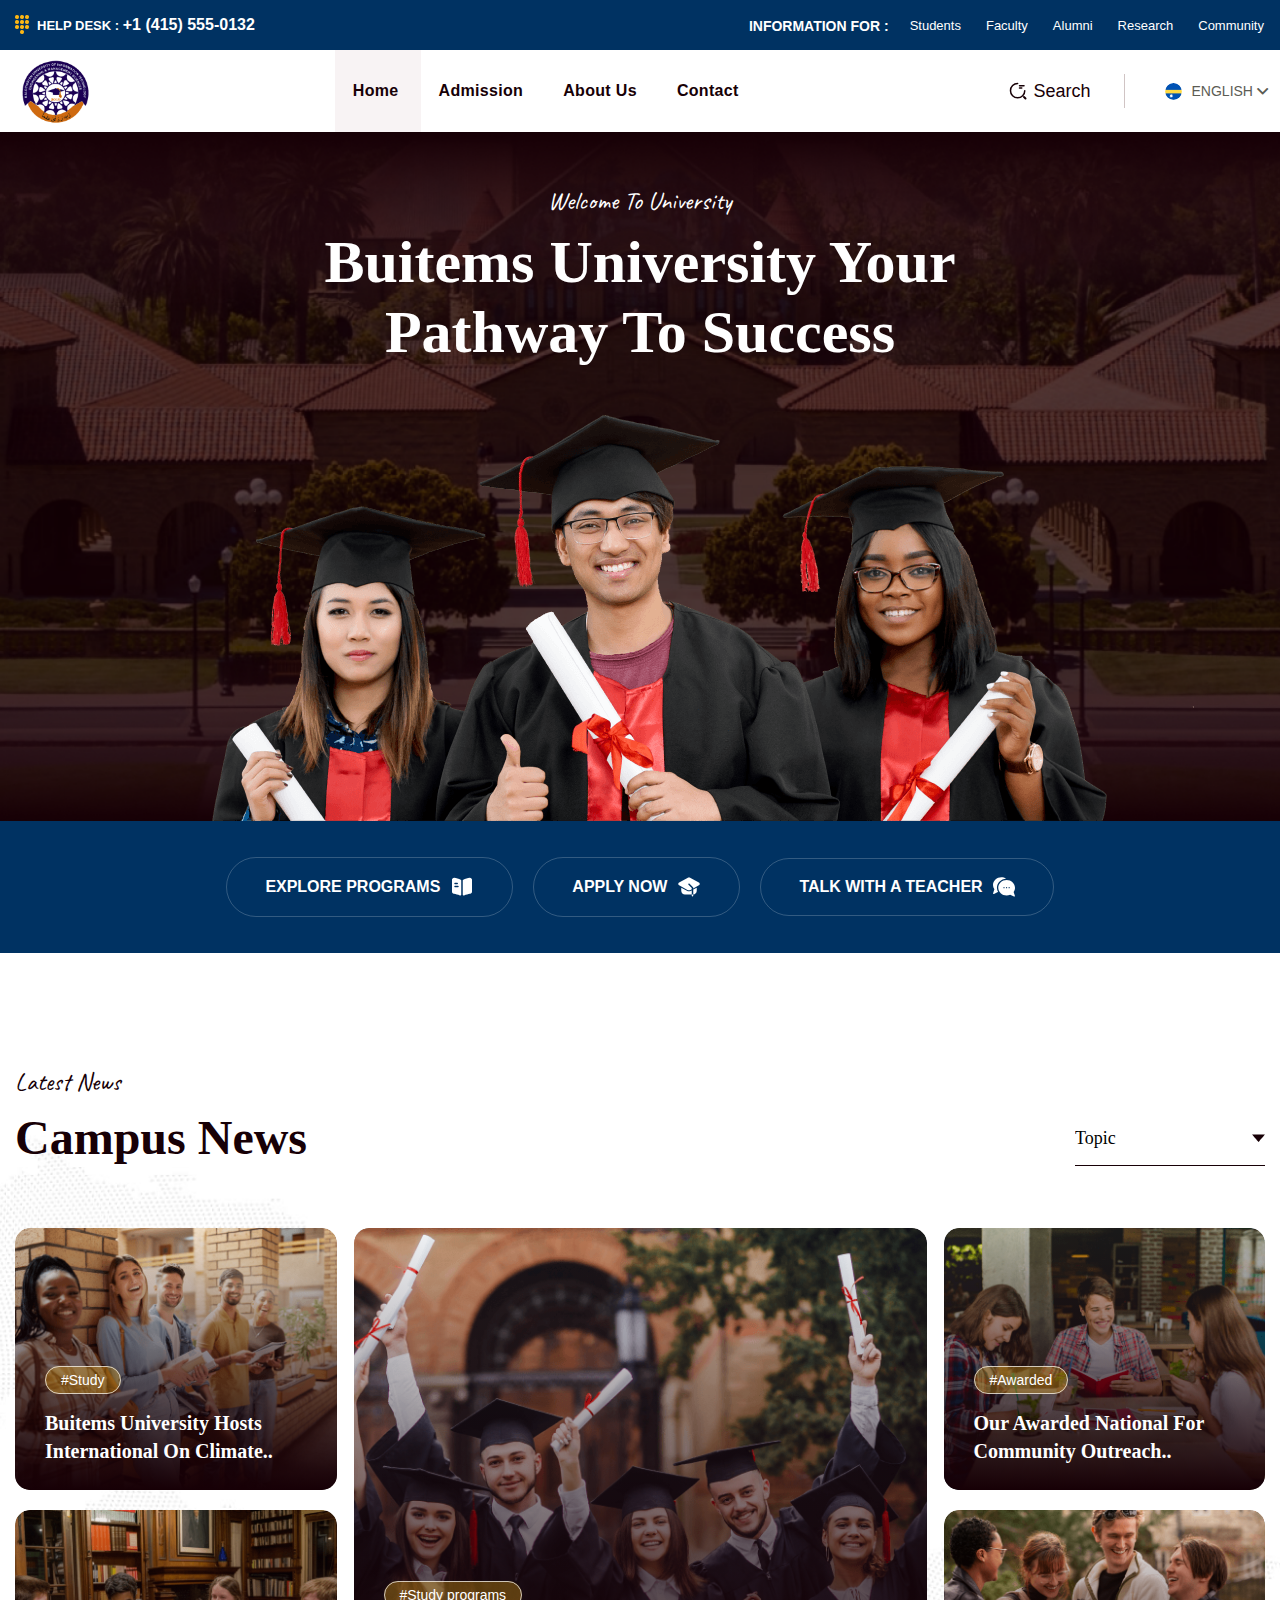
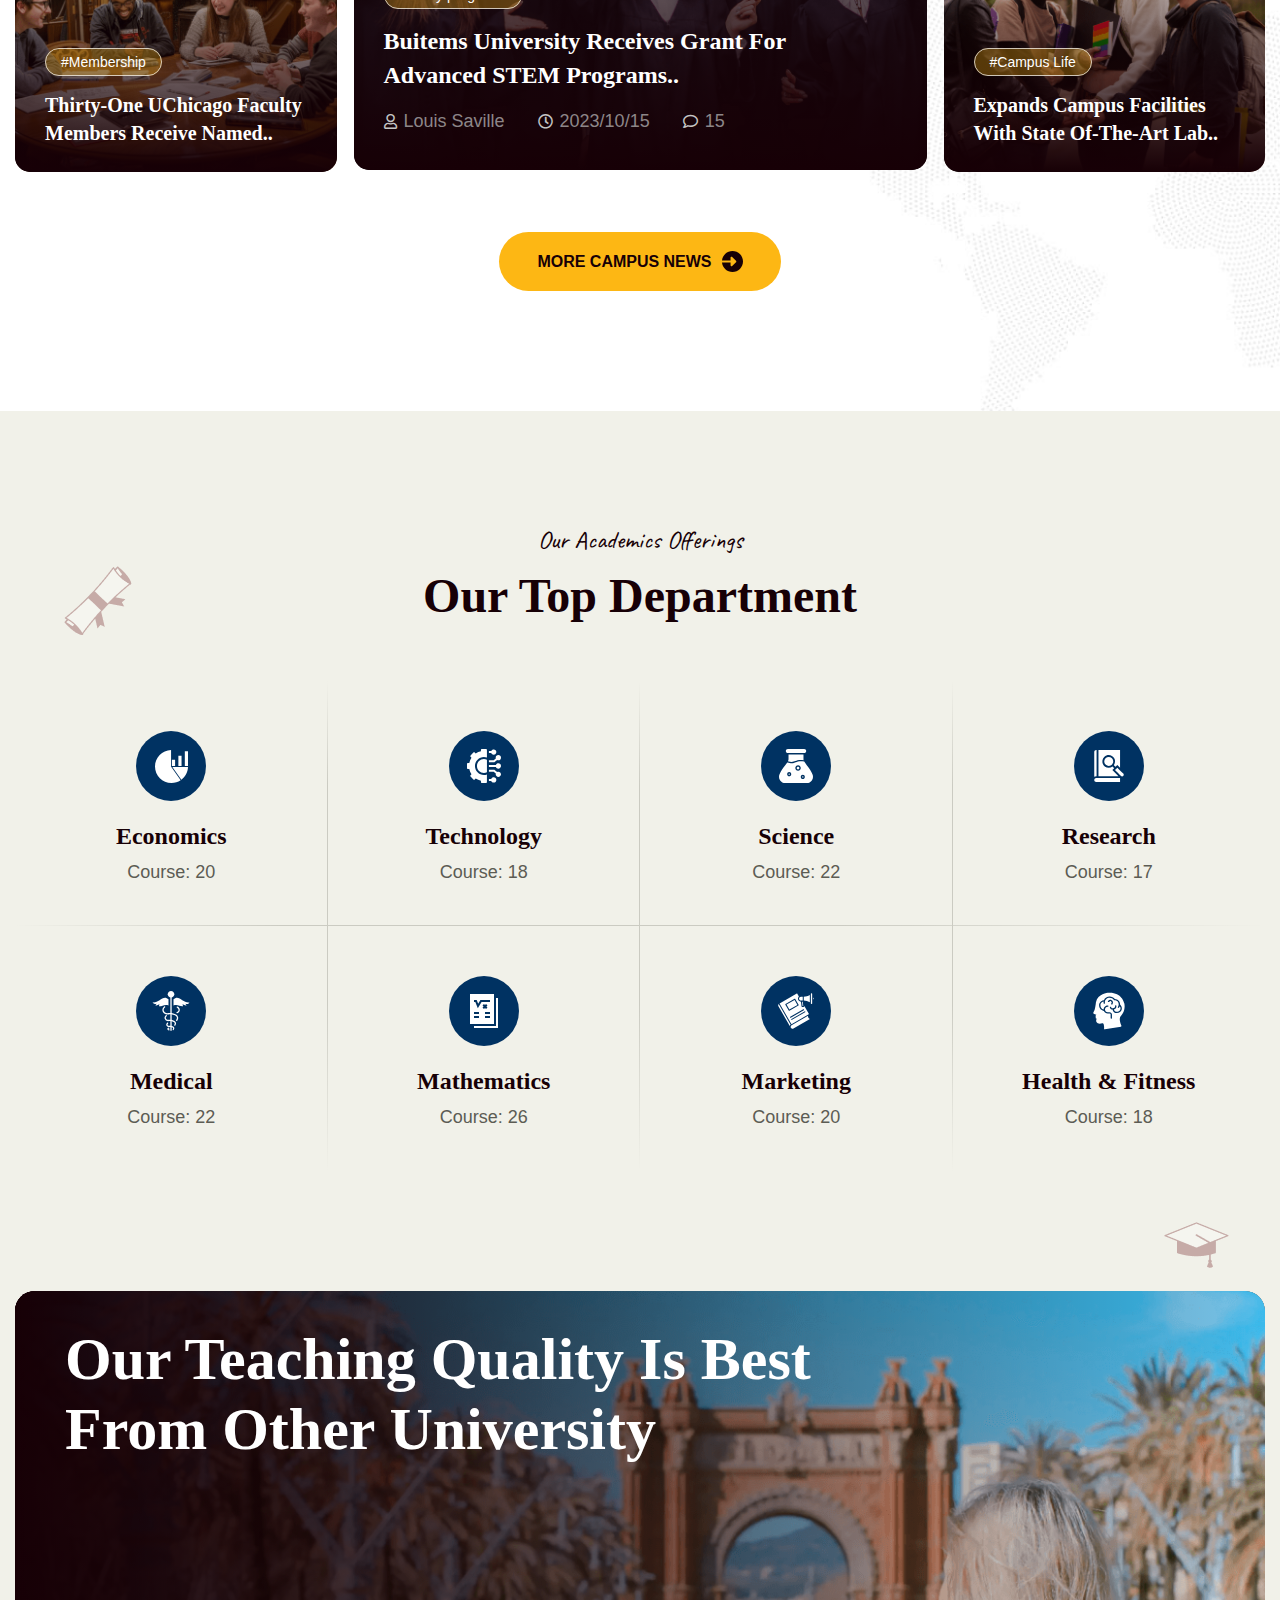
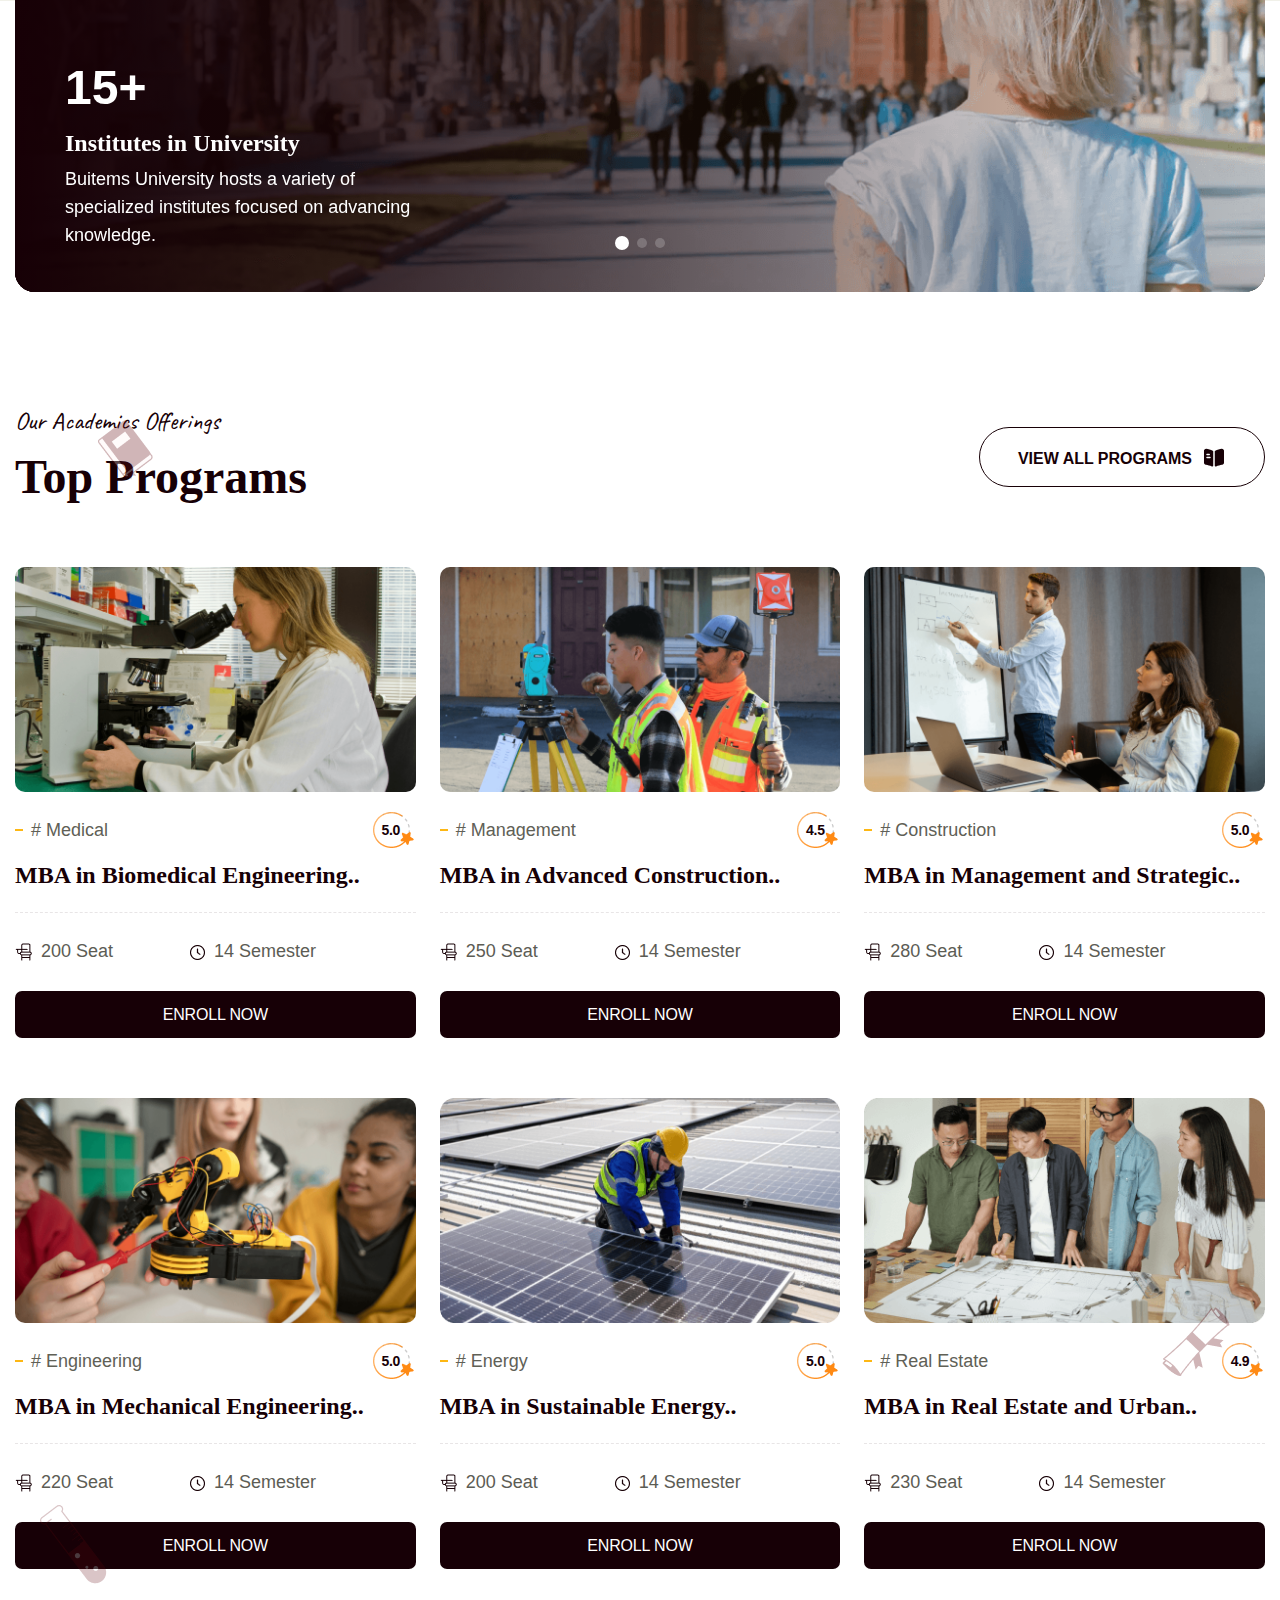
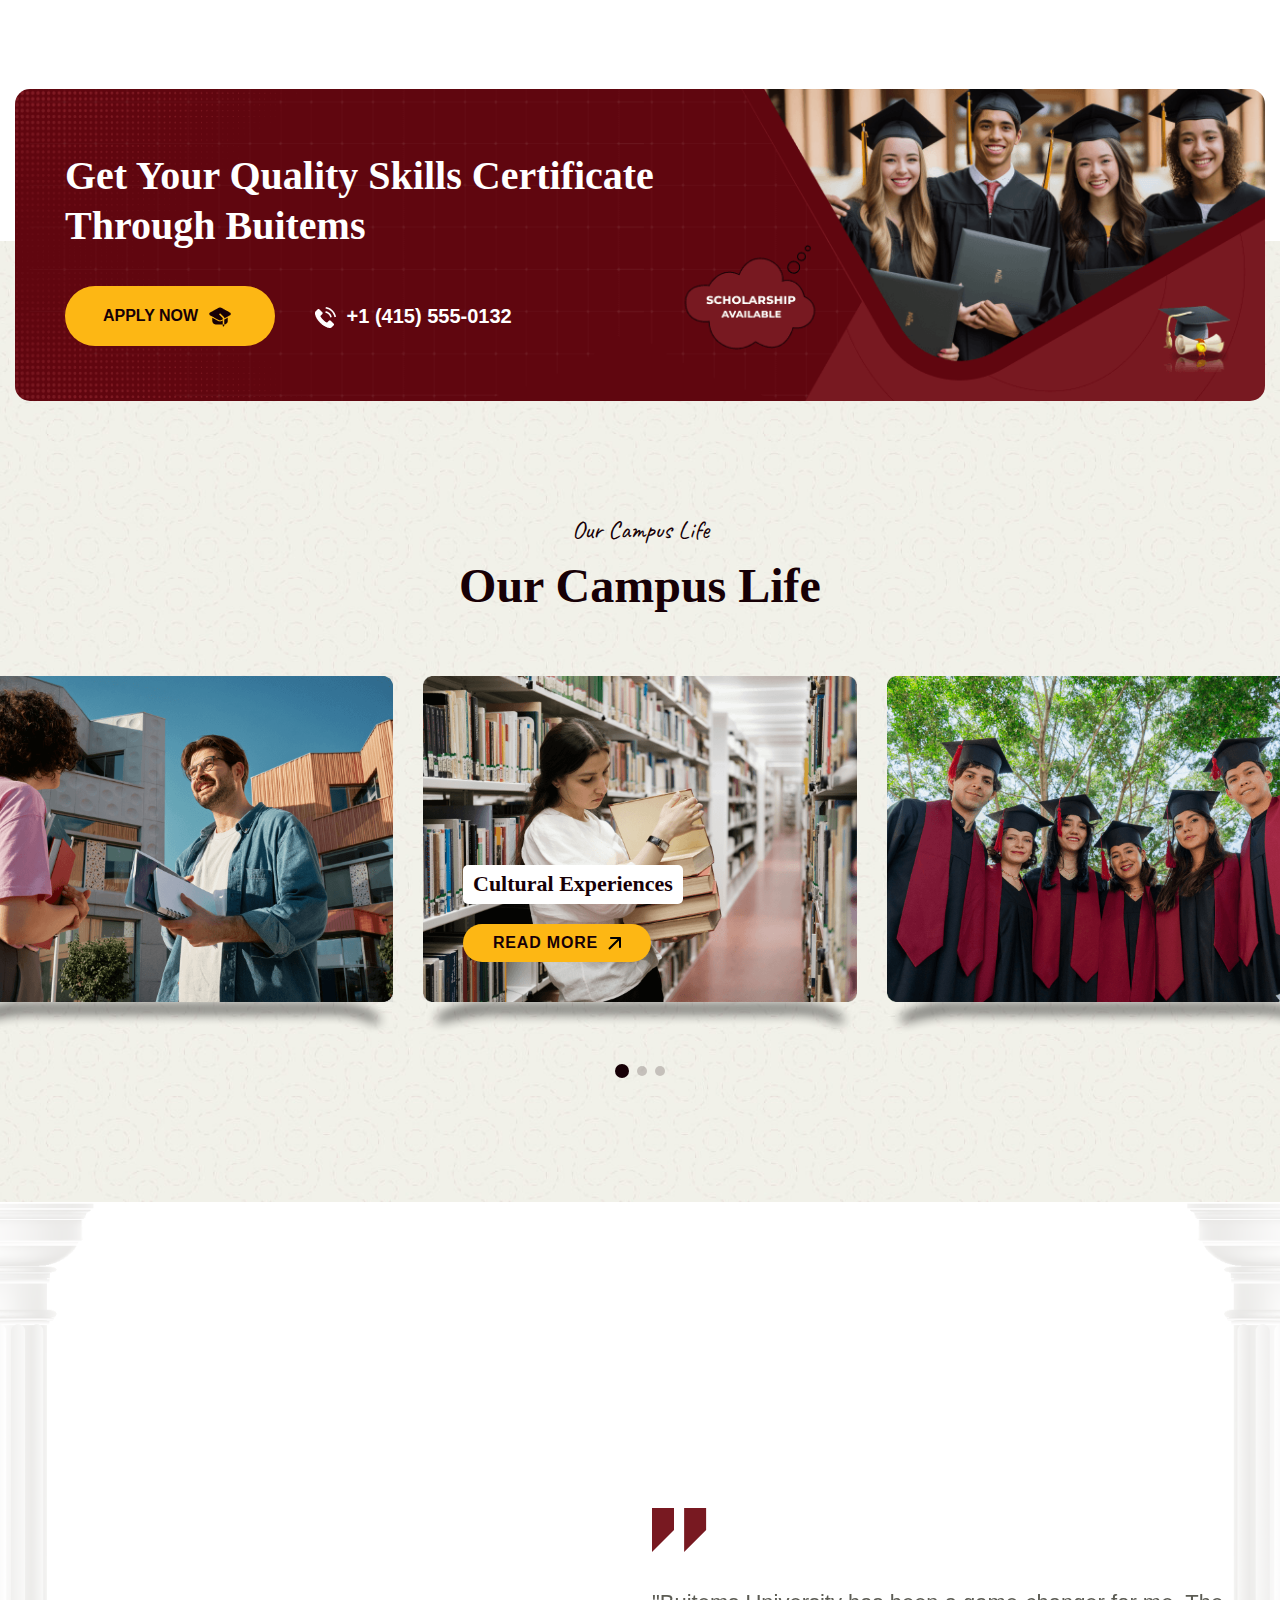
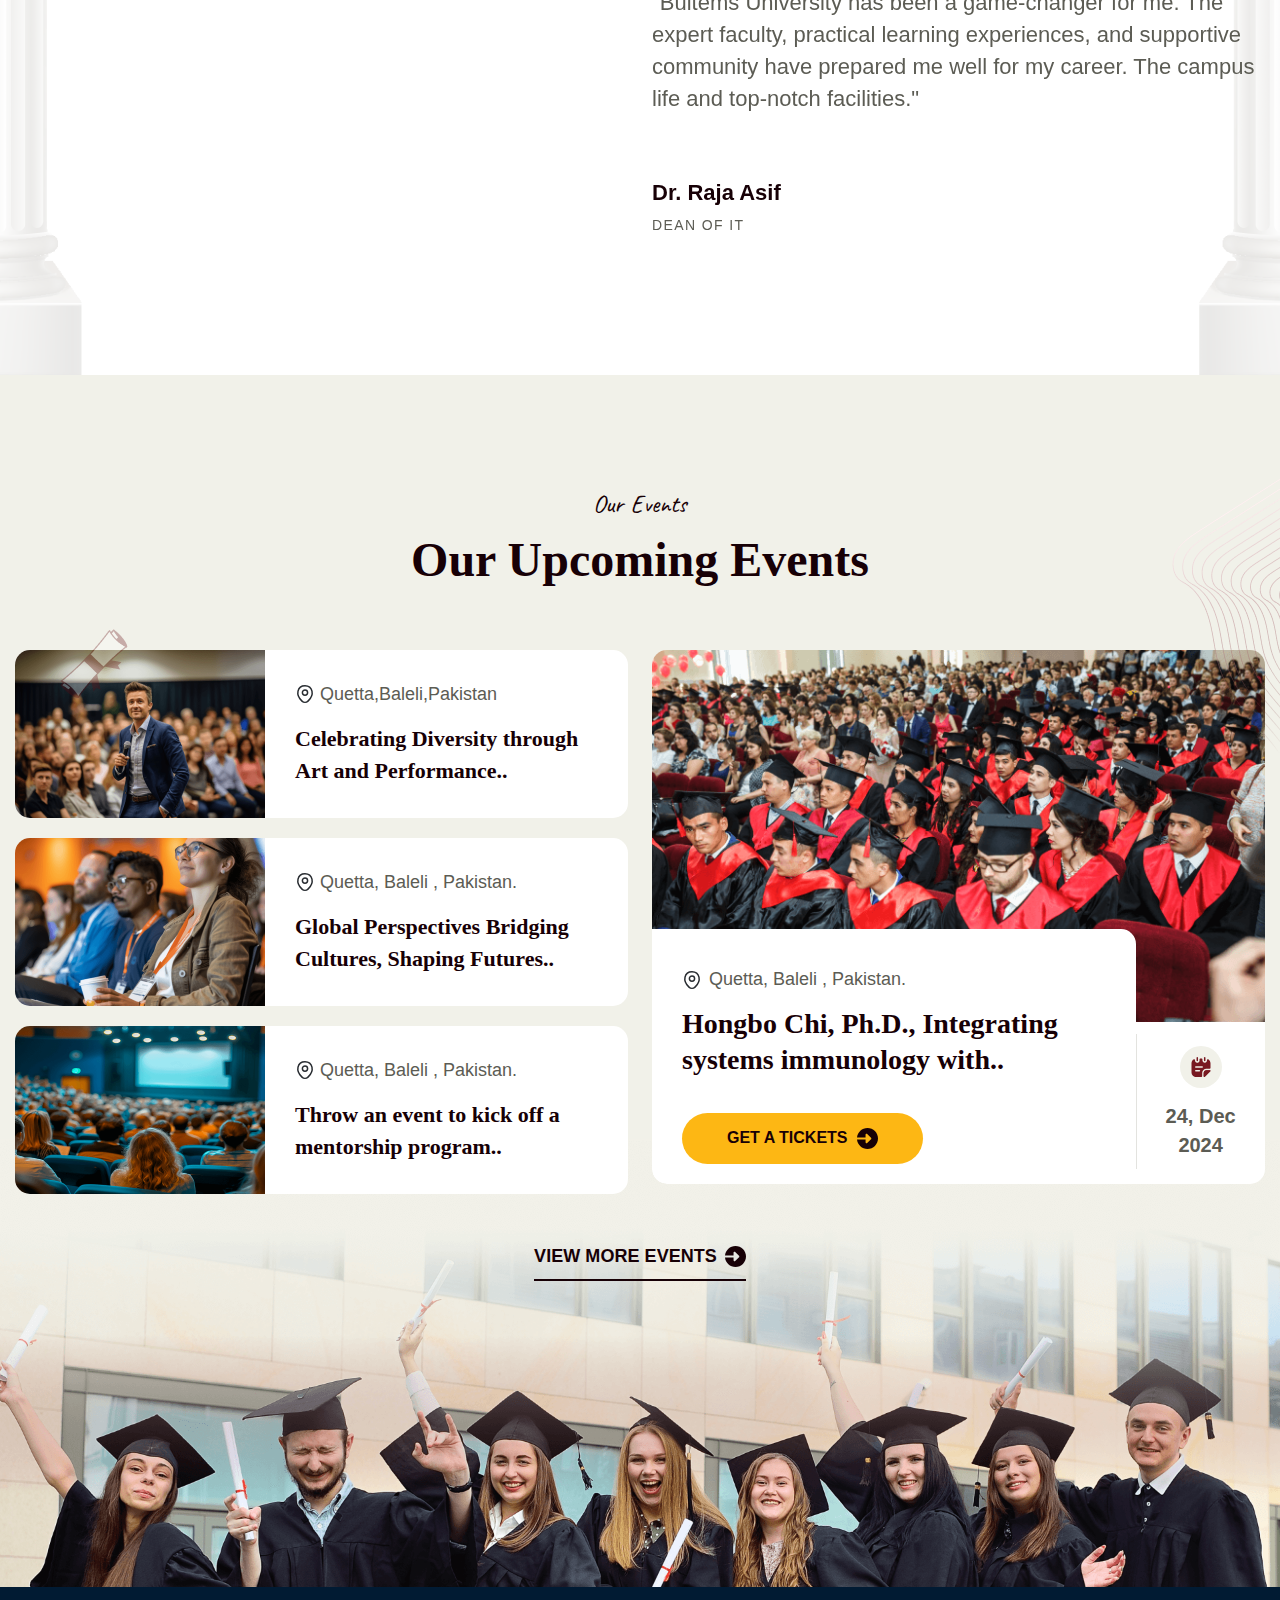
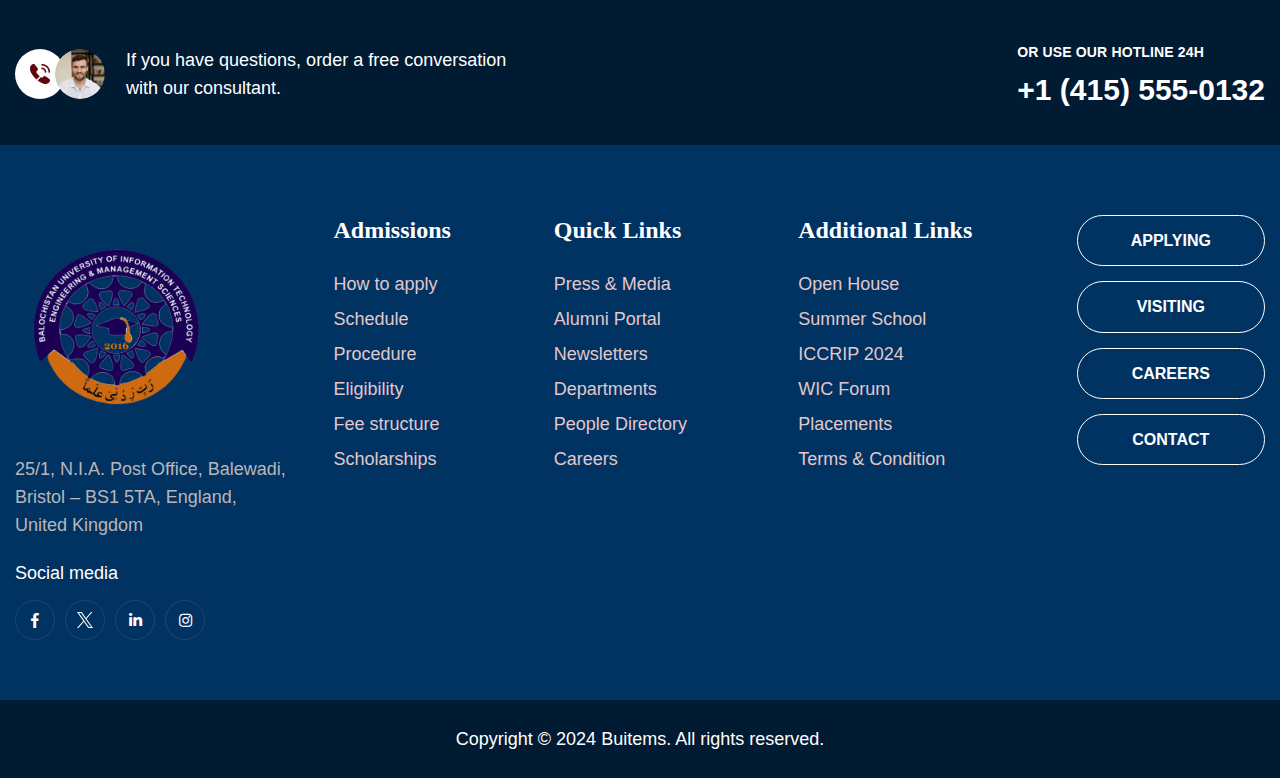
<file: index.html>
<!doctype html>
<html lang="zxx">


<!-- Mirrored from html.xpressbuddy.com/Buitems/ by HTTrack Website Copier/3.x [XR&CO'2014], Tue, 20 May 2025 15:52:21 GMT -->
<head>

    <!--========= Required meta tags =========-->
    <meta charset="utf-8">
    <meta http-equiv="x-ua-compatible" content="ie=edge">
    <meta name="description" content="">
    <meta name="viewport" content="width=device-width, initial-scale=1, shrink-to-fit=no">

    <title>Buitems - Home</title>

    <link rel="shortcut icon" href="assets/img/logo/logo.png" type="images/x-icon"/>

    <!-- css include -->
    <link rel="stylesheet" href="assets/css/bootstrap.min.css">
    <link rel="stylesheet" href="assets/css/fontawesome.css">
    <link rel="stylesheet" href="assets/css/animate.css">
    <link rel="stylesheet" href="assets/css/swiper.min.css">
    <link rel="stylesheet" href="assets/css/odometer.css">
    <link rel="stylesheet" href="assets/css/magnific-popup.css">
    <link rel="stylesheet" href="assets/css/recoleta-font.css">
    <link rel="stylesheet" href="assets/css/nice-select.css">
    <link rel="stylesheet" href="assets/css/main.css">
</head>

<body>

<!-- backtotop - start -->
<div class="xb-backtotop">
    <a href="#" class="scroll">
        <i class="far fa-arrow-up"></i>
    </a>
</div>
<!-- backtotop - end -->

 <!-- Preloader - Start -->
 <div id="preloader">
    <div id="loader" class="loader">
        <div class="loader-container">
            <div class="loader-icon"><img src="assets/img/logo/logo.png" alt="preloader"></div>
        </div>
    </div>              
</div>
<!-- Preloader - End -->

<div class="body_wrap">

    <!-- header start -->
    <header id="xb-header-area" class="header-area is-sticky">
        <div class="header-top_wrap">
            <div class="container">
              <div class="header-top ul_li_between">
                  <div class="xb-help_desk">
                      <img src="assets/img/icon/hero_top-icon.png" alt="">
                      <p>Help Desk : <span>+1 (415) 555‑0132</span></p>
                  </div>
                  <div class="xb-info">
                      <ul class="ul_li align-items-end">
                          <li>Information For :</li>
                          <li><a href="#!">Students</a></li>
                          <li><a href="#!">Faculty</a></li>
                          <li><a href="#!">Alumni</a></li>
                          <li><a href="#!">Research</a></li>
                          <li><a href="#!">Community</a></li>
                      </ul>
                  </div>
              </div>
            </div>  
        </div>
        <div class="xb-header">
            <div class="container">
                <div class="header__wrap ul_li_between">
                    <div class="header-logo">
                        <a href="index.html"><img src="assets/img/logo/logo.png" alt="" width="80px"></a>
                    </div>
                    <div class="main-menu__wrap ul_li navbar navbar-expand-lg">
                        <nav class="main-menu collapse navbar-collapse">
                            <ul>
                                <li class=" active">
                                    <a href="index.html">Home</a>
                                </li>
                                <li>
                                    <a href="admission.html">Admission</a>
                                </li>
                               
                                <li class="">
                                    <a href="about.html">About Us</a>
                                </li>

                                <li class="">
                                    <a href="contact.html">Contact</a>
                                </li>
                            </ul>
                        </nav>  
                        <div class="xb-header-wrap">
                            <div class="xb-header-menu">
                                <div class="xb-header-menu-scroll">
                                    <div class="xb-menu-close xb-hide-xl xb-close"></div>
                                    <div class="xb-logo-mobile xb-hide-xl">
                                    <a href="index.html" rel="home"><img src="assets/img/logo/logo.png" alt=""></a></div>
                                    <div class="xb-header-mobile-search xb-hide-xl">
                                        <form role="search" action="#">
                                            <input type="text" placeholder="Search..." name="s" class="search-field">
                                            <button class="search-submit" type="submit"><i class="far fa-search"></i></button>
                                        </form>
                                    </div>
                                    <nav class="xb-header-nav">
                                        <ul class="xb-menu-primary clearfix">
                                            <li class="menu-item ">
                                                <a href="index.html">Home</a>
                                            </li>
                                            <li class="menu-item">
                                                <a href="admission.html">Admission</a>
                                            </li>
                                            
                                            <li class="menu-item ">
                                                <a href="about.html">About Us</a>
                                            </li>
                                             <li class="menu-item">
                                                <a href="contact.html">Contact</a>
                                            </li>
                                        </ul>
                                    </nav>
                                </div>
                            </div>
                            <div class="xb-header-menu-backdrop"></div>
                        </div>
                    </div>
                    <div class="header-right ul_li">
                        <a class="header-search header-search-btn" href="javascript:void(0);">
                            <svg width="18" height="18" viewBox="0 0 18 18" fill="none" xmlns="http://www.w3.org/2000/svg">
                                <path d="M10.5 3.75H15" stroke="#170006" stroke-width="1.5" stroke-linecap="round" stroke-linejoin="round" />
                                <path d="M10.5 6H12.75" stroke="#170006" stroke-width="1.5" stroke-linecap="round" stroke-linejoin="round" />
                                <path d="M15.75 8.625C15.75 12.5625 12.5625 15.75 8.625 15.75C4.6875 15.75 1.5 12.5625 1.5 8.625C1.5 4.6875 4.6875 1.5 8.625 1.5" stroke="#170006" stroke-width="1.5" stroke-linecap="round" stroke-linejoin="round" />
                                <path d="M16.5 16.5L15 15" stroke="#170006" stroke-width="2" stroke-linecap="round" stroke-linejoin="round" />
                            </svg>
                            Search
                        </a>
                        <div class="language_dropdown dropdown">
                            <button class="dropdown-toggle" type="button" data-toggle="dropdown" aria-haspopup="true" aria-expanded="false">
                              <span class="flag">
                                <img src="assets/img/icon/flag.png" alt="USA">
                              </span>
                              <span class="name">English</span>
                            </button>
                            <div class="dropdown-menu">
                              <ul class="unordered_list_block">
                                <li class="dropdown-item">
                                  <span class="flag">
                                    <img src="assets/img/icon/flag_saudi_arabia.webp" alt="Saudi Arabia">
                                  </span>
                                  <span class="name">Arabic</span>
                                </li>
                                <li class="dropdown-item">
                                  <span class="flag">
                                    <img src="assets/img/icon/flag_bangladesh.webp" alt="Bangladesh">
                                  </span>
                                  <span class="name">Bangali</span>
                                </li>
                                <li class="dropdown-item">
                                  <span class="flag">
                                    <img src="assets/img/icon/flag_usa.webp" alt="USA">
                                  </span>
                                  <span class="name">English</span>
                                </li>
                                <li class="dropdown-item">
                                  <span class="flag">
                                    <img src="assets/img/icon/flag_portugal.webp" alt="Portugal">
                                  </span>
                                  <span class="name">Portuguese</span>
                                </li>
                              </ul>
                            </div>
                          </div>
                    </div>
                    <div class="header-bar-mobile side-menu d-lg-none">
                        <a class="xb-nav-mobile" href="javascript:void(0);"><i class="fal fa-bars"></i></a>
                    </div>
                </div>
            </div>
        </div>
    </header>
    <!-- header end -->

    <!-- header search start -->
    <div class="header-search-form-wrapper">
        <div class="xb-search-close xb-close"></div>
        <div class="header-search-container">
            <form role="search" class="search-form" action="#">
                <input type="search" class="search-field" placeholder="Search …" value="" name="s">
                <button type="submit" class="search-submit"><i class="far fa-search"></i></button>
            </form>
        </div>
    </div>
    <div class="body-overlay"></div>
    <!-- header search end -->

    <!-- main area start  -->
    <main>
        <!-- hero section start  -->
        <section class="hero o-hidden pos-rel">
            <div class="bg_img" data-background="assets/img/bg/hero_bg.jpg">
                <div class="container">
                    <div class="hero__content-wrap text-center pt-55">
                        <div class="section-title clr-white">
                            <span class="sub-title wow fadeInUp" data-wow-delay="0ms" data-wow-duration=".6s">Welcome to University</span>
                            <h1 class="title wow fadeInUp" data-wow-delay="150ms" data-wow-duration=".6s">Buitems University Your <br> Pathway to Success</h1>
                        </div>
                        <div class="xb-hero-img">
                            <img src="assets/img/hero/hero_img01.png" alt="">
                        </div>
                    </div>
                </div>
            </div>
        </section>
        <!-- hero section end  -->

        <!-- hero btn start -->
        <div class="hero-btns">
            <div class="btns ul_li_center">
                <a class="thm-btn thm-btn--stroke-white sec-btn" href="#">explore programs
                    <span><svg width="24" height="24" viewBox="0 0 24 24" fill="none" xmlns="http://www.w3.org/2000/svg">
                        <path d="M22 4.84999V16.74C22 17.71 21.21 18.6 20.24 18.72L19.93 18.76C18.29 18.98 15.98 19.66 14.12 20.44C13.47 20.71 12.75 20.22 12.75 19.51V5.59999C12.75 5.22999 12.96 4.88999 13.29 4.70999C15.12 3.71999 17.89 2.83999 19.77 2.67999H19.83C21.03 2.67999 22 3.64999 22 4.84999Z" fill="white" />
                        <path d="M10.71 4.70999C8.87999 3.71999 6.10999 2.83999 4.22999 2.67999H4.15999C2.95999 2.67999 1.98999 3.64999 1.98999 4.84999V16.74C1.98999 17.71 2.77999 18.6 3.74999 18.72L4.05999 18.76C5.69999 18.98 8.00999 19.66 9.86999 20.44C10.52 20.71 11.24 20.22 11.24 19.51V5.59999C11.24 5.21999 11.04 4.88999 10.71 4.70999ZM4.99999 7.73999H7.24999C7.65999 7.73999 7.99999 8.07999 7.99999 8.48999C7.99999 8.90999 7.65999 9.23999 7.24999 9.23999H4.99999C4.58999 9.23999 4.24999 8.90999 4.24999 8.48999C4.24999 8.07999 4.58999 7.73999 4.99999 7.73999ZM7.99999 12.24H4.99999C4.58999 12.24 4.24999 11.91 4.24999 11.49C4.24999 11.08 4.58999 10.74 4.99999 10.74H7.99999C8.40999 10.74 8.74999 11.08 8.74999 11.49C8.74999 11.91 8.40999 12.24 7.99999 12.24Z" fill="white" />
                      </svg></span>
                </a>
                <a class="thm-btn thm-btn--stroke-white sec-btn" href="contact.html">apply now
                    <span><svg width="24" height="24" viewBox="0 0 24 24" fill="none" xmlns="http://www.w3.org/2000/svg">
                        <path fill-rule="evenodd" clip-rule="evenodd" d="M16.25 19.492V20.75C16.25 21.164 15.914 21.5 15.5 21.5C15.086 21.5 14.75 21.164 14.75 20.75V19.5H16C16.084 19.5 16.167 19.497 16.25 19.492Z" fill="white" />
                        <path fill-rule="evenodd" clip-rule="evenodd" d="M14.75 19.5H8C5.929 19.5 4.25 17.821 4.25 15.75V12.668L9.964 15.825C11.202 16.509 12.798 16.509 14.036 15.825L14.75 15.431V19.5ZM16.25 14.602L19.75 12.668V15.75C19.75 17.737 18.205 19.363 16.25 19.492V14.602Z" fill="white" />
                        <path fill-rule="evenodd" clip-rule="evenodd" d="M14.75 14.288L13.552 14.95C12.608 15.472 11.392 15.472 10.448 14.95L2.134 10.356C1.568 10.043 1.25 9.49499 1.25 8.92199C1.25 8.34799 1.568 7.79999 2.134 7.48799L10.448 2.89299C11.392 2.37199 12.608 2.37199 13.552 2.89299L21.866 7.48799C22.432 7.79999 22.75 8.34799 22.75 8.92199C22.75 9.49499 22.432 10.043 21.866 10.356L16.25 13.459V12.75C16.25 12.551 16.171 12.36 16.03 12.22L12.53 8.71999C12.238 8.42699 11.762 8.42699 11.47 8.71999C11.177 9.01199 11.177 9.48799 11.47 9.77999L14.75 13.061V14.288Z" fill="white" />
                      </svg></span>
                </a>
                <a class="thm-btn thm-btn--stroke-white sec-btn" href="contact.html">talk with a teacher
                    <span><svg width="22" height="22" viewBox="0 0 22 22" fill="none" xmlns="http://www.w3.org/2000/svg">
                        <path d="M13.0364 2.63798C11.6702 1.79536 10.0512 1.33203 8.37891 1.33203C3.82654 1.33203 0 4.72368 0 9.06641C0 10.589 0.473 12.0486 1.37148 13.3092L0.116359 17.2497C-0.0162422 17.6659 0.295539 18.0898 0.730598 18.0898C0.83007 18.0898 0.930188 18.0669 1.02257 18.0198L4.83957 16.0791C4.99413 16.1456 5.15062 16.2076 5.3087 16.265C4.42496 14.8857 3.95312 13.3023 3.95312 11.6445C3.95312 6.70755 8.10726 2.91208 13.0364 2.63798Z" fill="white" />
                        <path d="M20.6285 15.8873C21.527 14.6267 22 13.1671 22 11.6445C22 7.30022 18.1718 3.91016 13.6211 3.91016C9.06873 3.91016 5.24219 7.30181 5.24219 11.6445C5.24219 15.9888 9.07036 19.3789 13.6211 19.3789C14.8421 19.3789 16.0588 19.1301 17.1602 18.6571L20.9774 20.598C21.2091 20.7158 21.4889 20.6829 21.6869 20.5146C21.885 20.3463 21.9626 20.0755 21.8837 19.8278L20.6285 15.8873ZM11 12.2891C10.644 12.2891 10.3555 12.0005 10.3555 11.6445C10.3555 11.2886 10.644 11 11 11C11.356 11 11.6445 11.2886 11.6445 11.6445C11.6445 12.0005 11.356 12.2891 11 12.2891ZM13.5781 12.2891C13.2222 12.2891 12.9336 12.0005 12.9336 11.6445C12.9336 11.2886 13.2222 11 13.5781 11C13.9341 11 14.2227 11.2886 14.2227 11.6445C14.2227 12.0005 13.9341 12.2891 13.5781 12.2891ZM16.1562 12.2891C15.8003 12.2891 15.5117 12.0005 15.5117 11.6445C15.5117 11.2886 15.8003 11 16.1562 11C16.5122 11 16.8008 11.2886 16.8008 11.6445C16.8008 12.0005 16.5122 12.2891 16.1562 12.2891Z" fill="white" />
                      </svg></span>
                </a> 
            </div>
        </div>
        <!-- hero btn end -->

        <!-- blog section start  -->
         <section class="blog pt-115 pb-120 bg_img" data-background="assets/img/bg/news_bg01.jpg">
            <div class="container">
                <div class="blog-sec-top ul_li_between">
                    <div class="section-title mb-40">
                        <span class="sub-title">Latest News</span>
                        <h1 class="title">Campus News</h1>
                    </div>
                    <div class="xb-topic">
                        <select name="Topic" id="seelct">
                            <option value="1">Topic</option>
                            <option value="2">Arts, Humanities, & Social Sciences</option>
                            <option value="3">Campus & Community</option>
                            <option value="4">Education, Business, & Law</option>
                            <option value="5">Health Sciences</option>
                            <option value="5">Science & Technology</option>
                        </select>
                    </div>
                </div>
                <div class="row justify-content-center">
                    <div class="col-lg-3 col-md-8">
                        <div class="xb-blog__left">
                            <div class="xb-blog pos-rel mt-20">
                                <div class="xb-item--img">
                                    <a href="#!"><img src="assets/img/blog/blog-img01.png" alt=""></a>
                                </div>
                                <div class="xb-item--holder">
                                    <a class="xb-item--cta" href="#!">#Study</a>
                                    <h2 class="xb-item--title border-effect-2"> <a href="#">Buitems University Hosts International on Climate..</a></h2>
                                </div>
                            </div>
                            <div class="xb-blog pos-rel mt-20">
                                <div class="xb-item--img">
                                    <a href="#!"><img src="assets/img/blog/blog-img02.png" alt=""></a>
                                </div>
                                <div class="xb-item--holder">
                                    <a class="xb-item--cta" href="#!">#Membership</a>
                                    <h2 class="xb-item--title border-effect-2"> <a href="#">Thirty-one UChicago faculty members receive named..</a></h2>
                                </div>
                            </div>
                        </div>
                    </div>
                    <div class="col-lg-6 col-md-8">
                        <div class="xb-blog chn-margin pos-rel mt-20">
                            <div class="xb-item--img">
                                <a href="#!"><img src="assets/img/blog/blog-img03.png" alt=""></a>
                            </div>
                            <div class="xb-item--holder">
                                <a class="xb-item--cta" href="#!">#Study programs</a>
                                <h2 class="xb-item--title border-effect"> <a href="#">Buitems University Receives Grant for <br> Advanced STEM Programs..</a></h2>
                                <div class="xb-item--meta ul_li">
                                    <span><i class="far fa-user"></i>Louis Saville</span>
                                    <span><i class="far fa-clock"></i>2023/10/15</span>
                                    <span><i class="far fa-comment"></i>15</span>
                                </div>
                            </div>
                        </div>
                    </div>
                    <div class="col-lg-3 col-md-8">
                        <div class="xb-blog__right">
                            <div class="xb-blog mr-left pos-rel mt-20">
                                <div class="xb-item--img">
                                    <a href="#!"><img src="assets/img/blog/blog-img04.png" alt=""></a>
                                </div>
                                <div class="xb-item--holder">
                                    <a class="xb-item--cta" href="#!">#Awarded</a>
                                    <h2 class="xb-item--title border-effect-2"> <a href="#">our Awarded National for Community Outreach..</a></h2>
                                </div>
                            </div>
                            <div class="xb-blog mr-left pos-rel mt-20">
                                <div class="xb-item--img">
                                    <a href="#!"><img src="assets/img/blog/blog-img05.png" alt=""></a>
                                </div>
                                <div class="xb-item--holder">
                                    <a class="xb-item--cta" href="#!">#Campus Life</a>
                                    <h2 class="xb-item--title border-effect-2"> <a href="#">Expands Campus Facilities <br> with State of-the-Art Lab..</a></h2>
                                </div>
                            </div>
                        </div>
                    </div>
                </div>
                <div class="xb-btn text-center pt-60">
                    <a class="thm-btn" href="#">More Campus News
                        <span class="icon"><svg width="21" height="21" viewBox="0 0 21 21" fill="none" xmlns="http://www.w3.org/2000/svg">
                            <path d="M10.4795 21C9.10959 21 7.81507 20.7539 6.59589 20.2617C5.37671 19.7695 4.30137 19.0962 3.36986 18.2417C2.43836 17.3872 1.67808 16.3857 1.08904 15.2373C0.486301 14.0752 0.123288 12.8311 0 11.5049V11.4639H8.56849V14.3145C8.56849 14.5742 8.66096 14.7998 8.84589 14.9912C9.03082 15.1826 9.25342 15.2783 9.5137 15.2783C9.65068 15.2783 9.7774 15.251 9.89384 15.1963C10.0103 15.1416 10.1096 15.0732 10.1918 14.9912L14.0137 11.1768C14.0959 11.0947 14.1644 10.9956 14.2192 10.8794C14.274 10.7632 14.3014 10.6367 14.3014 10.5C14.3014 10.3633 14.274 10.2368 14.2192 10.1206C14.1644 10.0044 14.0959 9.90527 14.0137 9.82324L10.1918 6.00879C10.1096 5.92676 10.0103 5.8584 9.89384 5.80371C9.7774 5.74902 9.65068 5.72168 9.5137 5.72168C9.25342 5.72168 9.0274 5.81738 8.83562 6.00879C8.64384 6.2002 8.54794 6.42578 8.54794 6.68555V9.53613H0C0.123288 8.19629 0.486301 6.94531 1.08904 5.7832C1.67808 4.62109 2.44178 3.61279 3.38014 2.7583C4.31849 1.90381 5.39041 1.23047 6.59589 0.738281C7.81507 0.246094 9.10959 0 10.4795 0C11.9315 0 13.2945 0.273439 14.5685 0.820312C15.8425 1.38086 16.9555 2.13623 17.9075 3.08643C18.8596 4.03662 19.6096 5.14746 20.1575 6.41895C20.7192 7.69043 21 9.05078 21 10.5C21 11.9492 20.7192 13.3096 20.1575 14.5811C19.6096 15.8662 18.8596 16.9839 17.9075 17.9341C16.9555 18.8843 15.8425 19.6328 14.5685 20.1797C13.2945 20.7266 11.9315 21 10.4795 21Z" fill="#170006" />
                          </svg></span>
                    </a> 
                </div>
            </div>
         </section>
        <!-- blog section end  -->

        <!-- department section start  -->
         <section class="department pt-115 pb-200 pos-rel">
            <div class="container">
                <div class="section-title text-center mb-25">
                    <span class="sub-title">Our academics offerings</span>
                    <h1 class="title">Our Top Department</h1>
                </div>
                <div class="dep-inner pb-200 pos-rel">
                    <div class="row g-0">
                        <div class="col-lg-3 col-md-6 mt-30 mb-30 dp-col">
                            <div class="xb-dep-wrapper">
                                <div class="xb-department text-center pos-rel">
                                    <div class="xb-item--icon">
                                        <svg width="33" height="33" viewBox="0 0 33 33" fill="none" xmlns="http://www.w3.org/2000/svg">
                                            <path fill-rule="evenodd" clip-rule="evenodd" d="M26.3771 29.7074C30.2873 26.775 32.8581 22.1506 32.9935 16.9295H17.3361L26.3771 29.7074ZM16.0673 16.4971C16.0673 16.5901 16.0969 16.6758 16.1473 16.7465L16.1466 16.7472L25.6724 30.2075C23.0476 31.9702 19.8918 33 16.4996 33C7.40178 33 0 25.5968 0 16.4971C0 7.5416 7.16834 0.229887 16.0673 0V16.4971ZM20.1087 16.0647V9.81886H16.9319V16.0647H20.1087ZM26.5536 16.0647V5.73709H23.3776V16.0647H26.5536ZM29.8226 16.0647H33V1.3541H29.8226V16.0647Z" fill="white" />
                                        </svg>
                                    </div>
                                    <h3 class="xb-item--title">Economics</h3>
                                    <span>Course: 20</span>
                                    <a class="div-link" href="#"></a>
                                </div>
                                <div class="xb-department text-center pos-rel">
                                    <div class="xb-item--icon">
                                        <svg width="38" height="40" viewBox="0 0 38 40" fill="none" xmlns="http://www.w3.org/2000/svg">
                                            <path d="M30.2165 15.3261C27.9481 15.2536 25.0945 13.0745 21.509 14.5271V8.35357C26.7774 3.05131 30.9481 12.3484 37.3871 11.4042C36.9481 12.2758 36.2897 13.4771 33.2897 12.751L34.6068 14.3884C33.2897 14.8242 32.0458 14.092 30.7287 13.3655C30.2897 14.092 31.0945 14.7455 31.0945 15.2539C30.8748 15.2536 30.509 15.3261 30.2165 15.3261Z" fill="white" />
                                            <path d="M6.9055 15.181C6.9055 14.6726 7.71034 14.0187 7.2713 13.2926C5.95421 14.0917 4.71033 14.8239 3.39324 14.3155L4.71033 12.6781C1.71033 13.4046 1.05195 12.2029 0.612915 11.3313C6.97872 12.2755 11.1494 2.97875 16.491 8.28068V14.4546C12.4665 12.7842 9.32034 15.98 6.9055 15.181Z" fill="white" />
                                            <path d="M19.02 6.59742C20.8335 6.59742 22.3035 5.12054 22.3035 3.29871C22.3035 1.47688 20.8335 0 19.02 0C17.2065 0 15.7365 1.47688 15.7365 3.29871C15.7365 5.12054 17.2065 6.59742 19.02 6.59742Z" fill="white" />
                                            <path d="M19.02 40C18.6639 40 18.3749 39.711 18.3749 39.3549V6.38002C18.3749 6.0239 18.6639 5.73486 19.02 5.73486C19.3762 5.73486 19.6652 6.0239 19.6652 6.38002V39.3549C19.6652 39.711 19.3765 40 19.02 40Z" fill="white" />
                                            <path d="M24.7045 29.9349C24.1984 29.9349 23.8891 29.3523 24.1678 28.9326C24.6252 28.2439 25.1129 27.2229 24.8374 26.2681C24.4242 24.8365 22.3703 24.1926 21.1432 23.8078L20.8542 23.7165C19.3345 23.2297 18.0452 23.3094 16.7978 23.3855C15.2268 23.482 13.7436 23.5729 12.2745 22.4394C11.5723 21.8978 10.39 20.7307 10.3581 19.0016C10.322 17.069 11.7658 15.7874 12.2091 15.4403C12.4897 15.2207 12.8952 15.2707 13.1149 15.551C13.3345 15.8316 13.2849 16.2371 13.0042 16.4568C12.7732 16.6374 11.6226 17.6078 11.6481 18.9778C11.67 20.1681 12.5439 21.0174 13.0629 21.4178C14.1484 22.2555 15.2826 22.1855 16.7191 22.0974C18.022 22.0174 19.4981 21.9268 21.2484 22.4874L21.53 22.5761C23.0045 23.0384 25.4723 23.8123 26.0778 25.9097C26.4045 27.041 26.1158 28.3332 25.2429 29.6461C25.1184 29.8339 24.9136 29.9349 24.7045 29.9349Z" fill="white" />
                                            <path d="M22.8136 34.7355C22.3071 34.7355 21.9978 34.153 22.2768 33.7333C22.5774 33.281 22.8994 32.6152 22.7252 32.0113C22.462 31.0991 21.0736 30.6639 20.2442 30.4039L20.0394 30.3394C19.001 30.0065 18.1087 30.0613 17.2465 30.1146C16.1523 30.1823 15.0207 30.2513 13.9271 29.4078C13.4049 29.0049 12.5249 28.1349 12.501 26.8352C12.4739 25.3852 13.5494 24.4284 13.8794 24.1697C14.16 23.9501 14.5652 23.9997 14.7852 24.2797C15.0049 24.5604 14.9558 24.9655 14.6752 25.1855C14.5245 25.3036 13.7745 25.9362 13.791 26.8117C13.8052 27.5723 14.3762 28.1249 14.7155 28.3865C15.4249 28.9339 16.1558 28.8891 17.1674 28.8268C18.1032 28.7694 19.1639 28.7046 20.4329 29.1107L20.63 29.173C21.7071 29.5107 23.5094 30.0755 23.9649 31.6539C24.2113 32.5075 23.9994 33.4739 23.3516 34.4481C23.2271 34.6346 23.0223 34.7355 22.8136 34.7355Z" fill="white" />
                                            <path d="M21.2971 39.1291C20.7909 39.1291 20.4816 38.5465 20.7603 38.1268C20.9032 37.9116 21.1287 37.4997 21.0309 37.1603C20.888 36.6649 20.0338 36.3971 19.5232 36.2371L19.3855 36.1936C18.7335 35.9845 18.1603 36.02 17.6064 36.0539C16.8384 36.1013 16.0445 36.1497 15.2529 35.5391C14.5996 35.0342 14.2329 34.3671 14.22 33.6603C14.2003 32.5958 14.98 31.9007 15.2196 31.7129C15.5003 31.4932 15.9055 31.5423 16.1255 31.8226C16.3451 32.1029 16.2961 32.5084 16.0158 32.7284C15.9296 32.7958 15.5013 33.1565 15.51 33.6362C15.5177 34.0516 15.8461 34.3665 16.0409 34.5171C16.4306 34.8178 16.819 34.8097 17.5274 34.7655C18.1374 34.7284 18.8961 34.6816 19.779 34.9642L19.9093 35.0055C20.6174 35.2274 21.9355 35.641 22.2703 36.802C22.4522 37.4326 22.3019 38.1374 21.8345 38.8403C21.7106 39.0281 21.5058 39.1291 21.2971 39.1291Z" fill="white" />
                                            <path d="M25.0565 22.361C24.3542 22.361 24.1765 21.3487 24.8362 21.1093C25.85 20.7413 26.5155 19.8861 26.532 18.9313C26.5474 18.0252 25.9574 17.1719 25.0291 16.7577C24.7036 16.6126 24.5578 16.231 24.7026 15.9055C24.8481 15.5803 25.2297 15.4339 25.5549 15.579C26.9565 16.2045 27.8465 17.5287 27.822 18.9529C27.7962 20.4474 26.7971 21.7697 25.2765 22.3219C25.2042 22.3484 25.1297 22.361 25.0565 22.361Z" fill="white" />
                                            <path d="M16.9209 39.4952C16.5471 39.4952 16.1803 39.3645 15.89 39.1235C15.5551 38.8458 15.35 38.4448 15.3268 38.0235C15.2822 37.2023 15.929 36.4677 16.7684 36.3861C17.1248 36.3532 17.4384 36.6113 17.4729 36.9658C17.5071 37.3206 17.2477 37.6358 16.8932 37.6703C16.499 37.7087 16.5771 38.2539 16.9613 38.2019C17.3435 38.15 17.6929 38.4597 17.6909 38.8448C17.689 39.2797 17.3129 39.4952 16.9209 39.4952Z" fill="white" />
                                        </svg>
                                    </div>
                                    <h3 class="xb-item--title">Medical</h3>
                                    <span>Course: 22</span>
                                    <a class="div-link" href="#"></a>
                                </div>
                            </div>
                        </div>
                        <div class="col-lg-3 col-md-6 mt-30 mb-30 dp-col">
                            <div class="xb-dep-wrapper">
                                <div class="xb-department text-center pos-rel">
                                    <div class="xb-item--icon">
                                        <svg width="34" height="34" viewBox="0 0 34 34" fill="none" xmlns="http://www.w3.org/2000/svg">
                                            <path d="M26.6953 28.2891C25.5828 28.2891 24.6285 28.9768 24.2336 29.9492H21.9141V31.9414H24.2336C24.6285 32.9139 25.5828 33.6016 26.6953 33.6016C28.16 33.6016 29.3516 32.41 29.3516 30.9453C29.3516 29.4807 28.16 28.2891 26.6953 28.2891Z" fill="white" />
                                            <path d="M31.3438 22.6445C30.9071 22.6445 30.4952 22.751 30.1314 22.9385L27.665 20.8832C27.486 20.734 27.2604 20.6523 27.0273 20.6523H21.9141V22.6445H26.6667L28.8292 24.4467C28.7378 24.7149 28.6875 25.002 28.6875 25.3008C28.6875 26.7654 29.8791 27.957 31.3438 27.957C32.8084 27.957 34 26.7654 34 25.3008C34 23.8361 32.8084 22.6445 31.3438 22.6445Z" fill="white" />
                                            <path d="M31.3438 14.3438C30.2312 14.3438 29.2769 15.0315 28.882 16.0039H21.9141V17.9961H28.882C29.2769 18.9685 30.2312 19.6562 31.3438 19.6562C32.8084 19.6562 34 18.4647 34 17C34 15.5353 32.8084 14.3438 31.3438 14.3438Z" fill="white" />
                                            <path d="M27.665 13.1168L30.1314 11.0614C30.4952 11.249 30.9071 11.3555 31.3438 11.3555C32.8084 11.3555 34 10.1639 34 8.69922C34 7.23456 32.8084 6.04297 31.3438 6.04297C29.8791 6.04297 28.6875 7.23456 28.6875 8.69922C28.6875 8.99805 28.7378 9.28512 28.8292 9.55334L26.6667 11.3555H21.9141V13.3477H27.0273C27.2604 13.3477 27.486 13.266 27.665 13.1168Z" fill="white" />
                                            <path d="M26.6953 5.71094C28.16 5.71094 29.3516 4.51934 29.3516 3.05469C29.3516 1.59003 28.16 0.398438 26.6953 0.398438C25.5828 0.398438 24.6285 1.08614 24.2336 2.05859H21.9141V4.05078H24.2336C24.6285 5.02323 25.5828 5.71094 26.6953 5.71094Z" fill="white" />
                                            <path d="M9.96094 17C9.96094 20.8447 13.0889 23.9727 16.9336 23.9727C18.0024 23.9727 19.0156 23.7306 19.9219 23.299V10.701C19.0156 10.2694 18.0024 10.0273 16.9336 10.0273C13.0889 10.0273 9.96094 13.1553 9.96094 17Z" fill="white" />
                                            <path d="M18.9258 0.0664062H14.9414C14.3913 0.0664062 13.9453 0.512391 13.9453 1.0625V2.35908C12.0762 2.73986 10.2875 3.48088 8.69417 4.53448L7.7771 3.61748C7.38809 3.22847 6.75743 3.22847 6.36843 3.61748L3.55107 6.43483C3.16207 6.82377 3.16207 7.4545 3.55107 7.84351L4.46808 8.76058C3.41448 10.3539 2.67345 12.1426 2.29268 14.0117H0.996094C0.445984 14.0117 0 14.4577 0 15.0078V18.9922C0 19.5423 0.445984 19.9883 0.996094 19.9883H2.29268C2.67345 21.8574 3.41448 23.6461 4.46808 25.2395L3.55101 26.1566C3.36421 26.3434 3.25929 26.5967 3.25929 26.8609C3.25929 27.125 3.36421 27.3783 3.55101 27.5651L6.36843 30.3825C6.75743 30.7715 7.38809 30.7715 7.7771 30.3825L8.69417 29.4655C10.2875 30.5191 12.0762 31.2601 13.9453 31.6409V32.9375C13.9453 33.4876 14.3913 33.9336 14.9414 33.9336H18.9258C19.4759 33.9336 19.9219 33.4876 19.9219 32.9375V25.4521C18.9867 25.7837 17.981 25.9648 16.9336 25.9648C11.9904 25.9648 7.96875 21.9432 7.96875 17C7.96875 12.0568 11.9904 8.03516 16.9336 8.03516C17.981 8.03516 18.9867 8.21631 19.9219 8.54795V1.0625C19.9219 0.512391 19.4759 0.0664062 18.9258 0.0664062Z" fill="white" />
                                        </svg>
                                    </div>
                                    <h3 class="xb-item--title">Technology</h3>
                                    <span>Course: 18</span>
                                    <a class="div-link" href="#"></a>
                                </div>
                                <div class="xb-department text-center pos-rel">
                                    <div class="xb-item--icon">
                                        <svg width="28" height="34" viewBox="0 0 28 34" fill="none" xmlns="http://www.w3.org/2000/svg">
                                            <path d="M24 0H0V30H24V0ZM9 24H4V22H9V24ZM9 20H4V18H9V20ZM12.5251 13.5607L13.5858 12.5L12.5251 11.4393L13.9393 10.0251L15 11.0858L16.0607 10.0251L17.4749 11.4393L16.4142 12.5L17.4749 13.5607L16.0607 14.9749L15 13.9142L13.9393 14.9749L12.5251 13.5607ZM20 24H15V22H20V24ZM20 20H15V18H20V20ZM20 8H11.5662L7.82027 14.2432L5.323 8H4V6H6.677L8.17973 9.7568L10.4338 6H20V8Z" fill="white" />
                                            <path d="M26 4V32H4V34H28V4H26Z" fill="white" />
                                        </svg>
                                    </div>
                                    <h3 class="xb-item--title">Mathematics</h3>
                                    <span>Course: 26</span>
                                    <a class="div-link" href="#"></a>
                                </div>
                            </div>
                        </div>
                        <div class="col-lg-3 col-md-6 mt-30 mb-30 dp-col">
                            <div class="xb-dep-wrapper">
                                <div class="xb-department text-center pos-rel">
                                    <div class="xb-item--icon">
                                        <svg width="34" height="34" viewBox="0 0 34 34" fill="none" xmlns="http://www.w3.org/2000/svg">
                                            <path d="M10.204 24.48C9.83005 24.48 9.52405 24.786 9.52405 25.16C9.52405 25.534 9.83005 25.84 10.204 25.84C10.578 25.84 10.884 25.534 10.884 25.16C10.884 24.786 10.578 24.48 10.204 24.48Z" fill="white" />
                                            <path d="M8.84408 4.08H25.1641C26.2901 4.08 27.2041 3.16605 27.2041 2.04C27.2041 0.913949 26.2901 0 25.1641 0H8.84408C7.71803 0 6.80408 0.913949 6.80408 2.04C6.80408 3.16605 7.71803 4.08 8.84408 4.08Z" fill="white" />
                                            <path d="M9.52408 5.43994V10.1999C9.52408 10.8881 9.2997 11.6034 8.92297 12.3528C12.8397 13.4925 14.4881 12.8397 16.32 12.0985C18.2023 11.3383 20.2749 10.5141 24.6255 11.1411C24.5426 10.8228 24.4841 10.5087 24.4841 10.1999V5.43994H9.52408Z" fill="white" />
                                            <path d="M33.6505 25.8223C32.3286 21.9939 30.0139 19.0631 27.9725 16.4764C26.8737 15.0851 25.8713 13.8067 25.224 12.6126C20.6517 11.8143 18.6484 12.6221 16.826 13.3592C15.602 13.8543 14.4079 14.3384 12.648 14.3384C11.4771 14.3384 10.0559 14.1235 8.20626 13.5592C7.59971 14.4785 6.84354 15.4441 6.02893 16.4764C3.98621 19.0631 1.67282 21.9939 0.349539 25.8223C-0.314125 27.744 -0.0231326 29.7922 1.15193 31.4391C2.31071 33.0657 4.12221 34 6.12409 34H27.8759C29.8779 34 31.6907 33.0657 32.8481 31.4391C34.0232 29.7922 34.3142 27.744 33.6505 25.8223ZM10.2014 27.2C9.07665 27.2 8.16137 26.2847 8.16137 25.16C8.16137 24.0353 9.07665 23.12 10.2014 23.12C11.3261 23.12 12.2414 24.0353 12.2414 25.16C12.2414 26.2847 11.3261 27.2 10.2014 27.2ZM19.04 21.76C17.54 21.76 16.32 20.54 16.32 19.04C16.32 17.5399 17.54 16.32 19.04 16.32C20.5401 16.32 21.76 17.5399 21.76 19.04C21.76 20.54 20.5401 21.76 19.04 21.76ZM23.7987 29.92C22.674 29.92 21.7587 29.0047 21.7587 27.88C21.7587 26.7553 22.674 25.84 23.7987 25.84C24.9234 25.84 25.8387 26.7553 25.8387 27.88C25.8387 29.0047 24.9234 29.92 23.7987 29.92Z" fill="white" />
                                            <path d="M19.0441 17.6801C18.2934 17.6801 17.6841 18.2893 17.6841 19.0401C17.6841 19.7908 18.2934 20.4001 19.0441 20.4001C19.7948 20.4001 20.4041 19.7908 20.4041 19.0401C20.4041 18.2893 19.7948 17.6801 19.0441 17.6801Z" fill="white" />
                                            <path d="M23.804 27.2C23.43 27.2 23.124 27.506 23.124 27.88C23.124 28.254 23.43 28.5599 23.804 28.5599C24.178 28.5599 24.484 28.254 24.484 27.88C24.484 27.506 24.178 27.2 23.804 27.2Z" fill="white" />
                                          </svg>
                                    </div>
                                    <h3 class="xb-item--title">Science</h3>
                                    <span>Course: 22</span>
                                    <a class="div-link" href="#"></a>
                                </div>
                                <div class="xb-department text-center pos-rel">
                                    <div class="xb-item--icon">
                                        <svg width="38" height="38" viewBox="0 0 38 38" fill="none" xmlns="http://www.w3.org/2000/svg">
                                            <path fill-rule="evenodd" clip-rule="evenodd" d="M13.8708 35.8699C14.1234 36.3025 14.5364 36.6179 15.0203 36.7476C15.5041 36.8773 16.0195 36.8108 16.4546 36.5626L32.9401 27.0447C32.2872 26.8123 31.7384 26.3551 31.3919 25.7549C31.0454 25.1548 30.9238 24.4509 31.0489 23.7693L14.5649 33.2864C14.133 33.5394 13.8179 33.9523 13.6881 34.4358C13.5582 34.9193 13.6239 35.4345 13.8709 35.8699H13.8708ZM1.71805 12.0708L13.6214 32.688C13.2275 33.0209 12.9288 33.4522 12.7556 33.9381L1.41628 14.2967C1.22478 13.9415 1.15083 13.5346 1.20505 13.1347C1.25927 12.7347 1.43887 12.3622 1.71805 12.0708ZM17.5855 7.94577L9.52535 12.5993L12.374 17.5333L20.4342 12.8798L17.5855 7.94577ZM31.8293 21.693L27.3352 13.9092C27.3333 14.1394 27.2531 14.362 27.108 14.5406C26.9628 14.7193 26.7613 14.8432 26.5364 14.8923L25.7511 15.0624C25.6136 15.0917 25.4714 15.0921 25.3337 15.0637C25.1959 15.0353 25.0656 14.9786 24.9509 14.8972C24.8362 14.8158 24.7396 14.7115 24.6672 14.5909C24.5949 14.4702 24.5484 14.3359 24.5306 14.1964L23.9888 9.63061C23.3913 9.62841 22.8079 9.44878 22.3127 9.11452C21.8174 8.78025 21.4326 8.30642 21.2071 7.75312C20.9816 7.19982 20.9255 6.592 21.0459 6.00678C21.1664 5.42155 21.458 4.88529 21.8837 4.46602L20.2845 1.697C20.2352 1.61192 20.1541 1.54985 20.0591 1.52439C19.9641 1.49892 19.8629 1.51212 19.7776 1.5611L2.5781 11.4913L14.4938 32.13L31.6934 22.1996C31.7784 22.1502 31.8404 22.0692 31.8659 21.9743C31.8913 21.8794 31.8782 21.7783 31.8293 21.693ZM11.7356 18.5L8.36909 12.6691C8.30021 12.5502 8.2814 12.4087 8.31679 12.2759C8.35219 12.1431 8.43889 12.0298 8.55783 11.9609L17.5156 6.78922C17.6345 6.72034 17.776 6.70152 17.9088 6.73692C18.0416 6.77231 18.155 6.85901 18.2239 6.97796L21.5902 12.8089C21.6256 12.8702 21.6481 12.9381 21.6563 13.0084C21.6645 13.0787 21.6582 13.1499 21.6378 13.2177C21.6174 13.2855 21.5834 13.3484 21.5378 13.4026C21.4922 13.4567 21.436 13.501 21.3727 13.5326L12.4418 18.6888C12.323 18.7569 12.1821 18.7753 12.0498 18.7399C11.9175 18.7046 11.8045 18.6184 11.7356 18.5ZM13.0597 25.5145C13.0256 25.4556 13.0034 25.3905 12.9944 25.323C12.9855 25.2556 12.9899 25.187 13.0074 25.1212C13.0249 25.0555 13.0552 24.9938 13.0966 24.9397C13.1379 24.8857 13.1896 24.8403 13.2485 24.8062L26.2945 17.274C26.4134 17.2051 26.5549 17.1863 26.6877 17.2217C26.8205 17.2571 26.9339 17.3438 27.0027 17.4628C27.0716 17.5817 27.0905 17.7232 27.0551 17.856C27.0197 17.9888 26.933 18.1021 26.814 18.171L13.7679 25.7031C13.709 25.7372 13.644 25.7594 13.5765 25.7684C13.5091 25.7774 13.4405 25.773 13.3747 25.7555C13.309 25.738 13.2473 25.7077 13.1933 25.6663C13.1392 25.6249 13.0938 25.5734 13.0597 25.5145ZM28.0553 20.3211L15.0093 27.8532C14.9504 27.8874 14.8854 27.9095 14.8179 27.9185C14.7504 27.9275 14.6818 27.9231 14.6161 27.9056C14.5503 27.888 14.4886 27.8577 14.4346 27.8164C14.3805 27.775 14.3351 27.7234 14.301 27.6645C14.2669 27.6056 14.2447 27.5406 14.2358 27.4731C14.2268 27.4056 14.2312 27.337 14.2487 27.2713C14.2662 27.2055 14.2965 27.1438 14.3379 27.0898C14.3793 27.0357 14.4309 26.9903 14.4898 26.9562L27.5358 19.4241C27.6547 19.3552 27.7962 19.3364 27.929 19.3718C28.0618 19.4071 28.1752 19.4939 28.2441 19.6128C28.313 19.7318 28.3318 19.8732 28.2964 20.006C28.261 20.1389 28.1743 20.2522 28.0553 20.3211ZM34.5241 1.18748C34.3531 1.18828 34.1893 1.25657 34.0684 1.37749C33.9475 1.49841 33.8792 1.66218 33.8784 1.83319V11.3907C33.8824 11.5592 33.9522 11.7195 34.0728 11.8372C34.1934 11.955 34.3553 12.0209 34.5239 12.0209C34.6925 12.0209 34.8543 11.955 34.975 11.8372C35.0956 11.7195 35.1654 11.5592 35.1694 11.3907V1.83259C35.1686 1.66159 35.1003 1.49782 34.9794 1.3769C34.8585 1.25598 34.6947 1.18769 34.5237 1.18689L34.5241 1.18748ZM36.2088 5.81332V7.41191C36.3827 7.36242 36.5357 7.25759 36.6446 7.11332C36.7536 6.96905 36.8125 6.7932 36.8125 6.61243C36.8125 6.43165 36.7536 6.25581 36.6446 6.11154C36.5357 5.96727 36.3827 5.86244 36.2088 5.81294V5.81332ZM26.7848 8.40548C28.8496 8.65946 30.9989 9.21409 32.8395 10.2055V3.01779C30.9988 4.00921 28.8495 4.56384 26.7848 4.81782V8.40548ZM25.0339 9.63076L25.5578 14.0421L26.2957 13.8822L25.8032 9.63076H25.0339ZM25.7457 4.6296H24.0023C23.4769 4.6296 22.9731 4.83831 22.6015 5.20981C22.23 5.58132 22.0213 6.08519 22.0213 6.61057C22.0213 7.13596 22.23 7.63983 22.6015 8.01133C22.9731 8.38284 23.4769 8.59155 24.0023 8.59155H25.7453L25.7457 4.6296Z" fill="white" />
                                        </svg>
                                    </div>
                                    <h3 class="xb-item--title">Marketing</h3>
                                    <span>Course: 20</span>
                                    <a class="div-link" href="#"></a>
                                </div>
                            </div>
                        </div>
                        <div class="col-lg-3 col-md-6 mt-30 mb-30 dp-col">
                            <div class="xb-dep-wrapper">
                                <div class="xb-department text-center pos-rel">
                                    <div class="xb-item--icon">
                                        <svg width="30" height="32" viewBox="0 0 30 32" fill="none" xmlns="http://www.w3.org/2000/svg">
                                            <path d="M2.58618 26.1668V0H2.2236C1.13209 0 0.244385 0.887708 0.244385 1.97921V26.7144C0.82327 26.3668 1.5003 26.1668 2.2236 26.1668H2.58618Z" fill="white" />
                                            <path d="M11.5451 8.2082C9.79561 9.88635 9.79536 12.9069 11.5452 14.5847C15.9491 18.6401 21.9757 12.6113 17.9216 8.2082C16.1637 6.45029 13.3031 6.45029 11.5451 8.2082Z" fill="white" />
                                            <path d="M18.3516 20.0184L20.1901 18.1799L18.536 16.5251C17.4113 17.3603 16.0723 17.7779 14.7332 17.7779C9.12514 17.8159 6.19933 10.8831 10.2185 6.88218C15.9819 1.46291 24.36 8.76599 19.8619 15.1992L21.5167 16.854L23.3552 15.0154L26.0596 17.7198V0H4.46143V26.1668H24.4999L18.3516 20.0184Z" fill="white" />
                                            <path d="M2.22349 28.0422C1.16511 28.0422 0.298034 28.8768 0.246772 29.9221H0.244271C0.193009 31.0469 1.0941 32.0031 2.22349 32H26.0597V28.0422C21.0108 28.0422 7.44433 28.0422 2.22349 28.0422Z" fill="white" />
                                            <path d="M29.2717 23.5836C27.5317 21.8436 25.1119 19.4238 23.3553 17.6672L21.0042 20.0184C21.6904 20.6996 26.434 25.4591 26.9974 26.0067C27.626 26.5841 28.6796 26.5503 29.2717 25.9348C29.92 25.2865 29.92 24.2319 29.2717 23.5836Z" fill="white" />
                                        </svg>
                                    </div>
                                    <h3 class="xb-item--title">Research</h3>
                                    <span>Course: 17</span>
                                    <a class="div-link" href="#"></a>
                                </div>
                                <div class="xb-department text-center pos-rel">
                                    <div class="xb-item--icon">
                                        <svg width="42" height="42" viewBox="0 0 42 42" fill="none" xmlns="http://www.w3.org/2000/svg">
                                            <path d="M32.6877 26.2304C34.3539 24.5163 35.5531 22.404 36.1712 20.0949C36.7892 17.7858 36.8055 15.3569 36.2183 13.0397C36.0412 12.2653 33.3899 1.76535 20.0877 2.6841C19.9983 2.67596 9.69918 3.41275 7.94055 12.1276C7.93398 12.1997 7.32367 19.6482 5.58461 22.0828C5.47108 22.2438 5.39606 22.4287 5.36534 22.6233C5.33462 22.8179 5.34902 23.0169 5.40742 23.205C5.46655 23.4006 5.56934 23.5802 5.70804 23.7303C5.84673 23.8804 6.0177 23.997 6.20805 24.0713L8.28836 24.8719V25.0097L7.88148 25.305C7.74809 25.3999 7.64126 25.5274 7.57123 25.6753C7.50119 25.8233 7.4703 25.9867 7.48149 26.15C7.49268 26.3133 7.5456 26.471 7.63516 26.608C7.72473 26.745 7.84795 26.8568 7.99305 26.9325C7.86918 27.031 7.77149 27.1584 7.70862 27.3036C7.64576 27.4488 7.61966 27.6073 7.63264 27.7649C7.64562 27.9226 7.69727 28.0747 7.78303 28.2076C7.86879 28.3406 7.986 28.4504 8.1243 28.5272L8.7543 28.8619C8.28684 29.4343 8.06514 30.1686 8.13772 30.904C8.21029 31.6395 8.57122 32.3162 9.14154 32.7862C9.2793 32.9372 10.6115 34.2432 14.2537 33.2719C14.407 33.2364 14.5659 33.2326 14.7207 33.2608C14.8755 33.289 15.0229 33.3486 15.1539 33.4359C15.2848 33.5232 15.3965 33.6363 15.4821 33.7684C15.5676 33.9005 15.6253 34.0486 15.6515 34.2038C15.8615 35.0307 16.334 37.4325 16.0715 38.5744C16.0493 38.6793 16.0528 38.788 16.0818 38.8912C16.1107 38.9945 16.1643 39.0892 16.2378 39.1672C16.3113 39.2452 16.4026 39.3043 16.504 39.3394C16.6053 39.3744 16.7136 39.3844 16.8196 39.3685L32.924 36.6254C33.0212 36.6088 33.1133 36.5704 33.1936 36.5132C33.2739 36.456 33.3401 36.3813 33.3875 36.2948C33.4348 36.2084 33.462 36.1123 33.467 36.0138C33.4719 35.9154 33.4546 35.8171 33.4162 35.7263C30.299 28.3107 32.6746 26.2435 32.6877 26.2304ZM28.7305 23.1066C27.7316 23.1186 26.7614 22.7725 25.9958 22.1308C25.2301 21.4891 24.7196 20.5944 24.5568 19.6088C23.7951 19.5257 23.0844 19.1854 22.5421 18.6441C22.02 18.1285 21.3678 17.0255 22.3124 16.6819C22.3956 16.6599 22.4823 16.6545 22.5675 16.666C22.6528 16.6775 22.735 16.7057 22.8093 16.7489C22.8837 16.7922 22.9488 16.8497 23.0009 16.9182C23.053 16.9866 23.0911 17.0647 23.113 17.1479C23.5664 18.3993 25.357 18.6819 26.3418 17.8566C26.623 17.6378 26.8427 17.3499 26.9795 17.021C27.1164 16.6921 27.1657 16.3334 27.1227 15.9797C27.1133 15.8072 27.172 15.6379 27.2863 15.5083C27.4007 15.3788 27.5614 15.2994 27.7337 15.2873C27.9061 15.2753 28.0763 15.3315 28.2075 15.4438C28.3388 15.5562 28.4206 15.7157 28.4352 15.8878C28.5023 16.6969 28.2826 17.5038 27.8147 18.1673C27.3468 18.8307 26.6604 19.3084 25.8757 19.5168C26.399 21.7496 28.7308 22.2151 30.4302 21.4396C32.8448 20.5462 33.0804 17.9141 31.7688 16.2816C31.5253 16.7989 31.1543 17.8848 30.4172 17.9682C30.2924 17.9664 30.1708 17.9296 30.0661 17.8618C29.9613 17.794 29.8778 17.6982 29.8251 17.5851C29.7724 17.4721 29.7525 17.3465 29.7679 17.2228C29.7832 17.099 29.8331 16.982 29.9118 16.8853C31.5918 14.9166 30.2006 12.3769 30.1875 12.3506C29.1047 10.3688 26.5978 10.3425 26.5256 10.3425C26.4127 10.3453 26.3011 10.3183 26.202 10.2641C26.1029 10.2099 26.0198 10.1306 25.9612 10.0341C23.1484 5.70183 16.1498 7.8965 16.9378 12.9938C16.9657 13.1638 16.9257 13.3379 16.8265 13.4787C16.7273 13.6195 16.5768 13.7157 16.4073 13.7466C16.2379 13.7776 16.0631 13.7408 15.9205 13.6442C15.778 13.5475 15.679 13.3988 15.645 13.23C15.5592 12.6715 15.5525 12.1037 15.6253 11.5434C12.659 12.1997 12.449 14.5622 12.4425 14.6672C12.2826 15.7249 12.52 16.8045 13.1089 17.6976C13.6978 18.5907 14.5966 19.2341 15.6319 19.5037C15.6289 18.9722 15.7308 18.4453 15.9318 17.9532C16.1328 17.4612 16.429 17.0136 16.8033 16.6362C17.1777 16.2589 17.6228 15.9591 18.1132 15.7541C18.6036 15.5491 19.1297 15.4428 19.6612 15.4415C20.1451 15.394 20.6065 15.546 20.6259 16.0978C20.6096 16.6551 20.1403 16.8006 19.6612 16.754C18.9449 16.7605 18.2602 17.0496 17.756 17.5584C17.2517 18.0672 16.9689 18.7546 16.9689 19.4709C16.9689 20.1872 17.2518 20.8746 17.756 21.3834C18.2602 21.8922 18.945 22.1813 19.6613 22.1878H21.5184C22.1631 22.1889 22.7811 22.446 23.2364 22.9025C23.6917 23.3591 23.9471 23.9777 23.9465 24.6225V28.1137C23.944 28.2862 23.8738 28.4507 23.751 28.5718C23.6282 28.6929 23.4627 28.7607 23.2902 28.7607C23.1178 28.7607 22.9522 28.6929 22.8294 28.5718C22.7066 28.4507 22.6364 28.2861 22.634 28.1137V24.6225C22.6345 24.3259 22.5173 24.0412 22.3082 23.8308C22.099 23.6204 21.815 23.5016 21.5184 23.5004H19.6612C18.8503 23.4986 18.0587 23.2529 17.3893 22.7953C16.7198 22.3377 16.2035 21.6893 15.9074 20.9344C13.8927 20.5407 10.7755 18.841 11.1299 14.5688C11.1299 14.5491 11.4055 10.7757 15.9599 10.1588C17.5459 5.70392 24.2723 5.137 26.8734 9.04985C28.2981 9.10072 29.6445 9.71437 30.6175 10.7563C31.5905 11.7982 32.1108 13.1834 32.0642 14.6082C35.2298 17.5278 34.3313 22.7915 28.7305 23.1066ZM23.1196 11.3991C22.8206 11.1769 22.4459 11.082 22.0771 11.1348C21.7084 11.1877 21.3755 11.3841 21.1509 11.6813C21.1103 11.7748 21.0491 11.8578 20.9718 11.9243C20.8945 11.9907 20.8032 12.0388 20.7047 12.0648C20.6062 12.0909 20.5031 12.0944 20.4031 12.0749C20.303 12.0554 20.2087 12.0135 20.1272 11.9524C20.0457 11.8913 19.9791 11.8124 19.9324 11.7219C19.8857 11.6313 19.8601 11.5313 19.8576 11.4295C19.8551 11.3276 19.8756 11.2265 19.9178 11.1337C19.9599 11.0409 20.0225 10.9589 20.1009 10.8938C22.3335 8.08165 26.5211 11.2205 24.4518 14.162C24.4109 14.2548 24.3495 14.3373 24.2723 14.4031C24.1951 14.469 24.104 14.5166 24.0058 14.5423C23.9077 14.568 23.805 14.5712 23.7054 14.5517C23.6058 14.5322 23.5119 14.4904 23.4307 14.4295C23.3496 14.3686 23.2832 14.2902 23.2366 14.2C23.1899 14.1099 23.1643 14.0104 23.1615 13.9089C23.1587 13.8075 23.1789 13.7067 23.2205 13.6142C23.2621 13.5216 23.3241 13.4397 23.4018 13.3744C23.626 13.0749 23.7222 12.6987 23.6693 12.3284C23.6164 11.958 23.4187 11.6238 23.1196 11.3991Z" fill="white" />
                                        </svg>
                                    </div>
                                    <h3 class="xb-item--title">Health & Fitness</h3>
                                    <span>Course: 18</span>
                                    <a class="div-link" href="#"></a>
                                </div>
                            </div>
                        </div>
                    </div>
                </div>
                <div class="xb-feature-shape">
                    <span class="shape shape--one"><img data-parallax='{"x":-50,"y":-80}' src="assets/img/shape/stamp.png" alt=""></span>
                    <span class="shape shape--two"><img data-parallax='{"x":50,"y":80}' src="assets/img/shape/cap.png" alt=""></span>
                </div>
            </div>
         </section>
        <!-- department section end  -->
         
        <!-- fanfact section start  -->
         <section class="fanfact pos-rel">
            <div class="container">
                <div class="fanfact-wrapper">
                    <div class="fanfact-slider swiper-container">
                        <div class="swiper-wrapper">
                            <div class="swiper-slide">
                                <div class="xb-fanfact__wrapper pos-rel">
                                    <div class="xb-item--img">
                                        <img src="assets/img/feature/feature-img01.png" alt="">
                                    </div>
                                    <h2 class="xb-item--title">our teaching quality is best <br> from other university </h2>
                                    <div class="xb-item--holder">
                                        <h3 class="xb-item--number">15+</h3>
                                        <h2 class="xb-item--text">Institutes in University</h2>
                                        <p class="xb-item--content">Buitems University hosts a variety of specialized institutes focused on advancing knowledge.</p>
                                    </div>
                                </div>
                            </div>
                            <div class="swiper-slide">
                                <div class="xb-fanfact__wrapper pos-rel">
                                    <div class="xb-item--img">
                                        <img src="assets/img/feature/feature-img03.png" alt="">
                                    </div>
                                    <h2 class="xb-item--title">our teaching quality is best <br> from other university </h2>
                                    <div class="xb-item--holder">
                                        <h3 class="xb-item--number">10+</h3>
                                        <h2 class="xb-item--text">library  in University</h2>
                                        <p class="xb-item--content">Buitems University hosts a variety of specialized institutes focused on advancing knowledge.</p>
                                    </div>
                                </div>
                            </div>
                            <div class="swiper-slide">
                                <div class="xb-fanfact__wrapper pos-rel">
                                    <div class="xb-item--img">
                                        <img src="assets/img/feature/feature-img01.png" alt="">
                                    </div>
                                    <h2 class="xb-item--title">our teaching quality is best <br> from other university </h2>
                                    <div class="xb-item--holder">
                                        <h3 class="xb-item--number">15+</h3>
                                        <h2 class="xb-item--text">Institutes in University</h2>
                                        <p class="xb-item--content">Buitems University hosts a variety of specialized institutes focused on advancing knowledge.</p>
                                    </div>
                                </div>
                            </div>
                        </div>
                        <div class="swiper-pagination ul_li_center"></div>
                    </div>
                </div>
            </div>
         </section>
         <!-- fanfact section end  -->

        <!-- program section start  -->
         <section class="program pos-rel pt-115">
            <div class="container">
                <div class="pro-top ul_li_between mb-40">
                    <div class="section-title mb-20">
                        <span class="sub-title">Our academics offerings</span>
                        <h1 class="title">Top Programs</h1>
                    </div>
                    <div class="pro-btn mb-20">
                        <a class="thm-btn thm-btn--stroke-black" href="#">view all programs
                            <span><svg width="24" height="24" viewBox="0 0 24 24" fill="none" xmlns="http://www.w3.org/2000/svg">
                                <path d="M22 4.84993V16.7399C22 17.7099 21.21 18.5999 20.24 18.7199L19.93 18.7599C18.29 18.9799 15.98 19.6599 14.12 20.4399C13.47 20.7099 12.75 20.2199 12.75 19.5099V5.59993C12.75 5.22993 12.96 4.88993 13.29 4.70993C15.12 3.71993 17.89 2.83993 19.77 2.67993H19.83C21.03 2.67993 22 3.64993 22 4.84993Z" fill="#170006" />
                                <path d="M10.71 4.70993C8.87999 3.71993 6.10999 2.83993 4.22999 2.67993H4.15999C2.95999 2.67993 1.98999 3.64993 1.98999 4.84993V16.7399C1.98999 17.7099 2.77999 18.5999 3.74999 18.7199L4.05999 18.7599C5.69999 18.9799 8.00999 19.6599 9.86999 20.4399C10.52 20.7099 11.24 20.2199 11.24 19.5099V5.59993C11.24 5.21993 11.04 4.88993 10.71 4.70993ZM4.99999 7.73993H7.24999C7.65999 7.73993 7.99999 8.07993 7.99999 8.48993C7.99999 8.90993 7.65999 9.23993 7.24999 9.23993H4.99999C4.58999 9.23993 4.24999 8.90993 4.24999 8.48993C4.24999 8.07993 4.58999 7.73993 4.99999 7.73993ZM7.99999 12.2399H4.99999C4.58999 12.2399 4.24999 11.9099 4.24999 11.4899C4.24999 11.0799 4.58999 10.7399 4.99999 10.7399H7.99999C8.40999 10.7399 8.74999 11.0799 8.74999 11.4899C8.74999 11.9099 8.40999 12.2399 7.99999 12.2399Z" fill="#170006" />
                              </svg></span>
                        </a> 
                    </div>
                </div>
                <div class="row mt-none-60">
                    <div class="col-lg-4 col-md-6 mt-60">
                        <div class="xb-program__wrapper">
                            <div class="xb-item--img text-center">
                                <a href="#"><img src="assets/img/program/pro-img01.png" alt=""></a>
                            </div>
                            <div class="xb-item--holder">
                                <div class="xb-item--deprt ul_li_between">
                                    <span class="xb-item--group"># Medical</span>
                                    <div class="xb-item--rating"><span>5.0</span> <img src="assets/img/icon/rating.png" alt=""></div>
                                </div>
                                <h2 class="xb-item--title border-effect-2"><a href="#">MBA in Biomedical Engineering..</a></h2>
                                <ul class="xb-item--meta ul_li">
                                    <li><img src="assets/img/icon/meta-icon01.png" alt="">200 Seat</li>
                                    <li><img src="assets/img/icon/clock.png" alt="">14 Semester</li>
                                </ul>
                                <div class="xb-item--dep-btn">
                                    <a href="#">enroll now</a>
                                </div>
                            </div>
                        </div>
                    </div>
                    <div class="col-lg-4 col-md-6 mt-60">
                        <div class="xb-program__wrapper">
                            <div class="xb-item--img text-center">
                                <a href="#"><img src="assets/img/program/pro-img02.png" alt=""></a>
                            </div>
                            <div class="xb-item--holder">
                                <div class="xb-item--deprt ul_li_between">
                                    <span class="xb-item--group"># Management</span>
                                    <div class="xb-item--rating"><span>4.5</span> <img src="assets/img/icon/rating.png" alt=""></div>
                                </div>
                                <h2 class="xb-item--title border-effect-2"><a href="#">MBA in Advanced Construction..</a></h2>
                                <ul class="xb-item--meta ul_li">
                                    <li><img src="assets/img/icon/meta-icon01.png" alt="">250 Seat</li>
                                    <li><img src="assets/img/icon/clock.png" alt="">14 Semester</li>
                                </ul>
                                <div class="xb-item--dep-btn">
                                    <a href="#">enroll now</a>
                                </div>
                            </div>
                        </div>
                    </div>
                    <div class="col-lg-4 col-md-6 mt-60">
                        <div class="xb-program__wrapper">
                            <div class="xb-item--img text-center">
                                <a href="#"><img src="assets/img/program/pro-img03.png" alt=""></a>
                            </div>
                            <div class="xb-item--holder">
                                <div class="xb-item--deprt ul_li_between">
                                    <span class="xb-item--group"># Construction</span>
                                    <div class="xb-item--rating"><span>5.0</span> <img src="assets/img/icon/rating.png" alt=""></div>
                                </div>
                                <h2 class="xb-item--title border-effect-2"><a href="#">MBA in Management and Strategic..</a></h2>
                                <ul class="xb-item--meta ul_li">
                                    <li><img src="assets/img/icon/meta-icon01.png" alt="">280 Seat</li>
                                    <li><img src="assets/img/icon/clock.png" alt="">14 Semester</li>
                                </ul>
                                <div class="xb-item--dep-btn">
                                    <a href="#">enroll now</a>
                                </div>
                            </div>
                        </div>
                    </div>
                    <div class="col-lg-4 col-md-6 mt-60">
                        <div class="xb-program__wrapper">
                            <div class="xb-item--img text-center">
                                <a href="#"><img src="assets/img/program/pro-img04.png" alt=""></a>
                            </div>
                            <div class="xb-item--holder">
                                <div class="xb-item--deprt ul_li_between">
                                    <span class="xb-item--group"># Engineering</span>
                                    <div class="xb-item--rating"><span>5.0</span> <img src="assets/img/icon/rating.png" alt=""></div>
                                </div>
                                <h2 class="xb-item--title border-effect-2"><a href="#">MBA in Mechanical Engineering..</a></h2>
                                <ul class="xb-item--meta ul_li">
                                    <li><img src="assets/img/icon/meta-icon01.png" alt="">220 Seat</li>
                                    <li><img src="assets/img/icon/clock.png" alt="">14 Semester</li>
                                </ul>
                                <div class="xb-item--dep-btn">
                                    <a href="#">enroll now</a>
                                </div>
                            </div>
                        </div>
                    </div>
                    <div class="col-lg-4 col-md-6 mt-60">
                        <div class="xb-program__wrapper">
                            <div class="xb-item--img text-center">
                                <a href="#"><img src="assets/img/program/pro-img05.png" alt=""></a>
                            </div>
                            <div class="xb-item--holder">
                                <div class="xb-item--deprt ul_li_between">
                                    <span class="xb-item--group"># Energy</span>
                                    <div class="xb-item--rating"><span>5.0</span> <img src="assets/img/icon/rating.png" alt=""></div>
                                </div>
                                <h2 class="xb-item--title border-effect-2"><a href="#">MBA in Sustainable Energy..</a></h2>
                                <ul class="xb-item--meta ul_li">
                                    <li><img src="assets/img/icon/meta-icon01.png" alt="">200 Seat</li>
                                    <li><img src="assets/img/icon/clock.png" alt="">14 Semester</li>
                                </ul>
                                <div class="xb-item--dep-btn">
                                    <a href="#">enroll now</a>
                                </div>
                            </div>
                        </div>
                    </div>
                    <div class="col-lg-4 col-md-6 mt-60">
                        <div class="xb-program__wrapper">
                            <div class="xb-item--img text-center">
                                <a href="#"><img src="assets/img/program/pro-img06.png" alt=""></a>
                            </div>
                            <div class="xb-item--holder">
                                <div class="xb-item--deprt ul_li_between">
                                    <span class="xb-item--group"># Real Estate</span>
                                    <div class="xb-item--rating"><span>4.9</span> <img src="assets/img/icon/rating.png" alt=""></div>
                                </div>
                                <h2 class="xb-item--title border-effect-2"><a href="#">MBA in Real Estate and Urban..</a></h2>
                                <ul class="xb-item--meta ul_li">
                                    <li><img src="assets/img/icon/meta-icon01.png" alt="">230 Seat</li>
                                    <li><img src="assets/img/icon/clock.png" alt="">14 Semester</li>
                                </ul>
                                <div class="xb-item--dep-btn">
                                    <a href="#">enroll now</a>
                                </div>
                            </div>
                        </div>
                    </div>
                </div>
                <div class="xb-cta bg_img mt-120 pos-rel" data-background="assets/img/bg/pro-banner.png">
                    <h2 class="mb-15">Get Your Quality Skills Certificate Through Buitems</h2>
                    <div class="xb-btn xb-cta-btn ul_li">
                        <a class="thm-btn btn-yellow mt-20" href="contact.html">apply now
                            <span><img src="assets/img/icon/learning.png" alt=""></span>
                        </a> 
                        <span class="mt-20"><img src="assets/img/icon/calling-icon.png" alt=""> +1 (415) 555‑0132</span>
                    </div>
                </div>
            </div>
            <div class="program-shape">
                <div class="shape shape--one">
                    <img data-parallax='{"x":-50,"y":-80}' src="assets/img/shape/book.png" alt="">
                </div>
                <div class="shape shape--two">
                    <img data-parallax='{"x":-50,"y":-80}' src="assets/img/shape/camical.png" alt="">
                </div>
                <div class="shape shape--three">
                    <img data-parallax='{"x":50,"y":80}' src="assets/img/shape/pen.png" alt="">
                </div>
                <div class="shape shape--four">
                    <img data-parallax='{"x":50,"y":80}' src="assets/img/shape/stamp01.png" alt="">
                </div>
            </div>
         </section>
        <!-- program section end  -->

        <!-- campus section start  -->
         <section class="campus pos-rel bg_img z-1 pt-195 pb-200" data-background="assets/img/bg/campus-bg.jpg">
            <div class="section-title mb-60 mt-80 text-center">
                <span class="sub-title">Our Campus Life</span>
                <h1 class="title">Our Campus Life</h1>
            </div>
            <div class="campus-slider mr-set">
                <div class="swiper-wrapper">
                    <div class="swiper-slide">
                        <div class="xb-campus__wrapper pos-rel">
                            <div class="xb-item--img pos-rel">
                                <img src="assets/img/campus/campus-img01.png" alt="">
                            </div>
                            <div class="xb-item--holder">
                                <h3 class="xb-item--title">Cultural Experiences</h3>
                                <div class="xb-btn_thm ul_li">
                                    <a class="thm-btn btn-yellow" href="#!">read more
                                        <span><svg width="13" height="13" viewBox="0 0 13 13" fill="none" xmlns="http://www.w3.org/2000/svg">
                                            <path d="M13 0.999999C13 0.447714 12.5523 -1.14869e-06 12 -1.40157e-06L3 -6.00782e-07C2.44772 -9.37957e-07 2 0.447715 2 0.999999C2 1.55228 2.44772 2 3 2L11 2L11 10C11 10.5523 11.4477 11 12 11C12.5523 11 13 10.5523 13 10L13 0.999999ZM1.70711 12.7071L12.7071 1.70711L11.2929 0.292892L0.292893 11.2929L1.70711 12.7071Z" fill="black" />
                                            </svg>
                                        </span>
                                    </a>
                                </div>
                            </div>
                        </div>
                    </div>
                    <div class="swiper-slide">
                        <div class="xb-campus__wrapper pos-rel">
                            <div class="xb-item--img pos-rel">
                                <img src="assets/img/campus/campus-img02.png" alt="">
                            </div>
                            <div class="xb-item--holder">
                                <h3 class="xb-item--title">Cultural Experiences</h3>
                                <div class="xb-btn_thm ul_li">
                                    <a class="thm-btn btn-yellow" href="#!">read more
                                        <span><svg width="13" height="13" viewBox="0 0 13 13" fill="none" xmlns="http://www.w3.org/2000/svg">
                                            <path d="M13 0.999999C13 0.447714 12.5523 -1.14869e-06 12 -1.40157e-06L3 -6.00782e-07C2.44772 -9.37957e-07 2 0.447715 2 0.999999C2 1.55228 2.44772 2 3 2L11 2L11 10C11 10.5523 11.4477 11 12 11C12.5523 11 13 10.5523 13 10L13 0.999999ZM1.70711 12.7071L12.7071 1.70711L11.2929 0.292892L0.292893 11.2929L1.70711 12.7071Z" fill="black" />
                                            </svg>
                                        </span>
                                    </a>
                                </div>
                            </div>
                        </div>
                    </div>
                    <div class="swiper-slide">
                        <div class="xb-campus__wrapper pos-rel">
                            <div class="xb-item--img pos-rel">
                                <img src="assets/img/campus/campus-img03.png" alt="">
                            </div>
                            <div class="xb-item--holder">
                                <h3 class="xb-item--title">Cultural Experiences</h3>
                                <div class="xb-btn_thm ul_li">
                                    <a class="thm-btn btn-yellow" href="#!">read more
                                        <span><svg width="13" height="13" viewBox="0 0 13 13" fill="none" xmlns="http://www.w3.org/2000/svg">
                                            <path d="M13 0.999999C13 0.447714 12.5523 -1.14869e-06 12 -1.40157e-06L3 -6.00782e-07C2.44772 -9.37957e-07 2 0.447715 2 0.999999C2 1.55228 2.44772 2 3 2L11 2L11 10C11 10.5523 11.4477 11 12 11C12.5523 11 13 10.5523 13 10L13 0.999999ZM1.70711 12.7071L12.7071 1.70711L11.2929 0.292892L0.292893 11.2929L1.70711 12.7071Z" fill="black" />
                                            </svg>
                                        </span>
                                    </a>
                                </div>
                            </div>
                        </div>
                    </div>
                </div>
                <div class="swiper-pagination ul_li_center"></div>
            </div>
         </section>
        <!-- campus section end  -->

        <!-- testimonial section start  -->
         <section class="testimonial pt-120 pb-120 pos-rel">
            <div class="container">
                <div class="row align-items-center mt-none-30">
                    <div class="col-lg-6 mt-30">
                        <div class="xb-testimonial-left pos-rel wow fadeInLeft" data-wow-delay="0ms" data-wow-duration=".6s">
                            <div class="testimonial-slider swiper-container">
                                <div class="swiper-wrapper">
                                    <div class="swiper-slide">
                                        <div class="tes-img">
                                            <img src="assets/img/testimonial/tes-img.png" alt="">
                                        </div>
                                    </div>
                                    <div class="swiper-slide">
                                        <div class="tes-img">
                                            <img src="assets/img/testimonial/tes-img04.png" alt="">
                                        </div>
                                    </div>
                                    <div class="swiper-slide">
                                        <div class="tes-img">
                                            <img src="assets/img/testimonial/tes-img.png" alt="">
                                        </div>
                                    </div>
                                    <div class="swiper-slide">
                                        <div class="tes-img">
                                            <img src="assets/img/testimonial/tes-img04.png" alt="">
                                        </div>
                                    </div>
                                </div>
                            </div>
                            <div class="testimonial-slider-nav swiper-container">
                                <div class="swiper-wrapper">
                                    <div class="swiper-slide">
                                        <div class="testimonial-nav-item">
                                            <img src="assets/img/testimonial/tes-img02.png" alt="">
                                        </div>
                                    </div>
                                    <div class="swiper-slide">
                                        <div class="testimonial-nav-item">
                                            <img src="assets/img/testimonial/tes-img03.png" alt="">
                                        </div>
                                    </div>
                                    <div class="swiper-slide">
                                        <div class="testimonial-nav-item">
                                            <img src="assets/img/testimonial/tes-img02.png" alt="">
                                        </div>
                                    </div>
                                    <div class="swiper-slide">
                                        <div class="testimonial-nav-item">
                                            <img src="assets/img/testimonial/tes-img03.png" alt="">
                                        </div>
                                    </div>
                                </div>
                            </div>
                            <div class="testimonial-carousel">
                                <div class="xb-swiper-arrow xb-swiper-arrow-next"><i class="far fa-angle-down"></i></div>
                                <div class="xb-swiper-arrow xb-swiper-arrow-prev"><i class="far fa-angle-up"></i></div>
                            </div>
                        </div>
                    </div>
                    <div class="col-lg-6 mt-30">
                        <div class="xb-testimonial-right wow fadeInRight" data-wow-delay="100ms" data-wow-duration=".6s">
                            <div class="section-title mb-70">
                                <span class="sub-title">Our Student Stories</span>
                                <h1 class="title">Happy Student Feedback</h1>
                            </div>
                            <div class="testimonial-slider">
                                <div class="swiper-wrapper">
                                    <div class="swiper-slide">
                                        <div class="xb-item--holder">
                                            <div class="xb-item--quote mb-35">
                                                <img src="assets/img/icon/qua.png" alt="">
                                            </div>
                                            <p class="xb-item--content">"Buitems University has been a game-changer for me. The expert faculty, practical learning experiences, and supportive community have prepared me well for my career. The campus life and top-notch facilities."</p>
                                        </div>
                                        <div class="xb-item--author mt-60">
                                            <span class="xb-item--name">Dr. Raja Asif</span>
                                            <span class="xb-item--desig">Dean of IT</span>
                                        </div>
                                    </div>
                                    <div class="swiper-slide">
                                        <div class="xb-item--holder">
                                            <div class="xb-item--quote mb-35">
                                                <img src="assets/img/icon/qua.png" alt="">
                                            </div>
                                            <p class="xb-item--content">"Buitems University has been a game-changer for me. The expert faculty, practical learning experiences, and supportive community have prepared me well for my career. The campus life and top-notch facilities."</p>
                                        </div>
                                        <div class="xb-item--author mt-60">
                                            <span class="xb-item--name">Arsalan Idris</span>
                                            <span class="xb-item--desig">Focal Person IT</span>
                                        </div>
                                    </div>
                                    <div class="swiper-slide">
                                        <div class="xb-item--holder">
                                            <div class="xb-item--quote mb-35">
                                                <img src="assets/img/icon/qua.png" alt="">
                                            </div>
                                            <p class="xb-item--content">"Buitems University has been a game-changer for me. The expert faculty, practical learning experiences, and supportive community have prepared me well for my career. The campus life and top-notch facilities."</p>
                                        </div>
                                        <div class="xb-item--author mt-60">
                                            <span class="xb-item--name">Irfan Magsi</span>
                                            <span class="xb-item--desig">Chairperson IT</span>
                                        </div>
                                    </div>
                                    <div class="swiper-slide">
                                        <div class="xb-item--holder">
                                            <div class="xb-item--quote mb-35">
                                                <img src="assets/img/icon/qua.png" alt="">
                                            </div>
                                            <p class="xb-item--content">"Buitems University has been a game-changer for me. The expert faculty, practical learning experiences, and supportive community have prepared me well for my career. The campus life and top-notch facilities."</p>
                                        </div>
                                        <div class="xb-item--author mt-60">
                                            <span class="xb-item--name">Abdul Rehman</span>
                                            <span class="xb-item--desig">Student Affairs Coordinator</span>
                                        </div>
                                    </div>
                                </div>
                            </div>
                        </div>
                    </div>
                </div>
            </div>
            <div class="xb-tes-shape">
                <span class="shape shape--one"><img src="assets/img/shape/tes-shape.png" alt=""></span>
                <span class="shape shape--two"><img src="assets/img/shape/tes-shape02.png" alt=""></span>
            </div>
         </section>
        <!-- testimonial section end  -->

        <!-- event section start  -->
         <section class="event event-bg-clr pos-rel pt-115">
            <div class="container">
                <div class="section-title text-center mb-40">
                    <span class="sub-title">Our Events</span>
                    <h1 class="title">Our upcoming events</h1>
                </div>
                <div class="row justify-content-center">
                    <div class="col-xl-6 col-lg-8">
                        <div class="xb-event-wrapper mt-20">
                            <div class="xb-event-left ul_li align-items-center">
                                <div class="xb-item--img pos-rel">
                                    <img src="assets/img/event/event-img01.png" alt="">
                                    <span class="xb-item--date">24, Nov 2024</span>
                                </div>
                                <div class="xb-item--author">
                                    <span class="xb-item--location">
                                        <svg width="20" height="20" viewBox="0 0 20 20" fill="none" xmlns="http://www.w3.org/2000/svg">
                                        <path d="M10 11.1917C11.436 11.1917 12.6 10.0276 12.6 8.5917C12.6 7.15576 11.436 5.9917 10 5.9917C8.56408 5.9917 7.40002 7.15576 7.40002 8.5917C7.40002 10.0276 8.56408 11.1917 10 11.1917Z" stroke="#292D32" stroke-width="1.5" />
                                        <path d="M3.01663 7.07484C4.65829 -0.141827 15.35 -0.133494 16.9833 7.08317C17.9416 11.3165 15.3083 14.8998 13 17.1165C11.325 18.7332 8.67496 18.7332 6.99163 17.1165C4.69163 14.8998 2.05829 11.3082 3.01663 7.07484Z" stroke="#292D32" stroke-width="1.5" />
                                        </svg> Quetta,Baleli,Pakistan
                                    </span>
                                    <h2 class="xb-item--title border-effect"><a href="#">Celebrating Diversity through Art and Performance..</a></h2>
                                </div>
                            </div>
                        </div>
                        <div class="xb-event-wrapper mt-20">
                            <div class="xb-event-left ul_li align-items-center">
                                <div class="xb-item--img pos-rel">
                                    <img src="assets/img/event/event-img02.png" alt="">
                                    <span class="xb-item--date">24, Nov 2024</span>
                                </div>
                                <div class="xb-item--author">
                                    <span class="xb-item--location">
                                        <svg width="20" height="20" viewBox="0 0 20 20" fill="none" xmlns="http://www.w3.org/2000/svg">
                                        <path d="M10 11.1917C11.436 11.1917 12.6 10.0276 12.6 8.5917C12.6 7.15576 11.436 5.9917 10 5.9917C8.56408 5.9917 7.40002 7.15576 7.40002 8.5917C7.40002 10.0276 8.56408 11.1917 10 11.1917Z" stroke="#292D32" stroke-width="1.5" />
                                        <path d="M3.01663 7.07484C4.65829 -0.141827 15.35 -0.133494 16.9833 7.08317C17.9416 11.3165 15.3083 14.8998 13 17.1165C11.325 18.7332 8.67496 18.7332 6.99163 17.1165C4.69163 14.8998 2.05829 11.3082 3.01663 7.07484Z" stroke="#292D32" stroke-width="1.5" />
                                        </svg> Quetta, Baleli , Pakistan.
                                    </span>
                                    <h2 class="xb-item--title border-effect"><a href="#">Global Perspectives Bridging Cultures, Shaping Futures..</a></h2>
                                </div>
                            </div>
                        </div>
                        <div class="xb-event-wrapper pos-rel mt-20">
                            <div class="xb-event-left ul_li align-items-center">
                                <div class="xb-item--img pos-rel">
                                    <img src="assets/img/event/event-img03.png" alt="">
                                    <span class="xb-item--date">24, Nov 2024</span>
                                </div>
                                <div class="xb-item--author">
                                    <span class="xb-item--location">
                                        <svg width="20" height="20" viewBox="0 0 20 20" fill="none" xmlns="http://www.w3.org/2000/svg">
                                        <path d="M10 11.1917C11.436 11.1917 12.6 10.0276 12.6 8.5917C12.6 7.15576 11.436 5.9917 10 5.9917C8.56408 5.9917 7.40002 7.15576 7.40002 8.5917C7.40002 10.0276 8.56408 11.1917 10 11.1917Z" stroke="#292D32" stroke-width="1.5" />
                                        <path d="M3.01663 7.07484C4.65829 -0.141827 15.35 -0.133494 16.9833 7.08317C17.9416 11.3165 15.3083 14.8998 13 17.1165C11.325 18.7332 8.67496 18.7332 6.99163 17.1165C4.69163 14.8998 2.05829 11.3082 3.01663 7.07484Z" stroke="#292D32" stroke-width="1.5" />
                                        </svg> Quetta, Baleli , Pakistan.
                                    </span>
                                    <h2 class="xb-item--title border-effect"><a href="#">Throw an event to kick off a mentorship program..</a></h2>
                                </div>
                            </div>
                        </div>
                    </div>
                    <div class="col-xl-6 col-lg-8">
                        <div class="xb-event-item mt-20">
                            <div class="xb-item--img">
                                <img src="assets/img/event/event-img04.png" alt="">
                            </div>
                            <div class="ul_li xb-item--wrap">
                                <div class="xb-item--content">
                                    <span class="xb-item--location">
                                        <svg width="20" height="20" viewBox="0 0 20 20" fill="none" xmlns="http://www.w3.org/2000/svg">
                                        <path d="M10 11.1917C11.436 11.1917 12.6 10.0276 12.6 8.5917C12.6 7.15576 11.436 5.9917 10 5.9917C8.56408 5.9917 7.40002 7.15576 7.40002 8.5917C7.40002 10.0276 8.56408 11.1917 10 11.1917Z" stroke="#292D32" stroke-width="1.5" />
                                        <path d="M3.01663 7.07484C4.65829 -0.141827 15.35 -0.133494 16.9833 7.08317C17.9416 11.3165 15.3083 14.8998 13 17.1165C11.325 18.7332 8.67496 18.7332 6.99163 17.1165C4.69163 14.8998 2.05829 11.3082 3.01663 7.07484Z" stroke="#292D32" stroke-width="1.5" />
                                        </svg>Quetta, Baleli , Pakistan.
                                    </span>
                                    <h2 class="xb-item--title border-effect"><a href="#">Hongbo Chi, Ph.D., Integrating systems immunology with..</a></h2>
                                    <div class="xb-event-btn pt-15">
                                        <a class="thm-btn" href="#">get a tickets
                                            <span class="icon"><svg width="21" height="21" viewBox="0 0 21 21" fill="none" xmlns="http://www.w3.org/2000/svg">
                                                <path d="M10.4795 21C9.10959 21 7.81507 20.7539 6.59589 20.2617C5.37671 19.7695 4.30137 19.0962 3.36986 18.2417C2.43836 17.3872 1.67808 16.3857 1.08904 15.2373C0.486301 14.0752 0.123288 12.8311 0 11.5049V11.4639H8.56849V14.3145C8.56849 14.5742 8.66096 14.7998 8.84589 14.9912C9.03082 15.1826 9.25342 15.2783 9.5137 15.2783C9.65068 15.2783 9.7774 15.251 9.89384 15.1963C10.0103 15.1416 10.1096 15.0732 10.1918 14.9912L14.0137 11.1768C14.0959 11.0947 14.1644 10.9956 14.2192 10.8794C14.274 10.7632 14.3014 10.6367 14.3014 10.5C14.3014 10.3633 14.274 10.2368 14.2192 10.1206C14.1644 10.0044 14.0959 9.90527 14.0137 9.82324L10.1918 6.00879C10.1096 5.92676 10.0103 5.8584 9.89384 5.80371C9.7774 5.74902 9.65068 5.72168 9.5137 5.72168C9.25342 5.72168 9.0274 5.81738 8.83562 6.00879C8.64384 6.2002 8.54794 6.42578 8.54794 6.68555V9.53613H0C0.123288 8.19629 0.486301 6.94531 1.08904 5.7832C1.67808 4.62109 2.44178 3.61279 3.38014 2.7583C4.31849 1.90381 5.39041 1.23047 6.59589 0.738281C7.81507 0.246094 9.10959 0 10.4795 0C11.9315 0 13.2945 0.273439 14.5685 0.820312C15.8425 1.38086 16.9555 2.13623 17.9075 3.08643C18.8596 4.03662 19.6096 5.14746 20.1575 6.41895C20.7192 7.69043 21 9.05078 21 10.5C21 11.9492 20.7192 13.3096 20.1575 14.5811C19.6096 15.8662 18.8596 16.9839 17.9075 17.9341C16.9555 18.8843 15.8425 19.6328 14.5685 20.1797C13.2945 20.7266 11.9315 21 10.4795 21Z" fill="#170006" />
                                              </svg></span>
                                        </a> 
                                    </div>
                                </div>
                                <div class="xb-item--date-inner text-center">
                                    <div class="xb-item--icon">
                                        <img src="assets/img/icon/note-book.svg" alt="">
                                    </div>
                                    <span class="xb-item--date">24, Dec <br> 2024</span>
                                </div>
                            </div>
                        </div>
                    </div>
                    <div class="event-btns pos-rel z-1 text-center mt-40">
                        <a class="more-btn" href="#">view more events
                            <span><svg width="21" height="21" viewBox="0 0 21 21" fill="none" xmlns="http://www.w3.org/2000/svg">
                                <path d="M10.4795 21C9.10959 21 7.81507 20.7539 6.59589 20.2617C5.37671 19.7695 4.30137 19.0962 3.36986 18.2417C2.43836 17.3872 1.67808 16.3857 1.08904 15.2373C0.486301 14.0752 0.123288 12.8311 0 11.5049V11.4639H8.56849V14.3145C8.56849 14.5742 8.66096 14.7998 8.84589 14.9912C9.03082 15.1826 9.25342 15.2783 9.5137 15.2783C9.65068 15.2783 9.7774 15.251 9.89384 15.1963C10.0103 15.1416 10.1096 15.0732 10.1918 14.9912L14.0137 11.1768C14.0959 11.0947 14.1644 10.9956 14.2192 10.8794C14.274 10.7632 14.3014 10.6367 14.3014 10.5C14.3014 10.3633 14.274 10.2368 14.2192 10.1206C14.1644 10.0044 14.0959 9.90527 14.0137 9.82324L10.1918 6.00879C10.1096 5.92676 10.0103 5.8584 9.89384 5.80371C9.7774 5.74902 9.65068 5.72168 9.5137 5.72168C9.25342 5.72168 9.0274 5.81738 8.83562 6.00879C8.64384 6.2002 8.54794 6.42578 8.54794 6.68555V9.53613H0C0.123288 8.19629 0.486301 6.94531 1.08904 5.7832C1.67808 4.62109 2.44178 3.61279 3.38014 2.7583C4.31849 1.90381 5.39041 1.23047 6.59589 0.738281C7.81507 0.246094 9.10959 0 10.4795 0C11.9315 0 13.2945 0.273439 14.5685 0.820312C15.8425 1.38086 16.9555 2.13623 17.9075 3.08643C18.8596 4.03662 19.6096 5.14746 20.1575 6.41895C20.7192 7.69043 21 9.05078 21 10.5C21 11.9492 20.7192 13.3096 20.1575 14.5811C19.6096 15.8662 18.8596 16.9839 17.9075 17.9341C16.9555 18.8843 15.8425 19.6328 14.5685 20.1797C13.2945 20.7266 11.9315 21 10.4795 21Z" fill="#170006" />
                                </svg>
                            </span>
                        </a> 
                    </div>
                </div>
            </div>
            <div class="xb-event-bottom">
                <img src="assets/img/event/event-img05.png" alt="">
            </div>
            <div class="event-shape">
                <div class="shape shape--one">
                    <img data-parallax='{"x":-50,"y":-80}' src="assets/img/shape/stamp.png" alt="">
                </div>
                <div class="shape shape--two">
                    <img src="assets/img/shape/Union.png" alt="">
                </div>
            </div>
         </section>
        <!-- event section end  -->

    </main>
    <!-- main area end  -->
    
   <!-- footer strt -->
    <footer class="footer bg_img pos-rel pt-20" style="background-color: rgb(1, 27, 51);">
        <div class="xb-footer-wrap">
            <div class="container">
                <div class="footer-cta ul_li_between mb-35">
                    <div class="xb-item--holder ul_li mt-30">
                        <div class="xb-item--icon-avatar ul_li">
                            <span><img src="assets/img/icon/calling-icon01.png" alt=""></span>
                            <div class="xb-item--avatar">
                                <img src="assets/img/footer/footer-avatar.png" alt="">
                            </div>
                        </div>
                        <div class="xb-item--content" >
                            If you have questions, order a free conversation <br> with our consultant.
                        </div>
                    </div>
                    <div class="xb-item--contact mt-30">
                        <span>or use our hotline 24h</span>
                        <h3>+1 (415) 555‑0132</h3>
                    </div>
                </div>
            </div>
            <div class="xb-footer-main pt-70 pb-60">
                <div class="container">
                    <div class="row mt-none-30">
                        <div class="col-xl-3 col-lg-4 col-md-6 mt-30">
                            <div class="footer-widget mt-10">
                                <div class="xb-item--logo mb-30"><a href="#!"><img src="assets/img/logo/logo.png" alt="" width="200px"></a></div>
                                <span class="xb-item--details">25/1, N.I.A. Post Office, Balewadi, <br> Bristol – BS1 5TA, England, <br> United Kingdom</span>
                                <div class="xb-item--meta mt-20">
                                    <span>Social media</span>
                                    <ul class="xb-item--social_link ul_li">
                                        <li><a href="#!"><i class="fab fa-facebook-f"></i></a></li>
                                        <li><a href="#!"><svg width="16" height="16" viewBox="0 0 16 16" fill="none" xmlns="http://www.w3.org/2000/svg">
                                            <path d="M9.52217 6.77491L15.4785 0H14.0671L8.89516 5.88256L4.76437 0H0L6.24656 8.89547L0 16H1.41155L6.87321 9.78782L11.2356 16H16L9.52183 6.77491H9.52217ZM7.58887 8.97384L6.95596 8.08805L1.92015 1.03974H4.0882L8.15216 6.72795L8.78507 7.61374L14.0677 15.0075H11.8997L7.58887 8.97418V8.97384Z" fill="white" />
                                          </svg></a></li>
                                        <li><a href="#!"><i class="fab fa-linkedin-in"></i></a></li>
                                        <li><a href="#!"><i class="fab fa-instagram"></i></a></li>
                                    </ul>
                                </div>
                            </div>
                        </div>
                        <div class="col-xl-2 col-lg-4 col-md-6 mt-30">
                            <div class="footer-widget">
                                <h3 class="xb-item--title">Admissions</h3>
                                <ul class="xb-item--links list-unstyled">
                                    <li><a href="#!">How to apply</a></li>
                                    <li><a href="#!">Schedule</a></li>
                                    <li><a href="#!">Procedure</a></li>
                                    <li><a href="#!">Eligibility</a></li>
                                    <li><a href="#!">Fee structure</a></li>
                                    <li><a href="#!">Scholarships</a></li>
                                </ul>
                            </div>
                        </div>
                        <div class="col-xl-2 col-lg-4 col-md-6 mt-30">
                            <div class="footer-widget chng-mr">
                                <h3 class="xb-item--title">Quick Links</h3>
                                <ul class="xb-item--links list-unstyled">
                                    <li><a href="#!">Press & Media</a></li>
                                    <li><a href="#!">Alumni Portal</a></li>
                                    <li><a href="#!">Newsletters</a></li>
                                    <li><a href="#!">Departments</a></li>
                                    <li><a href="#!">People Directory</a></li>
                                    <li><a href="#!">Careers</a></li>
                                </ul>
                            </div>
                        </div>
                        <div class="col-xl-3 col-lg-4 col-md-6 mt-30">
                            <div class="footer-widget change-mr">
                                <h3 class="xb-item--title">Additional Links</h3>
                                <ul class="xb-item--links list-unstyled">
                                    <li><a href="#!">Open House</a></li>
                                    <li><a href="#!">Summer School</a></li>
                                    <li><a href="#!">ICCRIP 2024</a></li>
                                    <li><a href="#!">WIC Forum</a></li>
                                    <li><a href="#!">Placements</a></li>
                                    <li><a href="#!">Terms & Condition</a></li>
                                </ul>
                            </div>
                        </div>
                        <div class="col-xl-2 col-lg-4 col-md-6 mt-30">
                            <div class="footer-widget">
                                <ul class="xb-item--links-btn list-unstyled">
                                    <li><a class="thm-btn" href="#!">applying</a></li>
                                    <li><a class="thm-btn" href="#!">visiting</a></li>
                                    <li><a class="thm-btn" href="#!">careers</a></li>
                                    <li><a class="thm-btn" href="#!">contact</a></li>
                                </ul>
                            </div>
                        </div>
                    </div>
                </div>
            </div>
            <div class="footer-bottom pb-25 pt-25" style="background-color: rgb(1, 27, 51);">
                <div class="copyright text-center">
                    <p>Copyright © 2024 <a href="index.html">Buitems</a>. All rights reserved.</p>
                </div>
            </div>
        </div>
    </footer>
    <!-- footer end -->

</div>

<!-- jquery include -->
<script src="assets/js/jquery-3.7.1.min.js"></script>
<script src="assets/js/bootstrap.bundle.min.js"></script>
<script src="assets/js/swiper.min.js"></script>
<script src="assets/js/wow.min.js"></script>
<script src="assets/js/appear.js"></script>
<script src="assets/js/odometer.min.js"></script>
<script src="assets/js/countdown.js"></script>
<script src="assets/js/imagesloaded.pkgd.min.js"></script>
<script src="assets/js/isotope.pkgd.min.js"></script>
<script src="assets/js/parallax-scroll.js"></script>
<script src="assets/js/jquery.nice-select.min.js"></script>
<script src="assets/js/jquery.magnific-popup.min.js"></script>
<script src="assets/js/main.js"></script>

</body>


<!-- Mirrored from html.xpressbuddy.com/Buitems/ by HTTrack Website Copier/3.x [XR&CO'2014], Tue, 20 May 2025 15:54:37 GMT -->
</html>
</file>
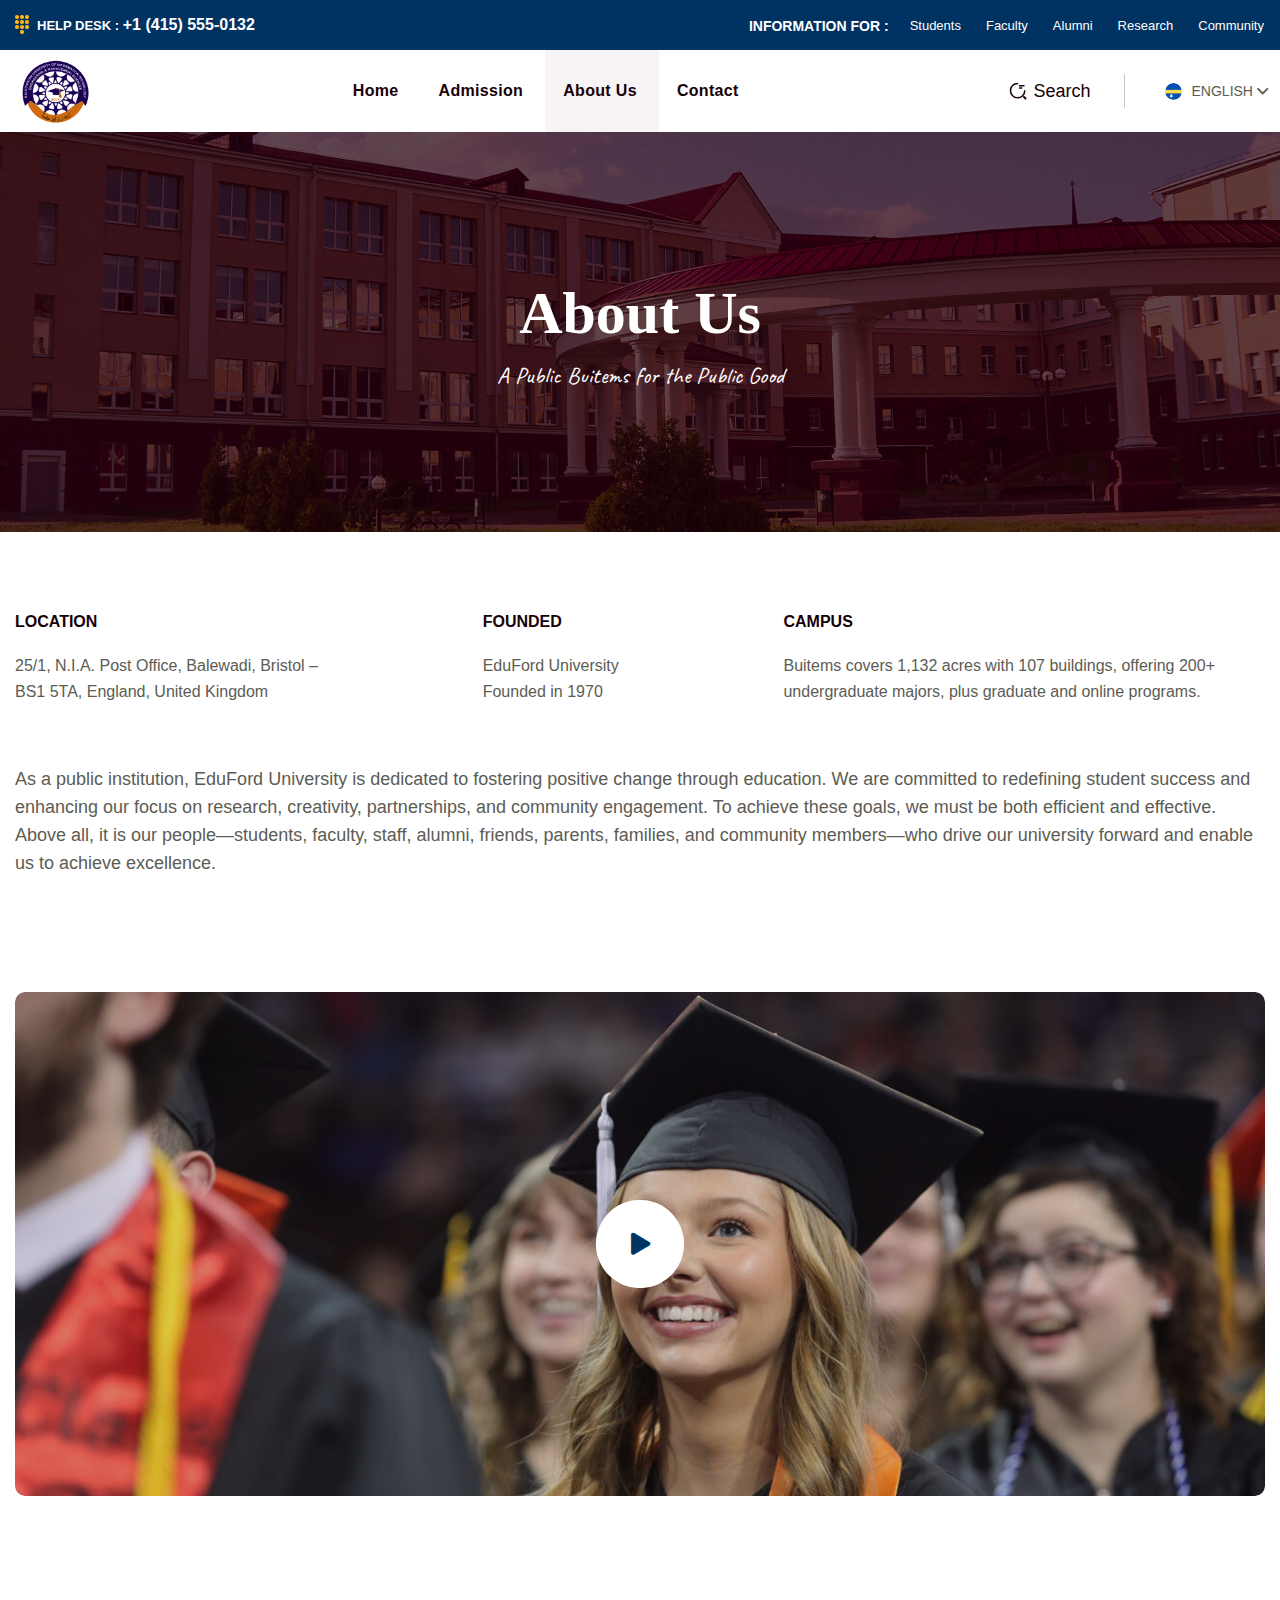
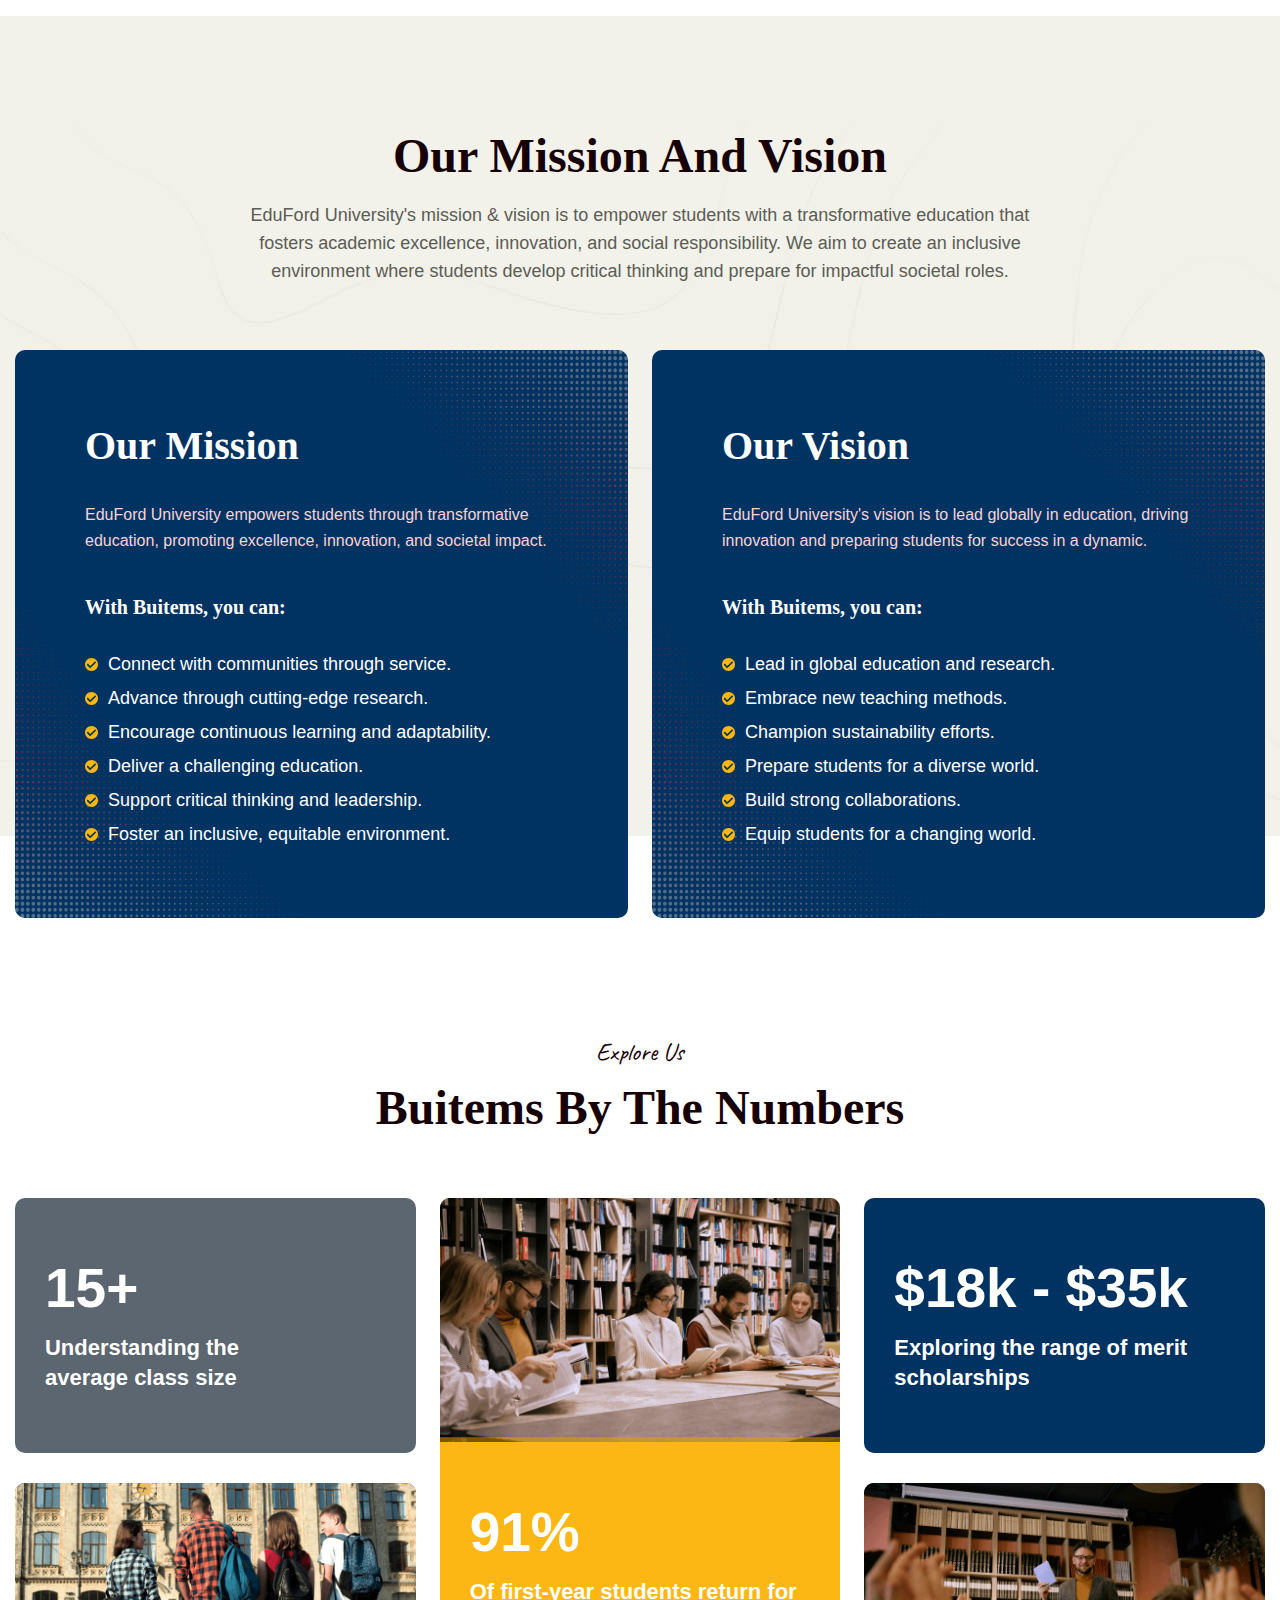
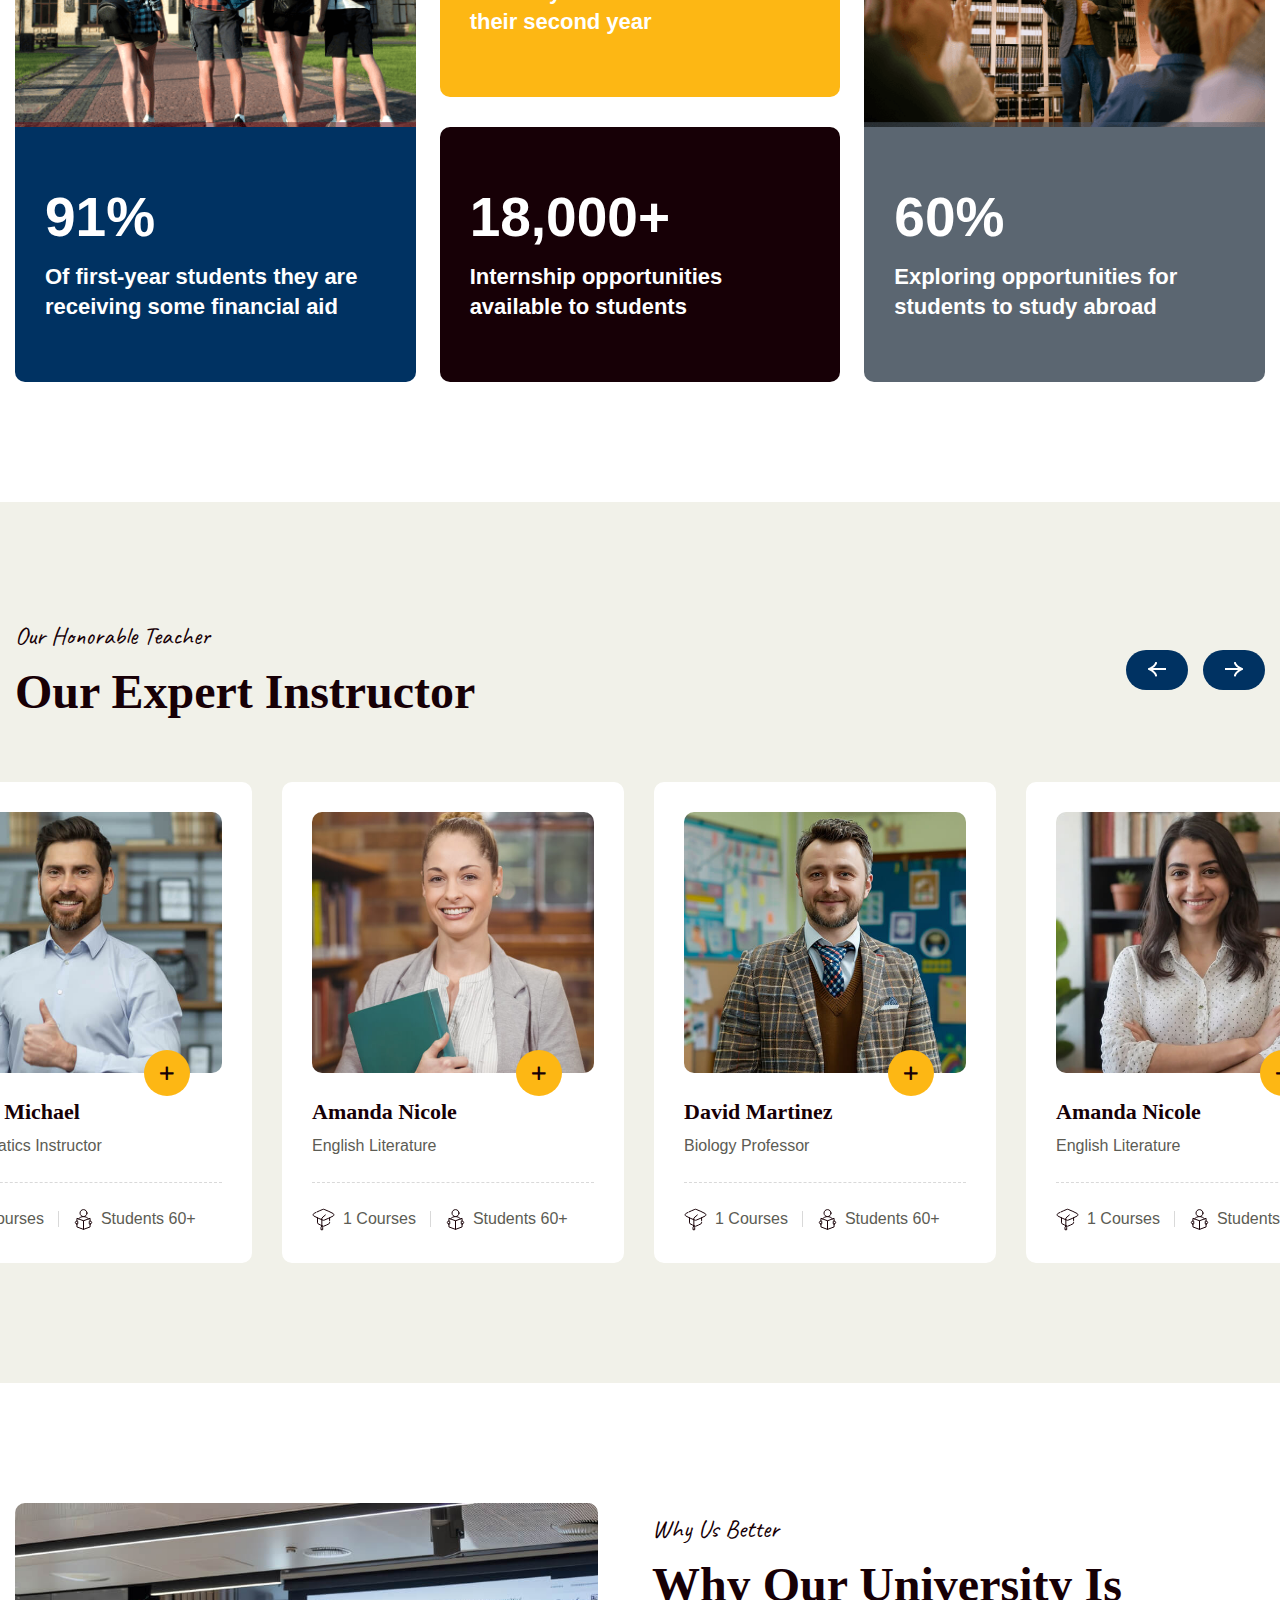
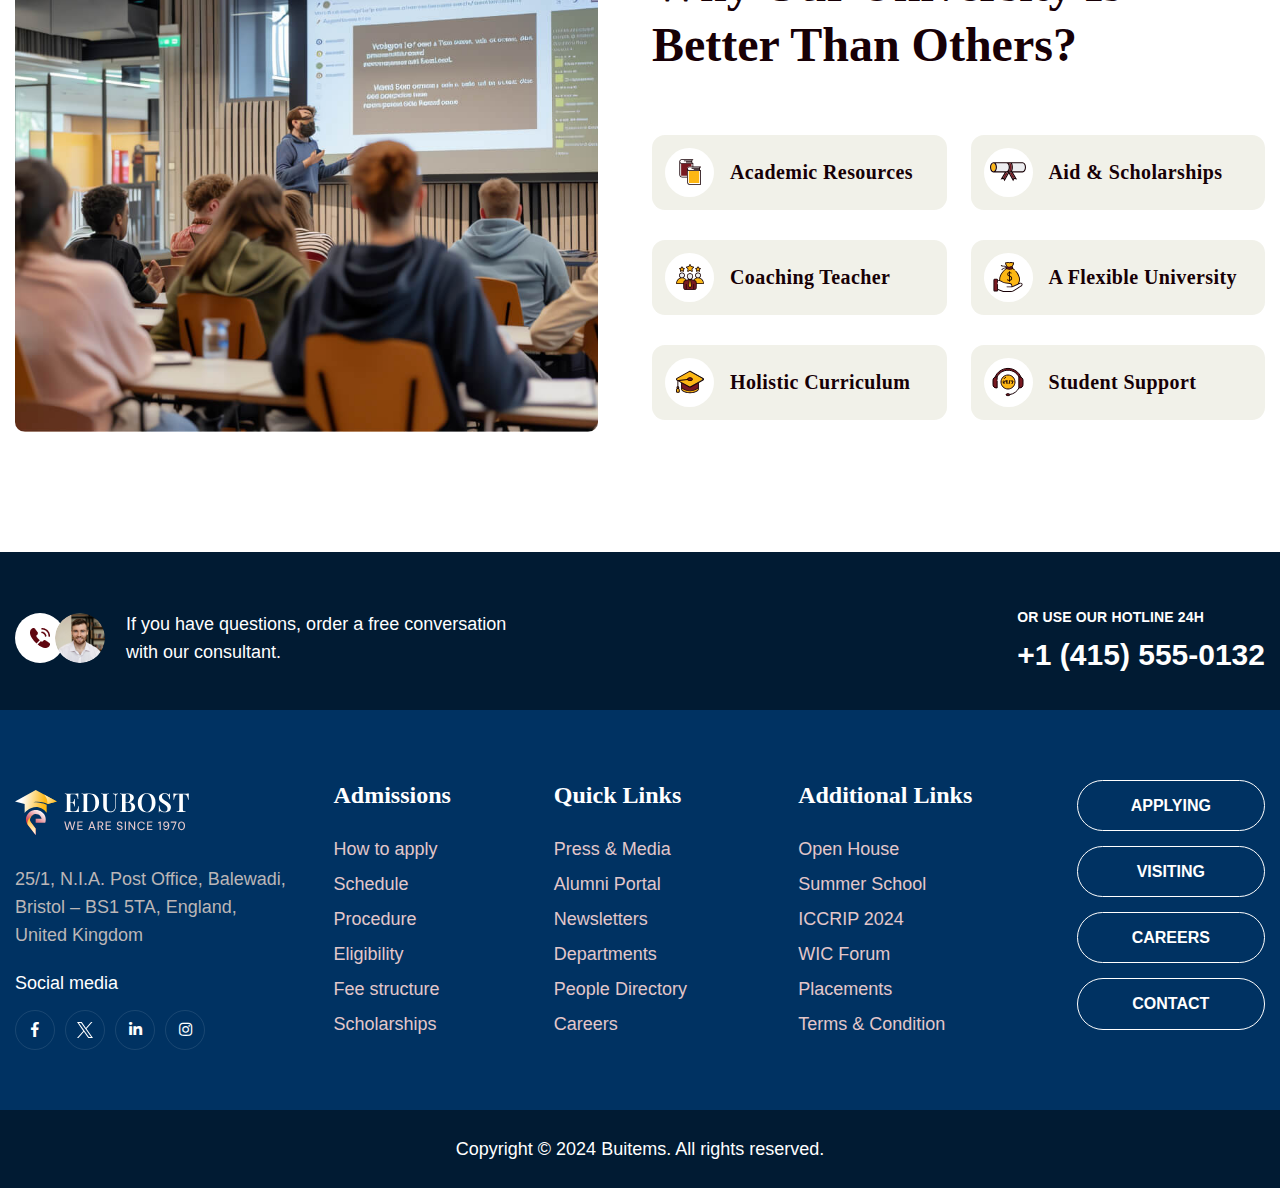
<file: about.html>
<!doctype html>
<html lang="zxx">


<!-- Mirrored from html.xpressbuddy.com/Buitems/about.html by HTTrack Website Copier/3.x [XR&CO'2014], Tue, 20 May 2025 15:55:52 GMT -->
<head>

    <!--========= Required meta tags =========-->
    <meta charset="utf-8">
    <meta http-equiv="x-ua-compatible" content="ie=edge">
    <meta name="description" content="">
    <meta name="viewport" content="width=device-width, initial-scale=1, shrink-to-fit=no">

    <title>Buitems - About</title>

    <link rel="shortcut icon" href="assets/img/logo/logo.png" type="images/x-icon"/>

    <!-- css include -->
    <link rel="stylesheet" href="assets/css/bootstrap.min.css">
    <link rel="stylesheet" href="assets/css/fontawesome.css">
    <link rel="stylesheet" href="assets/css/animate.css">
    <link rel="stylesheet" href="assets/css/swiper.min.css">
    <link rel="stylesheet" href="assets/css/odometer.css">
    <link rel="stylesheet" href="assets/css/magnific-popup.css">
    <link rel="stylesheet" href="assets/css/recoleta-font.css">
    <link rel="stylesheet" href="assets/css/nice-select.css">
    <link rel="stylesheet" href="assets/css/main.css">
</head>

<body>

<!-- backtotop - start -->
<div class="xb-backtotop">
    <a href="#" class="scroll">
        <i class="far fa-arrow-up"></i>
    </a>
</div>
<!-- backtotop - end -->

 <!-- Preloader - Start -->
 <div id="preloader">
    <div id="loader" class="loader">
        <div class="loader-container">
            <div class="loader-icon"><img src="assets/img/logo/logo.png" alt="preloader"></div>
        </div>
    </div>              
</div>
<!-- Preloader - End -->


<div class="body_wrap">

    <!-- header start -->
    <header id="xb-header-area" class="header-area is-sticky">
        <div class="header-top_wrap">
            <div class="container">
              <div class="header-top ul_li_between">
                  <div class="xb-help_desk">
                      <img src="assets/img/icon/hero_top-icon.png" alt="">
                      <p>Help Desk : <span>+1 (415) 555‑0132</span></p>
                  </div>
                  <div class="xb-info">
                      <ul class="ul_li align-items-end">
                          <li>Information For :</li>
                          <li><a href="#!">Students</a></li>
                          <li><a href="#!">Faculty</a></li>
                          <li><a href="#!">Alumni</a></li>
                          <li><a href="#!">Research</a></li>
                          <li><a href="#!">Community</a></li>
                      </ul>
                  </div>
              </div>
            </div>  
        </div>
        <div class="xb-header">
            <div class="container">
                <div class="header__wrap ul_li_between">
                    <div class="header-logo">
                        <a href="index.html"><img src="assets/img/logo/logo.png" alt="" width="80px"></a>
                    </div>
                    <div class="main-menu__wrap ul_li navbar navbar-expand-lg">
                        <nav class="main-menu collapse navbar-collapse">
                            <ul>
                                <li class="">
                                    <a href="index.html">Home</a>
                                </li>
                                <li>
                                    <a href="admission.html">Admission</a>
                                </li>
                                
                                <li class=" active">
                                    <a href="about.html">About Us</a>
                                <li>
                                    <a href="contact.html">Contact</a>
                                </li>
                            </ul>
                        </nav>
                        <div class="xb-header-wrap">
                            <div class="xb-header-menu">
                                <div class="xb-header-menu-scroll">
                                    <div class="xb-menu-close xb-hide-xl xb-close"></div>
                                    <div class="xb-logo-mobile xb-hide-xl">
                                    <a href="index.html" rel="home"><img src="assets/img/logo/logo.png" alt=""></a></div>
                                    <div class="xb-header-mobile-search xb-hide-xl">
                                        <form role="search" action="#">
                                            <input type="text" placeholder="Search..." name="s" class="search-field">
                                            <button class="search-submit" type="submit"><i class="far fa-search"></i></button>
                                        </form>
                                    </div>
                                    <nav class="xb-header-nav">
                                        <ul class="xb-menu-primary clearfix">
                                            <li class="menu-item ">
                                                <a href="index.html">Home</a>
                                                
                                            </li>
                                            <li class="menu-item">
                                                <a href="admission.html">Admission</a>
                                            </li>
                                           
                                            <li class="menu-item ">
                                                <a href="about.html">About Us</a>
                                                
                                            <li class="menu-item">
                                                <a href="contact.html">Contact</a>
                                            </li>
                                        </ul>
                                    </nav>
                                </div>
                            </div>
                            <div class="xb-header-menu-backdrop"></div>
                        </div>
                    </div>
                    <div class="header-right ul_li">
                        <a class="header-search header-search-btn" href="javascript:void(0);">
                            <svg width="18" height="18" viewBox="0 0 18 18" fill="none" xmlns="http://www.w3.org/2000/svg">
                                <path d="M10.5 3.75H15" stroke="#170006" stroke-width="1.5" stroke-linecap="round" stroke-linejoin="round" />
                                <path d="M10.5 6H12.75" stroke="#170006" stroke-width="1.5" stroke-linecap="round" stroke-linejoin="round" />
                                <path d="M15.75 8.625C15.75 12.5625 12.5625 15.75 8.625 15.75C4.6875 15.75 1.5 12.5625 1.5 8.625C1.5 4.6875 4.6875 1.5 8.625 1.5" stroke="#170006" stroke-width="1.5" stroke-linecap="round" stroke-linejoin="round" />
                                <path d="M16.5 16.5L15 15" stroke="#170006" stroke-width="2" stroke-linecap="round" stroke-linejoin="round" />
                            </svg>
                            Search
                        </a>
                        <div class="language_dropdown dropdown">
                            <button class="dropdown-toggle" type="button" data-toggle="dropdown" aria-haspopup="true" aria-expanded="false">
                              <span class="flag">
                                <img src="assets/img/icon/flag.png" alt="USA">
                              </span>
                              <span class="name">English</span>
                            </button>
                            <div class="dropdown-menu">
                              <ul class="unordered_list_block">
                                <li class="dropdown-item">
                                  <span class="flag">
                                    <img src="assets/img/icon/flag_saudi_arabia.webp" alt="Saudi Arabia">
                                  </span>
                                  <span class="name">Arabic</span>
                                </li>
                                <li class="dropdown-item">
                                  <span class="flag">
                                    <img src="assets/img/icon/flag_bangladesh.webp" alt="Bangladesh">
                                  </span>
                                  <span class="name">Bangali</span>
                                </li>
                                <li class="dropdown-item">
                                  <span class="flag">
                                    <img src="assets/img/icon/flag_usa.webp" alt="USA">
                                  </span>
                                  <span class="name">English</span>
                                </li>
                                <li class="dropdown-item">
                                  <span class="flag">
                                    <img src="assets/img/icon/flag_portugal.webp" alt="Portugal">
                                  </span>
                                  <span class="name">Portuguese</span>
                                </li>
                              </ul>
                            </div>
                          </div>
                    </div>
                    <div class="header-bar-mobile side-menu d-lg-none">
                        <a class="xb-nav-mobile" href="javascript:void(0);"><i class="fal fa-bars"></i></a>
                    </div>
                </div>
            </div>
        </div>
    </header>
    <!-- header end -->

    <!-- header search start -->
    <div class="header-search-form-wrapper">
        <div class="xb-search-close xb-close"></div>
        <div class="header-search-container">
            <form role="search" class="search-form" action="#">
                <input type="search" class="search-field" placeholder="Search …" value="" name="s">
                <button type="submit" class="search-submit"><i class="far fa-search"></i></button>
            </form>
        </div>
    </div>
    <div class="body-overlay"></div>
    <!-- header search end -->

    <!-- main area start  -->
    <main>
       
        <!-- breadcrumb start -->
        <section class="breadcrumb bg_img ul_li" data-background="assets/img/bg/breadcrumb_bg.jpg">
            <div class="container">
                <div class="breadcrumb__content text-center">
                    <h2 class="breadcrumb__title">About us</h2>
                    <p class="breadcrumb__desc">A Public Buitems for the Public Good</p>
                </div>
            </div>
        </section>
        <!-- breadcrumb end -->
        
        <!-- about start -->
        <section class="about pt-80 pb-120">
            <div class="container">
               <div class="about-info-inner ul_li_between mt-none-30">
                    <div class="about-info mt-30">
                        <h3>LOCATION</h3>
                        <p>25/1, N.I.A. Post Office, Balewadi, Bristol – <br> BS1 5TA, England, United Kingdom</p>
                    </div>
                    <div class="about-info mt-30">
                        <h3>FOUNDED</h3>
                        <p>EduFord University <br> Founded in 1970</p>
                    </div>
                    <div class="about-info mt-30">
                        <h3>CAMPUS</h3>
                        <p>Buitems covers 1,132 acres with 107 buildings, offering 200+ <br> undergraduate majors, plus graduate and online programs.</p>
                    </div>
               </div>
               <div class="about-content mt-60">
                As a public institution, EduFord University is dedicated to fostering positive change through education. We are committed to redefining student success and enhancing our focus on research, creativity, partnerships, and community engagement. To achieve these goals, we must be both efficient and effective. Above all, it is our people—students, faculty, staff, alumni, friends, parents, families, and community members—who drive our university forward and enable us to achieve excellence.
               </div>
               <div class="xb-video pos-rel mt-115">
                    <img src="assets/img/bg/video_img.jpg" alt="">
                    <a class="btn-video btn-video-center popup-video" href="https://www.youtube.com/watch?v=cRXm1p-CNyk"><i class="fas fa-play"></i></a>
                </div>
            </div>
        </section>
        <!-- about end -->
        
        <!-- mission vision start -->
        <section class="mission-vission z-1 pos-rel pt-110">
            <div class="mission-vission-bg" data-background="assets/img/bg/vm_bg.jpg"></div>
            <div class="container">
                <div class="row justify-content-center">
                    <div class="col-lg-8">
                        <div class="section-title text-center mb-65">
                            <h2 class="title mb-15">our mission and vision</h2>
                            <p>EduFord University's mission & vision is to empower students with a transformative education that fosters academic excellence, innovation, and social responsibility. We aim to create an inclusive environment where students develop critical thinking and prepare for impactful societal roles.</p>
                        </div>
                    </div>
                </div>
                <div class="row mt-none-30">
                    <div class="col-lg-6 mt-30">
                        <div class="mission-vission-item">
                            <h3 class="xb-item--title">Our Mission</h3>
                            <p class="xb-item--content">EduFord University empowers students through transformative education, promoting excellence, innovation, and societal impact.</p>
                            <h4 class="xb-item--subtitle">With Buitems, you can:</h4>
                            <ul class="xb-item--list list-unstyled">
                                <li><span><img src="assets/img/icon/check.svg" alt=""></span>Connect with communities through service.</li>
                                <li><span><img src="assets/img/icon/check.svg" alt=""></span>Advance through cutting-edge research.</li>
                                <li><span><img src="assets/img/icon/check.svg" alt=""></span>Encourage continuous learning and adaptability.</li>
                                <li><span><img src="assets/img/icon/check.svg" alt=""></span>Deliver a challenging education.</li>
                                <li><span><img src="assets/img/icon/check.svg" alt=""></span>Support critical thinking and leadership.</li>
                                <li><span><img src="assets/img/icon/check.svg" alt=""></span>Foster an inclusive, equitable environment.</li>
                            </ul>
                            <div class="xb-item--shape">
                                <div class="shape shape--1">
                                    <img src="assets/img/shape/vm_shape1.png" alt="">
                                </div>
                                <div class="shape shape--2">
                                    <img src="assets/img/shape/vm_shape2.png" alt="">
                                </div>
                            </div>
                        </div>
                    </div>
                    <div class="col-lg-6 mt-30">
                        <div class="mission-vission-item">
                            <h3 class="xb-item--title">Our Vision</h3>
                            <p class="xb-item--content">EduFord University's vision is to lead globally in education, driving innovation and preparing students for success in a dynamic.</p>
                            <h4 class="xb-item--subtitle">With Buitems, you can:</h4>
                            <ul class="xb-item--list list-unstyled">
                                <li><span><img src="assets/img/icon/check.svg" alt=""></span>Lead in global education and research.</li>
                                <li><span><img src="assets/img/icon/check.svg" alt=""></span>Embrace new teaching methods.</li>
                                <li><span><img src="assets/img/icon/check.svg" alt=""></span>Champion sustainability efforts.</li>
                                <li><span><img src="assets/img/icon/check.svg" alt=""></span>Prepare students for a diverse world.</li>
                                <li><span><img src="assets/img/icon/check.svg" alt=""></span>Build strong collaborations.</li>
                                <li><span><img src="assets/img/icon/check.svg" alt=""></span>Equip students for a changing world.</li>
                            </ul>
                            <div class="xb-item--shape">
                                <div class="shape shape--1">
                                    <img src="assets/img/shape/vm_shape1.png" alt="">
                                </div>
                                <div class="shape shape--2">
                                    <img src="assets/img/shape/vm_shape2.png" alt="">
                                </div>
                            </div>
                        </div>
                    </div>
                </div>
            </div>
        </section>
        <!-- mission vision end -->

        <!-- fanfact section start  -->
        <section class="fanfact pt-120 pb-120">
            <div class="container">
                <div class="section-title text-center mb-60">
                    <span class="sub-title">Explore us</span>
                    <h2 class="title">Buitems By The Numbers</h2>
                </div>
                <div class="row mt-none-30">
                    <div class="col-lg-4 mt-30">
                        <div class="clg-fanfact">
                            <div class="xb-fanfact_item clr-gray">
                                <span class="xb-item--number">15+</span>
                                <span class="xb-item--contant">Understanding the <br> average class size</span>
                            </div>
                            <div class="xb-fanfact_wrap mt-30">
                                <div class="fanfact-img">
                                    <img src="assets/img/fanfact/fanfact-img01.png" alt="">
                                </div>
                                <div class="xb-fanfact_item">
                                    <span class="xb-item--number">91%</span>
                                    <span class="xb-item--contant">Of first-year students they are receiving some financial aid</span>
                                </div>
                            </div>
                        </div>
                    </div>
                    <div class="col-lg-4 mt-30">
                        <div class="clg-fanfact">
                            <div class="xb-fanfact_wrap clr-primary mb-30">
                                <div class="fanfact-img">
                                    <img src="assets/img/fanfact/fanfact-img02.png" alt="">
                                </div>
                                <div class="xb-fanfact_item">
                                    <span class="xb-item--number">91%</span>
                                    <span class="xb-item--contant">Of first-year students return for their second year</span>
                                </div>
                            </div>
                            <div class="xb-fanfact_item clr-heading">
                                <span class="xb-item--number">18,000+</span>
                                <span class="xb-item--contant">Internship opportunities available to students</span>
                            </div>
                        </div>
                    </div>
                    <div class="col-lg-4 mt-30">
                        <div class="clg-fanfact">
                            <div class="xb-fanfact_item clr-violate">
                                <span class="xb-item--number">$18k - $35k</span>
                                <span class="xb-item--contant">Exploring the range of merit scholarships</span>
                            </div>
                            <div class="xb-fanfact_wrap clr-gray mt-30">
                                <div class="fanfact-img">
                                    <img src="assets/img/fanfact/fanfact-img03.png" alt="">
                                </div>
                                <div class="xb-fanfact_item">
                                    <span class="xb-item--number">60%</span>
                                    <span class="xb-item--contant">Exploring opportunities for students to study abroad</span>
                                </div>
                            </div>
                        </div>
                    </div>
                </div>
            </div>
         </section>
        <!-- fanfact section end  -->

        <!-- team start -->
        <section class="team pt-120 pb-120" data-bg-color="#F1F1E9">
            <div class="container">
                <div class="program-top pos-rel">
                    <div class="section-title mb-60">
                        <span class="sub-title">our honorable teacher</span>
                        <h2 class="title">Our Expert Instructor</h2>
                    </div>
                    <div class="clg-testimonial-carousel">
                        <div class="xb-arrow xb-program-prev"><img src="assets/img/icon/left-arrrow.png" alt=""></div>
                        <div class="xb-arrow xb-program-next"><img src="assets/img/icon/right-arrow01.png" alt=""></div>
                    </div>
                </div>
            </div>
            <div class="team-slider">
                <div class="swiper-wrapper">
                    <div class="swiper-slide">
                        <div class="team-item">
                            <div class="xb-item--img pos-rel">
                                <img src="assets/img/team/team_01.jpg" alt="">
                                <div class="team-social">
                                    <ul class="xb-item--social list-unstyled">
                                        <li><a href="#!"><i class="fab fa-linkedin-in"></i></a></li>
                                        <li><a href="#!"><svg width="16" height="16" viewBox="0 0 16 16" fill="none" xmlns="http://www.w3.org/2000/svg">
                                            <path d="M9.4893 6.77491L15.3176 0H13.9365L8.87577 5.88256L4.8338 0H0.171875L6.28412 8.89547L0.171875 16H1.55307L6.8973 9.78782L11.1659 16H15.8278L9.48896 6.77491H9.4893ZM7.59756 8.97384L6.97826 8.08805L2.05073 1.03974H4.17217L8.14874 6.72795L8.76804 7.61374L13.9371 15.0075H11.8157L7.59756 8.97418V8.97384Z" fill="#170006" />
                                          </svg></a></li>
                                        <li><a href="#!"><i class="fab fa-facebook-f"></i></a></li>
                                    </ul>
                                    <span class="plus"><i class="far fa-plus"></i></span>
                                </div>
                            </div>
                            <div class="xb-item--info pt-25">
                                <h3 class="xb-item--name"><a href="team-single.html">James Michael</a></h3>
                                <span class="xb-item--desig">Mathematics Instructor</span>
                            </div>
                            <ul class="xb-item--meta ul_li">
                                <li><span><svg width="23" height="23" viewBox="0 0 23 23" fill="none" xmlns="http://www.w3.org/2000/svg">
                                    <path d="M4.87029 3.99439C6.76907 3.07568 8.77017 2.20568 10.8732 1.38439C11.2821 1.22467 11.7163 1.22467 12.1252 1.38439C15.4174 2.67013 18.4596 4.07539 21.251 5.59959C22.03 6.02496 22.03 7.5265 21.251 7.95244C18.4596 9.47664 15.4174 10.8813 12.1252 12.1671C11.7163 12.3268 11.2821 12.3268 10.8732 12.1671C7.58099 10.8813 4.53878 9.47664 1.74738 7.95244C0.96832 7.5265 0.96832 6.02496 1.74738 5.59959C2.38419 5.25182 3.03431 4.91027 3.69732 4.57496" stroke="#170006" stroke-miterlimit="10" stroke-linecap="round" stroke-linejoin="round" />
                                    <path d="M17.5884 14.175V14.8479C17.5884 15.1871 17.4395 15.4936 17.2098 15.6255C15.5581 16.5777 13.7251 17.4431 11.7103 18.2219C11.6549 18.2429 11.5975 18.2537 11.5406 18.2537C11.4835 18.2537 11.4262 18.2429 11.3709 18.2219C9.35603 17.4431 7.52297 16.5777 5.87126 15.6255C5.64207 15.4936 5.49316 15.1871 5.49316 14.8479V9.85612" stroke="#170006" stroke-miterlimit="10" stroke-linecap="round" stroke-linejoin="round" />
                                    <path d="M17.5898 12.4751V9.81525" stroke="#170006" stroke-miterlimit="10" stroke-linecap="round" stroke-linejoin="round" />
                                    <path d="M13.3574 7L9.85071 10.0233V18.3406" stroke="#170006" stroke-miterlimit="10" stroke-linecap="round" stroke-linejoin="round" />
                                    <path d="M9.85121 18.3406C10.3212 18.3406 10.7021 18.8594 10.7021 19.4994V21.7361H9.00027V19.4994C9.00027 18.8594 9.38124 18.3406 9.85121 18.3406Z" stroke="#170006" stroke-miterlimit="10" stroke-linecap="round" stroke-linejoin="round" />
                                  </svg></span>1 Courses</li>
                                <li><span><svg width="19" height="21" viewBox="0 0 19 21" fill="none" xmlns="http://www.w3.org/2000/svg">
                                    <path d="M12.9863 4.10156C12.9863 6.027 11.4254 7.58789 9.5 7.58789C7.57456 7.58789 6.01367 6.027 6.01367 4.10156C6.01367 2.17612 7.57456 0.615232 9.5 0.615232C11.4254 0.615232 12.9863 2.17612 12.9863 4.10156Z" stroke="#170006" stroke-miterlimit="10" stroke-linecap="round" stroke-linejoin="round" />
                                    <path d="M16.2676 14.9707H15.6523C15.4259 14.9707 15.2422 14.787 15.2422 14.5605V12.5098C15.2422 12.2833 15.4259 12.0996 15.6523 12.0996H16.2676C17.0604 12.0996 17.7031 12.7423 17.7031 13.5352C17.7031 14.328 17.0604 14.9707 16.2676 14.9707Z" stroke="#170006" stroke-miterlimit="10" stroke-linecap="round" stroke-linejoin="round" />
                                    <path d="M2.73242 14.9707H3.34766C3.57415 14.9707 3.75781 14.787 3.75781 14.5605V12.5098C3.75781 12.2833 3.57415 12.0996 3.34766 12.0996H2.73242C1.93959 12.0996 1.29688 12.7423 1.29688 13.5352C1.29688 14.328 1.93959 14.9707 2.73242 14.9707Z" stroke="#170006" stroke-miterlimit="10" stroke-linecap="round" stroke-linejoin="round" />
                                    <path d="M14.4969 9.89722C13.2932 8.48419 11.5011 7.58767 9.49942 7.58767C7.49774 7.58767 5.70564 8.48419 4.50195 9.89722" stroke="#170006" stroke-miterlimit="10" stroke-linecap="round" stroke-linejoin="round" />
                                    <path d="M16.0625 12.0996V9.31054L9.5 11.7715V20.3848L16.0625 17.9238V14.9707" stroke="#170006" stroke-miterlimit="10" stroke-linecap="round" stroke-linejoin="round" />
                                    <path d="M2.9375 14.9707V17.9238L9.5 20.3848V11.7715L2.9375 9.31054V12.0996" stroke="#170006" stroke-miterlimit="10" stroke-linecap="round" stroke-linejoin="round" />
                                  </svg></span>Students 60+</li>
                            </ul>
                        </div>
                    </div>
                    <div class="swiper-slide">
                        <div class="team-item">
                            <div class="xb-item--img pos-rel">
                                <img src="assets/img/team/team_02.jpg" alt="">
                                <div class="team-social">
                                    <ul class="xb-item--social list-unstyled">
                                        <li><a href="#!"><i class="fab fa-linkedin-in"></i></a></li>
                                        <li><a href="#!"><svg width="16" height="16" viewBox="0 0 16 16" fill="none" xmlns="http://www.w3.org/2000/svg">
                                            <path d="M9.4893 6.77491L15.3176 0H13.9365L8.87577 5.88256L4.8338 0H0.171875L6.28412 8.89547L0.171875 16H1.55307L6.8973 9.78782L11.1659 16H15.8278L9.48896 6.77491H9.4893ZM7.59756 8.97384L6.97826 8.08805L2.05073 1.03974H4.17217L8.14874 6.72795L8.76804 7.61374L13.9371 15.0075H11.8157L7.59756 8.97418V8.97384Z" fill="#170006" />
                                          </svg></a></li>
                                        <li><a href="#!"><i class="fab fa-facebook-f"></i></a></li>
                                    </ul>
                                    <span class="plus"><i class="far fa-plus"></i></span>
                                </div>
                            </div>
                            <div class="xb-item--info pt-25">
                                <h3 class="xb-item--name"><a href="team-single.html">Amanda Nicole</a></h3>
                                <span class="xb-item--desig">English Literature</span>
                            </div>
                            <ul class="xb-item--meta ul_li">
                                <li><span><svg width="23" height="23" viewBox="0 0 23 23" fill="none" xmlns="http://www.w3.org/2000/svg">
                                    <path d="M4.87029 3.99439C6.76907 3.07568 8.77017 2.20568 10.8732 1.38439C11.2821 1.22467 11.7163 1.22467 12.1252 1.38439C15.4174 2.67013 18.4596 4.07539 21.251 5.59959C22.03 6.02496 22.03 7.5265 21.251 7.95244C18.4596 9.47664 15.4174 10.8813 12.1252 12.1671C11.7163 12.3268 11.2821 12.3268 10.8732 12.1671C7.58099 10.8813 4.53878 9.47664 1.74738 7.95244C0.96832 7.5265 0.96832 6.02496 1.74738 5.59959C2.38419 5.25182 3.03431 4.91027 3.69732 4.57496" stroke="#170006" stroke-miterlimit="10" stroke-linecap="round" stroke-linejoin="round" />
                                    <path d="M17.5884 14.175V14.8479C17.5884 15.1871 17.4395 15.4936 17.2098 15.6255C15.5581 16.5777 13.7251 17.4431 11.7103 18.2219C11.6549 18.2429 11.5975 18.2537 11.5406 18.2537C11.4835 18.2537 11.4262 18.2429 11.3709 18.2219C9.35603 17.4431 7.52297 16.5777 5.87126 15.6255C5.64207 15.4936 5.49316 15.1871 5.49316 14.8479V9.85612" stroke="#170006" stroke-miterlimit="10" stroke-linecap="round" stroke-linejoin="round" />
                                    <path d="M17.5898 12.4751V9.81525" stroke="#170006" stroke-miterlimit="10" stroke-linecap="round" stroke-linejoin="round" />
                                    <path d="M13.3574 7L9.85071 10.0233V18.3406" stroke="#170006" stroke-miterlimit="10" stroke-linecap="round" stroke-linejoin="round" />
                                    <path d="M9.85121 18.3406C10.3212 18.3406 10.7021 18.8594 10.7021 19.4994V21.7361H9.00027V19.4994C9.00027 18.8594 9.38124 18.3406 9.85121 18.3406Z" stroke="#170006" stroke-miterlimit="10" stroke-linecap="round" stroke-linejoin="round" />
                                  </svg></span>1 Courses</li>
                                <li><span><svg width="19" height="21" viewBox="0 0 19 21" fill="none" xmlns="http://www.w3.org/2000/svg">
                                    <path d="M12.9863 4.10156C12.9863 6.027 11.4254 7.58789 9.5 7.58789C7.57456 7.58789 6.01367 6.027 6.01367 4.10156C6.01367 2.17612 7.57456 0.615232 9.5 0.615232C11.4254 0.615232 12.9863 2.17612 12.9863 4.10156Z" stroke="#170006" stroke-miterlimit="10" stroke-linecap="round" stroke-linejoin="round" />
                                    <path d="M16.2676 14.9707H15.6523C15.4259 14.9707 15.2422 14.787 15.2422 14.5605V12.5098C15.2422 12.2833 15.4259 12.0996 15.6523 12.0996H16.2676C17.0604 12.0996 17.7031 12.7423 17.7031 13.5352C17.7031 14.328 17.0604 14.9707 16.2676 14.9707Z" stroke="#170006" stroke-miterlimit="10" stroke-linecap="round" stroke-linejoin="round" />
                                    <path d="M2.73242 14.9707H3.34766C3.57415 14.9707 3.75781 14.787 3.75781 14.5605V12.5098C3.75781 12.2833 3.57415 12.0996 3.34766 12.0996H2.73242C1.93959 12.0996 1.29688 12.7423 1.29688 13.5352C1.29688 14.328 1.93959 14.9707 2.73242 14.9707Z" stroke="#170006" stroke-miterlimit="10" stroke-linecap="round" stroke-linejoin="round" />
                                    <path d="M14.4969 9.89722C13.2932 8.48419 11.5011 7.58767 9.49942 7.58767C7.49774 7.58767 5.70564 8.48419 4.50195 9.89722" stroke="#170006" stroke-miterlimit="10" stroke-linecap="round" stroke-linejoin="round" />
                                    <path d="M16.0625 12.0996V9.31054L9.5 11.7715V20.3848L16.0625 17.9238V14.9707" stroke="#170006" stroke-miterlimit="10" stroke-linecap="round" stroke-linejoin="round" />
                                    <path d="M2.9375 14.9707V17.9238L9.5 20.3848V11.7715L2.9375 9.31054V12.0996" stroke="#170006" stroke-miterlimit="10" stroke-linecap="round" stroke-linejoin="round" />
                                  </svg></span>Students 60+</li>
                            </ul>
                        </div>
                    </div>
                    <div class="swiper-slide">
                        <div class="team-item">
                            <div class="xb-item--img pos-rel">
                                <img src="assets/img/team/team_03.jpg" alt="">
                                <div class="team-social">
                                    <ul class="xb-item--social list-unstyled">
                                        <li><a href="#!"><i class="fab fa-linkedin-in"></i></a></li>
                                        <li><a href="#!"><svg width="16" height="16" viewBox="0 0 16 16" fill="none" xmlns="http://www.w3.org/2000/svg">
                                            <path d="M9.4893 6.77491L15.3176 0H13.9365L8.87577 5.88256L4.8338 0H0.171875L6.28412 8.89547L0.171875 16H1.55307L6.8973 9.78782L11.1659 16H15.8278L9.48896 6.77491H9.4893ZM7.59756 8.97384L6.97826 8.08805L2.05073 1.03974H4.17217L8.14874 6.72795L8.76804 7.61374L13.9371 15.0075H11.8157L7.59756 8.97418V8.97384Z" fill="#170006" />
                                          </svg></a></li>
                                        <li><a href="#!"><i class="fab fa-facebook-f"></i></a></li>
                                    </ul>
                                    <span class="plus"><i class="far fa-plus"></i></span>
                                </div>
                            </div>
                            <div class="xb-item--info pt-25">
                                <h3 class="xb-item--name"><a href="team-single.html">David Martinez</a></h3>
                                <span class="xb-item--desig">Biology Professor</span>
                            </div>
                            <ul class="xb-item--meta ul_li">
                                <li><span><svg width="23" height="23" viewBox="0 0 23 23" fill="none" xmlns="http://www.w3.org/2000/svg">
                                    <path d="M4.87029 3.99439C6.76907 3.07568 8.77017 2.20568 10.8732 1.38439C11.2821 1.22467 11.7163 1.22467 12.1252 1.38439C15.4174 2.67013 18.4596 4.07539 21.251 5.59959C22.03 6.02496 22.03 7.5265 21.251 7.95244C18.4596 9.47664 15.4174 10.8813 12.1252 12.1671C11.7163 12.3268 11.2821 12.3268 10.8732 12.1671C7.58099 10.8813 4.53878 9.47664 1.74738 7.95244C0.96832 7.5265 0.96832 6.02496 1.74738 5.59959C2.38419 5.25182 3.03431 4.91027 3.69732 4.57496" stroke="#170006" stroke-miterlimit="10" stroke-linecap="round" stroke-linejoin="round" />
                                    <path d="M17.5884 14.175V14.8479C17.5884 15.1871 17.4395 15.4936 17.2098 15.6255C15.5581 16.5777 13.7251 17.4431 11.7103 18.2219C11.6549 18.2429 11.5975 18.2537 11.5406 18.2537C11.4835 18.2537 11.4262 18.2429 11.3709 18.2219C9.35603 17.4431 7.52297 16.5777 5.87126 15.6255C5.64207 15.4936 5.49316 15.1871 5.49316 14.8479V9.85612" stroke="#170006" stroke-miterlimit="10" stroke-linecap="round" stroke-linejoin="round" />
                                    <path d="M17.5898 12.4751V9.81525" stroke="#170006" stroke-miterlimit="10" stroke-linecap="round" stroke-linejoin="round" />
                                    <path d="M13.3574 7L9.85071 10.0233V18.3406" stroke="#170006" stroke-miterlimit="10" stroke-linecap="round" stroke-linejoin="round" />
                                    <path d="M9.85121 18.3406C10.3212 18.3406 10.7021 18.8594 10.7021 19.4994V21.7361H9.00027V19.4994C9.00027 18.8594 9.38124 18.3406 9.85121 18.3406Z" stroke="#170006" stroke-miterlimit="10" stroke-linecap="round" stroke-linejoin="round" />
                                  </svg></span>1 Courses</li>
                                <li><span><svg width="19" height="21" viewBox="0 0 19 21" fill="none" xmlns="http://www.w3.org/2000/svg">
                                    <path d="M12.9863 4.10156C12.9863 6.027 11.4254 7.58789 9.5 7.58789C7.57456 7.58789 6.01367 6.027 6.01367 4.10156C6.01367 2.17612 7.57456 0.615232 9.5 0.615232C11.4254 0.615232 12.9863 2.17612 12.9863 4.10156Z" stroke="#170006" stroke-miterlimit="10" stroke-linecap="round" stroke-linejoin="round" />
                                    <path d="M16.2676 14.9707H15.6523C15.4259 14.9707 15.2422 14.787 15.2422 14.5605V12.5098C15.2422 12.2833 15.4259 12.0996 15.6523 12.0996H16.2676C17.0604 12.0996 17.7031 12.7423 17.7031 13.5352C17.7031 14.328 17.0604 14.9707 16.2676 14.9707Z" stroke="#170006" stroke-miterlimit="10" stroke-linecap="round" stroke-linejoin="round" />
                                    <path d="M2.73242 14.9707H3.34766C3.57415 14.9707 3.75781 14.787 3.75781 14.5605V12.5098C3.75781 12.2833 3.57415 12.0996 3.34766 12.0996H2.73242C1.93959 12.0996 1.29688 12.7423 1.29688 13.5352C1.29688 14.328 1.93959 14.9707 2.73242 14.9707Z" stroke="#170006" stroke-miterlimit="10" stroke-linecap="round" stroke-linejoin="round" />
                                    <path d="M14.4969 9.89722C13.2932 8.48419 11.5011 7.58767 9.49942 7.58767C7.49774 7.58767 5.70564 8.48419 4.50195 9.89722" stroke="#170006" stroke-miterlimit="10" stroke-linecap="round" stroke-linejoin="round" />
                                    <path d="M16.0625 12.0996V9.31054L9.5 11.7715V20.3848L16.0625 17.9238V14.9707" stroke="#170006" stroke-miterlimit="10" stroke-linecap="round" stroke-linejoin="round" />
                                    <path d="M2.9375 14.9707V17.9238L9.5 20.3848V11.7715L2.9375 9.31054V12.0996" stroke="#170006" stroke-miterlimit="10" stroke-linecap="round" stroke-linejoin="round" />
                                  </svg></span>Students 60+</li>
                            </ul>
                        </div>
                    </div>
                    <div class="swiper-slide">
                        <div class="team-item">
                            <div class="xb-item--img pos-rel">
                                <img src="assets/img/team/team_04.jpg" alt="">
                                <div class="team-social">
                                    <ul class="xb-item--social list-unstyled">
                                        <li><a href="#!"><i class="fab fa-linkedin-in"></i></a></li>
                                        <li><a href="#!"><svg width="16" height="16" viewBox="0 0 16 16" fill="none" xmlns="http://www.w3.org/2000/svg">
                                            <path d="M9.4893 6.77491L15.3176 0H13.9365L8.87577 5.88256L4.8338 0H0.171875L6.28412 8.89547L0.171875 16H1.55307L6.8973 9.78782L11.1659 16H15.8278L9.48896 6.77491H9.4893ZM7.59756 8.97384L6.97826 8.08805L2.05073 1.03974H4.17217L8.14874 6.72795L8.76804 7.61374L13.9371 15.0075H11.8157L7.59756 8.97418V8.97384Z" fill="#170006" />
                                          </svg></a></li>
                                        <li><a href="#!"><i class="fab fa-facebook-f"></i></a></li>
                                    </ul>
                                    <span class="plus"><i class="far fa-plus"></i></span>
                                </div>
                            </div>
                            <div class="xb-item--info pt-25">
                                <h3 class="xb-item--name"><a href="team-single.html">Amanda Nicole</a></h3>
                                <span class="xb-item--desig">English Literature</span>
                            </div>
                            <ul class="xb-item--meta ul_li">
                                <li><span><svg width="23" height="23" viewBox="0 0 23 23" fill="none" xmlns="http://www.w3.org/2000/svg">
                                    <path d="M4.87029 3.99439C6.76907 3.07568 8.77017 2.20568 10.8732 1.38439C11.2821 1.22467 11.7163 1.22467 12.1252 1.38439C15.4174 2.67013 18.4596 4.07539 21.251 5.59959C22.03 6.02496 22.03 7.5265 21.251 7.95244C18.4596 9.47664 15.4174 10.8813 12.1252 12.1671C11.7163 12.3268 11.2821 12.3268 10.8732 12.1671C7.58099 10.8813 4.53878 9.47664 1.74738 7.95244C0.96832 7.5265 0.96832 6.02496 1.74738 5.59959C2.38419 5.25182 3.03431 4.91027 3.69732 4.57496" stroke="#170006" stroke-miterlimit="10" stroke-linecap="round" stroke-linejoin="round" />
                                    <path d="M17.5884 14.175V14.8479C17.5884 15.1871 17.4395 15.4936 17.2098 15.6255C15.5581 16.5777 13.7251 17.4431 11.7103 18.2219C11.6549 18.2429 11.5975 18.2537 11.5406 18.2537C11.4835 18.2537 11.4262 18.2429 11.3709 18.2219C9.35603 17.4431 7.52297 16.5777 5.87126 15.6255C5.64207 15.4936 5.49316 15.1871 5.49316 14.8479V9.85612" stroke="#170006" stroke-miterlimit="10" stroke-linecap="round" stroke-linejoin="round" />
                                    <path d="M17.5898 12.4751V9.81525" stroke="#170006" stroke-miterlimit="10" stroke-linecap="round" stroke-linejoin="round" />
                                    <path d="M13.3574 7L9.85071 10.0233V18.3406" stroke="#170006" stroke-miterlimit="10" stroke-linecap="round" stroke-linejoin="round" />
                                    <path d="M9.85121 18.3406C10.3212 18.3406 10.7021 18.8594 10.7021 19.4994V21.7361H9.00027V19.4994C9.00027 18.8594 9.38124 18.3406 9.85121 18.3406Z" stroke="#170006" stroke-miterlimit="10" stroke-linecap="round" stroke-linejoin="round" />
                                  </svg></span>1 Courses</li>
                                <li><span><svg width="19" height="21" viewBox="0 0 19 21" fill="none" xmlns="http://www.w3.org/2000/svg">
                                    <path d="M12.9863 4.10156C12.9863 6.027 11.4254 7.58789 9.5 7.58789C7.57456 7.58789 6.01367 6.027 6.01367 4.10156C6.01367 2.17612 7.57456 0.615232 9.5 0.615232C11.4254 0.615232 12.9863 2.17612 12.9863 4.10156Z" stroke="#170006" stroke-miterlimit="10" stroke-linecap="round" stroke-linejoin="round" />
                                    <path d="M16.2676 14.9707H15.6523C15.4259 14.9707 15.2422 14.787 15.2422 14.5605V12.5098C15.2422 12.2833 15.4259 12.0996 15.6523 12.0996H16.2676C17.0604 12.0996 17.7031 12.7423 17.7031 13.5352C17.7031 14.328 17.0604 14.9707 16.2676 14.9707Z" stroke="#170006" stroke-miterlimit="10" stroke-linecap="round" stroke-linejoin="round" />
                                    <path d="M2.73242 14.9707H3.34766C3.57415 14.9707 3.75781 14.787 3.75781 14.5605V12.5098C3.75781 12.2833 3.57415 12.0996 3.34766 12.0996H2.73242C1.93959 12.0996 1.29688 12.7423 1.29688 13.5352C1.29688 14.328 1.93959 14.9707 2.73242 14.9707Z" stroke="#170006" stroke-miterlimit="10" stroke-linecap="round" stroke-linejoin="round" />
                                    <path d="M14.4969 9.89722C13.2932 8.48419 11.5011 7.58767 9.49942 7.58767C7.49774 7.58767 5.70564 8.48419 4.50195 9.89722" stroke="#170006" stroke-miterlimit="10" stroke-linecap="round" stroke-linejoin="round" />
                                    <path d="M16.0625 12.0996V9.31054L9.5 11.7715V20.3848L16.0625 17.9238V14.9707" stroke="#170006" stroke-miterlimit="10" stroke-linecap="round" stroke-linejoin="round" />
                                    <path d="M2.9375 14.9707V17.9238L9.5 20.3848V11.7715L2.9375 9.31054V12.0996" stroke="#170006" stroke-miterlimit="10" stroke-linecap="round" stroke-linejoin="round" />
                                  </svg></span>Students 60+</li>
                            </ul>
                        </div>
                    </div>
                    <div class="swiper-slide">
                        <div class="team-item">
                            <div class="xb-item--img pos-rel">
                                <img src="assets/img/team/team_05.jpg" alt="">
                                <div class="team-social">
                                    <ul class="xb-item--social list-unstyled">
                                        <li><a href="#!"><i class="fab fa-linkedin-in"></i></a></li>
                                        <li><a href="#!"><svg width="16" height="16" viewBox="0 0 16 16" fill="none" xmlns="http://www.w3.org/2000/svg">
                                            <path d="M9.4893 6.77491L15.3176 0H13.9365L8.87577 5.88256L4.8338 0H0.171875L6.28412 8.89547L0.171875 16H1.55307L6.8973 9.78782L11.1659 16H15.8278L9.48896 6.77491H9.4893ZM7.59756 8.97384L6.97826 8.08805L2.05073 1.03974H4.17217L8.14874 6.72795L8.76804 7.61374L13.9371 15.0075H11.8157L7.59756 8.97418V8.97384Z" fill="#170006" />
                                          </svg></a></li>
                                        <li><a href="#!"><i class="fab fa-facebook-f"></i></a></li>
                                    </ul>
                                    <span class="plus"><i class="far fa-plus"></i></span>
                                </div>
                            </div>
                            <div class="xb-item--info pt-25">
                                <h3 class="xb-item--name"><a href="team-single.html">Amanda Nicole</a></h3>
                                <span class="xb-item--desig">English Literature</span>
                            </div>
                            <ul class="xb-item--meta ul_li">
                                <li><span><svg width="23" height="23" viewBox="0 0 23 23" fill="none" xmlns="http://www.w3.org/2000/svg">
                                    <path d="M4.87029 3.99439C6.76907 3.07568 8.77017 2.20568 10.8732 1.38439C11.2821 1.22467 11.7163 1.22467 12.1252 1.38439C15.4174 2.67013 18.4596 4.07539 21.251 5.59959C22.03 6.02496 22.03 7.5265 21.251 7.95244C18.4596 9.47664 15.4174 10.8813 12.1252 12.1671C11.7163 12.3268 11.2821 12.3268 10.8732 12.1671C7.58099 10.8813 4.53878 9.47664 1.74738 7.95244C0.96832 7.5265 0.96832 6.02496 1.74738 5.59959C2.38419 5.25182 3.03431 4.91027 3.69732 4.57496" stroke="#170006" stroke-miterlimit="10" stroke-linecap="round" stroke-linejoin="round" />
                                    <path d="M17.5884 14.175V14.8479C17.5884 15.1871 17.4395 15.4936 17.2098 15.6255C15.5581 16.5777 13.7251 17.4431 11.7103 18.2219C11.6549 18.2429 11.5975 18.2537 11.5406 18.2537C11.4835 18.2537 11.4262 18.2429 11.3709 18.2219C9.35603 17.4431 7.52297 16.5777 5.87126 15.6255C5.64207 15.4936 5.49316 15.1871 5.49316 14.8479V9.85612" stroke="#170006" stroke-miterlimit="10" stroke-linecap="round" stroke-linejoin="round" />
                                    <path d="M17.5898 12.4751V9.81525" stroke="#170006" stroke-miterlimit="10" stroke-linecap="round" stroke-linejoin="round" />
                                    <path d="M13.3574 7L9.85071 10.0233V18.3406" stroke="#170006" stroke-miterlimit="10" stroke-linecap="round" stroke-linejoin="round" />
                                    <path d="M9.85121 18.3406C10.3212 18.3406 10.7021 18.8594 10.7021 19.4994V21.7361H9.00027V19.4994C9.00027 18.8594 9.38124 18.3406 9.85121 18.3406Z" stroke="#170006" stroke-miterlimit="10" stroke-linecap="round" stroke-linejoin="round" />
                                  </svg></span>1 Courses</li>
                                <li><span><svg width="19" height="21" viewBox="0 0 19 21" fill="none" xmlns="http://www.w3.org/2000/svg">
                                    <path d="M12.9863 4.10156C12.9863 6.027 11.4254 7.58789 9.5 7.58789C7.57456 7.58789 6.01367 6.027 6.01367 4.10156C6.01367 2.17612 7.57456 0.615232 9.5 0.615232C11.4254 0.615232 12.9863 2.17612 12.9863 4.10156Z" stroke="#170006" stroke-miterlimit="10" stroke-linecap="round" stroke-linejoin="round" />
                                    <path d="M16.2676 14.9707H15.6523C15.4259 14.9707 15.2422 14.787 15.2422 14.5605V12.5098C15.2422 12.2833 15.4259 12.0996 15.6523 12.0996H16.2676C17.0604 12.0996 17.7031 12.7423 17.7031 13.5352C17.7031 14.328 17.0604 14.9707 16.2676 14.9707Z" stroke="#170006" stroke-miterlimit="10" stroke-linecap="round" stroke-linejoin="round" />
                                    <path d="M2.73242 14.9707H3.34766C3.57415 14.9707 3.75781 14.787 3.75781 14.5605V12.5098C3.75781 12.2833 3.57415 12.0996 3.34766 12.0996H2.73242C1.93959 12.0996 1.29688 12.7423 1.29688 13.5352C1.29688 14.328 1.93959 14.9707 2.73242 14.9707Z" stroke="#170006" stroke-miterlimit="10" stroke-linecap="round" stroke-linejoin="round" />
                                    <path d="M14.4969 9.89722C13.2932 8.48419 11.5011 7.58767 9.49942 7.58767C7.49774 7.58767 5.70564 8.48419 4.50195 9.89722" stroke="#170006" stroke-miterlimit="10" stroke-linecap="round" stroke-linejoin="round" />
                                    <path d="M16.0625 12.0996V9.31054L9.5 11.7715V20.3848L16.0625 17.9238V14.9707" stroke="#170006" stroke-miterlimit="10" stroke-linecap="round" stroke-linejoin="round" />
                                    <path d="M2.9375 14.9707V17.9238L9.5 20.3848V11.7715L2.9375 9.31054V12.0996" stroke="#170006" stroke-miterlimit="10" stroke-linecap="round" stroke-linejoin="round" />
                                  </svg></span>Students 60+</li>
                            </ul>
                        </div>
                    </div>
                </div>
            </div>
        </section>
        <!-- team end -->

        <!-- about start -->
        <section class="about pt-120 pb-120">
            <div class="container">
                <div class="row align-items-center mt-none-30">
                    <div class="col-xl-6 col-lg-5 mt-30">
                        <div class="about-image">
                            <img src="assets/img/about/about-img03.jpg" alt="">
                        </div>
                    </div>
                    <div class="col-xl-6 col-lg-7 mt-30">
                        <div class="about-content">
                            <div class="section-title mb-60">
                                <span class="sub-title">why us better</span>
                                <h2 class="title">why our university is <br> better than others? </h2>
                            </div>
                            <div class="about-iconbox">
                                <div class="row mt-none-30">
                                    <div class="col-lg-6 col-md-6 mt-30">
                                        <div class="about-iconbox-item ul_li">
                                            <div class="xb-item--icon">
                                                <img src="assets/img/icon/ab_01.svg" alt="">
                                            </div>
                                            <h3 class="xb-item--title">academic resources</h3>
                                        </div>
                                    </div>
                                    <div class="col-lg-6 col-md-6 mt-30">
                                        <div class="about-iconbox-item ul_li">
                                            <div class="xb-item--icon">
                                                <img src="assets/img/icon/ab_02.svg" alt="">
                                            </div>
                                            <h3 class="xb-item--title">aid & scholarships</h3>
                                        </div>
                                    </div>
                                    <div class="col-lg-6 col-md-6 mt-30">
                                        <div class="about-iconbox-item ul_li">
                                            <div class="xb-item--icon">
                                                <img src="assets/img/icon/ab_03.svg" alt="">
                                            </div>
                                            <h3 class="xb-item--title">coaching teacher</h3>
                                        </div>
                                    </div>
                                    <div class="col-lg-6 col-md-6 mt-30">
                                        <div class="about-iconbox-item ul_li">
                                            <div class="xb-item--icon">
                                                <img src="assets/img/icon/ab_04.svg" alt="">
                                            </div>
                                            <h3 class="xb-item--title">a flexible university</h3>
                                        </div>
                                    </div>
                                    <div class="col-lg-6 col-md-6 mt-30">
                                        <div class="about-iconbox-item ul_li">
                                            <div class="xb-item--icon">
                                                <img src="assets/img/icon/ab_05.svg" alt="">
                                            </div>
                                            <h3 class="xb-item--title">Holistic Curriculum</h3>
                                        </div>
                                    </div>
                                    <div class="col-lg-6 col-md-6 mt-30">
                                        <div class="about-iconbox-item ul_li">
                                            <div class="xb-item--icon">
                                                <img src="assets/img/icon/ab_06.svg" alt="">
                                            </div>
                                            <h3 class="xb-item--title">student support</h3>
                                        </div>
                                    </div>
                                </div>
                            </div>
                        </div>
                    </div>
                </div>
            </div>
        </section>
        <!-- about end -->

    </main>
    <!-- main area end  -->
    
   <!-- footer strt -->
    <footer class="footer bg_img pos-rel pt-20" style="background-color: rgb(1, 27, 51);">
        <div class="xb-footer-wrap">
            <div class="container">
                <div class="footer-cta ul_li_between mb-35">
                    <div class="xb-item--holder ul_li mt-30">
                        <div class="xb-item--icon-avatar ul_li">
                            <span><img src="assets/img/icon/calling-icon01.png" alt=""></span>
                            <div class="xb-item--avatar">
                                <img src="assets/img/footer/footer-avatar.png" alt="">
                            </div>
                        </div>
                        <div class="xb-item--content">
                            If you have questions, order a free conversation <br> with our consultant.
                        </div>
                    </div>
                    <div class="xb-item--contact mt-30">
                        <span>or use our hotline 24h</span>
                        <h3>+1 (415) 555‑0132</h3>
                    </div>
                </div>
            </div>
            <div class="xb-footer-main pt-70 pb-60">
                <div class="container">
                    <div class="row mt-none-30">
                        <div class="col-xl-3 col-lg-4 col-md-6 mt-30">
                            <div class="footer-widget mt-10">
                                <div class="xb-item--logo mb-30"><a href="#!"><img src="assets/img/logo/logo_white.svg" alt=""></a></div>
                                <span class="xb-item--details">25/1, N.I.A. Post Office, Balewadi, <br> Bristol – BS1 5TA, England, <br> United Kingdom</span>
                                <div class="xb-item--meta mt-20">
                                    <span>Social media</span>
                                    <ul class="xb-item--social_link ul_li">
                                        <li><a href="#!"><i class="fab fa-facebook-f"></i></a></li>
                                        <li><a href="#!"><svg width="16" height="16" viewBox="0 0 16 16" fill="none" xmlns="http://www.w3.org/2000/svg">
                                            <path d="M9.52217 6.77491L15.4785 0H14.0671L8.89516 5.88256L4.76437 0H0L6.24656 8.89547L0 16H1.41155L6.87321 9.78782L11.2356 16H16L9.52183 6.77491H9.52217ZM7.58887 8.97384L6.95596 8.08805L1.92015 1.03974H4.0882L8.15216 6.72795L8.78507 7.61374L14.0677 15.0075H11.8997L7.58887 8.97418V8.97384Z" fill="white" />
                                          </svg></a></li>
                                        <li><a href="#!"><i class="fab fa-linkedin-in"></i></a></li>
                                        <li><a href="#!"><i class="fab fa-instagram"></i></a></li>
                                    </ul>
                                </div>
                            </div>
                        </div>
                        <div class="col-xl-2 col-lg-4 col-md-6 mt-30">
                            <div class="footer-widget">
                                <h3 class="xb-item--title">Admissions</h3>
                                <ul class="xb-item--links list-unstyled">
                                    <li><a href="#!">How to apply</a></li>
                                    <li><a href="#!">Schedule</a></li>
                                    <li><a href="#!">Procedure</a></li>
                                    <li><a href="#!">Eligibility</a></li>
                                    <li><a href="#!">Fee structure</a></li>
                                    <li><a href="#!">Scholarships</a></li>
                                </ul>
                            </div>
                        </div>
                        <div class="col-xl-2 col-lg-4 col-md-6 mt-30">
                            <div class="footer-widget chng-mr">
                                <h3 class="xb-item--title">Quick Links</h3>
                                <ul class="xb-item--links list-unstyled">
                                    <li><a href="#!">Press & Media</a></li>
                                    <li><a href="#!">Alumni Portal</a></li>
                                    <li><a href="#!">Newsletters</a></li>
                                    <li><a href="#!">Departments</a></li>
                                    <li><a href="#!">People Directory</a></li>
                                    <li><a href="#!">Careers</a></li>
                                </ul>
                            </div>
                        </div>
                        <div class="col-xl-3 col-lg-4 col-md-6 mt-30">
                            <div class="footer-widget change-mr">
                                <h3 class="xb-item--title">Additional Links</h3>
                                <ul class="xb-item--links list-unstyled">
                                    <li><a href="#!">Open House</a></li>
                                    <li><a href="#!">Summer School</a></li>
                                    <li><a href="#!">ICCRIP 2024</a></li>
                                    <li><a href="#!">WIC Forum</a></li>
                                    <li><a href="#!">Placements</a></li>
                                    <li><a href="#!">Terms & Condition</a></li>
                                </ul>
                            </div>
                        </div>
                        <div class="col-xl-2 col-lg-4 col-md-6 mt-30">
                            <div class="footer-widget">
                                <ul class="xb-item--links-btn list-unstyled">
                                    <li><a class="thm-btn" href="#!">applying</a></li>
                                    <li><a class="thm-btn" href="#!">visiting</a></li>
                                    <li><a class="thm-btn" href="#!">careers</a></li>
                                    <li><a class="thm-btn" href="#!">contact</a></li>
                                </ul>
                            </div>
                        </div>
                    </div>
                </div>
            </div>
            <div class="footer-bottom pb-25 pt-25" style="background-color: rgb(1, 27, 51);">
                <div class="copyright text-center">
                    <p>Copyright © 2024 <a href="index.html">Buitems</a>. All rights reserved.</p>
                </div>
            </div>
        </div>
    </footer>
    <!-- footer end -->

</div>

<!-- jquery include -->
<script src="assets/js/jquery-3.7.1.min.js"></script>
<script src="assets/js/bootstrap.bundle.min.js"></script>
<script src="assets/js/swiper.min.js"></script>
<script src="assets/js/wow.min.js"></script>
<script src="assets/js/appear.js"></script>
<script src="assets/js/odometer.min.js"></script>
<script src="assets/js/countdown.js"></script>
<script src="assets/js/imagesloaded.pkgd.min.js"></script>
<script src="assets/js/isotope.pkgd.min.js"></script>
<script src="assets/js/parallax-scroll.js"></script>
<script src="assets/js/jquery.nice-select.min.js"></script>
<script src="assets/js/jquery.magnific-popup.min.js"></script>
<script src="assets/js/main.js"></script>

</body>


<!-- Mirrored from html.xpressbuddy.com/Buitems/about.html by HTTrack Website Copier/3.x [XR&CO'2014], Tue, 20 May 2025 15:56:02 GMT -->
</html>
</file>
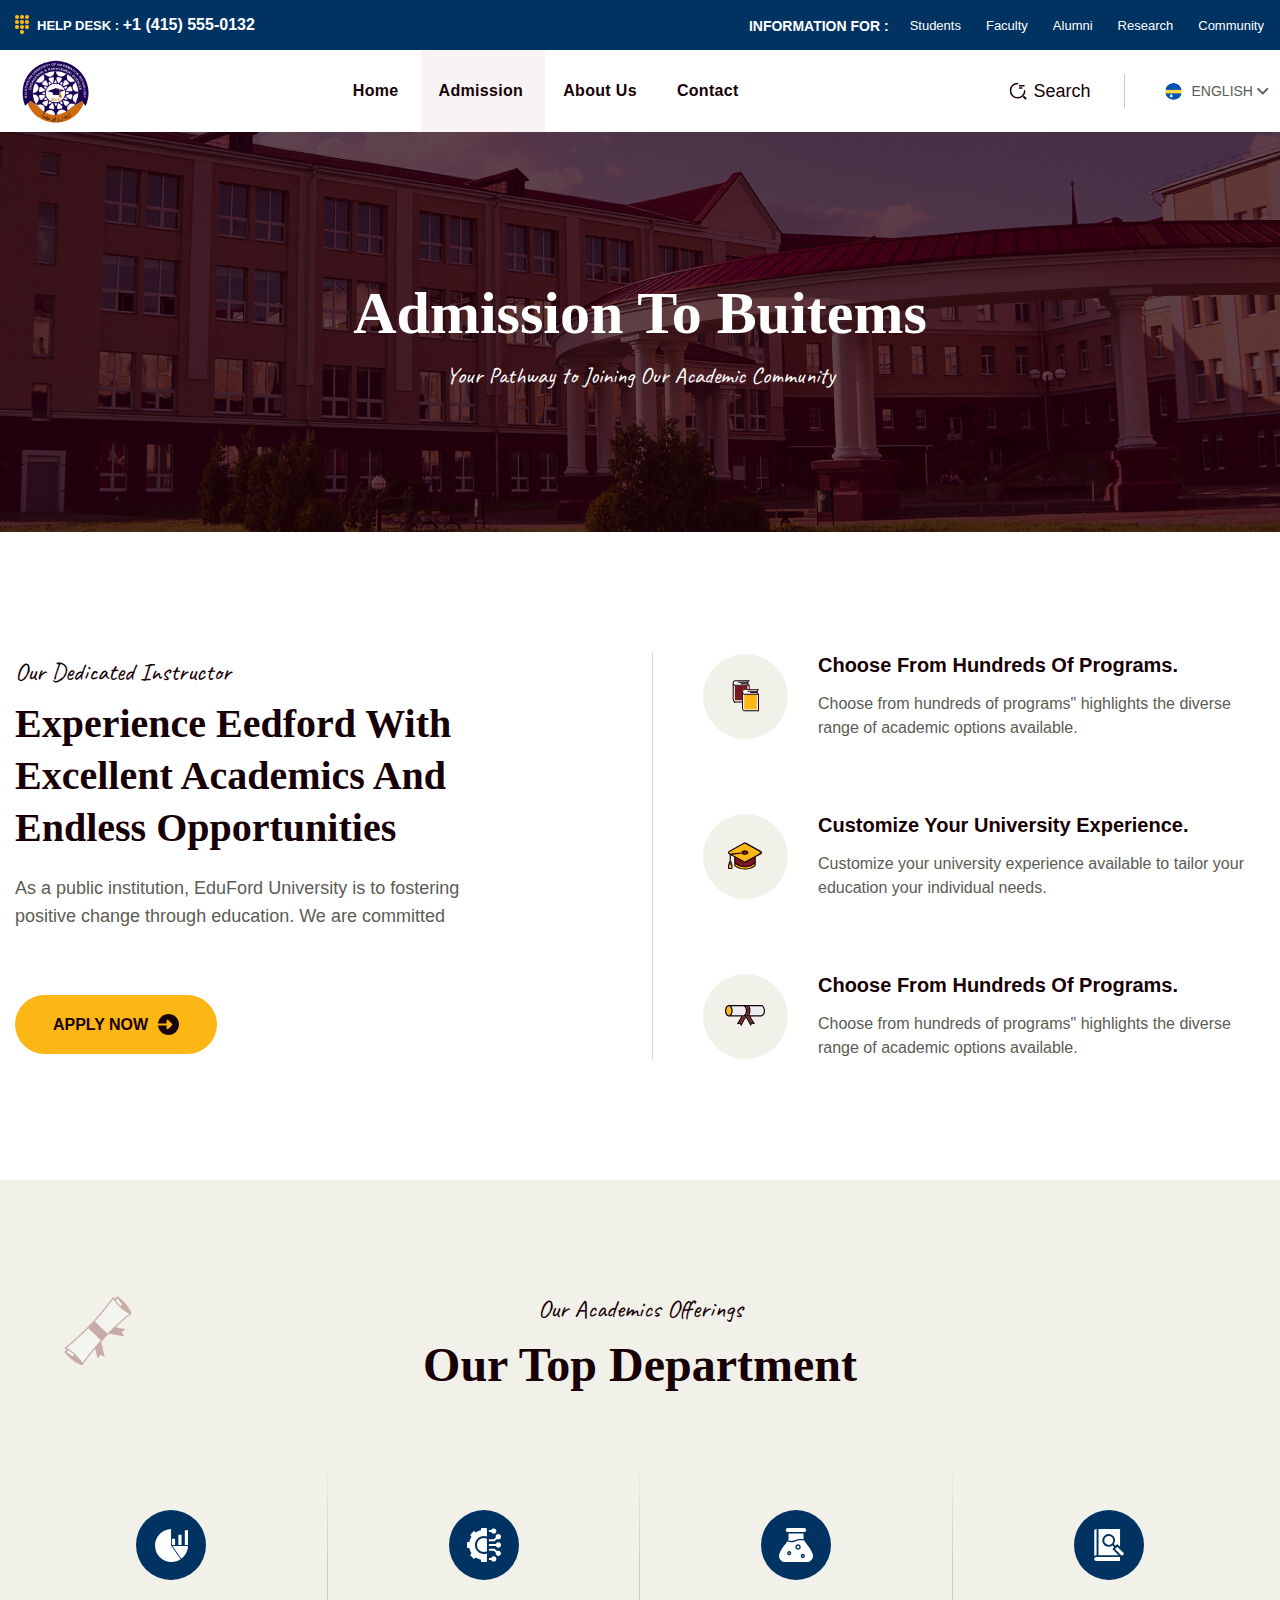
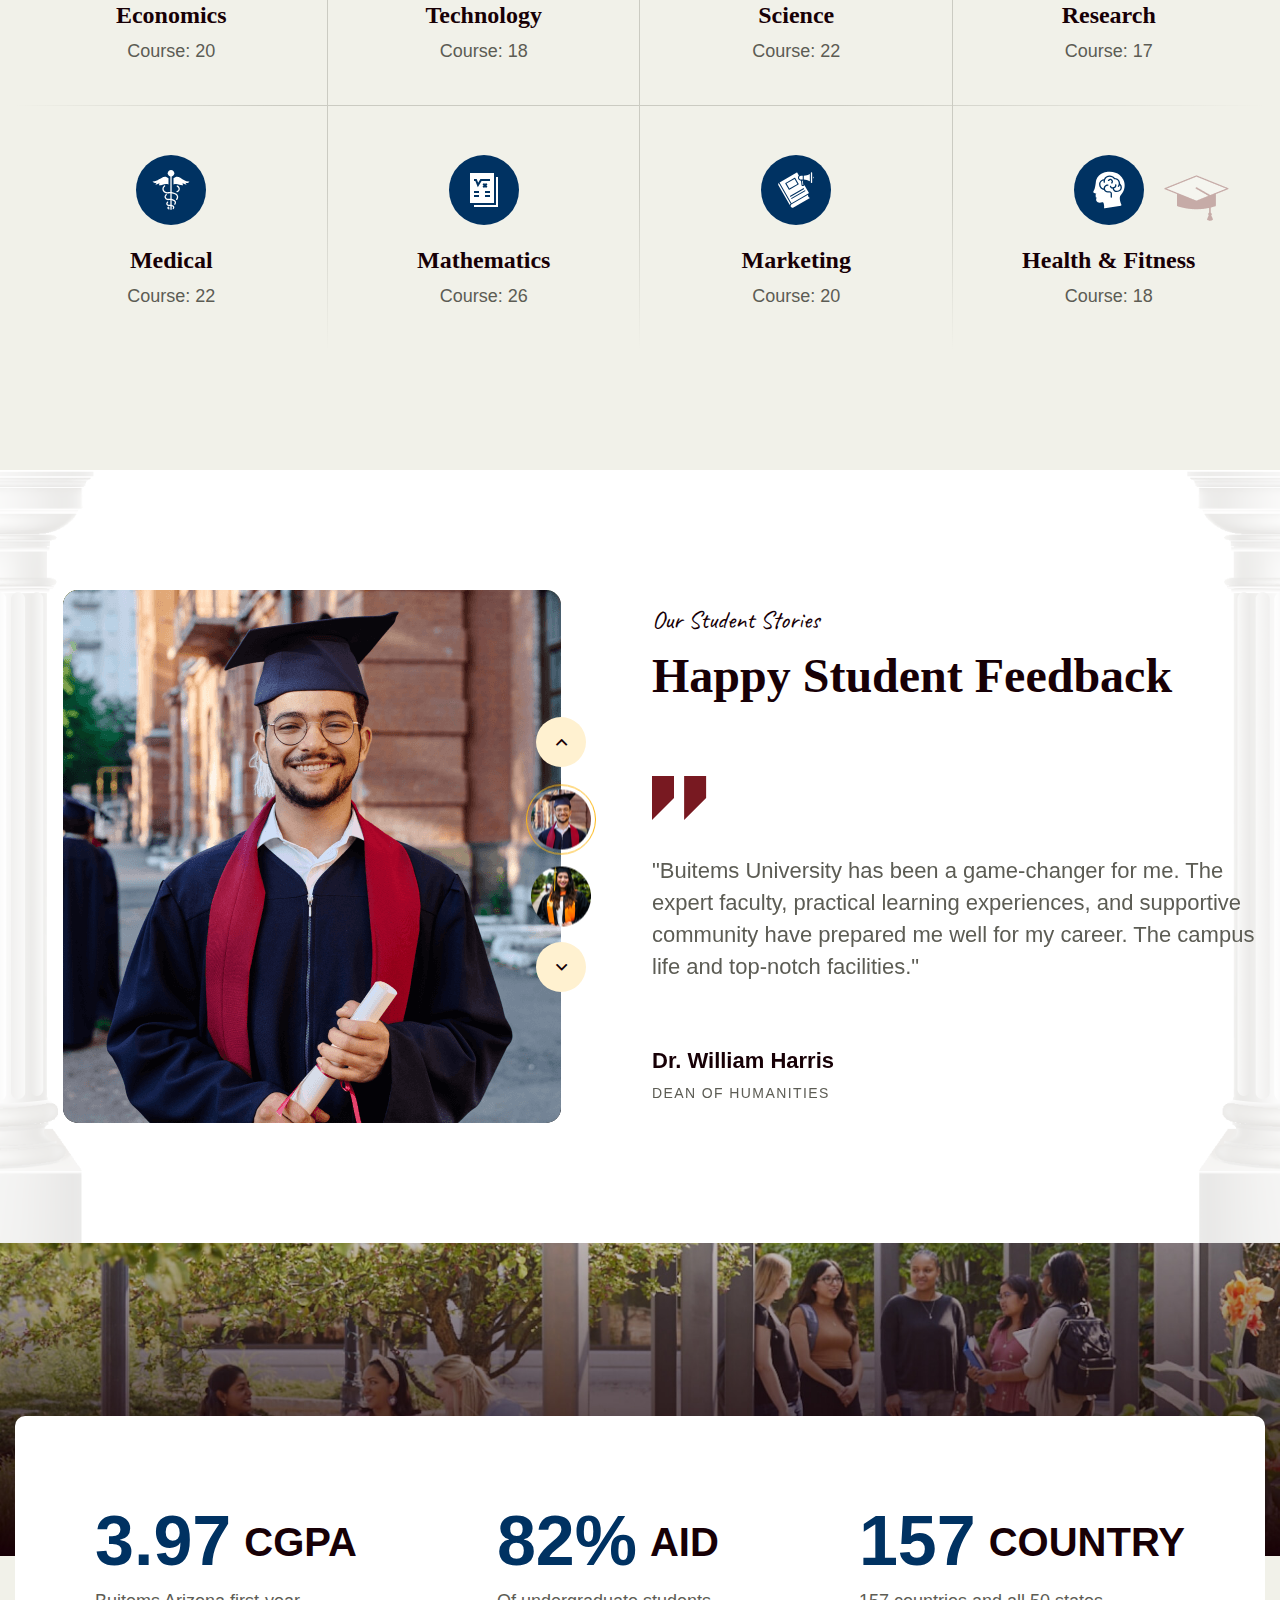
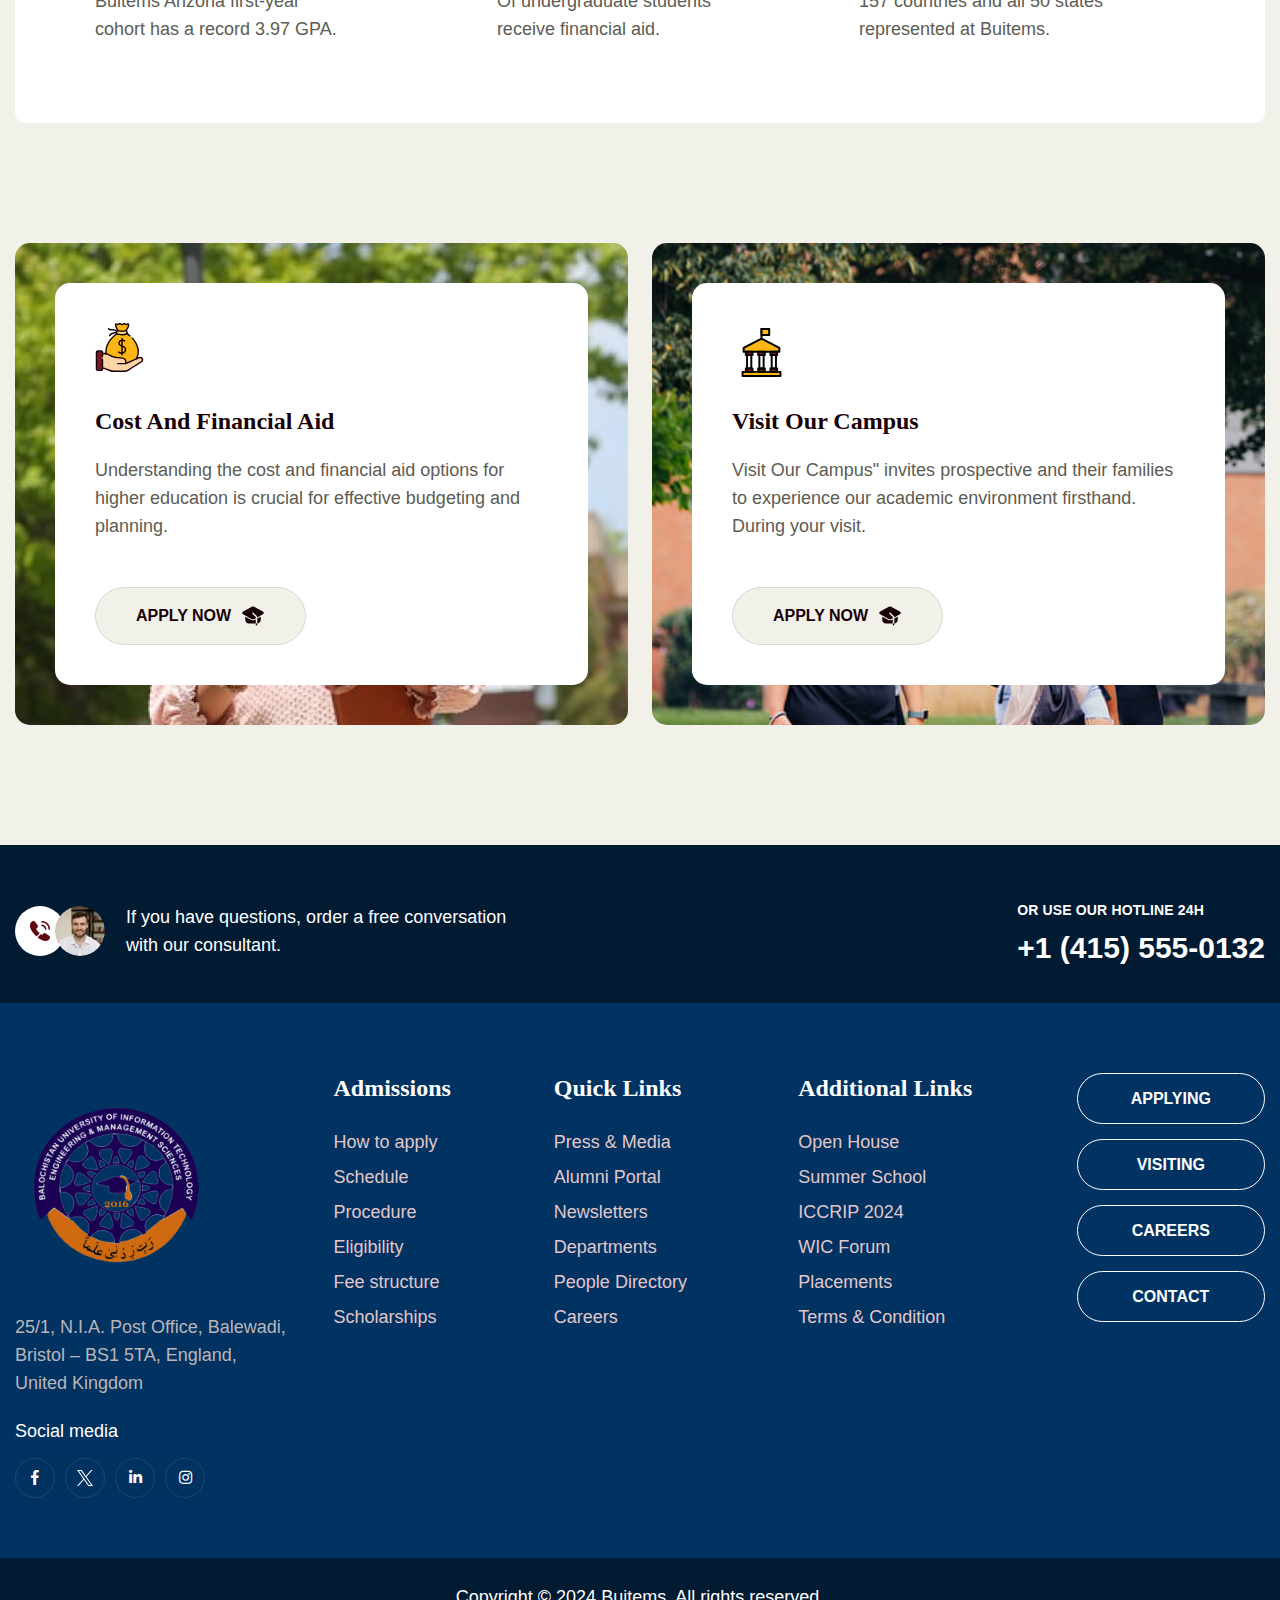
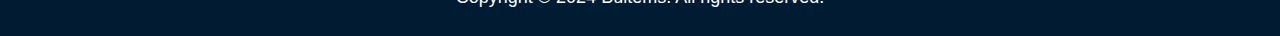
<file: admission.html>
<!doctype html>
<html lang="zxx">


<!-- Mirrored from html.xpressbuddy.com/Buitems/admission.html by HTTrack Website Copier/3.x [XR&CO'2014], Tue, 20 May 2025 15:55:36 GMT -->
<head>

    <!--========= Required meta tags =========-->
    <meta charset="utf-8">
    <meta http-equiv="x-ua-compatible" content="ie=edge">
    <meta name="description" content="">
    <meta name="viewport" content="width=device-width, initial-scale=1, shrink-to-fit=no">

    <title>Buitems - Admission</title>

    <link rel="shortcut icon" href="assets/img/logo/logo.png" type="images/x-icon"/>

    <!-- css include -->
    <link rel="stylesheet" href="assets/css/bootstrap.min.css">
    <link rel="stylesheet" href="assets/css/fontawesome.css">
    <link rel="stylesheet" href="assets/css/animate.css">
    <link rel="stylesheet" href="assets/css/swiper.min.css">
    <link rel="stylesheet" href="assets/css/odometer.css">
    <link rel="stylesheet" href="assets/css/magnific-popup.css">
    <link rel="stylesheet" href="assets/css/recoleta-font.css">
    <link rel="stylesheet" href="assets/css/nice-select.css">
    <link rel="stylesheet" href="assets/css/main.css">
</head>

<body>

<!-- backtotop - start -->
<div class="xb-backtotop">
    <a href="#" class="scroll">
        <i class="far fa-arrow-up"></i>
    </a>
</div>
<!-- backtotop - end -->

 <!-- Preloader - Start -->
 <div id="preloader">
    <div id="loader" class="loader">
        <div class="loader-container">
            <div class="loader-icon"><img src="assets/img/logo/logo.png" alt="preloader" ></div>
        </div>
    </div>              
</div>
<!-- Preloader - End -->

<div class="body_wrap">

    <!-- header start -->
    <header id="xb-header-area" class="header-area is-sticky">
        <div class="header-top_wrap">
            <div class="container">
              <div class="header-top ul_li_between">
                  <div class="xb-help_desk">
                      <img src="assets/img/icon/hero_top-icon.png" alt="">
                      <p>Help Desk : <span>+1 (415) 555‑0132</span></p>
                  </div>
                  <div class="xb-info">
                      <ul class="ul_li align-items-end">
                          <li>Information For :</li>
                          <li><a href="#!">Students</a></li>
                          <li><a href="#!">Faculty</a></li>
                          <li><a href="#!">Alumni</a></li>
                          <li><a href="#!">Research</a></li>
                          <li><a href="#!">Community</a></li>
                      </ul>
                  </div>
              </div>
            </div>  
        </div>
        <div class="xb-header">
            <div class="container">
                <div class="header__wrap ul_li_between">
                    <div class="header-logo">
                        <a href="index.html"><img src="assets/img/logo/logo.png" alt="" width="80px"></a>
                    </div>
                    <div class="main-menu__wrap ul_li navbar navbar-expand-lg">
                        <nav class="main-menu collapse navbar-collapse">
                            <ul>
                                <li class="">
                                    <a href="index.html">Home</a>
                                </li>
                                <li class="active">
                                    <a href="admission.html">Admission</a>
                                </li>
                                
                                <li class="">
                                    <a href="about.html">About Us</a>
                                    
                                </li>
                                <li>
                                    <a href="contact.html">Contact</a>
                                </li>
                            </ul>
                        </nav>
                        <div class="xb-header-wrap">
                            <div class="xb-header-menu">
                                <div class="xb-header-menu-scroll">
                                    <div class="xb-menu-close xb-hide-xl xb-close"></div>
                                    <div class="xb-logo-mobile xb-hide-xl">
                                    <a href="index.html" rel="home"><img src="assets/img/logo/logo.png" alt=""></a></div>
                                    <div class="xb-header-mobile-search xb-hide-xl">
                                        <form role="search" action="#">
                                            <input type="text" placeholder="Search..." name="s" class="search-field">
                                            <button class="search-submit" type="submit"><i class="far fa-search"></i></button>
                                        </form>
                                    </div>
                                    <nav class="xb-header-nav">
                                        <ul class="xb-menu-primary clearfix">
                                            <li class="menu-item ">
                                                <a href="index.html">Home</a>
                                            </li>
                                            <li class="menu-item">
                                                <a href="admission.html">Admission</a>
                                            </li>
                                           
                                            <li class="menu-item ">
                                                <a href="about.html">About Us</a>
                                            </li>
                                            <li class="menu-item">
                                                <a href="contact.html">Contact</a>
                                            </li>
                                        </ul>
                                    </nav>
                                </div>
                            </div>
                            <div class="xb-header-menu-backdrop"></div>
                        </div>
                    </div>
                    <div class="header-right ul_li">
                        <a class="header-search header-search-btn" href="javascript:void(0);">
                            <svg width="18" height="18" viewBox="0 0 18 18" fill="none" xmlns="http://www.w3.org/2000/svg">
                                <path d="M10.5 3.75H15" stroke="#170006" stroke-width="1.5" stroke-linecap="round" stroke-linejoin="round" />
                                <path d="M10.5 6H12.75" stroke="#170006" stroke-width="1.5" stroke-linecap="round" stroke-linejoin="round" />
                                <path d="M15.75 8.625C15.75 12.5625 12.5625 15.75 8.625 15.75C4.6875 15.75 1.5 12.5625 1.5 8.625C1.5 4.6875 4.6875 1.5 8.625 1.5" stroke="#170006" stroke-width="1.5" stroke-linecap="round" stroke-linejoin="round" />
                                <path d="M16.5 16.5L15 15" stroke="#170006" stroke-width="2" stroke-linecap="round" stroke-linejoin="round" />
                            </svg>
                            Search
                        </a>
                        <div class="language_dropdown dropdown">
                            <button class="dropdown-toggle" type="button" data-toggle="dropdown" aria-haspopup="true" aria-expanded="false">
                              <span class="flag">
                                <img src="assets/img/icon/flag.png" alt="USA">
                              </span>
                              <span class="name">English</span>
                            </button>
                            <div class="dropdown-menu">
                              <ul class="unordered_list_block">
                                <li class="dropdown-item">
                                  <span class="flag">
                                    <img src="assets/img/icon/flag_saudi_arabia.webp" alt="Saudi Arabia">
                                  </span>
                                  <span class="name">Arabic</span>
                                </li>
                                <li class="dropdown-item">
                                  <span class="flag">
                                    <img src="assets/img/icon/flag_bangladesh.webp" alt="Bangladesh">
                                  </span>
                                  <span class="name">Bangali</span>
                                </li>
                                <li class="dropdown-item">
                                  <span class="flag">
                                    <img src="assets/img/icon/flag_usa.webp" alt="USA">
                                  </span>
                                  <span class="name">English</span>
                                </li>
                                <li class="dropdown-item">
                                  <span class="flag">
                                    <img src="assets/img/icon/flag_portugal.webp" alt="Portugal">
                                  </span>
                                  <span class="name">Portuguese</span>
                                </li>
                              </ul>
                            </div>
                          </div>
                    </div>
                    <div class="header-bar-mobile side-menu d-lg-none">
                        <a class="xb-nav-mobile" href="javascript:void(0);"><i class="fal fa-bars"></i></a>
                    </div>
                </div>
            </div>
        </div>
    </header>
    <!-- header end -->

    <!-- header search start -->
    <div class="header-search-form-wrapper">
        <div class="xb-search-close xb-close"></div>
        <div class="header-search-container">
            <form role="search" class="search-form" action="#">
                <input type="search" class="search-field" placeholder="Search …" value="" name="s">
                <button type="submit" class="search-submit"><i class="far fa-search"></i></button>
            </form>
        </div>
    </div>
    <div class="body-overlay"></div>
    <!-- header search end -->

    <!-- main area start  -->
    <main>
       
        <!-- breadcrumb start -->
        <section class="breadcrumb bg_img ul_li" data-background="assets/img/bg/breadcrumb_bg.jpg">
            <div class="container">
                <div class="breadcrumb__content text-center">
                    <h2 class="breadcrumb__title">Admission to Buitems</h2>
                    <p class="breadcrumb__desc">Your Pathway to Joining Our Academic Community</p>
                </div>
            </div>
        </section>
        <!-- breadcrumb end -->

        <!-- admission start -->
        <section class="admission pt-120 pb-120">
            <div class="container">
                <div class="row align-items-center mt-none-30">
                    <div class="col-xl-5 mt-30">
                        <div class="section-title section-title--md">
                            <span class="sub-title">Our Dedicated instructor</span>
                            <h2 class="title mb-20">experience eedford with excellent academics and endless opportunities</h2>
                            <p>As a public institution, EduFord University is  to fostering positive change through education. We are committed</p>
                        </div>
                        <div class="admission-btn mt-65">
                            <a class="thm-btn" href="contact.html">apply now
                                <span class="icon"><svg width="21" height="21" viewBox="0 0 21 21" fill="none" xmlns="http://www.w3.org/2000/svg">
                                    <path d="M10.4795 21C9.10959 21 7.81507 20.7539 6.59589 20.2617C5.37671 19.7695 4.30137 19.0962 3.36986 18.2417C2.43836 17.3872 1.67808 16.3857 1.08904 15.2373C0.486301 14.0752 0.123288 12.8311 0 11.5049V11.4639H8.56849V14.3145C8.56849 14.5742 8.66096 14.7998 8.84589 14.9912C9.03082 15.1826 9.25342 15.2783 9.5137 15.2783C9.65068 15.2783 9.7774 15.251 9.89384 15.1963C10.0103 15.1416 10.1096 15.0732 10.1918 14.9912L14.0137 11.1768C14.0959 11.0947 14.1644 10.9956 14.2192 10.8794C14.274 10.7632 14.3014 10.6367 14.3014 10.5C14.3014 10.3633 14.274 10.2368 14.2192 10.1206C14.1644 10.0044 14.0959 9.90527 14.0137 9.82324L10.1918 6.00879C10.1096 5.92676 10.0103 5.8584 9.89384 5.80371C9.7774 5.74902 9.65068 5.72168 9.5137 5.72168C9.25342 5.72168 9.0274 5.81738 8.83562 6.00879C8.64384 6.2002 8.54794 6.42578 8.54794 6.68555V9.53613H0C0.123288 8.19629 0.486301 6.94531 1.08904 5.7832C1.67808 4.62109 2.44178 3.61279 3.38014 2.7583C4.31849 1.90381 5.39041 1.23047 6.59589 0.738281C7.81507 0.246094 9.10959 0 10.4795 0C11.9315 0 13.2945 0.273439 14.5685 0.820312C15.8425 1.38086 16.9555 2.13623 17.9075 3.08643C18.8596 4.03662 19.6096 5.14746 20.1575 6.41895C20.7192 7.69043 21 9.05078 21 10.5C21 11.9492 20.7192 13.3096 20.1575 14.5811C19.6096 15.8662 18.8596 16.9839 17.9075 17.9341C16.9555 18.8843 15.8425 19.6328 14.5685 20.1797C13.2945 20.7266 11.9315 21 10.4795 21Z" fill="#170006"></path>
                                  </svg></span>
                            </a>
                        </div>
                    </div>
                    <div class="col-xl-6 offset-xl-1 mt-30">
                        <div class="admission-iconbox">
                            <div class="admission-iconbox-item ul_li">
                                <div class="xb-item--icon">
                                    <img src="assets/img/icon/am_01.svg" alt="">
                                </div>
                                <div class="xb-item--holder">
                                    <h3 class="xb-item--title">Choose from hundreds of programs.</h3>
                                    <p class="xb-item--content">Choose from hundreds of programs" highlights the diverse range of academic options available.</p>
                                </div>
                            </div>
                            <div class="admission-iconbox-item ul_li">
                                <div class="xb-item--icon">
                                    <img src="assets/img/icon/am_02.svg" alt="">
                                </div>
                                <div class="xb-item--holder">
                                    <h3 class="xb-item--title">Customize your University experience.</h3>
                                    <p class="xb-item--content">Customize your university experience available to tailor your education  your individual needs.</p>
                                </div>
                            </div>
                            <div class="admission-iconbox-item ul_li">
                                <div class="xb-item--icon">
                                    <img src="assets/img/icon/am_03.svg" alt="">
                                </div>
                                <div class="xb-item--holder">
                                    <h3 class="xb-item--title">Choose from hundreds of programs.</h3>
                                    <p class="xb-item--content">Choose from hundreds of programs" highlights the diverse range of academic options available.</p>
                                </div>
                            </div>
                        </div>
                    </div>
                </div>
            </div>
        </section>
        <!-- admission end -->

        <!-- department section start  -->
        <section class="department pt-115 pb-90 pos-rel">
            <div class="container">
                <div class="section-title text-center mb-35">
                    <span class="sub-title">Our academics offerings</span>
                    <h1 class="title">Our Top Department</h1>
                </div>
                <div class="dep-inner dep-inner-two pos-rel">
                    <div class="row g-0">
                        <div class="col-lg-3 col-md-6 mt-30 mb-30 dp-col">
                            <div class="xb-dep-wrapper">
                                <div class="xb-department text-center pos-rel">
                                    <div class="xb-item--icon">
                                        <svg width="33" height="33" viewBox="0 0 33 33" fill="none" xmlns="http://www.w3.org/2000/svg">
                                            <path fill-rule="evenodd" clip-rule="evenodd" d="M26.3771 29.7074C30.2873 26.775 32.8581 22.1506 32.9935 16.9295H17.3361L26.3771 29.7074ZM16.0673 16.4971C16.0673 16.5901 16.0969 16.6758 16.1473 16.7465L16.1466 16.7472L25.6724 30.2075C23.0476 31.9702 19.8918 33 16.4996 33C7.40178 33 0 25.5968 0 16.4971C0 7.5416 7.16834 0.229887 16.0673 0V16.4971ZM20.1087 16.0647V9.81886H16.9319V16.0647H20.1087ZM26.5536 16.0647V5.73709H23.3776V16.0647H26.5536ZM29.8226 16.0647H33V1.3541H29.8226V16.0647Z" fill="white" />
                                        </svg>
                                    </div>
                                    <h3 class="xb-item--title">Economics</h3>
                                    <span>Course: 20</span>
                                    <a class="div-link" href="#"></a>
                                </div>
                                <div class="xb-department text-center pos-rel">
                                    <div class="xb-item--icon">
                                        <svg width="38" height="40" viewBox="0 0 38 40" fill="none" xmlns="http://www.w3.org/2000/svg">
                                            <path d="M30.2165 15.3261C27.9481 15.2536 25.0945 13.0745 21.509 14.5271V8.35357C26.7774 3.05131 30.9481 12.3484 37.3871 11.4042C36.9481 12.2758 36.2897 13.4771 33.2897 12.751L34.6068 14.3884C33.2897 14.8242 32.0458 14.092 30.7287 13.3655C30.2897 14.092 31.0945 14.7455 31.0945 15.2539C30.8748 15.2536 30.509 15.3261 30.2165 15.3261Z" fill="white" />
                                            <path d="M6.9055 15.181C6.9055 14.6726 7.71034 14.0187 7.2713 13.2926C5.95421 14.0917 4.71033 14.8239 3.39324 14.3155L4.71033 12.6781C1.71033 13.4046 1.05195 12.2029 0.612915 11.3313C6.97872 12.2755 11.1494 2.97875 16.491 8.28068V14.4546C12.4665 12.7842 9.32034 15.98 6.9055 15.181Z" fill="white" />
                                            <path d="M19.02 6.59742C20.8335 6.59742 22.3035 5.12054 22.3035 3.29871C22.3035 1.47688 20.8335 0 19.02 0C17.2065 0 15.7365 1.47688 15.7365 3.29871C15.7365 5.12054 17.2065 6.59742 19.02 6.59742Z" fill="white" />
                                            <path d="M19.02 40C18.6639 40 18.3749 39.711 18.3749 39.3549V6.38002C18.3749 6.0239 18.6639 5.73486 19.02 5.73486C19.3762 5.73486 19.6652 6.0239 19.6652 6.38002V39.3549C19.6652 39.711 19.3765 40 19.02 40Z" fill="white" />
                                            <path d="M24.7045 29.9349C24.1984 29.9349 23.8891 29.3523 24.1678 28.9326C24.6252 28.2439 25.1129 27.2229 24.8374 26.2681C24.4242 24.8365 22.3703 24.1926 21.1432 23.8078L20.8542 23.7165C19.3345 23.2297 18.0452 23.3094 16.7978 23.3855C15.2268 23.482 13.7436 23.5729 12.2745 22.4394C11.5723 21.8978 10.39 20.7307 10.3581 19.0016C10.322 17.069 11.7658 15.7874 12.2091 15.4403C12.4897 15.2207 12.8952 15.2707 13.1149 15.551C13.3345 15.8316 13.2849 16.2371 13.0042 16.4568C12.7732 16.6374 11.6226 17.6078 11.6481 18.9778C11.67 20.1681 12.5439 21.0174 13.0629 21.4178C14.1484 22.2555 15.2826 22.1855 16.7191 22.0974C18.022 22.0174 19.4981 21.9268 21.2484 22.4874L21.53 22.5761C23.0045 23.0384 25.4723 23.8123 26.0778 25.9097C26.4045 27.041 26.1158 28.3332 25.2429 29.6461C25.1184 29.8339 24.9136 29.9349 24.7045 29.9349Z" fill="white" />
                                            <path d="M22.8136 34.7355C22.3071 34.7355 21.9978 34.153 22.2768 33.7333C22.5774 33.281 22.8994 32.6152 22.7252 32.0113C22.462 31.0991 21.0736 30.6639 20.2442 30.4039L20.0394 30.3394C19.001 30.0065 18.1087 30.0613 17.2465 30.1146C16.1523 30.1823 15.0207 30.2513 13.9271 29.4078C13.4049 29.0049 12.5249 28.1349 12.501 26.8352C12.4739 25.3852 13.5494 24.4284 13.8794 24.1697C14.16 23.9501 14.5652 23.9997 14.7852 24.2797C15.0049 24.5604 14.9558 24.9655 14.6752 25.1855C14.5245 25.3036 13.7745 25.9362 13.791 26.8117C13.8052 27.5723 14.3762 28.1249 14.7155 28.3865C15.4249 28.9339 16.1558 28.8891 17.1674 28.8268C18.1032 28.7694 19.1639 28.7046 20.4329 29.1107L20.63 29.173C21.7071 29.5107 23.5094 30.0755 23.9649 31.6539C24.2113 32.5075 23.9994 33.4739 23.3516 34.4481C23.2271 34.6346 23.0223 34.7355 22.8136 34.7355Z" fill="white" />
                                            <path d="M21.2971 39.1291C20.7909 39.1291 20.4816 38.5465 20.7603 38.1268C20.9032 37.9116 21.1287 37.4997 21.0309 37.1603C20.888 36.6649 20.0338 36.3971 19.5232 36.2371L19.3855 36.1936C18.7335 35.9845 18.1603 36.02 17.6064 36.0539C16.8384 36.1013 16.0445 36.1497 15.2529 35.5391C14.5996 35.0342 14.2329 34.3671 14.22 33.6603C14.2003 32.5958 14.98 31.9007 15.2196 31.7129C15.5003 31.4932 15.9055 31.5423 16.1255 31.8226C16.3451 32.1029 16.2961 32.5084 16.0158 32.7284C15.9296 32.7958 15.5013 33.1565 15.51 33.6362C15.5177 34.0516 15.8461 34.3665 16.0409 34.5171C16.4306 34.8178 16.819 34.8097 17.5274 34.7655C18.1374 34.7284 18.8961 34.6816 19.779 34.9642L19.9093 35.0055C20.6174 35.2274 21.9355 35.641 22.2703 36.802C22.4522 37.4326 22.3019 38.1374 21.8345 38.8403C21.7106 39.0281 21.5058 39.1291 21.2971 39.1291Z" fill="white" />
                                            <path d="M25.0565 22.361C24.3542 22.361 24.1765 21.3487 24.8362 21.1093C25.85 20.7413 26.5155 19.8861 26.532 18.9313C26.5474 18.0252 25.9574 17.1719 25.0291 16.7577C24.7036 16.6126 24.5578 16.231 24.7026 15.9055C24.8481 15.5803 25.2297 15.4339 25.5549 15.579C26.9565 16.2045 27.8465 17.5287 27.822 18.9529C27.7962 20.4474 26.7971 21.7697 25.2765 22.3219C25.2042 22.3484 25.1297 22.361 25.0565 22.361Z" fill="white" />
                                            <path d="M16.9209 39.4952C16.5471 39.4952 16.1803 39.3645 15.89 39.1235C15.5551 38.8458 15.35 38.4448 15.3268 38.0235C15.2822 37.2023 15.929 36.4677 16.7684 36.3861C17.1248 36.3532 17.4384 36.6113 17.4729 36.9658C17.5071 37.3206 17.2477 37.6358 16.8932 37.6703C16.499 37.7087 16.5771 38.2539 16.9613 38.2019C17.3435 38.15 17.6929 38.4597 17.6909 38.8448C17.689 39.2797 17.3129 39.4952 16.9209 39.4952Z" fill="white" />
                                        </svg>
                                    </div>
                                    <h3 class="xb-item--title">Medical</h3>
                                    <span>Course: 22</span>
                                    <a class="div-link" href="#"></a>
                                </div>
                            </div>
                        </div>
                        <div class="col-lg-3 col-md-6 mt-30 mb-30 dp-col">
                            <div class="xb-dep-wrapper">
                                <div class="xb-department text-center pos-rel">
                                    <div class="xb-item--icon">
                                        <svg width="34" height="34" viewBox="0 0 34 34" fill="none" xmlns="http://www.w3.org/2000/svg">
                                            <path d="M26.6953 28.2891C25.5828 28.2891 24.6285 28.9768 24.2336 29.9492H21.9141V31.9414H24.2336C24.6285 32.9139 25.5828 33.6016 26.6953 33.6016C28.16 33.6016 29.3516 32.41 29.3516 30.9453C29.3516 29.4807 28.16 28.2891 26.6953 28.2891Z" fill="white" />
                                            <path d="M31.3438 22.6445C30.9071 22.6445 30.4952 22.751 30.1314 22.9385L27.665 20.8832C27.486 20.734 27.2604 20.6523 27.0273 20.6523H21.9141V22.6445H26.6667L28.8292 24.4467C28.7378 24.7149 28.6875 25.002 28.6875 25.3008C28.6875 26.7654 29.8791 27.957 31.3438 27.957C32.8084 27.957 34 26.7654 34 25.3008C34 23.8361 32.8084 22.6445 31.3438 22.6445Z" fill="white" />
                                            <path d="M31.3438 14.3438C30.2312 14.3438 29.2769 15.0315 28.882 16.0039H21.9141V17.9961H28.882C29.2769 18.9685 30.2312 19.6562 31.3438 19.6562C32.8084 19.6562 34 18.4647 34 17C34 15.5353 32.8084 14.3438 31.3438 14.3438Z" fill="white" />
                                            <path d="M27.665 13.1168L30.1314 11.0614C30.4952 11.249 30.9071 11.3555 31.3438 11.3555C32.8084 11.3555 34 10.1639 34 8.69922C34 7.23456 32.8084 6.04297 31.3438 6.04297C29.8791 6.04297 28.6875 7.23456 28.6875 8.69922C28.6875 8.99805 28.7378 9.28512 28.8292 9.55334L26.6667 11.3555H21.9141V13.3477H27.0273C27.2604 13.3477 27.486 13.266 27.665 13.1168Z" fill="white" />
                                            <path d="M26.6953 5.71094C28.16 5.71094 29.3516 4.51934 29.3516 3.05469C29.3516 1.59003 28.16 0.398438 26.6953 0.398438C25.5828 0.398438 24.6285 1.08614 24.2336 2.05859H21.9141V4.05078H24.2336C24.6285 5.02323 25.5828 5.71094 26.6953 5.71094Z" fill="white" />
                                            <path d="M9.96094 17C9.96094 20.8447 13.0889 23.9727 16.9336 23.9727C18.0024 23.9727 19.0156 23.7306 19.9219 23.299V10.701C19.0156 10.2694 18.0024 10.0273 16.9336 10.0273C13.0889 10.0273 9.96094 13.1553 9.96094 17Z" fill="white" />
                                            <path d="M18.9258 0.0664062H14.9414C14.3913 0.0664062 13.9453 0.512391 13.9453 1.0625V2.35908C12.0762 2.73986 10.2875 3.48088 8.69417 4.53448L7.7771 3.61748C7.38809 3.22847 6.75743 3.22847 6.36843 3.61748L3.55107 6.43483C3.16207 6.82377 3.16207 7.4545 3.55107 7.84351L4.46808 8.76058C3.41448 10.3539 2.67345 12.1426 2.29268 14.0117H0.996094C0.445984 14.0117 0 14.4577 0 15.0078V18.9922C0 19.5423 0.445984 19.9883 0.996094 19.9883H2.29268C2.67345 21.8574 3.41448 23.6461 4.46808 25.2395L3.55101 26.1566C3.36421 26.3434 3.25929 26.5967 3.25929 26.8609C3.25929 27.125 3.36421 27.3783 3.55101 27.5651L6.36843 30.3825C6.75743 30.7715 7.38809 30.7715 7.7771 30.3825L8.69417 29.4655C10.2875 30.5191 12.0762 31.2601 13.9453 31.6409V32.9375C13.9453 33.4876 14.3913 33.9336 14.9414 33.9336H18.9258C19.4759 33.9336 19.9219 33.4876 19.9219 32.9375V25.4521C18.9867 25.7837 17.981 25.9648 16.9336 25.9648C11.9904 25.9648 7.96875 21.9432 7.96875 17C7.96875 12.0568 11.9904 8.03516 16.9336 8.03516C17.981 8.03516 18.9867 8.21631 19.9219 8.54795V1.0625C19.9219 0.512391 19.4759 0.0664062 18.9258 0.0664062Z" fill="white" />
                                        </svg>
                                    </div>
                                    <h3 class="xb-item--title">Technology</h3>
                                    <span>Course: 18</span>
                                    <a class="div-link" href="#"></a>
                                </div>
                                <div class="xb-department text-center pos-rel">
                                    <div class="xb-item--icon">
                                        <svg width="28" height="34" viewBox="0 0 28 34" fill="none" xmlns="http://www.w3.org/2000/svg">
                                            <path d="M24 0H0V30H24V0ZM9 24H4V22H9V24ZM9 20H4V18H9V20ZM12.5251 13.5607L13.5858 12.5L12.5251 11.4393L13.9393 10.0251L15 11.0858L16.0607 10.0251L17.4749 11.4393L16.4142 12.5L17.4749 13.5607L16.0607 14.9749L15 13.9142L13.9393 14.9749L12.5251 13.5607ZM20 24H15V22H20V24ZM20 20H15V18H20V20ZM20 8H11.5662L7.82027 14.2432L5.323 8H4V6H6.677L8.17973 9.7568L10.4338 6H20V8Z" fill="white" />
                                            <path d="M26 4V32H4V34H28V4H26Z" fill="white" />
                                        </svg>
                                    </div>
                                    <h3 class="xb-item--title">Mathematics</h3>
                                    <span>Course: 26</span>
                                    <a class="div-link" href="#"></a>
                                </div>
                            </div>
                        </div>
                        <div class="col-lg-3 col-md-6 mt-30 mb-30 dp-col">
                            <div class="xb-dep-wrapper">
                                <div class="xb-department text-center pos-rel">
                                    <div class="xb-item--icon">
                                        <svg width="34" height="34" viewBox="0 0 34 34" fill="none" xmlns="http://www.w3.org/2000/svg">
                                            <path d="M10.204 24.48C9.83005 24.48 9.52405 24.786 9.52405 25.16C9.52405 25.534 9.83005 25.84 10.204 25.84C10.578 25.84 10.884 25.534 10.884 25.16C10.884 24.786 10.578 24.48 10.204 24.48Z" fill="white" />
                                            <path d="M8.84408 4.08H25.1641C26.2901 4.08 27.2041 3.16605 27.2041 2.04C27.2041 0.913949 26.2901 0 25.1641 0H8.84408C7.71803 0 6.80408 0.913949 6.80408 2.04C6.80408 3.16605 7.71803 4.08 8.84408 4.08Z" fill="white" />
                                            <path d="M9.52408 5.43994V10.1999C9.52408 10.8881 9.2997 11.6034 8.92297 12.3528C12.8397 13.4925 14.4881 12.8397 16.32 12.0985C18.2023 11.3383 20.2749 10.5141 24.6255 11.1411C24.5426 10.8228 24.4841 10.5087 24.4841 10.1999V5.43994H9.52408Z" fill="white" />
                                            <path d="M33.6505 25.8223C32.3286 21.9939 30.0139 19.0631 27.9725 16.4764C26.8737 15.0851 25.8713 13.8067 25.224 12.6126C20.6517 11.8143 18.6484 12.6221 16.826 13.3592C15.602 13.8543 14.4079 14.3384 12.648 14.3384C11.4771 14.3384 10.0559 14.1235 8.20626 13.5592C7.59971 14.4785 6.84354 15.4441 6.02893 16.4764C3.98621 19.0631 1.67282 21.9939 0.349539 25.8223C-0.314125 27.744 -0.0231326 29.7922 1.15193 31.4391C2.31071 33.0657 4.12221 34 6.12409 34H27.8759C29.8779 34 31.6907 33.0657 32.8481 31.4391C34.0232 29.7922 34.3142 27.744 33.6505 25.8223ZM10.2014 27.2C9.07665 27.2 8.16137 26.2847 8.16137 25.16C8.16137 24.0353 9.07665 23.12 10.2014 23.12C11.3261 23.12 12.2414 24.0353 12.2414 25.16C12.2414 26.2847 11.3261 27.2 10.2014 27.2ZM19.04 21.76C17.54 21.76 16.32 20.54 16.32 19.04C16.32 17.5399 17.54 16.32 19.04 16.32C20.5401 16.32 21.76 17.5399 21.76 19.04C21.76 20.54 20.5401 21.76 19.04 21.76ZM23.7987 29.92C22.674 29.92 21.7587 29.0047 21.7587 27.88C21.7587 26.7553 22.674 25.84 23.7987 25.84C24.9234 25.84 25.8387 26.7553 25.8387 27.88C25.8387 29.0047 24.9234 29.92 23.7987 29.92Z" fill="white" />
                                            <path d="M19.0441 17.6801C18.2934 17.6801 17.6841 18.2893 17.6841 19.0401C17.6841 19.7908 18.2934 20.4001 19.0441 20.4001C19.7948 20.4001 20.4041 19.7908 20.4041 19.0401C20.4041 18.2893 19.7948 17.6801 19.0441 17.6801Z" fill="white" />
                                            <path d="M23.804 27.2C23.43 27.2 23.124 27.506 23.124 27.88C23.124 28.254 23.43 28.5599 23.804 28.5599C24.178 28.5599 24.484 28.254 24.484 27.88C24.484 27.506 24.178 27.2 23.804 27.2Z" fill="white" />
                                            </svg>
                                    </div>
                                    <h3 class="xb-item--title">Science</h3>
                                    <span>Course: 22</span>
                                    <a class="div-link" href="#"></a>
                                </div>
                                <div class="xb-department text-center pos-rel">
                                    <div class="xb-item--icon">
                                        <svg width="38" height="38" viewBox="0 0 38 38" fill="none" xmlns="http://www.w3.org/2000/svg">
                                            <path fill-rule="evenodd" clip-rule="evenodd" d="M13.8708 35.8699C14.1234 36.3025 14.5364 36.6179 15.0203 36.7476C15.5041 36.8773 16.0195 36.8108 16.4546 36.5626L32.9401 27.0447C32.2872 26.8123 31.7384 26.3551 31.3919 25.7549C31.0454 25.1548 30.9238 24.4509 31.0489 23.7693L14.5649 33.2864C14.133 33.5394 13.8179 33.9523 13.6881 34.4358C13.5582 34.9193 13.6239 35.4345 13.8709 35.8699H13.8708ZM1.71805 12.0708L13.6214 32.688C13.2275 33.0209 12.9288 33.4522 12.7556 33.9381L1.41628 14.2967C1.22478 13.9415 1.15083 13.5346 1.20505 13.1347C1.25927 12.7347 1.43887 12.3622 1.71805 12.0708ZM17.5855 7.94577L9.52535 12.5993L12.374 17.5333L20.4342 12.8798L17.5855 7.94577ZM31.8293 21.693L27.3352 13.9092C27.3333 14.1394 27.2531 14.362 27.108 14.5406C26.9628 14.7193 26.7613 14.8432 26.5364 14.8923L25.7511 15.0624C25.6136 15.0917 25.4714 15.0921 25.3337 15.0637C25.1959 15.0353 25.0656 14.9786 24.9509 14.8972C24.8362 14.8158 24.7396 14.7115 24.6672 14.5909C24.5949 14.4702 24.5484 14.3359 24.5306 14.1964L23.9888 9.63061C23.3913 9.62841 22.8079 9.44878 22.3127 9.11452C21.8174 8.78025 21.4326 8.30642 21.2071 7.75312C20.9816 7.19982 20.9255 6.592 21.0459 6.00678C21.1664 5.42155 21.458 4.88529 21.8837 4.46602L20.2845 1.697C20.2352 1.61192 20.1541 1.54985 20.0591 1.52439C19.9641 1.49892 19.8629 1.51212 19.7776 1.5611L2.5781 11.4913L14.4938 32.13L31.6934 22.1996C31.7784 22.1502 31.8404 22.0692 31.8659 21.9743C31.8913 21.8794 31.8782 21.7783 31.8293 21.693ZM11.7356 18.5L8.36909 12.6691C8.30021 12.5502 8.2814 12.4087 8.31679 12.2759C8.35219 12.1431 8.43889 12.0298 8.55783 11.9609L17.5156 6.78922C17.6345 6.72034 17.776 6.70152 17.9088 6.73692C18.0416 6.77231 18.155 6.85901 18.2239 6.97796L21.5902 12.8089C21.6256 12.8702 21.6481 12.9381 21.6563 13.0084C21.6645 13.0787 21.6582 13.1499 21.6378 13.2177C21.6174 13.2855 21.5834 13.3484 21.5378 13.4026C21.4922 13.4567 21.436 13.501 21.3727 13.5326L12.4418 18.6888C12.323 18.7569 12.1821 18.7753 12.0498 18.7399C11.9175 18.7046 11.8045 18.6184 11.7356 18.5ZM13.0597 25.5145C13.0256 25.4556 13.0034 25.3905 12.9944 25.323C12.9855 25.2556 12.9899 25.187 13.0074 25.1212C13.0249 25.0555 13.0552 24.9938 13.0966 24.9397C13.1379 24.8857 13.1896 24.8403 13.2485 24.8062L26.2945 17.274C26.4134 17.2051 26.5549 17.1863 26.6877 17.2217C26.8205 17.2571 26.9339 17.3438 27.0027 17.4628C27.0716 17.5817 27.0905 17.7232 27.0551 17.856C27.0197 17.9888 26.933 18.1021 26.814 18.171L13.7679 25.7031C13.709 25.7372 13.644 25.7594 13.5765 25.7684C13.5091 25.7774 13.4405 25.773 13.3747 25.7555C13.309 25.738 13.2473 25.7077 13.1933 25.6663C13.1392 25.6249 13.0938 25.5734 13.0597 25.5145ZM28.0553 20.3211L15.0093 27.8532C14.9504 27.8874 14.8854 27.9095 14.8179 27.9185C14.7504 27.9275 14.6818 27.9231 14.6161 27.9056C14.5503 27.888 14.4886 27.8577 14.4346 27.8164C14.3805 27.775 14.3351 27.7234 14.301 27.6645C14.2669 27.6056 14.2447 27.5406 14.2358 27.4731C14.2268 27.4056 14.2312 27.337 14.2487 27.2713C14.2662 27.2055 14.2965 27.1438 14.3379 27.0898C14.3793 27.0357 14.4309 26.9903 14.4898 26.9562L27.5358 19.4241C27.6547 19.3552 27.7962 19.3364 27.929 19.3718C28.0618 19.4071 28.1752 19.4939 28.2441 19.6128C28.313 19.7318 28.3318 19.8732 28.2964 20.006C28.261 20.1389 28.1743 20.2522 28.0553 20.3211ZM34.5241 1.18748C34.3531 1.18828 34.1893 1.25657 34.0684 1.37749C33.9475 1.49841 33.8792 1.66218 33.8784 1.83319V11.3907C33.8824 11.5592 33.9522 11.7195 34.0728 11.8372C34.1934 11.955 34.3553 12.0209 34.5239 12.0209C34.6925 12.0209 34.8543 11.955 34.975 11.8372C35.0956 11.7195 35.1654 11.5592 35.1694 11.3907V1.83259C35.1686 1.66159 35.1003 1.49782 34.9794 1.3769C34.8585 1.25598 34.6947 1.18769 34.5237 1.18689L34.5241 1.18748ZM36.2088 5.81332V7.41191C36.3827 7.36242 36.5357 7.25759 36.6446 7.11332C36.7536 6.96905 36.8125 6.7932 36.8125 6.61243C36.8125 6.43165 36.7536 6.25581 36.6446 6.11154C36.5357 5.96727 36.3827 5.86244 36.2088 5.81294V5.81332ZM26.7848 8.40548C28.8496 8.65946 30.9989 9.21409 32.8395 10.2055V3.01779C30.9988 4.00921 28.8495 4.56384 26.7848 4.81782V8.40548ZM25.0339 9.63076L25.5578 14.0421L26.2957 13.8822L25.8032 9.63076H25.0339ZM25.7457 4.6296H24.0023C23.4769 4.6296 22.9731 4.83831 22.6015 5.20981C22.23 5.58132 22.0213 6.08519 22.0213 6.61057C22.0213 7.13596 22.23 7.63983 22.6015 8.01133C22.9731 8.38284 23.4769 8.59155 24.0023 8.59155H25.7453L25.7457 4.6296Z" fill="white" />
                                        </svg>
                                    </div>
                                    <h3 class="xb-item--title">Marketing</h3>
                                    <span>Course: 20</span>
                                    <a class="div-link" href="#"></a>
                                </div>
                            </div>
                        </div>
                        <div class="col-lg-3 col-md-6 mt-30 mb-30 dp-col">
                            <div class="xb-dep-wrapper">
                                <div class="xb-department text-center pos-rel">
                                    <div class="xb-item--icon">
                                        <svg width="30" height="32" viewBox="0 0 30 32" fill="none" xmlns="http://www.w3.org/2000/svg">
                                            <path d="M2.58618 26.1668V0H2.2236C1.13209 0 0.244385 0.887708 0.244385 1.97921V26.7144C0.82327 26.3668 1.5003 26.1668 2.2236 26.1668H2.58618Z" fill="white" />
                                            <path d="M11.5451 8.2082C9.79561 9.88635 9.79536 12.9069 11.5452 14.5847C15.9491 18.6401 21.9757 12.6113 17.9216 8.2082C16.1637 6.45029 13.3031 6.45029 11.5451 8.2082Z" fill="white" />
                                            <path d="M18.3516 20.0184L20.1901 18.1799L18.536 16.5251C17.4113 17.3603 16.0723 17.7779 14.7332 17.7779C9.12514 17.8159 6.19933 10.8831 10.2185 6.88218C15.9819 1.46291 24.36 8.76599 19.8619 15.1992L21.5167 16.854L23.3552 15.0154L26.0596 17.7198V0H4.46143V26.1668H24.4999L18.3516 20.0184Z" fill="white" />
                                            <path d="M2.22349 28.0422C1.16511 28.0422 0.298034 28.8768 0.246772 29.9221H0.244271C0.193009 31.0469 1.0941 32.0031 2.22349 32H26.0597V28.0422C21.0108 28.0422 7.44433 28.0422 2.22349 28.0422Z" fill="white" />
                                            <path d="M29.2717 23.5836C27.5317 21.8436 25.1119 19.4238 23.3553 17.6672L21.0042 20.0184C21.6904 20.6996 26.434 25.4591 26.9974 26.0067C27.626 26.5841 28.6796 26.5503 29.2717 25.9348C29.92 25.2865 29.92 24.2319 29.2717 23.5836Z" fill="white" />
                                        </svg>
                                    </div>
                                    <h3 class="xb-item--title">Research</h3>
                                    <span>Course: 17</span>
                                    <a class="div-link" href="#"></a>
                                </div>
                                <div class="xb-department text-center pos-rel">
                                    <div class="xb-item--icon">
                                        <svg width="42" height="42" viewBox="0 0 42 42" fill="none" xmlns="http://www.w3.org/2000/svg">
                                            <path d="M32.6877 26.2304C34.3539 24.5163 35.5531 22.404 36.1712 20.0949C36.7892 17.7858 36.8055 15.3569 36.2183 13.0397C36.0412 12.2653 33.3899 1.76535 20.0877 2.6841C19.9983 2.67596 9.69918 3.41275 7.94055 12.1276C7.93398 12.1997 7.32367 19.6482 5.58461 22.0828C5.47108 22.2438 5.39606 22.4287 5.36534 22.6233C5.33462 22.8179 5.34902 23.0169 5.40742 23.205C5.46655 23.4006 5.56934 23.5802 5.70804 23.7303C5.84673 23.8804 6.0177 23.997 6.20805 24.0713L8.28836 24.8719V25.0097L7.88148 25.305C7.74809 25.3999 7.64126 25.5274 7.57123 25.6753C7.50119 25.8233 7.4703 25.9867 7.48149 26.15C7.49268 26.3133 7.5456 26.471 7.63516 26.608C7.72473 26.745 7.84795 26.8568 7.99305 26.9325C7.86918 27.031 7.77149 27.1584 7.70862 27.3036C7.64576 27.4488 7.61966 27.6073 7.63264 27.7649C7.64562 27.9226 7.69727 28.0747 7.78303 28.2076C7.86879 28.3406 7.986 28.4504 8.1243 28.5272L8.7543 28.8619C8.28684 29.4343 8.06514 30.1686 8.13772 30.904C8.21029 31.6395 8.57122 32.3162 9.14154 32.7862C9.2793 32.9372 10.6115 34.2432 14.2537 33.2719C14.407 33.2364 14.5659 33.2326 14.7207 33.2608C14.8755 33.289 15.0229 33.3486 15.1539 33.4359C15.2848 33.5232 15.3965 33.6363 15.4821 33.7684C15.5676 33.9005 15.6253 34.0486 15.6515 34.2038C15.8615 35.0307 16.334 37.4325 16.0715 38.5744C16.0493 38.6793 16.0528 38.788 16.0818 38.8912C16.1107 38.9945 16.1643 39.0892 16.2378 39.1672C16.3113 39.2452 16.4026 39.3043 16.504 39.3394C16.6053 39.3744 16.7136 39.3844 16.8196 39.3685L32.924 36.6254C33.0212 36.6088 33.1133 36.5704 33.1936 36.5132C33.2739 36.456 33.3401 36.3813 33.3875 36.2948C33.4348 36.2084 33.462 36.1123 33.467 36.0138C33.4719 35.9154 33.4546 35.8171 33.4162 35.7263C30.299 28.3107 32.6746 26.2435 32.6877 26.2304ZM28.7305 23.1066C27.7316 23.1186 26.7614 22.7725 25.9958 22.1308C25.2301 21.4891 24.7196 20.5944 24.5568 19.6088C23.7951 19.5257 23.0844 19.1854 22.5421 18.6441C22.02 18.1285 21.3678 17.0255 22.3124 16.6819C22.3956 16.6599 22.4823 16.6545 22.5675 16.666C22.6528 16.6775 22.735 16.7057 22.8093 16.7489C22.8837 16.7922 22.9488 16.8497 23.0009 16.9182C23.053 16.9866 23.0911 17.0647 23.113 17.1479C23.5664 18.3993 25.357 18.6819 26.3418 17.8566C26.623 17.6378 26.8427 17.3499 26.9795 17.021C27.1164 16.6921 27.1657 16.3334 27.1227 15.9797C27.1133 15.8072 27.172 15.6379 27.2863 15.5083C27.4007 15.3788 27.5614 15.2994 27.7337 15.2873C27.9061 15.2753 28.0763 15.3315 28.2075 15.4438C28.3388 15.5562 28.4206 15.7157 28.4352 15.8878C28.5023 16.6969 28.2826 17.5038 27.8147 18.1673C27.3468 18.8307 26.6604 19.3084 25.8757 19.5168C26.399 21.7496 28.7308 22.2151 30.4302 21.4396C32.8448 20.5462 33.0804 17.9141 31.7688 16.2816C31.5253 16.7989 31.1543 17.8848 30.4172 17.9682C30.2924 17.9664 30.1708 17.9296 30.0661 17.8618C29.9613 17.794 29.8778 17.6982 29.8251 17.5851C29.7724 17.4721 29.7525 17.3465 29.7679 17.2228C29.7832 17.099 29.8331 16.982 29.9118 16.8853C31.5918 14.9166 30.2006 12.3769 30.1875 12.3506C29.1047 10.3688 26.5978 10.3425 26.5256 10.3425C26.4127 10.3453 26.3011 10.3183 26.202 10.2641C26.1029 10.2099 26.0198 10.1306 25.9612 10.0341C23.1484 5.70183 16.1498 7.8965 16.9378 12.9938C16.9657 13.1638 16.9257 13.3379 16.8265 13.4787C16.7273 13.6195 16.5768 13.7157 16.4073 13.7466C16.2379 13.7776 16.0631 13.7408 15.9205 13.6442C15.778 13.5475 15.679 13.3988 15.645 13.23C15.5592 12.6715 15.5525 12.1037 15.6253 11.5434C12.659 12.1997 12.449 14.5622 12.4425 14.6672C12.2826 15.7249 12.52 16.8045 13.1089 17.6976C13.6978 18.5907 14.5966 19.2341 15.6319 19.5037C15.6289 18.9722 15.7308 18.4453 15.9318 17.9532C16.1328 17.4612 16.429 17.0136 16.8033 16.6362C17.1777 16.2589 17.6228 15.9591 18.1132 15.7541C18.6036 15.5491 19.1297 15.4428 19.6612 15.4415C20.1451 15.394 20.6065 15.546 20.6259 16.0978C20.6096 16.6551 20.1403 16.8006 19.6612 16.754C18.9449 16.7605 18.2602 17.0496 17.756 17.5584C17.2517 18.0672 16.9689 18.7546 16.9689 19.4709C16.9689 20.1872 17.2518 20.8746 17.756 21.3834C18.2602 21.8922 18.945 22.1813 19.6613 22.1878H21.5184C22.1631 22.1889 22.7811 22.446 23.2364 22.9025C23.6917 23.3591 23.9471 23.9777 23.9465 24.6225V28.1137C23.944 28.2862 23.8738 28.4507 23.751 28.5718C23.6282 28.6929 23.4627 28.7607 23.2902 28.7607C23.1178 28.7607 22.9522 28.6929 22.8294 28.5718C22.7066 28.4507 22.6364 28.2861 22.634 28.1137V24.6225C22.6345 24.3259 22.5173 24.0412 22.3082 23.8308C22.099 23.6204 21.815 23.5016 21.5184 23.5004H19.6612C18.8503 23.4986 18.0587 23.2529 17.3893 22.7953C16.7198 22.3377 16.2035 21.6893 15.9074 20.9344C13.8927 20.5407 10.7755 18.841 11.1299 14.5688C11.1299 14.5491 11.4055 10.7757 15.9599 10.1588C17.5459 5.70392 24.2723 5.137 26.8734 9.04985C28.2981 9.10072 29.6445 9.71437 30.6175 10.7563C31.5905 11.7982 32.1108 13.1834 32.0642 14.6082C35.2298 17.5278 34.3313 22.7915 28.7305 23.1066ZM23.1196 11.3991C22.8206 11.1769 22.4459 11.082 22.0771 11.1348C21.7084 11.1877 21.3755 11.3841 21.1509 11.6813C21.1103 11.7748 21.0491 11.8578 20.9718 11.9243C20.8945 11.9907 20.8032 12.0388 20.7047 12.0648C20.6062 12.0909 20.5031 12.0944 20.4031 12.0749C20.303 12.0554 20.2087 12.0135 20.1272 11.9524C20.0457 11.8913 19.9791 11.8124 19.9324 11.7219C19.8857 11.6313 19.8601 11.5313 19.8576 11.4295C19.8551 11.3276 19.8756 11.2265 19.9178 11.1337C19.9599 11.0409 20.0225 10.9589 20.1009 10.8938C22.3335 8.08165 26.5211 11.2205 24.4518 14.162C24.4109 14.2548 24.3495 14.3373 24.2723 14.4031C24.1951 14.469 24.104 14.5166 24.0058 14.5423C23.9077 14.568 23.805 14.5712 23.7054 14.5517C23.6058 14.5322 23.5119 14.4904 23.4307 14.4295C23.3496 14.3686 23.2832 14.2902 23.2366 14.2C23.1899 14.1099 23.1643 14.0104 23.1615 13.9089C23.1587 13.8075 23.1789 13.7067 23.2205 13.6142C23.2621 13.5216 23.3241 13.4397 23.4018 13.3744C23.626 13.0749 23.7222 12.6987 23.6693 12.3284C23.6164 11.958 23.4187 11.6238 23.1196 11.3991Z" fill="white" />
                                        </svg>
                                    </div>
                                    <h3 class="xb-item--title">Health & Fitness</h3>
                                    <span>Course: 18</span>
                                    <a class="div-link" href="#"></a>
                                </div>
                            </div>
                        </div>
                    </div>
                </div>
                <div class="xb-feature-shape">
                    <span class="shape shape--one"><img data-parallax='{"x":-50,"y":-80}' src="assets/img/shape/stamp.png" alt=""></span>
                    <span class="shape shape--two"><img data-parallax='{"x":50,"y":80}' src="assets/img/shape/cap.png" alt=""></span>
                </div>
            </div>
        </section>
        <!-- department section end  -->

        <!-- testimonial section start  -->
        <section class="testimonial pt-120 pb-120 pos-rel">
            <div class="container">
                <div class="row align-items-center mt-none-30">
                    <div class="col-lg-6 mt-30">
                        <div class="xb-testimonial-left pos-rel">
                            <div class="testimonial-slider swiper-container">
                                <div class="swiper-wrapper">
                                    <div class="swiper-slide">
                                        <div class="tes-img">
                                            <img src="assets/img/testimonial/tes-img.png" alt="">
                                        </div>
                                    </div>
                                    <div class="swiper-slide">
                                        <div class="tes-img">
                                            <img src="assets/img/testimonial/tes-img04.png" alt="">
                                        </div>
                                    </div>
                                    <div class="swiper-slide">
                                        <div class="tes-img">
                                            <img src="assets/img/testimonial/tes-img.png" alt="">
                                        </div>
                                    </div>
                                    <div class="swiper-slide">
                                        <div class="tes-img">
                                            <img src="assets/img/testimonial/tes-img04.png" alt="">
                                        </div>
                                    </div>
                                </div>
                            </div>
                            <div class="testimonial-slider-nav swiper-container">
                                <div class="swiper-wrapper">
                                    <div class="swiper-slide">
                                        <div class="testimonial-nav-item">
                                            <img src="assets/img/testimonial/tes-img02.png" alt="">
                                        </div>
                                    </div>
                                    <div class="swiper-slide">
                                        <div class="testimonial-nav-item">
                                            <img src="assets/img/testimonial/tes-img03.png" alt="">
                                        </div>
                                    </div>
                                    <div class="swiper-slide">
                                        <div class="testimonial-nav-item">
                                            <img src="assets/img/testimonial/tes-img02.png" alt="">
                                        </div>
                                    </div>
                                    <div class="swiper-slide">
                                        <div class="testimonial-nav-item">
                                            <img src="assets/img/testimonial/tes-img03.png" alt="">
                                        </div>
                                    </div>
                                </div>
                            </div>
                            <div class="testimonial-carousel">
                                <div class="xb-swiper-arrow xb-swiper-arrow-next"><i class="far fa-angle-down"></i></div>
                                <div class="xb-swiper-arrow xb-swiper-arrow-prev"><i class="far fa-angle-up"></i></div>
                            </div>
                        </div>
                    </div>
                    <div class="col-lg-6 mt-30">
                        <div class="xb-testimonial-right">
                            <div class="section-title mb-70">
                                <span class="sub-title">Our Student Stories</span>
                                <h1 class="title">Happy Student Feedback</h1>
                            </div>
                            <div class="testimonial-slider">
                                <div class="swiper-wrapper">
                                    <div class="swiper-slide">
                                        <div class="xb-item--holder">
                                            <div class="xb-item--quote mb-35">
                                                <img src="assets/img/icon/qua.png" alt="">
                                            </div>
                                            <p class="xb-item--content">"Buitems University has been a game-changer for me. The expert faculty, practical learning experiences, and supportive community have prepared me well for my career. The campus life and top-notch facilities."</p>
                                        </div>
                                        <div class="xb-item--author mt-60">
                                            <span class="xb-item--name">Dr. William Harris</span>
                                            <span class="xb-item--desig">Dean of Humanities</span>
                                        </div>
                                    </div>
                                    <div class="swiper-slide">
                                        <div class="xb-item--holder">
                                            <div class="xb-item--quote mb-35">
                                                <img src="assets/img/icon/qua.png" alt="">
                                            </div>
                                            <p class="xb-item--content">"Buitems University has been a game-changer for me. The expert faculty, practical learning experiences, and supportive community have prepared me well for my career. The campus life and top-notch facilities."</p>
                                        </div>
                                        <div class="xb-item--author mt-60">
                                            <span class="xb-item--name">Jessica Taylor</span>
                                            <span class="xb-item--desig">Student Council President</span>
                                        </div>
                                    </div>
                                    <div class="swiper-slide">
                                        <div class="xb-item--holder">
                                            <div class="xb-item--quote mb-35">
                                                <img src="assets/img/icon/qua.png" alt="">
                                            </div>
                                            <p class="xb-item--content">"Buitems University has been a game-changer for me. The expert faculty, practical learning experiences, and supportive community have prepared me well for my career. The campus life and top-notch facilities."</p>
                                        </div>
                                        <div class="xb-item--author mt-60">
                                            <span class="xb-item--name">Ryan Stewart</span>
                                            <span class="xb-item--desig">IT Services Manager</span>
                                        </div>
                                    </div>
                                    <div class="swiper-slide">
                                        <div class="xb-item--holder">
                                            <div class="xb-item--quote mb-35">
                                                <img src="assets/img/icon/qua.png" alt="">
                                            </div>
                                            <p class="xb-item--content">"Buitems University has been a game-changer for me. The expert faculty, practical learning experiences, and supportive community have prepared me well for my career. The campus life and top-notch facilities."</p>
                                        </div>
                                        <div class="xb-item--author mt-60">
                                            <span class="xb-item--name">Sarah Parker</span>
                                            <span class="xb-item--desig">Student Affairs Coordinator</span>
                                        </div>
                                    </div>
                                </div>
                            </div>
                        </div>
                    </div>
                </div>
            </div>
            <div class="xb-tes-shape">
                <span class="shape shape--one"><img src="assets/img/shape/tes-shape.png" alt=""></span>
                <span class="shape shape--two"><img src="assets/img/shape/tes-shape02.png" alt=""></span>
            </div>
         </section>
        <!-- testimonial section end  -->

        <!-- fanfact stat -->
        <section class="funfact" data-bg-color="#F1F1E9">
            <div class="funfact-image">
                <img src="assets/img/bg/fanfact_bg.jpg" alt="">
            </div>
            <div class="container">
                <div class="funfact-inner ul_li_between">
                    <div class="funfact-item mt-30">
                        <h3 class="xb-item--title" style="color: rgb(0 50 98);">3.97<span>cGPA</span></h3>
                        <p class="xb-item--contact">Buitems Arizona first-year <br> cohort has a record 3.97 GPA.</p>
                    </div>
                    <div class="funfact-item mt-30">
                        <h3 class="xb-item--title" style="color: rgb(0 50 98);">82%<span>aid</span></h3>
                        <p class="xb-item--contact">Of undergraduate students <br> receive financial aid.</p>
                    </div>
                    <div class="funfact-item mt-30">
                        <h3 class="xb-item--title" style="color: rgb(0 50 98);">157<span>country</span></h3>
                        <p class="xb-item--contact">157 countries and all 50 states <br> represented at Buitems.</p>
                    </div>
                </div>
            </div>
        </section>
        <!-- fanfact end -->

        <!-- cta start -->
        <section class="cta pt-120 pb-120" data-bg-color="#F1F1E9">
            <div class="container">
                <div class="row mt-none-30">
                    <div class="col-lg-6 mt-30">
                        <div class="cta-item pos-rel" data-background="assets/img/cta/cta_img1.jpg">
                            <div class="cta-inner" >
                                <div class="xb-item--icon">
                                    <img src="assets/img/icon/cta_icon_01.svg" alt="">
                                </div>
                                <h3 class="xb-item--title">Cost and financial aid</h3>
                                <p class="xb-item--content">Understanding the cost and financial aid options for higher education is crucial for effective budgeting and planning.</p>
                                <a class="thm-btn thm-btn--gray" href="contact.html">apply now
                                    <span><svg width="24" height="24" viewBox="0 0 24 24" fill="none" xmlns="http://www.w3.org/2000/svg">
                                        <path fill-rule="evenodd" clip-rule="evenodd" d="M16.25 19.4919V20.7499C16.25 21.1639 15.914 21.4999 15.5 21.4999C15.086 21.4999 14.75 21.1639 14.75 20.7499V19.4999H16C16.084 19.4999 16.167 19.4969 16.25 19.4919Z" fill="#170006" />
                                        <path fill-rule="evenodd" clip-rule="evenodd" d="M14.75 19.5H8C5.929 19.5 4.25 17.821 4.25 15.75V12.668L9.964 15.825C11.202 16.509 12.798 16.509 14.036 15.825L14.75 15.431V19.5ZM16.25 14.602L19.75 12.668V15.75C19.75 17.737 18.205 19.363 16.25 19.492V14.602Z" fill="#170006" />
                                        <path fill-rule="evenodd" clip-rule="evenodd" d="M14.75 14.2879L13.552 14.9499C12.608 15.4719 11.392 15.4719 10.448 14.9499L2.134 10.3559C1.568 10.0429 1.25 9.49495 1.25 8.92195C1.25 8.34795 1.568 7.79995 2.134 7.48795L10.448 2.89295C11.392 2.37195 12.608 2.37195 13.552 2.89295L21.866 7.48795C22.432 7.79995 22.75 8.34795 22.75 8.92195C22.75 9.49495 22.432 10.0429 21.866 10.3559L16.25 13.4589V12.7499C16.25 12.5509 16.171 12.3599 16.03 12.2199L12.53 8.71995C12.238 8.42695 11.762 8.42695 11.47 8.71995C11.177 9.01195 11.177 9.48795 11.47 9.77995L14.75 13.0609V14.2879Z" fill="#170006" />
                                      </svg></span>
                                </a>
                            </div>
                        </div>
                    </div>
                    <div class="col-lg-6 mt-30">
                        <div class="cta-item pos-rel" data-background="assets/img/cta/cta_img2.jpg">
                            <div class="cta-inner">
                                <div class="xb-item--icon">
                                    <img src="assets/img/icon/cta_icon_02.svg" alt="">
                                </div>
                                <h3 class="xb-item--title">Visit our campus</h3>
                                <p class="xb-item--content">Visit Our Campus" invites prospective and their families to experience our academic environment firsthand. During your visit.</p>
                                <a class="thm-btn thm-btn--gray" href="contact.html">apply now
                                    <span><svg width="24" height="24" viewBox="0 0 24 24" fill="none" xmlns="http://www.w3.org/2000/svg">
                                        <path fill-rule="evenodd" clip-rule="evenodd" d="M16.25 19.4919V20.7499C16.25 21.1639 15.914 21.4999 15.5 21.4999C15.086 21.4999 14.75 21.1639 14.75 20.7499V19.4999H16C16.084 19.4999 16.167 19.4969 16.25 19.4919Z" fill="#170006" />
                                        <path fill-rule="evenodd" clip-rule="evenodd" d="M14.75 19.5H8C5.929 19.5 4.25 17.821 4.25 15.75V12.668L9.964 15.825C11.202 16.509 12.798 16.509 14.036 15.825L14.75 15.431V19.5ZM16.25 14.602L19.75 12.668V15.75C19.75 17.737 18.205 19.363 16.25 19.492V14.602Z" fill="#170006" />
                                        <path fill-rule="evenodd" clip-rule="evenodd" d="M14.75 14.2879L13.552 14.9499C12.608 15.4719 11.392 15.4719 10.448 14.9499L2.134 10.3559C1.568 10.0429 1.25 9.49495 1.25 8.92195C1.25 8.34795 1.568 7.79995 2.134 7.48795L10.448 2.89295C11.392 2.37195 12.608 2.37195 13.552 2.89295L21.866 7.48795C22.432 7.79995 22.75 8.34795 22.75 8.92195C22.75 9.49495 22.432 10.0429 21.866 10.3559L16.25 13.4589V12.7499C16.25 12.5509 16.171 12.3599 16.03 12.2199L12.53 8.71995C12.238 8.42695 11.762 8.42695 11.47 8.71995C11.177 9.01195 11.177 9.48795 11.47 9.77995L14.75 13.0609V14.2879Z" fill="#170006" />
                                      </svg></span>
                                </a>
                            </div>
                        </div>
                    </div>
                </div>
            </div>
        </section>
        <!-- cta end -->

    </main>
    <!-- main area end  -->
    
   <!-- footer strt -->
    <footer class="footer bg_img pos-rel pt-20" style="background-color: rgb(1, 27, 51);">
        <div class="xb-footer-wrap">
            <div class="container">
                <div class="footer-cta ul_li_between mb-35">
                    <div class="xb-item--holder ul_li mt-30">
                        <div class="xb-item--icon-avatar ul_li">
                            <span><img src="assets/img/icon/calling-icon01.png" alt=""></span>
                            <div class="xb-item--avatar">
                                <img src="assets/img/footer/footer-avatar.png" alt="">
                            </div>
                        </div>
                        <div class="xb-item--content">
                            If you have questions, order a free conversation <br> with our consultant.
                        </div>
                    </div>
                    <div class="xb-item--contact mt-30">
                        <span>or use our hotline 24h</span>
                        <h3>+1 (415) 555‑0132</h3>
                    </div>
                </div>
            </div>
            <div class="xb-footer-main pt-70 pb-60">
                <div class="container">
                    <div class="row mt-none-30">
                        <div class="col-xl-3 col-lg-4 col-md-6 mt-30">
                            <div class="footer-widget mt-10">
                                <div class="xb-item--logo mb-30"><a href="#!"><img src="assets/img/logo/logo.png" alt="" width="200px"></a></div>
                                <span class="xb-item--details">25/1, N.I.A. Post Office, Balewadi, <br> Bristol – BS1 5TA, England, <br> United Kingdom</span>
                                <div class="xb-item--meta mt-20">
                                    <span>Social media</span>
                                    <ul class="xb-item--social_link ul_li">
                                        <li><a href="#!"><i class="fab fa-facebook-f"></i></a></li>
                                        <li><a href="#!"><svg width="16" height="16" viewBox="0 0 16 16" fill="none" xmlns="http://www.w3.org/2000/svg">
                                            <path d="M9.52217 6.77491L15.4785 0H14.0671L8.89516 5.88256L4.76437 0H0L6.24656 8.89547L0 16H1.41155L6.87321 9.78782L11.2356 16H16L9.52183 6.77491H9.52217ZM7.58887 8.97384L6.95596 8.08805L1.92015 1.03974H4.0882L8.15216 6.72795L8.78507 7.61374L14.0677 15.0075H11.8997L7.58887 8.97418V8.97384Z" fill="white" />
                                          </svg></a></li>
                                        <li><a href="#!"><i class="fab fa-linkedin-in"></i></a></li>
                                        <li><a href="#!"><i class="fab fa-instagram"></i></a></li>
                                    </ul>
                                </div>
                            </div>
                        </div>
                        <div class="col-xl-2 col-lg-4 col-md-6 mt-30">
                            <div class="footer-widget">
                                <h3 class="xb-item--title">Admissions</h3>
                                <ul class="xb-item--links list-unstyled">
                                    <li><a href="#!">How to apply</a></li>
                                    <li><a href="#!">Schedule</a></li>
                                    <li><a href="#!">Procedure</a></li>
                                    <li><a href="#!">Eligibility</a></li>
                                    <li><a href="#!">Fee structure</a></li>
                                    <li><a href="#!">Scholarships</a></li>
                                </ul>
                            </div>
                        </div>
                        <div class="col-xl-2 col-lg-4 col-md-6 mt-30">
                            <div class="footer-widget chng-mr">
                                <h3 class="xb-item--title">Quick Links</h3>
                                <ul class="xb-item--links list-unstyled">
                                    <li><a href="#!">Press & Media</a></li>
                                    <li><a href="#!">Alumni Portal</a></li>
                                    <li><a href="#!">Newsletters</a></li>
                                    <li><a href="#!">Departments</a></li>
                                    <li><a href="#!">People Directory</a></li>
                                    <li><a href="#!">Careers</a></li>
                                </ul>
                            </div>
                        </div>
                        <div class="col-xl-3 col-lg-4 col-md-6 mt-30">
                            <div class="footer-widget change-mr">
                                <h3 class="xb-item--title">Additional Links</h3>
                                <ul class="xb-item--links list-unstyled">
                                    <li><a href="#!">Open House</a></li>
                                    <li><a href="#!">Summer School</a></li>
                                    <li><a href="#!">ICCRIP 2024</a></li>
                                    <li><a href="#!">WIC Forum</a></li>
                                    <li><a href="#!">Placements</a></li>
                                    <li><a href="#!">Terms & Condition</a></li>
                                </ul>
                            </div>
                        </div>
                        <div class="col-xl-2 col-lg-4 col-md-6 mt-30">
                            <div class="footer-widget">
                                <ul class="xb-item--links-btn list-unstyled">
                                    <li><a class="thm-btn" href="#!">applying</a></li>
                                    <li><a class="thm-btn" href="#!">visiting</a></li>
                                    <li><a class="thm-btn" href="#!">careers</a></li>
                                    <li><a class="thm-btn" href="#!">contact</a></li>
                                </ul>
                            </div>
                        </div>
                    </div>
                </div>
            </div>
            <div class="footer-bottom pb-25 pt-25" style="background-color: rgb(1, 27, 51);">
                <div class="copyright text-center">
                    <p>Copyright © 2024 <a href="index.html">Buitems</a>. All rights reserved.</p>
                </div>
            </div>
        </div>
    </footer>
    <!-- footer end -->

</div>

<!-- jquery include -->
<script src="assets/js/jquery-3.7.1.min.js"></script>
<script src="assets/js/bootstrap.bundle.min.js"></script>
<script src="assets/js/swiper.min.js"></script>
<script src="assets/js/wow.min.js"></script>
<script src="assets/js/appear.js"></script>
<script src="assets/js/odometer.min.js"></script>
<script src="assets/js/countdown.js"></script>
<script src="assets/js/imagesloaded.pkgd.min.js"></script>
<script src="assets/js/isotope.pkgd.min.js"></script>
<script src="assets/js/parallax-scroll.js"></script>
<script src="assets/js/jquery.nice-select.min.js"></script>
<script src="assets/js/jquery.magnific-popup.min.js"></script>
<script src="assets/js/main.js"></script>

</body>


<!-- Mirrored from html.xpressbuddy.com/Buitems/admission.html by HTTrack Website Copier/3.x [XR&CO'2014], Tue, 20 May 2025 15:55:38 GMT -->
</html>
</file>
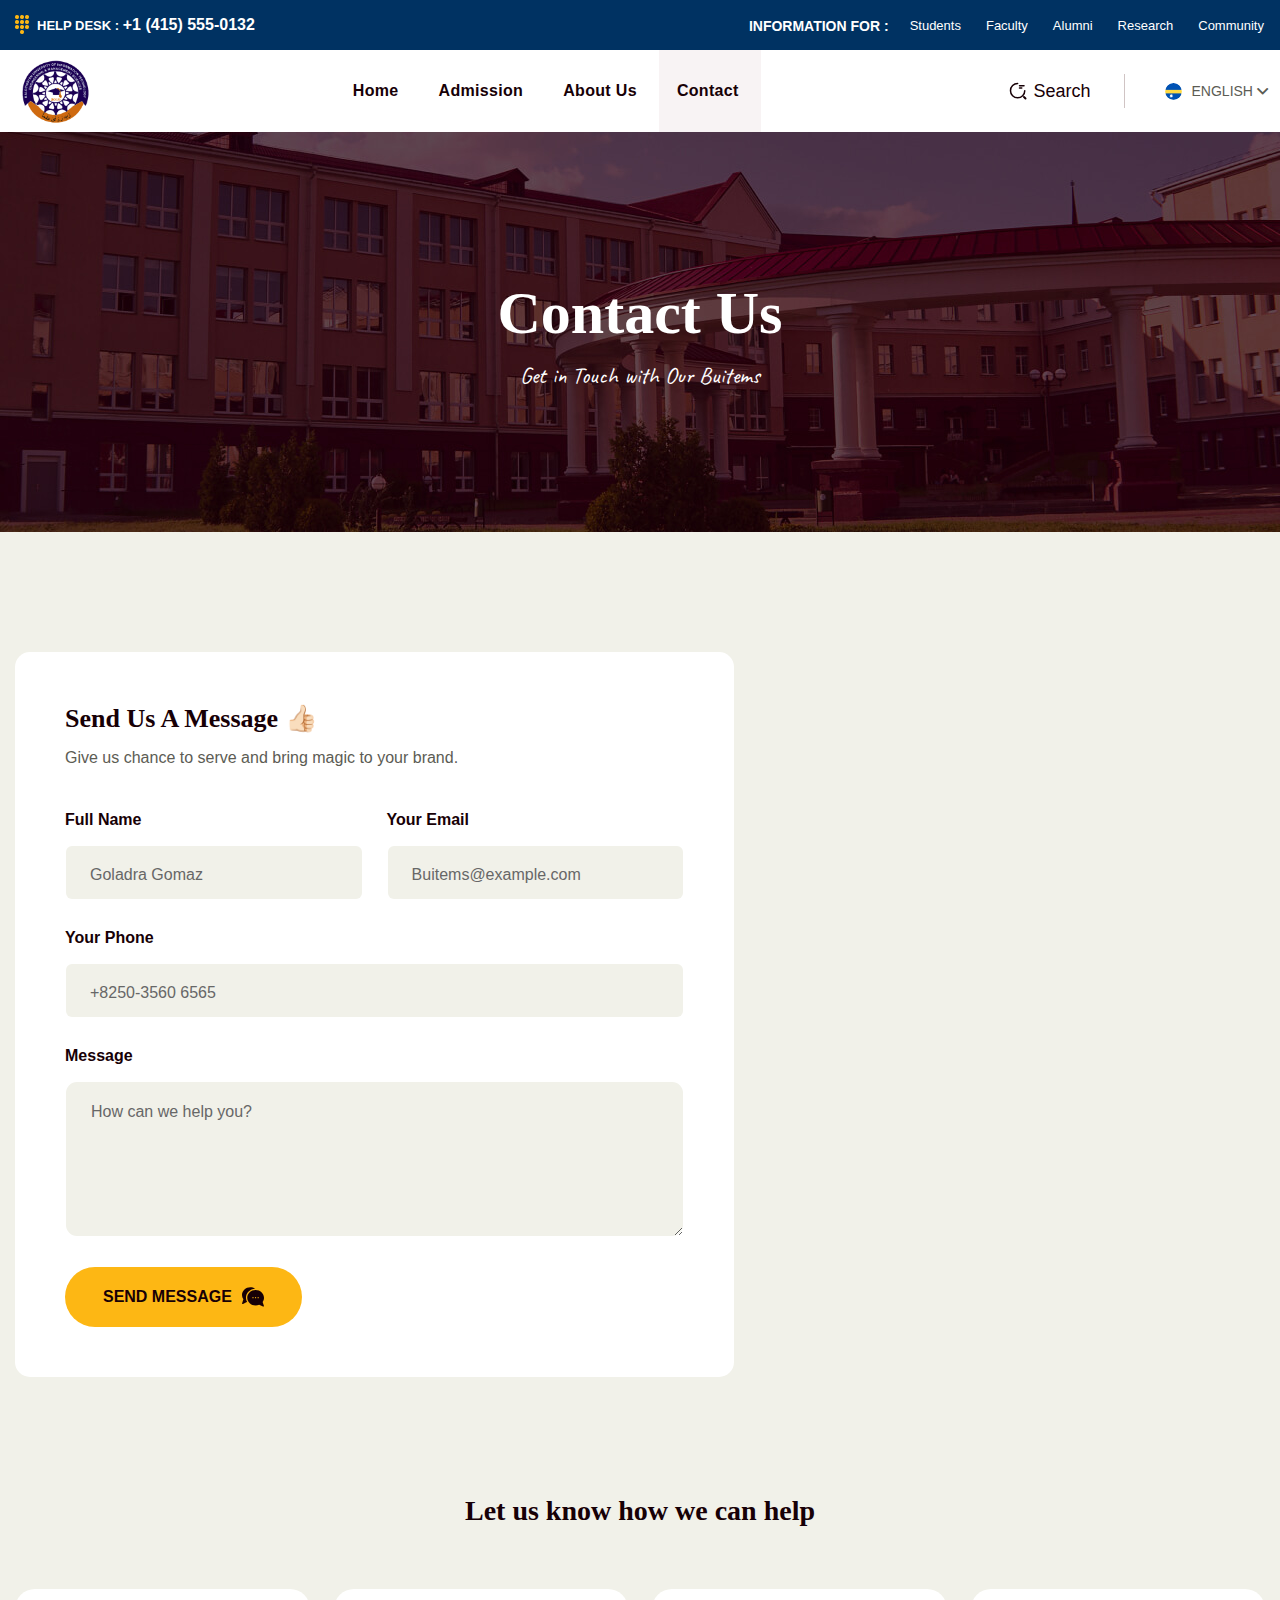
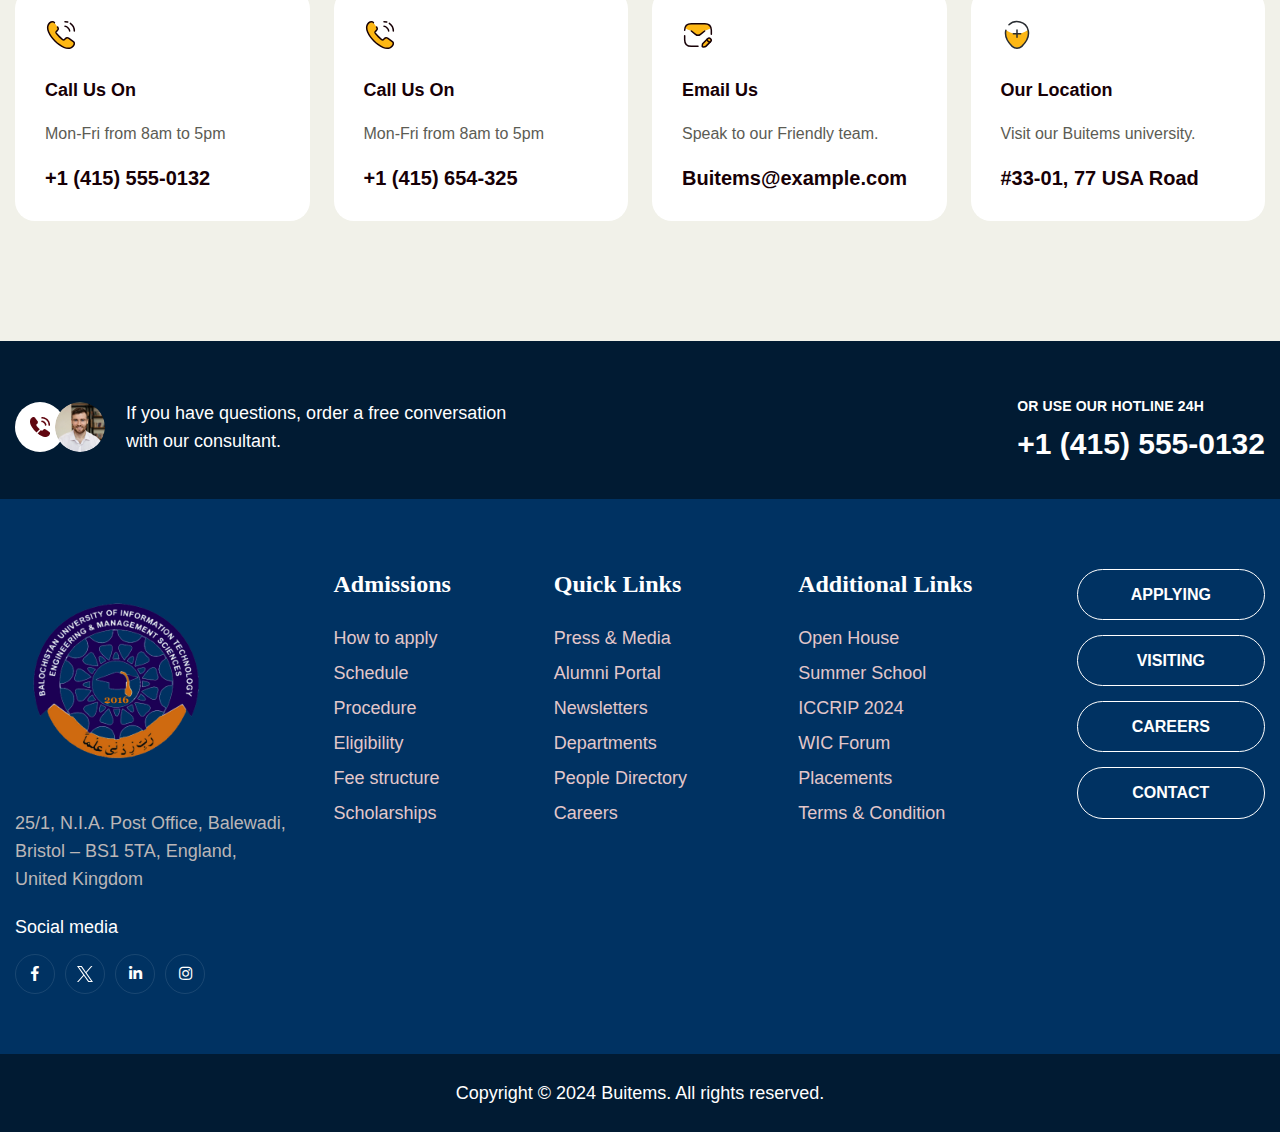
<file: contact.html>
<!doctype html>
<html lang="zxx">


<!-- Mirrored from html.xpressbuddy.com/Buitems/contact.html by HTTrack Website Copier/3.x [XR&CO'2014], Tue, 20 May 2025 15:56:17 GMT -->
<head>

    <!--========= Required meta tags =========-->
    <meta charset="utf-8">
    <meta http-equiv="x-ua-compatible" content="ie=edge">
    <meta name="description" content="">
    <meta name="viewport" content="width=device-width, initial-scale=1, shrink-to-fit=no">

    <title>Buitems - Contact</title>

    <link rel="shortcut icon" href="assets/img/logo/logo.png" type="images/x-icon"/>

    <!-- css include -->
    <link rel="stylesheet" href="assets/css/bootstrap.min.css">
    <link rel="stylesheet" href="assets/css/fontawesome.css">
    <link rel="stylesheet" href="assets/css/animate.css">
    <link rel="stylesheet" href="assets/css/swiper.min.css">
    <link rel="stylesheet" href="assets/css/odometer.css">
    <link rel="stylesheet" href="assets/css/magnific-popup.css">
    <link rel="stylesheet" href="assets/css/recoleta-font.css">
    <link rel="stylesheet" href="assets/css/nice-select.css">
    <link rel="stylesheet" href="assets/css/main.css">
</head>

<body>

<!-- backtotop - start -->
<div class="xb-backtotop">
    <a href="#" class="scroll">
        <i class="far fa-arrow-up"></i>
    </a>
</div>
<!-- backtotop - end -->

 <!-- Preloader - Start -->
 <div id="preloader">
  <div id="loader" class="loader">
      <div class="loader-container">
          <div class="loader-icon"><img src="assets/img/logo/logo.png" alt="preloader" ></div>
      </div>
  </div>              
</div>
<!-- Preloader - End -->

<div class="body_wrap">

    <!-- header start -->
    <header id="xb-header-area" class="header-area is-sticky">
      <div class="header-top_wrap">
        <div class="container">
          <div class="header-top ul_li_between">
            <div class="xb-help_desk">
              <img src="assets/img/icon/hero_top-icon.png" alt="">
              <p>Help Desk : <span>+1 (415) 555‑0132</span></p>
            </div>
            <div class="xb-info">
              <ul class="ul_li align-items-end">
                <li>Information For :</li>
                <li><a href="#!">Students</a></li>
                <li><a href="#!">Faculty</a></li>
                <li><a href="#!">Alumni</a></li>
                <li><a href="#!">Research</a></li>
                <li><a href="#!">Community</a></li>
              </ul>
            </div>
          </div>
        </div>
      </div>
      <div class="xb-header">
        <div class="container">
          <div class="header__wrap ul_li_between">
            <div class="header-logo">
              <a href="index.html"><img src="assets/img/logo/logo.png" alt="" width="80px"></a>
            </div>
            <div class="main-menu__wrap ul_li navbar navbar-expand-lg">
              <nav class="main-menu collapse navbar-collapse">
                <ul>
                  <li class="">
                    <a href="index.html">Home</a>
                   
                  </li>
                  <li>
                    <a href="admission.html">Admission</a>
                  </li>
                  
                  <li class="">
                    <a href="about.html">About Us</a>
                    
                  <li class="active">
                    <a href="contact.html">Contact</a>
                  </li>
                </ul>
              </nav>
              <div class="xb-header-wrap">
                <div class="xb-header-menu">
                  <div class="xb-header-menu-scroll">
                    <div class="xb-menu-close xb-hide-xl xb-close"></div>
                    <div class="xb-logo-mobile xb-hide-xl">
                      <a href="index.html" rel="home"><img src="assets/img/logo/logo.png" alt=""></a>
                    </div>
                    <div class="xb-header-mobile-search xb-hide-xl">
                      <form role="search" action="#">
                        <input type="text" placeholder="Search..." name="s" class="search-field">
                        <button class="search-submit" type="submit"><i class="far fa-search"></i></button>
                      </form>
                    </div>
                    <nav class="xb-header-nav">
                      <ul class="xb-menu-primary clearfix">
                          <li class="menu-item ">
                              <a href="index.html">Home</a>
                              
                          </li>
                          <li class="menu-item">
                              <a href="admission.html">Admission</a>
                          </li>
                          
                          <li class="menu-item ">
                              <a href="about.html">About Us</a>
                          <li class="menu-item">
                              <a href="contact.html">Contact</a>
                          </li>
                      </ul>
                  </nav>
                  </div>
                </div>
                <div class="xb-header-menu-backdrop"></div>
              </div>
            </div>
            <div class="header-right ul_li">
              <a class="header-search header-search-btn" href="javascript:void(0);">
                <svg width="18" height="18" viewBox="0 0 18 18" fill="none" xmlns="http://www.w3.org/2000/svg">
                  <path d="M10.5 3.75H15" stroke="#170006" stroke-width="1.5" stroke-linecap="round"
                    stroke-linejoin="round" />
                  <path d="M10.5 6H12.75" stroke="#170006" stroke-width="1.5" stroke-linecap="round"
                    stroke-linejoin="round" />
                  <path
                    d="M15.75 8.625C15.75 12.5625 12.5625 15.75 8.625 15.75C4.6875 15.75 1.5 12.5625 1.5 8.625C1.5 4.6875 4.6875 1.5 8.625 1.5"
                    stroke="#170006" stroke-width="1.5" stroke-linecap="round" stroke-linejoin="round" />
                  <path d="M16.5 16.5L15 15" stroke="#170006" stroke-width="2" stroke-linecap="round"
                    stroke-linejoin="round" />
                </svg>
                Search
              </a>
              <div class="language_dropdown dropdown">
                <button class="dropdown-toggle" type="button" data-toggle="dropdown" aria-haspopup="true"
                  aria-expanded="false">
                  <span class="flag">
                    <img src="assets/img/icon/flag.png" alt="USA">
                  </span>
                  <span class="name">English</span>
                </button>
                <div class="dropdown-menu">
                  <ul class="unordered_list_block">
                    <li class="dropdown-item">
                      <span class="flag">
                        <img src="assets/img/icon/flag_saudi_arabia.webp" alt="Saudi Arabia">
                      </span>
                      <span class="name">Arabic</span>
                    </li>
                    <li class="dropdown-item">
                      <span class="flag">
                        <img src="assets/img/icon/flag_bangladesh.webp" alt="Bangladesh">
                      </span>
                      <span class="name">Bangali</span>
                    </li>
                    <li class="dropdown-item">
                      <span class="flag">
                        <img src="assets/img/icon/flag_usa.webp" alt="USA">
                      </span>
                      <span class="name">English</span>
                    </li>
                    <li class="dropdown-item">
                      <span class="flag">
                        <img src="assets/img/icon/flag_portugal.webp" alt="Portugal">
                      </span>
                      <span class="name">Portuguese</span>
                    </li>
                  </ul>
                </div>
              </div>
            </div>
            <div class="header-bar-mobile side-menu d-lg-none">
              <a class="xb-nav-mobile" href="javascript:void(0);"><i class="fal fa-bars"></i></a>
            </div>
          </div>
        </div>
      </div>
    </header>
    <!-- header end -->
    
    <!-- header search start -->
    <div class="header-search-form-wrapper">
      <div class="xb-search-close xb-close"></div>
      <div class="header-search-container">
        <form role="search" class="search-form" action="#">
          <input type="search" class="search-field" placeholder="Search …" value="" name="s">
          <button type="submit" class="search-submit"><i class="far fa-search"></i></button>
        </form>
      </div>
    </div>
    <div class="body-overlay"></div>
    <!-- header search end -->

    <!-- main area start  -->
    <main>
       
        <!-- breadcrumb start -->
        <section class="breadcrumb bg_img ul_li" data-background="assets/img/bg/breadcrumb_bg.jpg">
            <div class="container">
                <div class="breadcrumb__content text-center">
                    <h2 class="breadcrumb__title">contact us</h2>
                    <p class="breadcrumb__desc">Get in Touch with Our Buitems</p>
                </div>
            </div>
        </section>
        <!-- breadcrumb end -->

        <!-- contact start -->
        <section class="contact_section section_space" data-bg-color="#F1F1E9">
          <div class="container">
            <div class="row justify-content-lg-between mt-none-30">
              <div class="col-lg-7 mt-30">
                <div class="contact_form mb-0">
                  <h3 class="title">send us a message 👍🏻</h3>
                  <p class="content">
                    Give us chance to serve and bring magic to your brand.
                  </p>
                  <div class="row">
                    <div class="col-md-6">
                      <div class="form-group">
                        <label class="input_title" for="input_name">Full Name
                        </label>
                        <input id="input_name" class="form-control" type="text" name="name" placeholder="Goladra Gomaz"
                          required>
                      </div>
                    </div>
                    <div class="col-md-6">
                      <div class="form-group">
                        <label class="input_title" for="input_email">Your Email
                        </label>
                        <input id="input_email" class="form-control" type="email" name="email"
                          placeholder="Buitems@example.com" required>
                      </div>
                    </div>
                    <div class="col-12">
                      <div class="form-group">
                        <label class="input_title" for="input_phone">Your Phone</label>
                        <input id="input_phone" class="form-control" type="tel" name="phone" placeholder="+8250-3560 6565">
                      </div>
                    </div>
                    <div class="col-12">
                      <div class="form-group">
                        <label class="input_title" for="input_textarea">Message</label>
                        <textarea id="input_textarea" class="form-control" name="message"
                          placeholder="How can we help you?"></textarea>
                      </div>
                      <button type="submit" class="thm-btn">Send Message
                        <span><svg width="22" height="22" viewBox="0 0 22 22" fill="none" xmlns="http://www.w3.org/2000/svg">
                          <path d="M13.0364 2.63798C11.6702 1.79536 10.0512 1.33203 8.37891 1.33203C3.82654 1.33203 0 4.72368 0 9.06641C0 10.589 0.473 12.0486 1.37148 13.3092L0.116359 17.2497C-0.0162422 17.6659 0.295539 18.0898 0.730598 18.0898C0.83007 18.0898 0.930188 18.0669 1.02257 18.0198L4.83957 16.0791C4.99413 16.1456 5.15062 16.2076 5.3087 16.265C4.42496 14.8857 3.95312 13.3023 3.95312 11.6445C3.95312 6.70755 8.10726 2.91208 13.0364 2.63798Z" fill="#170006"></path>
                          <path d="M20.6285 15.8873C21.527 14.6267 22 13.1671 22 11.6445C22 7.30022 18.1718 3.91016 13.6211 3.91016C9.06873 3.91016 5.24219 7.30181 5.24219 11.6445C5.24219 15.9888 9.07036 19.3789 13.6211 19.3789C14.8421 19.3789 16.0588 19.1301 17.1602 18.6571L20.9774 20.598C21.2091 20.7157 21.4889 20.6829 21.6869 20.5146C21.885 20.3463 21.9626 20.0755 21.8837 19.8278L20.6285 15.8873ZM11 12.2891C10.644 12.2891 10.3555 12.0005 10.3555 11.6445C10.3555 11.2886 10.644 11 11 11C11.356 11 11.6445 11.2886 11.6445 11.6445C11.6445 12.0005 11.356 12.2891 11 12.2891ZM13.5781 12.2891C13.2222 12.2891 12.9336 12.0005 12.9336 11.6445C12.9336 11.2886 13.2222 11 13.5781 11C13.9341 11 14.2227 11.2886 14.2227 11.6445C14.2227 12.0005 13.9341 12.2891 13.5781 12.2891ZM16.1562 12.2891C15.8003 12.2891 15.5117 12.0005 15.5117 11.6445C15.5117 11.2886 15.8003 11 16.1562 11C16.5122 11 16.8008 11.2886 16.8008 11.6445C16.8008 12.0005 16.5122 12.2891 16.1562 12.2891Z" fill="#170006"></path>
                        </svg></span>
                    </button>
                    </div>
                  </div>
                </div>
              </div>
              <div class="col-lg-5 mt-30">
                <div class="gmap_canvas ps-lg-5">
                  <iframe
                    src="https://maps.google.com/maps?q=2880%20Broadway,%20New%20York&amp;t=&amp;z=13&amp;ie=UTF8&amp;iwloc=&amp;output=embed"></iframe>
                </div>
              </div>
            </div>
            <div class="contact_info_box_inner pt-110">
              <h2 class="text-center">Let us know how we can help</h2>
            </div>
            <div class="contact_info_box row mt-none-30">
              <div class="col-lg-3 col-md-6 col-sm-6 mt-30">
                <div class="contact_iconbox">
                  <div class="iconbox_icon">
                    <img src="assets/img/icon/call-calling.svg" alt="Calling SVG Icon">
                  </div>
                  <div class="iconbox_content">
                    <h2 class="iconbox_title">Call Us On</h2>
                    <p>
                      Mon-Fri from 8am to 5pm
                    </p>
                    <h3>+1 (415) 555‑0132</h3>
                  </div>
                </div>
              </div>
              <div class="col-lg-3 col-md-6 col-sm-6 mt-30">
                <div class="contact_iconbox">
                  <div class="iconbox_icon">
                    <img src="assets/img/icon/call-calling.svg" alt="Calling SVG Icon">
                  </div>
                  <div class="iconbox_content">
                    <h2 class="iconbox_title">Call Us On</h2>
                    <p>
                      Mon-Fri from 8am to 5pm
                    </p>
                    <h3>+1 (415) 654‑325</h3>
                  </div>
                </div>
              </div>
              <div class="col-lg-3 col-md-6 col-sm-6 mt-30">
                <div class="contact_iconbox">
                  <div class="iconbox_icon">
                    <img src="assets/img/icon/sms-edit.svg" alt="SMS SVG Icon">
                  </div>
                  <div class="iconbox_content">
                    <h2 class="iconbox_title">Email Us</h2>
                    <p>
                      Speak to our Friendly team.
                    </p>
                    <h3>Buitems@example.com</h3>
                  </div>
                </div>
              </div>
              <div class="col-lg-3 col-md-6 col-sm-6 mt-30">
                <div class="contact_iconbox">
                  <div class="iconbox_icon">
                    <img src="assets/img/icon/location-add.svg" alt="Location SVG Icon">
                  </div>
                  <div class="iconbox_content">
                    <h2 class="iconbox_title">Our Location</h2>
                    <p>
                      Visit our Buitems university.
                    </p>
                    <h3>#33-01, 77 USA Road</h3>
                  </div>
                </div>
              </div>
            </div>
          </div>
        </section>
        <!-- contact end -->

    </main>
    <!-- main area end  -->
    
   <!-- footer strt -->
    <footer class="footer bg_img pos-rel pt-20" style="background-color: rgb(1, 27, 51);">
        <div class="xb-footer-wrap">
            <div class="container">
                <div class="footer-cta ul_li_between mb-35">
                    <div class="xb-item--holder ul_li mt-30">
                        <div class="xb-item--icon-avatar ul_li">
                            <span><img src="assets/img/icon/calling-icon01.png" alt=""></span>
                            <div class="xb-item--avatar">
                                <img src="assets/img/footer/footer-avatar.png" alt="">
                            </div>
                        </div>
                        <div class="xb-item--content">
                            If you have questions, order a free conversation <br> with our consultant.
                        </div>
                    </div>
                    <div class="xb-item--contact mt-30">
                        <span>or use our hotline 24h</span>
                        <h3>+1 (415) 555‑0132</h3>
                    </div>
                </div>
            </div>
            <div class="xb-footer-main pt-70 pb-60">
                <div class="container">
                    <div class="row mt-none-30">
                        <div class="col-xl-3 col-lg-4 col-md-6 mt-30">
                            <div class="footer-widget mt-10">
                                <div class="xb-item--logo mb-30"><a href="#!"><img src="assets/img/logo/logo.png" alt="" width="200px"></a></div>
                                <span class="xb-item--details">25/1, N.I.A. Post Office, Balewadi, <br> Bristol – BS1 5TA, England, <br> United Kingdom</span>
                                <div class="xb-item--meta mt-20">
                                    <span>Social media</span>
                                    <ul class="xb-item--social_link ul_li">
                                        <li><a href="#!"><i class="fab fa-facebook-f"></i></a></li>
                                        <li><a href="#!"><svg width="16" height="16" viewBox="0 0 16 16" fill="none" xmlns="http://www.w3.org/2000/svg">
                                            <path d="M9.52217 6.77491L15.4785 0H14.0671L8.89516 5.88256L4.76437 0H0L6.24656 8.89547L0 16H1.41155L6.87321 9.78782L11.2356 16H16L9.52183 6.77491H9.52217ZM7.58887 8.97384L6.95596 8.08805L1.92015 1.03974H4.0882L8.15216 6.72795L8.78507 7.61374L14.0677 15.0075H11.8997L7.58887 8.97418V8.97384Z" fill="white" />
                                          </svg></a></li>
                                        <li><a href="#!"><i class="fab fa-linkedin-in"></i></a></li>
                                        <li><a href="#!"><i class="fab fa-instagram"></i></a></li>
                                    </ul>
                                </div>
                            </div>
                        </div>
                        <div class="col-xl-2 col-lg-4 col-md-6 mt-30">
                            <div class="footer-widget">
                                <h3 class="xb-item--title">Admissions</h3>
                                <ul class="xb-item--links list-unstyled">
                                    <li><a href="#!">How to apply</a></li>
                                    <li><a href="#!">Schedule</a></li>
                                    <li><a href="#!">Procedure</a></li>
                                    <li><a href="#!">Eligibility</a></li>
                                    <li><a href="#!">Fee structure</a></li>
                                    <li><a href="#!">Scholarships</a></li>
                                </ul>
                            </div>
                        </div>
                        <div class="col-xl-2 col-lg-4 col-md-6 mt-30">
                            <div class="footer-widget chng-mr">
                                <h3 class="xb-item--title">Quick Links</h3>
                                <ul class="xb-item--links list-unstyled">
                                    <li><a href="#!">Press & Media</a></li>
                                    <li><a href="#!">Alumni Portal</a></li>
                                    <li><a href="#!">Newsletters</a></li>
                                    <li><a href="#!">Departments</a></li>
                                    <li><a href="#!">People Directory</a></li>
                                    <li><a href="#!">Careers</a></li>
                                </ul>
                            </div>
                        </div>
                        <div class="col-xl-3 col-lg-4 col-md-6 mt-30">
                            <div class="footer-widget change-mr">
                                <h3 class="xb-item--title">Additional Links</h3>
                                <ul class="xb-item--links list-unstyled">
                                    <li><a href="#!">Open House</a></li>
                                    <li><a href="#!">Summer School</a></li>
                                    <li><a href="#!">ICCRIP 2024</a></li>
                                    <li><a href="#!">WIC Forum</a></li>
                                    <li><a href="#!">Placements</a></li>
                                    <li><a href="#!">Terms & Condition</a></li>
                                </ul>
                            </div>
                        </div>
                        <div class="col-xl-2 col-lg-4 col-md-6 mt-30">
                            <div class="footer-widget">
                                <ul class="xb-item--links-btn list-unstyled">
                                    <li><a class="thm-btn" href="#!">applying</a></li>
                                    <li><a class="thm-btn" href="#!">visiting</a></li>
                                    <li><a class="thm-btn" href="#!">careers</a></li>
                                    <li><a class="thm-btn" href="#!">contact</a></li>
                                </ul>
                            </div>
                        </div>
                    </div>
                </div>
            </div>
            <div class="footer-bottom pb-25 pt-25" style="background-color: rgb(1, 27, 51);">
                <div class="copyright text-center">
                    <p>Copyright © 2024 <a href="index.html">Buitems</a>. All rights reserved.</p>
                </div>
            </div>
        </div>
    </footer>
    <!-- footer end -->

</div>

<!-- jquery include -->
<script src="assets/js/jquery-3.7.1.min.js"></script>
<script src="assets/js/bootstrap.bundle.min.js"></script>
<script src="assets/js/swiper.min.js"></script>
<script src="assets/js/wow.min.js"></script>
<script src="assets/js/appear.js"></script>
<script src="assets/js/odometer.min.js"></script>
<script src="assets/js/countdown.js"></script>
<script src="assets/js/imagesloaded.pkgd.min.js"></script>
<script src="assets/js/isotope.pkgd.min.js"></script>
<script src="assets/js/parallax-scroll.js"></script>
<script src="assets/js/jquery.nice-select.min.js"></script>
<script src="assets/js/jquery.magnific-popup.min.js"></script>
<script src="assets/js/main.js"></script>

</body>


<!-- Mirrored from html.xpressbuddy.com/Buitems/contact.html by HTTrack Website Copier/3.x [XR&CO'2014], Tue, 20 May 2025 15:56:18 GMT -->
</html>
</file>
<file: assets/css/odometer.css>
.xbo.xbo-auto-theme,
.xbo.xbo-theme-default {
	display: inline-block;
	vertical-align: middle;
	*vertical-align: auto;
	*zoom: 1;
	*display: inline;
	position: relative;
}
.xbo.xbo-auto-theme .xbo-digit,
.xbo.xbo-theme-default .xbo-digit {
	display: inline-block;
	vertical-align: middle;
	*vertical-align: auto;
	*zoom: 1;
	*display: inline;
	position: relative;
}
.xbo.xbo-auto-theme .xbo-digit .xbo-digit-spacer,
.xbo.xbo-theme-default .xbo-digit .xbo-digit-spacer {
	display: inline-block;
	vertical-align: middle;
	*vertical-align: auto;
	*zoom: 1;
	*display: inline;
	visibility: hidden;
}
.xbo.xbo-auto-theme .xbo-digit .xbo-digit-inner,
.xbo.xbo-theme-default .xbo-digit .xbo-digit-inner {
	text-align: left;
	display: block;
	position: absolute;
	top: 0;
	left: 0;
	right: 0;
	bottom: 0;
	overflow: hidden;
}
.xbo.xbo-auto-theme .xbo-digit .xbo-ribbon,
.xbo.xbo-theme-default .xbo-digit .xbo-ribbon {
	display: block;
}
.xbo.xbo-auto-theme .xbo-digit .xbo-ribbon-inner,
.xbo.xbo-theme-default .xbo-digit .xbo-ribbon-inner {
	display: block;
	backface-visibility: hidden;
	-webkit-backface-visibility: hidden;
}
.xbo.xbo-auto-theme .xbo-digit .xbo-value,
.xbo.xbo-theme-default .xbo-digit .xbo-value {
	display: block;
	transform: translateZ(0);
	-webkit-transform: translateZ(0);
}
.xbo.xbo-auto-theme
	.xbo-digit
	.xbo-value.xbo-last-value,
.xbo.xbo-theme-default
	.xbo-digit
	.xbo-value.xbo-last-value {
	position: absolute;
}
.xbo.xbo-auto-theme.xbo-animating-up .xbo-ribbon-inner,
.xbo.xbo-theme-default.xbo-animating-up .xbo-ribbon-inner {
	-webkit-transition: -webkit-transform 2s;
	-moz-transition: -moz-transform 2s;
	-ms-transition: -ms-transform 2s;
	-o-transition: -o-transform 2s;
	transition: transform 2s;
}
.xbo.xbo-auto-theme.xbo-animating-up.xbo-animating
	.xbo-ribbon-inner,
.xbo.xbo-theme-default.xbo-animating-up.xbo-animating
	.xbo-ribbon-inner {
	-webkit-transform: translateY(-100%);
	-moz-transform: translateY(-100%);
	-ms-transform: translateY(-100%);
	-o-transform: translateY(-100%);
	transform: translateY(-100%);
}
.xbo.xbo-auto-theme.xbo-animating-down .xbo-ribbon-inner,
.xbo.xbo-theme-default.xbo-animating-down
	.xbo-ribbon-inner {
	-webkit-transform: translateY(-100%);
	-moz-transform: translateY(-100%);
	-ms-transform: translateY(-100%);
	-o-transform: translateY(-100%);
	transform: translateY(-100%);
}
.xbo.xbo-auto-theme.xbo-animating-down.xbo-animating
	.xbo-ribbon-inner,
.xbo.xbo-theme-default.xbo-animating-down.xbo-animating
	.xbo-ribbon-inner {
	-webkit-transition: -webkit-transform 2s;
	-moz-transition: -moz-transform 2s;
	-ms-transition: -ms-transform 2s;
	-o-transition: -o-transform 2s;
	transition: transform 2s;
	-webkit-transform: translateY(0);
	-moz-transform: translateY(0);
	-ms-transform: translateY(0);
	-o-transform: translateY(0);
	transform: translateY(0);
}

.xbo.xbo-auto-theme,
.xbo.xbo-theme-default {
	line-height: 1.1em;
}
.xbo.xbo-auto-theme .xbo-value,
.xbo.xbo-theme-default .xbo-value {
	text-align: center;
}
</file>
<file: assets/css/recoleta-font.css>
@font-face {
    font-family: 'Recoleta';
    src: url('../fonts/Recoleta-Regular.woff2') format('woff2'),
    url('../fonts/Recoleta-Regular.woff') format('woff');
    font-weight: normal;
    font-style: normal;
}
@font-face {
    font-family: 'Recoleta';
    src: url('../fonts/Recoleta-Medium.woff2') format('woff2'),
    url('../fonts/Recoleta-Medium.woff') format('woff');
    font-weight: 500;
    font-style: normal;
}
@font-face {
    font-family: 'Recoleta';
    src: url('../fonts/Recoleta-SemiBold.woff2') format('woff2'),
    url('../fonts/Recoleta-SemiBold.woff') format('woff');
    font-weight: 600;
    font-style: normal;
}
@font-face {
    font-family: 'Recoleta';
    src: url('../fonts/Recoleta-Bold.woff2') format('woff2'),
    url('../fonts/Recoleta-Bold.woff') format('woff');
    font-weight: 700;
    font-style: normal;
}
</file>
<file: assets/css/nice-select.css>
.nice-select {
  -webkit-tap-highlight-color: transparent;
  background-color: #fff;
  border-radius: 5px;
  border: solid 1px #e8e8e8;
  box-sizing: border-box;
  clear: both;
  cursor: pointer;
  display: block;
  float: left;
  font-family: inherit;
  font-size: 14px;
  font-weight: normal;
  height: 42px;
  line-height: 40px;
  outline: none;
  padding-left: 18px;
  padding-right: 30px;
  position: relative;
  text-align: left !important;
  -webkit-transition: all 0.2s ease-in-out;
  transition: all 0.2s ease-in-out;
  -webkit-user-select: none;
     -moz-user-select: none;
      -ms-user-select: none;
          user-select: none;
  white-space: nowrap;
  width: auto; }
  .nice-select:hover {
    border-color: #dbdbdb; }
  .nice-select:active, .nice-select.open, .nice-select:focus {
    border-color: #999; }
  .nice-select:after {
    border-bottom: 2px solid #999;
    border-right: 2px solid #999;
    content: '';
    display: block;
    height: 5px;
    margin-top: -4px;
    pointer-events: none;
    position: absolute;
    right: 12px;
    top: 50%;
    -webkit-transform-origin: 66% 66%;
        -ms-transform-origin: 66% 66%;
            transform-origin: 66% 66%;
    -webkit-transform: rotate(45deg);
        -ms-transform: rotate(45deg);
            transform: rotate(45deg);
    -webkit-transition: all 0.15s ease-in-out;
    transition: all 0.15s ease-in-out;
    width: 5px; }
  .nice-select.open:after {
    -webkit-transform: rotate(-135deg);
        -ms-transform: rotate(-135deg);
            transform: rotate(-135deg); }
  .nice-select.open .list {
    opacity: 1;
    pointer-events: auto;
    -webkit-transform: scale(1) translateY(0);
        -ms-transform: scale(1) translateY(0);
            transform: scale(1) translateY(0); }
  .nice-select.disabled {
    border-color: #ededed;
    color: #999;
    pointer-events: none; }
    .nice-select.disabled:after {
      border-color: #cccccc; }
  .nice-select.wide {
    width: 100%; }
    .nice-select.wide .list {
      left: 0 !important;
      right: 0 !important; }
  .nice-select.right {
    float: right; }
    .nice-select.right .list {
      left: auto;
      right: 0; }
  .nice-select.small {
    font-size: 12px;
    height: 36px;
    line-height: 34px; }
    .nice-select.small:after {
      height: 4px;
      width: 4px; }
    .nice-select.small .option {
      line-height: 34px;
      min-height: 34px; }
  .nice-select .list {
    background-color: #fff;
    border-radius: 5px;
    box-shadow: 0 0 0 1px rgba(68, 68, 68, 0.11);
    box-sizing: border-box;
    margin-top: 4px;
    opacity: 0;
    overflow: hidden;
    padding: 0;
    pointer-events: none;
    position: absolute;
    top: 100%;
    left: 0;
    -webkit-transform-origin: 50% 0;
        -ms-transform-origin: 50% 0;
            transform-origin: 50% 0;
    -webkit-transform: scale(0.75) translateY(-21px);
        -ms-transform: scale(0.75) translateY(-21px);
            transform: scale(0.75) translateY(-21px);
    -webkit-transition: all 0.2s cubic-bezier(0.5, 0, 0, 1.25), opacity 0.15s ease-out;
    transition: all 0.2s cubic-bezier(0.5, 0, 0, 1.25), opacity 0.15s ease-out;
    z-index: 9; }
    .nice-select .list:hover .option:not(:hover) {
      background-color: transparent !important; }
  .nice-select .option {
    cursor: pointer;
    font-weight: 400;
    line-height: 40px;
    list-style: none;
    min-height: 40px;
    outline: none;
    padding-left: 18px;
    padding-right: 29px;
    text-align: left;
    -webkit-transition: all 0.2s;
    transition: all 0.2s; }
    .nice-select .option:hover, .nice-select .option.focus, .nice-select .option.selected.focus {
      background-color: #f6f6f6; }
    .nice-select .option.selected {
      font-weight: bold; }
    .nice-select .option.disabled {
      background-color: transparent;
      color: #999;
      cursor: default; }

.no-csspointerevents .nice-select .list {
  display: none; }

.no-csspointerevents .nice-select.open .list {
  display: block; }
</file>
<file: assets/css/main.css>
/*-----------------------------------------------------------------------------------

    Project Name: Edubost - University and College HTML Template
    Author: XpressBuddy -->> (https://themeforest.net/user/xpressbuddy)
    Support: support@xpressbuddy.com
    Description: University and College HTML Template
    Developer: Mohammad Wasim Mia -> contact@xpressbuddy.com
    Version: 1.0

-----------------------------------------------------------------------------------

    CSS INDEX
    ===================

	01. Theme default CSS
    02. header
    03. global
    04. hero
    05. feature
    06. about
    07. service
    08. team
    09. testimonial
    10. contact
    11. blog
    12. bramd
    13. pricing
    14. project
    15. cta
    16. fanfact
    17. marquee
    18. process
    19. banner
    20. portfolio
    21. accordion
    22. mission
    23. career
    24. shop
    25. breadcrumb
    26. sidebar
    27. backtotop
    28. sec-title
    29. search
    30. mobile-menu
    31. 404
    32. preloader
    

-----------------------------------------------------------------------------------*/
@import url("https://fonts.googleapis.com/css2?family=Caveat:wght@400..700&amp;family=DM+Sans:ital,opsz,wght@0,9..40,100..1000;1,9..40,100..1000&amp;family=Playfair+Display:ital,wght@0,400..900;1,400..900&amp;display=swap");
:root {
  --font-body: "DM Sans", sans-serif;
  --font-heading: "Playfair Display", serif;
  --font-caveat: "Caveat", cursive;
  --color-primary: #fdb714;
  --color-secondary:rgb(0 50 98);
  --color-heading: #170006;
  --color-violet:rgb(0 50 98);
  --color-default: #5c5c54;
  --color-default-two: #606056;
  --color-sec-bg: #f1f1e9;
  --color-gray: #bbb6b7;
  --color-pink: #ffeff1;
  --color-dark: #0F172A;
  --color-white: #fff;
  --color-black: #000;
  --color-body: #fff; }

/* reset css start */
:root {
  scroll-behavior: auto; }

html {
  scroll-behavior: smooth; }

body {
  padding: 0;
  margin: 0;
  font-weight: 500;
  position: relative;
  font-family: var(--font-body);
  font-size: 18px;
  line-height: 28px;
  color: var(--color-default);
  background-color: var(--color-body); }

img {
  max-width: 100%;
  height: auto; }

ul {
  margin: 0px;
  padding: 0px; }

button {
  cursor: pointer; }

*:focus {
  outline: none; }

button {
  border: none;
  -webkit-transition: 0.3s;
  -o-transition: 0.3s;
  transition: 0.3s; }

button:focus {
  outline: none; }

a {
  text-decoration: none;
  -webkit-transition: 0.3s;
  -o-transition: 0.3s;
  transition: 0.3s; }
  a:hover {
    color: currentColor; }

select {
  height: 55px;
  -webkit-appearance: none;
  -moz-appearance: none;
  appearance: none;
  background-image: url(../img/icon/select-arrow.html);
  background-position: calc(100% - 10px) 50%;
  background-repeat: no-repeat;
  padding-right: 20px;
  background-color: transparent;
  border: 0; }

input[type="text"], input[type="password"], input[type="email"], input[type="tel"], form select, textarea {
  width: 100%;
  height: 75px;
  border-radius: 0;
  background-color: #F3F4F5;
  padding: 24px 20px;
  border: 0;
  -webkit-transition: 0.3s;
  -o-transition: 0.3s;
  transition: 0.3s;
  color: var(--color-black);
  font-weight: 500; }
  input[type="text"]::-webkit-input-placeholder, input[type="password"]::-webkit-input-placeholder, input[type="email"]::-webkit-input-placeholder, input[type="tel"]::-webkit-input-placeholder, form select::-webkit-input-placeholder, textarea::-webkit-input-placeholder {
    color: #888686;
    opacity: 1; }
  input[type="text"]::-moz-placeholder, input[type="password"]::-moz-placeholder, input[type="email"]::-moz-placeholder, input[type="tel"]::-moz-placeholder, form select::-moz-placeholder, textarea::-moz-placeholder {
    color: #888686;
    opacity: 1; }
  input[type="text"]:-ms-input-placeholder, input[type="password"]:-ms-input-placeholder, input[type="email"]:-ms-input-placeholder, input[type="tel"]:-ms-input-placeholder, form select:-ms-input-placeholder, textarea:-ms-input-placeholder {
    color: #888686;
    opacity: 1; }
  input[type="text"]:-moz-placeholder, input[type="password"]:-moz-placeholder, input[type="email"]:-moz-placeholder, input[type="tel"]:-moz-placeholder, form select:-moz-placeholder, textarea:-moz-placeholder {
    color: #888686;
    opacity: 1; }

textarea {
  height: 100px; }

button {
  border: 0; }

table {
  width: 100%; }

p, li, span {
  margin-bottom: 0; }

/* reset css end */
/* global css start */
.nice-select {
  background-color: transparent;
  height: 75px;
  line-height: 73px;
  min-height: 70px;
  padding: 0 20px;
  width: 100%;
  padding: 0 46px;
  margin-bottom: 20px;
  background-color: #F3F4F5;
  border: 0;
  font-size: 16px; }
  .nice-select::after {
    border-bottom: 1.9px solid #B1B4BA;
    border-right: 1.9px solid #B1B4BA;
    height: 6px;
    right: 20px;
    width: 6px; }
  .nice-select .option:hover,
  .nice-select .option.focus,
  .nice-select .option.selected.focus {
    background-color: #F3F4F5; }
  .nice-select .list {
    width: 100%; }
    .nice-select .list li {
      margin-right: 0 !important; }
    .nice-select .list .option {
      color: var(--color-dark);
      font-weight: 500; }
      .nice-select .list .option.selected {
        font-weight: 600; }
      .nice-select .list .option.selected, .nice-select .list .option:hover {
        border: none !important; }

/* global css end */
.body_wrap {
  position: relative;
  overflow: hidden; }

.bg_img {
  background-position: center center;
  background-size: cover;
  background-repeat: no-repeat;
  width: 100%;
  height: 100%; }

.footer-bg {
  background-color: #04060A; }

.black-bg {
  background: var(--color-black); }

.gray-bg {
  background-color: var(--color-gray); }

.dark-bg {
  background-color: var(--color-dark); }

.clr-white {
  color: var(--color-white); }

.pos-rel {
  position: relative; }

.pos-absolute {
  position: absolute; }

.f-right {
  float: right; }

.border-effect a, .border-effect-2 a {
  display: inline !important;
  width: 100%;
  background-repeat: no-repeat;
  background-position-y: -2px;
  background-image: linear-gradient(transparent calc(100% - 2px), currentColor 1px);
  -webkit-transition: 0.6s cubic-bezier(0.215, 0.61, 0.355, 1);
  -o-transition: 0.6s cubic-bezier(0.215, 0.61, 0.355, 1);
  transition: 0.6s cubic-bezier(0.215, 0.61, 0.355, 1);
  background-size: 0 100%;
  -webkit-backface-visibility: hidden;
  backface-visibility: hidden; }
  .border-effect a:hover, .border-effect-2 a:hover {
    background-size: 100% 100%;
    color: inherit; }

.border-effect-2 a {
  background-image: linear-gradient(transparent calc(100% - 1px), currentColor 1px); }

.btn-video {
  width: 88px;
  height: 88px;
  border-radius: 50%;
  -webkit-border-radius: 50%;
  -moz-border-radius: 50%;
  -ms-border-radius: 50%;
  -o-border-radius: 50%;
  display: flex;
  align-items: center;
  justify-content: center;
  font-size: 22px;
  color: var(--color-secondary);
  position: relative;
  background-color: var(--color-white); }
  @media (max-width: 767px) {
    .btn-video {
      width: 70px;
      height: 70px;
      font-size: 18px; } }
  .btn-video:hover {
    color: var(--color-primary); }
  .btn-video::before {
    content: "";
    position: absolute;
    z-index: 0;
    left: 0;
    top: 0;
    display: block;
    width: 100%;
    height: 100%;
    background-color: var(--color-white);
    border-radius: 50%;
    animation: pulse-border 1500ms ease-out infinite;
    -webkit-animation: pulse-border 1500ms ease-out infinite;
    z-index: -2; }

.btn-video-center {
  position: absolute;
  top: 50%;
  left: 50%;
  -webkit-transform: translate(-50%, -50%);
  -ms-transform: translate(-50%, -50%);
  transform: translate(-50%, -50%); }

.border_effect a {
  display: inline !important;
  width: 100%;
  background-repeat: no-repeat;
  background-position-y: -2px;
  background-image: linear-gradient(transparent calc(100% - 2px), currentColor 1px);
  transition: 0.6s cubic-bezier(0.215, 0.61, 0.355, 1);
  background-size: 0 100%;
  -webkit-backface-visibility: hidden;
  backface-visibility: hidden; }
  .border_effect a:hover {
    background-size: 100% 100%;
    color: inherit; }

@media (max-width: 991px) {
  .tx-col-md-6 {
    width: 50%; } }
@media (max-width: 767px) {
  .tx-col-md-6 {
    width: 100%; } }

.xb-close {
  background: rgba(0, 0, 0, 0.04);
  border: 9px solid transparent;
  color: #777;
  width: 36px;
  height: 36px;
  display: inline-flex;
  justify-content: center;
  align-items: center;
  cursor: pointer;
  position: relative; }
  .xb-close::before, .xb-close::after {
    content: '';
    position: absolute;
    height: 2px;
    width: 100%;
    top: 50%;
    left: 0;
    margin-top: -1px;
    transform-origin: 50% 50%;
    -webkit-transition: all 0.25s cubic-bezier(0.645, 0.045, 0.355, 1);
    -khtml-transition: all 0.25s cubic-bezier(0.645, 0.045, 0.355, 1);
    -moz-transition: all 0.25s cubic-bezier(0.645, 0.045, 0.355, 1);
    -ms-transition: all 0.25s cubic-bezier(0.645, 0.045, 0.355, 1);
    -o-transition: all 0.25s cubic-bezier(0.645, 0.045, 0.355, 1);
    transition: all 0.25s cubic-bezier(0.645, 0.045, 0.355, 1);
    background-color: #1b1b1b; }
  .xb-close::before {
    -webkit-transform: rotate(45deg);
    -khtml-transform: rotate(45deg);
    -moz-transform: rotate(45deg);
    -ms-transform: rotate(45deg);
    -o-transform: rotate(45deg);
    transform: rotate(45deg); }
  .xb-close::after {
    -webkit-transform: rotate(-45deg);
    -khtml-transform: rotate(-45deg);
    -moz-transform: rotate(-45deg);
    -ms-transform: rotate(-45deg);
    -o-transform: rotate(-45deg);
    transform: rotate(-45deg); }
  .xb-close:hover::before, .xb-close:hover::after {
    -webkit-transform: rotate(0);
    -khtml-transform: rotate(0);
    -moz-transform: rotate(0);
    -ms-transform: rotate(0);
    -o-transform: rotate(0);
    transform: rotate(0); }

/* order & unorder list reset - start */
.ul_li, .ul_li_right, .ul_li_center, .ul_li_between {
  margin: 0px;
  padding: 0px;
  display: flex;
  flex-wrap: wrap;
  align-items: center; }

.ul_li > li, .ul_li_right > li, .ul_li_center > li, .ul_li_between > li {
  float: left;
  list-style: none;
  display: inline-block; }

.ul_li {
  justify-content: flex-start; }

.ul_li_center {
  justify-content: center; }

.ul_li_right {
  justify-content: flex-end; }

.ul_li_between {
  justify-content: space-between; }

.ul_li_block {
  margin: 0px;
  padding: 0px;
  display: block; }

.ul_li_block > li {
  display: block;
  list-style: none; }

.flex-1 {
  flex: 1; }

.color-black {
  color: var(--color-black); }

.pagination_wrap ul {
  display: flex;
  flex-wrap: wrap;
  justify-content: center;
  margin: -5px;
  list-style: none; }
  .pagination_wrap ul li {
    padding: 5px; }
    .pagination_wrap ul li a {
      height: 50px;
      width: 50px;
      display: flex;
      align-items: center;
      justify-content: center;
      font-size: 16px;
      font-weight: 600;
      color: #0F172A;
      background-color: var(--color-white);
      -webkit-transition: all 0.3s ease-out 0s;
      -o-transition: all 0.3s ease-out 0s;
      transition: all 0.3s ease-out 0s;
      z-index: 1;
      overflow: hidden;
      border-radius: 50%;
      -webkit-border-radius: 50%;
      -moz-border-radius: 50%;
      -ms-border-radius: 50%;
      -o-border-radius: 50%; }
      @media (max-width: 767px) {
        .pagination_wrap ul li a {
          height: 40px;
          width: 40px;
          font-size: 15px; } }
      .pagination_wrap ul li a.current_page, .pagination_wrap ul li a:hover {
        background-color: var(--color-primary); }

.mr-none-60 {
  margin-right: -60px; }

.ml-none-60 {
  margin-left: -60px; }

.pb-8 {
  padding-bottom: 8px; }

.xb-odm {
  overflow: hidden; }

/*--
    - Margin & Padding
-----------------------------------------*/
/*-- Margin Top --*/
.mt-none-5 {
  margin-top: -5px; }

.mt-none-10 {
  margin-top: -10px; }

.mt-none-15 {
  margin-top: -15px; }

.mt-none-20 {
  margin-top: -20px; }

.mt-none-25 {
  margin-top: -25px; }

.mt-none-30 {
  margin-top: -30px; }

.mt-none-35 {
  margin-top: -35px; }

.mt-none-40 {
  margin-top: -40px; }

.mt-none-45 {
  margin-top: -45px; }

.mt-none-50 {
  margin-top: -50px; }

.mt-none-55 {
  margin-top: -55px; }

.mt-none-60 {
  margin-top: -60px; }

.mt-none-65 {
  margin-top: -65px; }

.mt-none-70 {
  margin-top: -70px; }

.mt-none-75 {
  margin-top: -75px; }

.mt-none-80 {
  margin-top: -80px; }

.mt-none-85 {
  margin-top: -85px; }

.mt-none-90 {
  margin-top: -90px; }

.mt-none-95 {
  margin-top: -95px; }

.mt-none-100 {
  margin-top: -100px; }

/*-- Margin Top --*/
.mt-5 {
  margin-top: 5px; }

.mt-10 {
  margin-top: 10px; }

.mt-15 {
  margin-top: 15px; }

.mt-20 {
  margin-top: 20px; }

.mt-25 {
  margin-top: 25px; }

.mt-30 {
  margin-top: 30px; }

.mt-35 {
  margin-top: 35px; }

.mt-40 {
  margin-top: 40px; }

.mt-45 {
  margin-top: 45px; }

.mt-50 {
  margin-top: 50px; }

.mt-55 {
  margin-top: 55px; }

.mt-60 {
  margin-top: 60px; }

.mt-65 {
  margin-top: 65px; }

.mt-70 {
  margin-top: 70px; }

.mt-75 {
  margin-top: 75px; }

.mt-80 {
  margin-top: 80px; }

.mt-85 {
  margin-top: 85px; }

.mt-90 {
  margin-top: 90px; }

.mt-95 {
  margin-top: 95px; }

.mt-100 {
  margin-top: 100px; }

.mt-105 {
  margin-top: 105px; }

.mt-110 {
  margin-top: 110px; }

.mt-115 {
  margin-top: 115px; }

.mt-120 {
  margin-top: 120px; }

.mt-125 {
  margin-top: 125px; }

.mt-130 {
  margin-top: 130px; }

.mt-135 {
  margin-top: 135px; }

.mt-140 {
  margin-top: 140px; }

.mt-145 {
  margin-top: 145px; }

.mt-150 {
  margin-top: 150px; }

.mt-155 {
  margin-top: 155px; }

.mt-160 {
  margin-top: 160px; }

.mt-165 {
  margin-top: 165px; }

.mt-170 {
  margin-top: 170px; }

.mt-175 {
  margin-top: 175px; }

.mt-180 {
  margin-top: 180px; }

.mt-185 {
  margin-top: 185px; }

.mt-190 {
  margin-top: 190px; }

.mt-195 {
  margin-top: 195px; }

.mt-200 {
  margin-top: 200px; }

/*-- Margin Bottom --*/
.mb-5 {
  margin-bottom: 5px; }

.mb-10 {
  margin-bottom: 10px; }

.mb-15 {
  margin-bottom: 15px; }

.mb-20 {
  margin-bottom: 20px; }

.mb-25 {
  margin-bottom: 25px; }

.mb-30 {
  margin-bottom: 30px; }

.mb-35 {
  margin-bottom: 35px; }

.mb-40 {
  margin-bottom: 40px; }

.mb-45 {
  margin-bottom: 45px; }

.mb-50 {
  margin-bottom: 50px; }

.mb-55 {
  margin-bottom: 55px; }

.mb-60 {
  margin-bottom: 60px; }

.mb-65 {
  margin-bottom: 65px; }

.mb-70 {
  margin-bottom: 70px; }

.mb-75 {
  margin-bottom: 75px; }

.mb-80 {
  margin-bottom: 80px; }

.mb-85 {
  margin-bottom: 85px; }

.mb-90 {
  margin-bottom: 90px; }

.mb-95 {
  margin-bottom: 95px; }

.mb-100 {
  margin-bottom: 100px; }

.mb-105 {
  margin-bottom: 105px; }

.mb-110 {
  margin-bottom: 110px; }

.mb-115 {
  margin-bottom: 115px; }

.mb-120 {
  margin-bottom: 120px; }

.mb-125 {
  margin-bottom: 125px; }

.mb-130 {
  margin-bottom: 130px; }

.mb-135 {
  margin-bottom: 135px; }

.mb-140 {
  margin-bottom: 140px; }

.mb-145 {
  margin-bottom: 145px; }

.mb-150 {
  margin-bottom: 150px; }

.mb-155 {
  margin-bottom: 155px; }

.mb-160 {
  margin-bottom: 160px; }

.mb-165 {
  margin-bottom: 165px; }

.mb-170 {
  margin-bottom: 170px; }

.mb-175 {
  margin-bottom: 175px; }

.mb-180 {
  margin-bottom: 180px; }

.mb-185 {
  margin-bottom: 185px; }

.mb-190 {
  margin-bottom: 190px; }

.mb-195 {
  margin-bottom: 195px; }

.mb-200 {
  margin-bottom: 200px; }

/*-- Margin Left --*/
.ml-5 {
  margin-left: 5px; }

.ml-10 {
  margin-left: 10px; }

.ml-15 {
  margin-left: 15px; }

.ml-20 {
  margin-left: 20px; }

.ml-25 {
  margin-left: 25px; }

.ml-30 {
  margin-left: 30px; }

.ml-35 {
  margin-left: 35px; }

.ml-40 {
  margin-left: 40px; }

.ml-45 {
  margin-left: 45px; }

.ml-50 {
  margin-left: 50px; }

.ml-55 {
  margin-left: 55px; }

.ml-60 {
  margin-left: 60px; }

.ml-65 {
  margin-left: 65px; }

.ml-70 {
  margin-left: 70px; }

.ml-75 {
  margin-left: 75px; }

.ml-80 {
  margin-left: 80px; }

.ml-85 {
  margin-left: 85px; }

.ml-90 {
  margin-left: 90px; }

.ml-95 {
  margin-left: 95px; }

.ml-100 {
  margin-left: 100px; }

.ml-105 {
  margin-left: 105px; }

.ml-110 {
  margin-left: 110px; }

.ml-115 {
  margin-left: 115px; }

.ml-120 {
  margin-left: 120px; }

.ml-125 {
  margin-left: 125px; }

.ml-130 {
  margin-left: 130px; }

.ml-135 {
  margin-left: 135px; }

.ml-140 {
  margin-left: 140px; }

.ml-145 {
  margin-left: 145px; }

.ml-150 {
  margin-left: 150px; }

.ml-155 {
  margin-left: 155px; }

.ml-160 {
  margin-left: 160px; }

.ml-165 {
  margin-left: 165px; }

.ml-170 {
  margin-left: 170px; }

.ml-175 {
  margin-left: 175px; }

.ml-180 {
  margin-left: 180px; }

.ml-185 {
  margin-left: 185px; }

.ml-190 {
  margin-left: 190px; }

.ml-195 {
  margin-left: 195px; }

.ml-200 {
  margin-left: 200px; }

/*-- Margin Right --*/
.mr-5 {
  margin-right: 5px; }

.mr-10 {
  margin-right: 10px; }

.mr-15 {
  margin-right: 15px; }

.mr-20 {
  margin-right: 20px; }

.mr-25 {
  margin-right: 25px; }

.mr-30 {
  margin-right: 30px; }

.mr-35 {
  margin-right: 35px; }

.mr-40 {
  margin-right: 40px; }

.mr-45 {
  margin-right: 45px; }

.mr-50 {
  margin-right: 50px; }

.mr-55 {
  margin-right: 55px; }

.mr-60 {
  margin-right: 60px; }

.mr-65 {
  margin-right: 65px; }

.mr-70 {
  margin-right: 70px; }

.mr-75 {
  margin-right: 75px; }

.mr-80 {
  margin-right: 80px; }

.mr-85 {
  margin-right: 85px; }

.mr-90 {
  margin-right: 90px; }

.mr-95 {
  margin-right: 95px; }

.mr-100 {
  margin-right: 100px; }

.mr-105 {
  margin-right: 105px; }

.mr-110 {
  margin-right: 110px; }

.mr-115 {
  margin-right: 115px; }

.mr-120 {
  margin-right: 120px; }

.mr-125 {
  margin-right: 125px; }

.mr-130 {
  margin-right: 130px; }

.mr-135 {
  margin-right: 135px; }

.mr-140 {
  margin-right: 140px; }

.mr-145 {
  margin-right: 145px; }

.mr-150 {
  margin-right: 150px; }

.mr-155 {
  margin-right: 155px; }

.mr-160 {
  margin-right: 160px; }

.mr-165 {
  margin-right: 165px; }

.mr-170 {
  margin-right: 170px; }

.mr-175 {
  margin-right: 175px; }

.mr-180 {
  margin-right: 180px; }

.mr-185 {
  margin-right: 185px; }

.mr-190 {
  margin-right: 190px; }

.mr-195 {
  margin-right: 195px; }

.mr-200 {
  margin-right: 200px; }

/*-- Padding Top --*/
.pt-5 {
  padding-top: 5px; }

.pt-10 {
  padding-top: 10px; }

.pt-15 {
  padding-top: 15px; }

.pt-20 {
  padding-top: 20px; }

.pt-25 {
  padding-top: 25px; }

.pt-30 {
  padding-top: 30px; }

.pt-35 {
  padding-top: 35px; }

.pt-40 {
  padding-top: 40px; }

.pt-45 {
  padding-top: 45px; }

.pt-50 {
  padding-top: 50px; }

.pt-55 {
  padding-top: 55px; }

.pt-60 {
  padding-top: 60px; }

.pt-65 {
  padding-top: 65px; }

.pt-70 {
  padding-top: 70px; }

.pt-75 {
  padding-top: 75px; }

.pt-80 {
  padding-top: 80px; }

.pt-85 {
  padding-top: 85px; }

.pt-90 {
  padding-top: 90px; }

.pt-95 {
  padding-top: 95px; }

.pt-100 {
  padding-top: 100px; }

.pt-105 {
  padding-top: 105px; }

.pt-110 {
  padding-top: 110px; }

.pt-115 {
  padding-top: 115px; }

.pt-120 {
  padding-top: 120px; }

.pt-125 {
  padding-top: 125px; }

.pt-130 {
  padding-top: 130px; }

.pt-135 {
  padding-top: 135px; }

.pt-140 {
  padding-top: 140px; }

.pt-145 {
  padding-top: 145px; }

.pt-150 {
  padding-top: 150px; }

.pt-155 {
  padding-top: 155px; }

.pt-160 {
  padding-top: 160px; }

.pt-165 {
  padding-top: 165px; }

.pt-170 {
  padding-top: 170px; }

.pt-175 {
  padding-top: 175px; }

.pt-180 {
  padding-top: 180px; }

.pt-185 {
  padding-top: 185px; }

.pt-190 {
  padding-top: 190px; }

.pt-195 {
  padding-top: 195px; }

.pt-200 {
  padding-top: 200px; }

/*-- Padding Bottom --*/
.pb-5 {
  padding-bottom: 5px; }

.pb-10 {
  padding-bottom: 10px; }

.pb-15 {
  padding-bottom: 15px; }

.pb-20 {
  padding-bottom: 20px; }

.pb-25 {
  padding-bottom: 25px; }

.pb-30 {
  padding-bottom: 30px; }

.pb-35 {
  padding-bottom: 35px; }

.pb-40 {
  padding-bottom: 40px; }

.pb-45 {
  padding-bottom: 45px; }

.pb-50 {
  padding-bottom: 50px; }

.pb-55 {
  padding-bottom: 55px; }

.pb-60 {
  padding-bottom: 60px; }

.pb-65 {
  padding-bottom: 65px; }

.pb-70 {
  padding-bottom: 70px; }

.pb-75 {
  padding-bottom: 75px; }

.pb-80 {
  padding-bottom: 80px; }

.pb-85 {
  padding-bottom: 85px; }

.pb-90 {
  padding-bottom: 90px; }

.pb-95 {
  padding-bottom: 95px; }

.pb-100 {
  padding-bottom: 100px; }

.pb-105 {
  padding-bottom: 105px; }

.pb-110 {
  padding-bottom: 110px; }

.pb-115 {
  padding-bottom: 115px; }

.pb-120 {
  padding-bottom: 120px; }

.pb-125 {
  padding-bottom: 125px; }

.pb-130 {
  padding-bottom: 130px; }

.pb-135 {
  padding-bottom: 135px; }

.pb-140 {
  padding-bottom: 140px; }

.pb-145 {
  padding-bottom: 145px; }

.pb-150 {
  padding-bottom: 150px; }

.pb-155 {
  padding-bottom: 155px; }

.pb-160 {
  padding-bottom: 160px; }

.pb-165 {
  padding-bottom: 165px; }

.pb-170 {
  padding-bottom: 170px; }

.pb-175 {
  padding-bottom: 175px; }

.pb-180 {
  padding-bottom: 180px; }

.pb-185 {
  padding-bottom: 185px; }

.pb-190 {
  padding-bottom: 190px; }

.pb-195 {
  padding-bottom: 195px; }

.pb-200 {
  padding-bottom: 200px; }

/*-- Padding Left --*/
.pl-5 {
  padding-left: 5px; }

.pl-10 {
  padding-left: 10px; }

.pl-15 {
  padding-left: 15px; }

.pl-20 {
  padding-left: 20px; }

.pl-25 {
  padding-left: 25px; }

.pl-30 {
  padding-left: 30px; }

.pl-35 {
  padding-left: 35px; }

.pl-40 {
  padding-left: 40px; }

.pl-45 {
  padding-left: 45px; }

.pl-50 {
  padding-left: 50px; }

.pl-55 {
  padding-left: 55px; }

.pl-60 {
  padding-left: 60px; }

.pl-65 {
  padding-left: 65px; }

.pl-70 {
  padding-left: 70px; }

.pl-75 {
  padding-left: 75px; }

.pl-80 {
  padding-left: 80px; }

.pl-85 {
  padding-left: 85px; }

.pl-90 {
  padding-left: 90px; }

.pl-95 {
  padding-left: 95px; }

.pl-100 {
  padding-left: 100px; }

.pl-105 {
  padding-left: 105px; }

.pl-110 {
  padding-left: 110px; }

.pl-115 {
  padding-left: 115px; }

.pl-120 {
  padding-left: 120px; }

.pl-125 {
  padding-left: 125px; }

.pl-130 {
  padding-left: 130px; }

.pl-135 {
  padding-left: 135px; }

.pl-140 {
  padding-left: 140px; }

.pl-145 {
  padding-left: 145px; }

.pl-150 {
  padding-left: 150px; }

.pl-155 {
  padding-left: 155px; }

.pl-160 {
  padding-left: 160px; }

.pl-165 {
  padding-left: 165px; }

.pl-170 {
  padding-left: 170px; }

.pl-175 {
  padding-left: 175px; }

.pl-180 {
  padding-left: 180px; }

.pl-185 {
  padding-left: 185px; }

.pl-190 {
  padding-left: 190px; }

.pl-195 {
  padding-left: 195px; }

.pl-200 {
  padding-left: 200px; }

/*-- Padding Right --*/
.pr-5 {
  padding-right: 5px; }

.pr-10 {
  padding-right: 10px; }

.pr-15 {
  padding-right: 15px; }

.pr-20 {
  padding-right: 20px; }

.pr-25 {
  padding-right: 25px; }

.pr-30 {
  padding-right: 30px; }

.pr-35 {
  padding-right: 35px; }

.pr-40 {
  padding-right: 40px; }

.pr-45 {
  padding-right: 45px; }

.pr-50 {
  padding-right: 50px; }

.pr-55 {
  padding-right: 55px; }

.pr-60 {
  padding-right: 60px; }

.pr-65 {
  padding-right: 65px; }

.pr-70 {
  padding-right: 70px; }

.pr-75 {
  padding-right: 75px; }

.pr-80 {
  padding-right: 80px; }

.pr-85 {
  padding-right: 85px; }

.pr-90 {
  padding-right: 90px; }

.pr-95 {
  padding-right: 95px; }

.pr-100 {
  padding-right: 100px; }

.pr-105 {
  padding-right: 105px; }

.pr-110 {
  padding-right: 110px; }

.pr-115 {
  padding-right: 115px; }

.pr-120 {
  padding-right: 120px; }

.pr-125 {
  padding-right: 125px; }

.pr-130 {
  padding-right: 130px; }

.pr-135 {
  padding-right: 135px; }

.pr-140 {
  padding-right: 140px; }

.pr-145 {
  padding-right: 145px; }

.pr-150 {
  padding-right: 150px; }

.pr-155 {
  padding-right: 155px; }

.pr-160 {
  padding-right: 160px; }

.pr-165 {
  padding-right: 165px; }

.pr-170 {
  padding-right: 170px; }

.pr-175 {
  padding-right: 175px; }

.pr-180 {
  padding-right: 180px; }

.pr-185 {
  padding-right: 185px; }

.pr-190 {
  padding-right: 190px; }

.pr-195 {
  padding-right: 195px; }

.pr-200 {
  padding-right: 200px; }

/* typography css start */
h1, h2, h3, h4, h5, h6 {
  margin: 0;
  line-height: 1.3;
  color: var(--color-heading);
  font-weight: 600;
  font-family: var(--font-heading); }

h2 {
  font-size: 32px; }

h3 {
  font-size: 22px; }

h4 {
  font-size: 20px; }

h5 {
  font-size: 18px; }

h6 {
  font-size: 16px; }

/* typography css end */
@-webkit-keyframes jump {
  0% {
    -webkit-transform: translate3d(0, 0, 0);
    transform: translate3d(0, 0, 0); }
  40% {
    -webkit-transform: translate3d(0, 50%, 0);
    transform: translate3d(0, 50%, 0); }
  100% {
    -webkit-transform: translate3d(0, 0, 0);
    transform: translate3d(0, 0, 0); } }
@keyframes jump {
  0% {
    -webkit-transform: translate3d(0, 0, 0);
    transform: translate3d(0, 0, 0); }
  40% {
    -webkit-transform: translate3d(0, 50%, 0);
    transform: translate3d(0, 50%, 0); }
  100% {
    -webkit-transform: translate3d(0, 0, 0);
    transform: translate3d(0, 0, 0); } }
@-webkit-keyframes rotated {
  0% {
    -webkit-transform: rotate(0);
    transform: rotate(0); }
  100% {
    -webkit-transform: rotate(360deg);
    transform: rotate(360deg); } }
@keyframes rotated {
  0% {
    -webkit-transform: rotate(0);
    transform: rotate(0); }
  100% {
    -webkit-transform: rotate(360deg);
    transform: rotate(360deg); } }
@-webkit-keyframes rotatedHalf {
  0% {
    -webkit-transform: rotate(0);
    transform: rotate(0); }
  50% {
    -webkit-transform: rotate(90deg);
    transform: rotate(90deg); }
  100% {
    -webkit-transform: rotate(0);
    transform: rotate(0); } }
@keyframes rotatedHalf {
  0% {
    -webkit-transform: rotate(0);
    transform: rotate(0); }
  50% {
    -webkit-transform: rotate(90deg);
    transform: rotate(90deg); }
  100% {
    -webkit-transform: rotate(0);
    transform: rotate(0); } }
@-webkit-keyframes rotatedHalfTwo {
  0% {
    -webkit-transform: rotate(-90deg);
    transform: rotate(-90deg); }
  100% {
    -webkit-transform: rotate(90deg);
    transform: rotate(90deg); } }
@keyframes rotatedHalfTwo {
  0% {
    -webkit-transform: rotate(-90deg);
    transform: rotate(-90deg); }
  100% {
    -webkit-transform: rotate(90deg);
    transform: rotate(90deg); } }
@-webkit-keyframes scale-upOne {
  0% {
    -webkit-transform: scale(1);
    transform: scale(1); }
  100% {
    -webkit-transform: scale(0.2);
    transform: scale(0.2); } }
@keyframes scale-upOne {
  0% {
    -webkit-transform: scale(1);
    transform: scale(1); }
  100% {
    -webkit-transform: scale(0.2);
    transform: scale(0.2); } }
@-webkit-keyframes scale-right {
  0% {
    -webkit-transform: translateX(-50%);
    transform: translateX(-50%); }
  50% {
    -webkit-transform: translateX(50%);
    transform: translateX(50%); }
  100% {
    -webkit-transform: translateX(-50%);
    transform: translateX(-50%); } }
@keyframes scale-right {
  0% {
    -webkit-transform: translateX(-50%);
    transform: translateX(-50%); }
  50% {
    -webkit-transform: translateX(50%);
    transform: translateX(50%); }
  100% {
    -webkit-transform: translateX(-50%);
    transform: translateX(-50%); } }
@-webkit-keyframes fade-in {
  0% {
    opacity: 0.7; }
  40% {
    opacity: 1; }
  100% {
    opacity: 0.7; } }
@keyframes fade-in {
  0% {
    opacity: 0.7; }
  40% {
    opacity: 1; }
  100% {
    opacity: 0.7; } }
@keyframes hvr-ripple-out {
  0% {
    top: 0;
    right: 0;
    bottom: 0;
    left: 0; }
  100% {
    top: -6px;
    right: -6px;
    bottom: -6px;
    left: -6px; } }
@keyframes hvr-ripple-out-two {
  0% {
    top: 0;
    right: 0;
    bottom: 0;
    left: 0; }
  100% {
    top: -18px;
    right: -18px;
    bottom: -18px;
    left: -18px;
    opacity: 0; } }
@-webkit-keyframes scale-up-one {
  0% {
    -webkit-transform: scale(1);
    transform: scale(1); }
  40% {
    -webkit-transform: scale(0.5);
    transform: scale(0.5); }
  100% {
    -webkit-transform: scale(1);
    transform: scale(1); } }
@keyframes scale-up-one {
  0% {
    -webkit-transform: scale(1);
    transform: scale(1); }
  40% {
    -webkit-transform: scale(0.5);
    transform: scale(0.5); }
  100% {
    -webkit-transform: scale(1);
    transform: scale(1); } }
@-webkit-keyframes scale-up-two {
  0% {
    -webkit-transform: scale(0.5);
    transform: scale(0.5); }
  40% {
    -webkit-transform: scale(0.8);
    transform: scale(0.8); }
  100% {
    -webkit-transform: scale(0.5);
    transform: scale(0.5); } }
@keyframes scale-up-two {
  0% {
    -webkit-transform: scale(0.5);
    transform: scale(0.5); }
  40% {
    -webkit-transform: scale(0.8);
    transform: scale(0.8); }
  100% {
    -webkit-transform: scale(0.5);
    transform: scale(0.5); } }
@-webkit-keyframes scale-up-three {
  0% {
    -webkit-transform: scale(0.7);
    transform: scale(0.7); }
  40% {
    -webkit-transform: scale(0.4);
    transform: scale(0.4); }
  100% {
    -webkit-transform: scale(0.7);
    transform: scale(0.7); } }
@keyframes scale-up-three {
  0% {
    -webkit-transform: scale(0.7);
    transform: scale(0.7); }
  40% {
    -webkit-transform: scale(0.4);
    transform: scale(0.4); }
  100% {
    -webkit-transform: scale(0.7);
    transform: scale(0.7); } }
@keyframes animationFramesOne {
  0% {
    transform: translate(0px, 0px) rotate(0deg);
    -webkit-transform: translate(0px, 0px) rotate(0deg);
    -moz-transform: translate(0px, 0px) rotate(0deg);
    -ms-transform: translate(0px, 0px) rotate(0deg);
    -o-transform: translate(0px, 0px) rotate(0deg); }
  20% {
    transform: translate(73px, -1px) rotate(36deg);
    -webkit-transform: translate(73px, -1px) rotate(36deg);
    -moz-transform: translate(73px, -1px) rotate(36deg);
    -ms-transform: translate(73px, -1px) rotate(36deg);
    -o-transform: translate(73px, -1px) rotate(36deg); }
  40% {
    transform: translate(141px, -20px) rotate(72deg);
    -webkit-transform: translate(141px, -20px) rotate(72deg);
    -moz-transform: translate(141px, -20px) rotate(72deg);
    -ms-transform: translate(141px, -20px) rotate(72deg);
    -o-transform: translate(141px, -20px) rotate(72deg); }
  60% {
    transform: translate(83px, -60px) rotate(108deg);
    -webkit-transform: translate(83px, -60px) rotate(108deg);
    -moz-transform: translate(83px, -60px) rotate(108deg);
    -ms-transform: translate(83px, -60px) rotate(108deg);
    -o-transform: translate(83px, -60px) rotate(108deg); }
  80% {
    transform: translate(-40px, 72px) rotate(144deg);
    -webkit-transform: translate(-40px, 72px) rotate(144deg);
    -moz-transform: translate(-40px, 72px) rotate(144deg);
    -ms-transform: translate(-40px, 72px) rotate(144deg);
    -o-transform: translate(-40px, 72px) rotate(144deg); }
  100% {
    transform: translate(0px, 0px) rotate(0deg);
    -webkit-transform: translate(0px, 0px) rotate(0deg);
    -moz-transform: translate(0px, 0px) rotate(0deg);
    -ms-transform: translate(0px, 0px) rotate(0deg);
    -o-transform: translate(0px, 0px) rotate(0deg); } }
@-webkit-keyframes animationFramesOne {
  0% {
    -webkit-transform: translate(0px, 0px) rotate(0deg); }
  20% {
    -webkit-transform: translate(73px, -1px) rotate(36deg); }
  40% {
    -webkit-transform: translate(141px, 72px) rotate(72deg); }
  60% {
    -webkit-transform: translate(83px, 122px) rotate(108deg); }
  80% {
    -webkit-transform: translate(-40px, 72px) rotate(144deg); }
  100% {
    -webkit-transform: translate(0px, 0px) rotate(0deg); } }
@keyframes animationFramesTwo {
  0% {
    transform: translate(0px, 0px) rotate(0deg) scale(1); }
  20% {
    transform: translate(73px, -1px) rotate(36deg) scale(0.9); }
  40% {
    transform: translate(141px, 72px) rotate(72deg) scale(1); }
  60% {
    transform: translate(83px, 122px) rotate(108deg) scale(1.2); }
  80% {
    transform: translate(-40px, 72px) rotate(144deg) scale(1.1); }
  100% {
    transform: translate(0px, 0px) rotate(0deg) scale(1); } }
@-webkit-keyframes animationFramesTwo {
  0% {
    -webkit-transform: translate(0px, 0px) rotate(0deg) scale(1); }
  20% {
    -webkit-transform: translate(73px, -1px) rotate(36deg) scale(0.9); }
  40% {
    -webkit-transform: translate(141px, 72px) rotate(72deg) scale(1); }
  60% {
    -webkit-transform: translate(83px, 122px) rotate(108deg) scale(1.2); }
  80% {
    -webkit-transform: translate(-40px, 72px) rotate(144deg) scale(1.1); }
  100% {
    -webkit-transform: translate(0px, 0px) rotate(0deg) scale(1); } }
@keyframes animationFramesThree {
  0% {
    transform: translate(165px, -30px);
    -webkit-transform: translate(165px, -30px);
    -moz-transform: translate(165px, -30px);
    -ms-transform: translate(165px, -30px);
    -o-transform: translate(165px, -30px); }
  100% {
    transform: translate(-60px, 80px);
    -webkit-transform: translate(-60px, 80px);
    -moz-transform: translate(-60px, 80px);
    -ms-transform: translate(-60px, 80px);
    -o-transform: translate(-60px, 80px); } }
@-webkit-keyframes animationFramesThree {
  0% {
    transform: translate(165px, -30px);
    -webkit-transform: translate(165px, -30px);
    -moz-transform: translate(165px, -30px);
    -ms-transform: translate(165px, -30px);
    -o-transform: translate(165px, -30px); }
  100% {
    transform: translate(-60px, 80px);
    -webkit-transform: translate(-60px, 80px);
    -moz-transform: translate(-60px, 80px);
    -ms-transform: translate(-60px, 80px);
    -o-transform: translate(-60px, 80px); } }
@keyframes animationFramesFour {
  0% {
    transform: translate(0px, 60px) rotate(0deg);
    -webkit-transform: translate(0px, 60px) rotate(0deg);
    -moz-transform: translate(0px, 60px) rotate(0deg);
    -ms-transform: translate(0px, 60px) rotate(0deg);
    -o-transform: translate(0px, 60px) rotate(0deg); }
  100% {
    transform: translate(-100px, -100px) rotate(180deg);
    -webkit-transform: translate(-100px, -100px) rotate(180deg);
    -moz-transform: translate(-100px, -100px) rotate(180deg);
    -ms-transform: translate(-100px, -100px) rotate(180deg);
    -o-transform: translate(-100px, -100px) rotate(180deg); } }
@-webkit-keyframes animationFramesFour {
  0% {
    transform: translate(0px, 60px) rotate(0deg);
    -webkit-transform: translate(0px, 60px) rotate(0deg);
    -moz-transform: translate(0px, 60px) rotate(0deg);
    -ms-transform: translate(0px, 60px) rotate(0deg);
    -o-transform: translate(0px, 60px) rotate(0deg); }
  100% {
    transform: translate(-100px, -100px) rotate(180deg);
    -webkit-transform: translate(-100px, -100px) rotate(180deg);
    -moz-transform: translate(-100px, -100px) rotate(180deg);
    -ms-transform: translate(-100px, -100px) rotate(180deg);
    -o-transform: translate(-100px, -100px) rotate(180deg); } }
@keyframes animationFramesFive {
  0% {
    transform: translate(0, 0) rotate(0deg);
    -webkit-transform: translate(0, 0) rotate(0deg);
    -moz-transform: translate(0, 0) rotate(0deg);
    -ms-transform: translate(0, 0) rotate(0deg);
    -o-transform: translate(0, 0) rotate(0deg); }
  21% {
    transform: translate(4px, -20px) rotate(38deg);
    -webkit-transform: translate(4px, -20px) rotate(38deg);
    -moz-transform: translate(4px, -20px) rotate(38deg);
    -ms-transform: translate(4px, -20px) rotate(38deg);
    -o-transform: translate(4px, -20px) rotate(38deg); }
  41% {
    transform: translate(-50px, -60px) rotate(74deg);
    -webkit-transform: translate(-50px, -60px) rotate(74deg);
    -moz-transform: translate(-50px, -60px) rotate(74deg);
    -ms-transform: translate(-50px, -60px) rotate(74deg);
    -o-transform: translate(-50px, -60px) rotate(74deg); }
  60% {
    transform: translate(-20px, -30px) rotate(108deg);
    -webkit-transform: translate(-20px, -30px) rotate(108deg);
    -moz-transform: translate(-20px, -30px) rotate(108deg);
    -ms-transform: translate(-20px, -30px) rotate(108deg);
    -o-transform: translate(-20px, -30px) rotate(108deg); }
  80% {
    transform: translate(-195px, -49px) rotate(144deg);
    -webkit-transform: translate(-195px, -49px) rotate(144deg);
    -moz-transform: translate(-195px, -49px) rotate(144deg);
    -ms-transform: translate(-195px, -49px) rotate(144deg);
    -o-transform: translate(-195px, -49px) rotate(144deg); }
  100% {
    transform: translate(-1px, 0px) rotate(180deg);
    -webkit-transform: translate(-1px, 0px) rotate(180deg);
    -moz-transform: translate(-1px, 0px) rotate(180deg);
    -ms-transform: translate(-1px, 0px) rotate(180deg);
    -o-transform: translate(-1px, 0px) rotate(180deg); } }
@-webkit-keyframes animationFramesFive {
  0% {
    transform: translate(0, 0) rotate(0deg);
    -webkit-transform: translate(0, 0) rotate(0deg);
    -moz-transform: translate(0, 0) rotate(0deg);
    -ms-transform: translate(0, 0) rotate(0deg);
    -o-transform: translate(0, 0) rotate(0deg); }
  21% {
    transform: translate(4px, -20px) rotate(38deg);
    -webkit-transform: translate(4px, -20px) rotate(38deg);
    -moz-transform: translate(4px, -20px) rotate(38deg);
    -ms-transform: translate(4px, -20px) rotate(38deg);
    -o-transform: translate(4px, -20px) rotate(38deg); }
  41% {
    transform: translate(-50px, -60px) rotate(74deg);
    -webkit-transform: translate(-50px, -60px) rotate(74deg);
    -moz-transform: translate(-50px, -60px) rotate(74deg);
    -ms-transform: translate(-50px, -60px) rotate(74deg);
    -o-transform: translate(-50px, -60px) rotate(74deg); }
  60% {
    transform: translate(-20px, -30px) rotate(108deg);
    -webkit-transform: translate(-20px, -30px) rotate(108deg);
    -moz-transform: translate(-20px, -30px) rotate(108deg);
    -ms-transform: translate(-20px, -30px) rotate(108deg);
    -o-transform: translate(-20px, -30px) rotate(108deg); }
  80% {
    transform: translate(-195px, -49px) rotate(144deg);
    -webkit-transform: translate(-195px, -49px) rotate(144deg);
    -moz-transform: translate(-195px, -49px) rotate(144deg);
    -ms-transform: translate(-195px, -49px) rotate(144deg);
    -o-transform: translate(-195px, -49px) rotate(144deg); }
  100% {
    transform: translate(-1px, 0px) rotate(180deg);
    -webkit-transform: translate(-1px, 0px) rotate(180deg);
    -moz-transform: translate(-1px, 0px) rotate(180deg);
    -ms-transform: translate(-1px, 0px) rotate(180deg);
    -o-transform: translate(-1px, 0px) rotate(180deg); } }
@keyframes spin {
  0% {
    transform: rotate(0deg); }
  100% {
    transform: rotate(360deg); } }
@-webkit-keyframes zoominup {
  0% {
    transform: scale(1.2); }
  50% {
    transform: scale(1); }
  100% {
    transform: scale(1.2); } }
@-webkit-keyframes updown {
  0% {
    transform: translateY(-10px);
    -webkit-transform: translateY(-10px);
    -moz-transform: translateY(-10px);
    -ms-transform: translateY(-10px);
    -o-transform: translateY(-10px); }
  50% {
    transform: translateY(-5px);
    -webkit-transform: translateY(-5px);
    -moz-transform: translateY(-5px);
    -ms-transform: translateY(-5px);
    -o-transform: translateY(-5px); }
  100% {
    transform: translateY(-10px);
    -webkit-transform: translateY(-10px);
    -moz-transform: translateY(-10px);
    -ms-transform: translateY(-10px);
    -o-transform: translateY(-10px); } }
@-webkit-keyframes updown-2 {
  0% {
    transform: translateY(-15px);
    -webkit-transform: translateY(-15px);
    -moz-transform: translateY(-15px);
    -ms-transform: translateY(-15px);
    -o-transform: translateY(-15px); }
  50% {
    transform: translateY(-5px);
    -webkit-transform: translateY(-5px);
    -moz-transform: translateY(-5px);
    -ms-transform: translateY(-5px);
    -o-transform: translateY(-5px); }
  100% {
    transform: translateY(-15px);
    -webkit-transform: translateY(-15px);
    -moz-transform: translateY(-15px);
    -ms-transform: translateY(-15px);
    -o-transform: translateY(-15px); } }
@keyframes ltr {
  0% {
    width: 0; }
  15% {
    width: 95%; }
  85% {
    opacity: 1; }
  90% {
    width: 95%;
    opacity: 0; }
  to {
    width: 0;
    opacity: 0; } }
/*circleAnimation*/
@-webkit-keyframes circleAnimation {
  0%,
    100% {
    border-radius: 42% 58% 70% 30% / 45% 45% 55% 55%;
    -webkit-transform: translate3d(0, 0, 0) rotateZ(0.01deg);
    transform: translate3d(0, 0, 0) rotateZ(0.01deg); }
  34% {
    border-radius: 70% 30% 46% 54% / 30% 29% 71% 70%;
    -webkit-transform: translate3d(0, 5px, 0) rotateZ(0.01deg);
    transform: translate3d(0, 5px, 0) rotateZ(0.01deg); }
  50% {
    -webkit-transform: translate3d(0, 0, 0) rotateZ(0.01deg);
    transform: translate3d(0, 0, 0) rotateZ(0.01deg); }
  67% {
    border-radius: 100% 60% 60% 100% / 100% 100% 60% 60%;
    -webkit-transform: translate3d(0, -3px, 0) rotateZ(0.01deg);
    transform: translate3d(0, -3px, 0) rotateZ(0.01deg); } }
@-webkit-keyframes icon-bounce {
  0%, 100%, 20%, 50%, 80% {
    -webkit-transform: translateY(0);
    transform: translateY(0); }
  40% {
    -webkit-transform: translateY(-10px);
    transform: translateY(-10px); }
  60% {
    -webkit-transform: translateY(-5px);
    transform: translateY(-5px); } }
@keyframes icon-bounce {
  0%, 100%, 20%, 50%, 80% {
    -webkit-transform: translateY(0);
    transform: translateY(0); }
  40% {
    -webkit-transform: translateY(-10px);
    transform: translateY(-10px); }
  60% {
    -webkit-transform: translateY(-5px);
    transform: translateY(-5px); } }
@keyframes lr-animation {
  0% {
    -webkit-transform: translateX(40px);
    -ms-transform: translateX(40px);
    transform: translateX(40px); }
  100% {
    -webkit-transform: translateX(0);
    -ms-transform: translateX(0);
    transform: translateX(0); } }
@keyframes tb-animation {
  0% {
    -webkit-transform: translateY(30px);
    -ms-transform: translateY(30px);
    transform: translateY(30px); }
  100% {
    -webkit-transform: translateY(0);
    -ms-transform: translateY(0);
    transform: translateY(0); } }
@keyframes xb_up_down {
  0% {
    transform: translateY(0); }
  100% {
    transform: translateY(-20px); } }
.slide-up-down {
  animation: xb_up_down 1s ease infinite alternate; }

@keyframes xb_ltr {
  0% {
    transform: translateY(0); }
  100% {
    transform: translateX(-20px); } }
.slide-ltr {
  animation: xb_ltr 1s ease infinite alternate; }

@-webkit-keyframes spin {
  0% {
    transform: rotate(0deg); }
  100% {
    transform: rotate(360deg); } }
@keyframes spin {
  0% {
    transform: rotate(0deg); }
  100% {
    transform: rotate(360deg); } }
@-webkit-keyframes zoom {
  0% {
    -webkit-transform: scale(1);
    -ms-transform: scale(1);
    transform: scale(1); }
  50% {
    -webkit-transform: scale(1.05);
    -ms-transform: scale(1.05);
    transform: scale(1.05); }
  100% {
    -webkit-transform: scale(1.1);
    -ms-transform: scale(1.1);
    transform: scale(1.1); } }
@keyframes zoom {
  0% {
    -webkit-transform: scale(1.1);
    -ms-transform: scale(1.1);
    transform: scale(1.1); }
  50% {
    -webkit-transform: scale(1.05);
    -ms-transform: scale(1.05);
    transform: scale(1.05); }
  100% {
    -webkit-transform: scale(1);
    -ms-transform: scale(1);
    transform: scale(1); } }
@-webkit-keyframes shake {
  0% {
    -webkit-transform: rotate(7deg);
    -ms-transform: rotate(7deg);
    transform: rotate(7deg); }
  50% {
    -webkit-transform: rotate(0deg);
    -ms-transform: rotate(0deg);
    transform: rotate(0deg); }
  100% {
    -webkit-transform: rotate(7deg);
    -ms-transform: rotate(7deg);
    transform: rotate(7deg); } }
@keyframes shake {
  0% {
    -webkit-transform: rotate(7deg);
    -ms-transform: rotate(7deg);
    transform: rotate(7deg); }
  50% {
    -webkit-transform: rotate(0deg);
    -ms-transform: rotate(0deg);
    transform: rotate(0deg); }
  100% {
    -webkit-transform: rotate(7deg);
    -ms-transform: rotate(7deg);
    transform: rotate(7deg); } }
@-webkit-keyframes down {
  0% {
    -webkit-transform: translateY(5px);
    -ms-transform: translateY(5px);
    transform: translateY(5px); }
  50% {
    -webkit-transform: translateY(0px);
    -ms-transform: translateY(0px);
    transform: translateY(0px); }
  100% {
    -webkit-transform: translateY(5px);
    -ms-transform: translateY(5px);
    transform: translateY(5px); } }
@keyframes down {
  0% {
    -webkit-transform: translateY(5px);
    -ms-transform: translateY(5px);
    transform: translateY(5px); }
  50% {
    -webkit-transform: translateY(0px);
    -ms-transform: translateY(0px);
    transform: translateY(0px); }
  100% {
    -webkit-transform: translateY(5px);
    -ms-transform: translateY(5px);
    transform: translateY(5px); } }
@keyframes outer-ripple {
  0% {
    transform: scale(1);
    filter: alpha(opacity=50);
    opacity: 0.5;
    -webkit-transform: scale(1);
    -moz-transform: scale(1);
    -ms-transform: scale(1);
    -o-transform: scale(1);
    -webkit-filter: alpha(opacity=50); }
  80% {
    transform: scale(1.5);
    filter: alpha(opacity=0);
    opacity: 0;
    -webkit-transform: scale(1.5);
    -moz-transform: scale(1.5);
    -ms-transform: scale(1.5);
    -o-transform: scale(1.5); }
  100% {
    transform: scale(2.5);
    filter: alpha(opacity=0);
    opacity: 0;
    -webkit-transform: scale(2.5);
    -moz-transform: scale(2.5);
    -ms-transform: scale(2.5);
    -o-transform: scale(2.5); } }
@-webkit-keyframes outer-ripple {
  0% {
    transform: scale(1);
    filter: alpha(opacity=50);
    opacity: 0.5;
    -webkit-transform: scale(1);
    -moz-transform: scale(1);
    -ms-transform: scale(1);
    -o-transform: scale(1); }
  80% {
    transform: scale(2.5);
    filter: alpha(opacity=0);
    opacity: 0;
    -webkit-transform: scale(2.5);
    -moz-transform: scale(2.5);
    -ms-transform: scale(2.5);
    -o-transform: scale(2.5); }
  100% {
    transform: scale(3.5);
    filter: alpha(opacity=0);
    opacity: 0;
    -webkit-transform: scale(3.5);
    -moz-transform: scale(3.5);
    -ms-transform: scale(3.5);
    -o-transform: scale(3.5); } }
@-moz-keyframes outer-ripple {
  0% {
    transform: scale(1);
    filter: alpha(opacity=50);
    opacity: 0.5;
    -webkit-transform: scale(1);
    -moz-transform: scale(1);
    -ms-transform: scale(1);
    -o-transform: scale(1); }
  80% {
    transform: scale(2.5);
    filter: alpha(opacity=0);
    opacity: 0;
    -webkit-transform: scale(2.5);
    -moz-transform: scale(2.5);
    -ms-transform: scale(2.5);
    -o-transform: scale(2.5); }
  100% {
    transform: scale(3.5);
    filter: alpha(opacity=0);
    opacity: 0;
    -webkit-transform: scale(3.5);
    -moz-transform: scale(3.5);
    -ms-transform: scale(3.5);
    -o-transform: scale(3.5); } }
@keyframes blink {
  from, to {
    opacity: 0; }
  50% {
    opacity: 1; } }
@-moz-keyframes blink {
  from, to {
    opacity: 0; }
  50% {
    opacity: 1; } }
@-webkit-keyframes blink {
  from, to {
    opacity: 0; }
  50% {
    opacity: 1; } }
@-ms-keyframes blink {
  from, to {
    opacity: 0; }
  50% {
    opacity: 1; } }
@-o-keyframes blink {
  from, to {
    opacity: 0; }
  50% {
    opacity: 1; } }
@keyframes pulse-border {
  0% {
    transform: scale(1);
    opacity: 0.67; }
  100% {
    transform: scale(1.8);
    opacity: 0; } }
@-webkit-keyframes pulse-border {
  0% {
    transform: scale(1);
    opacity: 0.67; }
  100% {
    transform: scale(1.8);
    opacity: 0; } }
@keyframes pulse-border-big {
  0% {
    transform: scale(1);
    opacity: 0.67; }
  100% {
    transform: scale(3);
    opacity: 0; } }
@-webkit-keyframes pulse-border-big {
  0% {
    transform: scale(1);
    opacity: 0.67; }
  100% {
    transform: scale(3);
    opacity: 0; } }
@-webkit-keyframes tada {
  0% {
    -webkit-transform: scale(1);
    transform: scale(1); }
  10%,
  20% {
    -webkit-transform: scale(0.9) rotate(-5deg);
    transform: scale(0.9) rotate(-5deg); }
  50%,
  50%,
  70%,
  90% {
    -webkit-transform: scale(1.1) rotate(5deg);
    transform: scale(1.1) rotate(5deg); }
  40%,
  60%,
  80% {
    -webkit-transform: scale(1.1) rotate(-5deg);
    transform: scale(1.1) rotate(-5deg); }
  100% {
    -webkit-transform: scale(1) rotate(0);
    transform: scale(1) rotate(0); } }
@keyframes tada {
  0% {
    -webkit-transform: scale(1);
    -ms-transform: scale(1);
    transform: scale(1); }
  10%,
  20% {
    -webkit-transform: scale(0.9) rotate(-5deg);
    -ms-transform: scale(0.9) rotate(-5deg);
    transform: scale(0.9) rotate(-5deg); }
  50%,
  50%,
  70%,
  90% {
    -webkit-transform: scale(1.1) rotate(5deg);
    -ms-transform: scale(1.1) rotate(5deg);
    transform: scale(1.1) rotate(5deg); }
  40%,
  60%,
  80% {
    -webkit-transform: scale(1.1) rotate(-5deg);
    -ms-transform: scale(1.1) rotate(-5deg);
    transform: scale(1.1) rotate(-5deg); }
  100% {
    -webkit-transform: scale(1) rotate(0);
    -ms-transform: scale(1) rotate(0);
    transform: scale(1) rotate(0); } }
.wow.skewIn.animated {
  -webkit-animation-name: xbSkewIn;
  animation-name: xbSkewIn;
  -webkit-animation-fill-mode: both;
  animation-fill-mode: both;
  -webkit-animation-duration: .7s;
  animation-duration: .7s;
  -webkit-animation-timing-function: cubic-bezier(0.67, 0.04, 0.3, 0.91);
  animation-timing-function: cubic-bezier(0.67, 0.04, 0.3, 0.91);
  will-change: transform;
  -webkit-backface-visibility: hidden;
  backface-visibility: hidden; }

@-webkit-keyframes xbSkewIn {
  0% {
    -webkit-clip-path: inset(0 100% 0 0);
    clip-path: inset(0 100% 0 0);
    -webkit-transform: translateX(20px);
    transform: translateX(20px); }
  100% {
    -webkit-clip-path: inset(0 0 0 0);
    clip-path: inset(0 0 0 0);
    -webkit-transform: translateX(0);
    transform: translateX(0); } }
@keyframes xbSkewIn {
  0% {
    -webkit-clip-path: inset(0 100% 0 0);
    clip-path: inset(0 100% 0 0);
    -webkit-transform: translateX(20px);
    transform: translateX(20px); }
  100% {
    -webkit-clip-path: inset(0 0 0 0);
    clip-path: inset(0 0 0 0);
    -webkit-transform: translateX(0);
    transform: translateX(0); } }
.skewInImg {
  clip-path: polygon(0% 0%, 0% 0%, 0% 100%, 0% 100%);
  display: inline-block;
  position: relative;
  overflow: hidden;
  transition: 1.3s cubic-bezier(0.5, 0.5, 0, 1); }
  .skewInImg img {
    transform-origin: 50% 50%;
    transition: 1.3s cubic-bezier(0.5, 0.5, 0, 1);
    max-width: 100%;
    height: auto;
    transform: scale(1.5) translate(100px, 0px); }
  .skewInImg.animated {
    clip-path: polygon(0% 0%, 100% 0%, 100% 100%, 0% 100%); }
    .skewInImg.animated img {
      transform: scale(1) translate(0px, 0px); }

[data-aos=fade-up] {
  transform: translateY(50px); }

[data-aos=fade-down] {
  transform: translateY(-50px); }

[data-aos=fade-right] {
  transform: translate(-50px); }

[data-aos=fade-left] {
  transform: translate(50px); }

[data-aos=fade-up-right] {
  transform: translate(-50px, 50px); }

[data-aos=fade-up-left] {
  transform: translate(50px, 50px); }

[data-aos=fade-down-right] {
  transform: translate(-50px, -50px); }

[data-aos=fade-down-left] {
  transform: translate(50px, -50px); }

[data-aos][data-aos][data-aos-easing=ease],
body[data-aos-easing=ease] [data-aos] {
  transition-timing-function: cubic-bezier(0.18, 0.57, 0.25, 0.97); }

@-webkit-keyframes xb-danceTop {
  16% {
    -webkit-transform: skew(-14deg);
    transform: skew(-14deg); }
  33% {
    -webkit-transform: skew(12deg);
    transform: skew(12deg); }
  49% {
    -webkit-transform: skew(-8deg);
    transform: skew(-8deg); }
  66% {
    -webkit-transform: skew(6deg);
    transform: skew(6deg); }
  83% {
    -webkit-transform: skew(-4deg);
    transform: skew(-4deg); } }
@keyframes xb-danceTop {
  16% {
    -webkit-transform: skew(-14deg);
    transform: skew(-14deg); }
  33% {
    -webkit-transform: skew(12deg);
    transform: skew(12deg); }
  49% {
    -webkit-transform: skew(-8deg);
    transform: skew(-8deg); }
  66% {
    -webkit-transform: skew(6deg);
    transform: skew(6deg); }
  83% {
    -webkit-transform: skew(-4deg);
    transform: skew(-4deg); } }
@keyframes xbzoominzoomup {
  0% {
    transform: scale(0.8); }
  50% {
    transform: scale(1.2); }
  100% {
    transform: scale(0.8); } }
.marquee-first {
  -webkit-animation: marquee 25s linear infinite;
  animation: marquee 30s linear infinite; }

@-webkit-keyframes marquee {
  from {
    -webkit-transform: translateY(-50%);
    transform: translateY(-50%); }
  to {
    -webkit-transform: translateY(0);
    transform: translateY(0); } }
@keyframes marquee {
  from {
    -webkit-transform: translateY(-50%);
    transform: translateY(-50%); }
  to {
    -webkit-transform: translateY(0);
    transform: translateY(0); } }
.marquee-2 {
  -webkit-animation: marquee2 25s linear infinite;
  animation: marquee2 25s linear infinite; }

@-webkit-keyframes marquee2 {
  from {
    -webkit-transform: translateY(0);
    transform: translateY(0); }
  to {
    -webkit-transform: translateY(-50%);
    transform: translateY(-50%); } }
@keyframes marquee2 {
  from {
    -webkit-transform: translateY(0);
    transform: translateY(0); }
  to {
    -webkit-transform: translateY(-50%);
    transform: translateY(-50%); } }
/*--
    - Overlay
------------------------------------------*/
[data-overlay] {
  position: relative;
  background-size: cover;
  background-repeat: no-repeat;
  background-position: center center; }
  [data-overlay]::before {
    position: absolute;
    left: 0;
    top: 0;
    right: 0;
    bottom: 0;
    content: "";
    width: 100%;
    height: 100%; }

/*-- Overlay Color --*/
[data-overlay="light"]::before {
  background-color: var(--color-white); }

[data-overlay="dark"]::before {
  background-color: var(--color-black); }

/*-- Overlay Opacity --*/
[data-opacity="1"]::before {
  opacity: 0.1; }

[data-opacity="2"]::before {
  opacity: 0.2; }

[data-opacity="3"]::before {
  opacity: 0.3; }

[data-opacity="4"]::before {
  opacity: 0.4; }

[data-opacity="5"]::before {
  opacity: 0.5; }

[data-opacity="6"]::before {
  opacity: 0.6; }

[data-opacity="7"]::before {
  opacity: 0.7; }

[data-opacity="8"]::before {
  opacity: 0.8; }

[data-opacity="9"]::before {
  opacity: 0.9; }

.header-top_wrap {
  background: var(--color-secondary); }

.header-top {
  background: var(--color-violet);
  padding-left: 15px;
  margin-left: -15px;
  margin-right: -15px;
  padding-right: 5px; }
  @media (max-width: 767px) {
    .header-top {
      padding-top: 10px;
      padding-bottom: 10px; } }
  .header-top p {
    font-weight: 600;
    font-size: 13px;
    line-height: 30px;
    text-transform: uppercase;
    display: inline-block;
    margin-left: 3px;
    color: var(--color-white); }
    .header-top p span {
      font-weight: 700;
      font-size: 16px; }
  .header-top .xb-info ul li {
    margin-left: 3px;
    padding: 10px 0;
    color: var(--color-white); }
    @media (max-width: 767px) {
      .header-top .xb-info ul li {
        padding: 0; } }
    .header-top .xb-info ul li:nth-child(1) {
      text-transform: uppercase;
      font-size: 14px;
      font-weight: 600;
      margin-left: 0;
      margin-right: 7px; }
    .header-top .xb-info ul li a {
      color: currentColor;
      font-size: 13px;
      padding: 4px 11px;
      -webkit-transition: 0.4s;
      -o-transition: 0.4s;
      transition: 0.4s; }
      .header-top .xb-info ul li a:hover {
        border-radius: 2px;
        background: #60060f; }

@media (max-width: 991px) {
  .header-area .xb-header {
    padding: 15px 0; } }

.header-right {
  margin-right: -9px; }
  @media (max-width: 1199px) {
    .header-right {
      display: none; } }
  .header-right .xb-search {
    margin-right: 40px; }
  .header-right .xb-language {
    color: var(--color-heading); }
    .header-right .xb-language select {
      font-size: 16px;
      font-weight: 500;
      padding-right: 4px;
      cursor: pointer;
      background-image: url(../img/icon/angle-down.svg);
      padding-right: 32px; }

.header-search {
  margin-right: 34px;
  padding-right: 34px;
  color: #170006;
  display: flex;
  align-items: center;
  gap: 6px;
  position: relative; }
  .header-search::before {
    position: absolute;
    top: 50%;
    -webkit-transform: translateY(-50%);
    -ms-transform: translateY(-50%);
    transform: translateY(-50%);
    right: 0;
    width: 1px;
    height: 34px;
    background-color: #D0C4C4;
    content: ""; }

.header-style-two .header-right .menu-btn {
  font-weight: 500;
  color: var(--color-white);
  background: var(--color-violet);
  border-radius: 40px;
  padding: 7px 24px;
  display: flex;
  align-items: center;
  gap: 6px; }
.header-style-two .main-menu ul li:hover > a,
.header-style-two .main-menu ul li.active > a {
  background: none; }
.header-style-two .main-menu ul li {
  margin-right: 10px; }
  @media (max-width: 1199px) {
    .header-style-two .main-menu ul li {
      margin-right: 0; } }
  .header-style-two .main-menu ul li a {
    padding: 26px 10px; }
    .header-style-two .main-menu ul li a:hover {
      background: none; }
  .header-style-two .main-menu ul li.menu-item-has-children a::after {
    height: 30px;
    width: 30px;
    background: #eceef0;
    border-radius: 50px;
    -webkit-border-radius: 50px;
    -moz-border-radius: 50px;
    -ms-border-radius: 50px;
    -o-border-radius: 50px;
    padding: 0;
    display: inline-flex;
    justify-content: center;
    align-items: center;
    transform: translateY(0px);
    -webkit-transition: 0.3s;
    -o-transition: 0.3s;
    transition: 0.3s; }
  .header-style-two .main-menu ul li.menu-item-has-children:hover a::after {
    background: var(--color-primary); }
  .header-style-two .main-menu ul li.menu-item-has-children.active a::after {
    background: var(--color-primary); }
.header-style-two .main-menu ul li ul.submenu .menu-item-has-children > a::after {
  background-color: transparent;
  top: 5px;
  right: 0; }

.xb-header_btn a {
  font-family: var(--font-heading);
  line-height: 28px;
  letter-spacing: -0.16px;
  color: var(--color-primary);
  padding: 10px 20px;
  border: 1px solid var(--color-primary); }

@media (max-width: 1199px) {
  .hs-header-right {
    display: none; } }
.hs-header-right .xb-search {
  margin-left: 0;
  padding: 0 28px 0 40px;
  position: relative; }
  .hs-header-right .xb-search:after {
    position: absolute;
    content: '';
    height: 50px;
    width: 1px;
    left: 0;
    top: 50%;
    background: #d0c4c4;
    transform: translateY(-50%); }
  .hs-header-right .xb-search svg {
    left: 0; }

.hs-header-btn a {
  padding: 0px 37px;
  box-shadow: none;
  line-height: 48px; }
  .hs-header-btn a span {
    margin-right: 5px;
    margin-left: 0; }

.header-style-three .main-menu {
  margin-left: 15px; }
.header-style-three .xb-header {
  background: var(--color-white); }

.header-style-three .main-menu ul li.menu-item-has-children a::after {
  background: #ececec; }

#xb-header-area .xb-header-area-sticky {
  position: fixed;
  top: 0;
  left: 0;
  right: 0;
  z-index: 999;
  top: 0;
  -webkit-transform: translateY(-100%);
  -ms-transform: translateY(-100%);
  transform: translateY(-100%);
  -webkit-transition: 0.6s;
  -o-transition: 0.6s;
  transition: 0.6s;
  visibility: hidden;
  background: var(--color-white); }

#xb-header-area .xb-header-area-sticky.xb-header-fixed {
  -webkit-transform: translateY(0%);
  -ms-transform: translateY(0%);
  transform: translateY(0%);
  visibility: visible;
  -webkit-box-shadow: 0 3px 18px rgba(6, 27, 92, 0.09);
  -khtml-box-shadow: 0 3px 18px rgba(6, 27, 92, 0.09);
  -moz-box-shadow: 0 3px 18px rgba(6, 27, 92, 0.09);
  -ms-box-shadow: 0 3px 18px rgba(6, 27, 92, 0.09);
  -o-box-shadow: 0 3px 18px rgba(6, 27, 92, 0.09);
  box-shadow: 0 3px 18px rgba(6, 27, 92, 0.09); }

.language_dropdown .dropdown-toggle {
  display: flex;
  text-transform: uppercase;
  color: var(--color-default-body);
  background-color: transparent; }
  .language_dropdown .dropdown-toggle:after {
    margin-left: -6px; }
  .language_dropdown .dropdown-toggle .name {
    color: currentColor; }
.language_dropdown .dropdown-menu {
  margin-top: 10px; }
  .language_dropdown .dropdown-menu:before {
    top: -10px;
    height: 10px; }
.language_dropdown .dropdown-menu {
  gap: 1px;
  border: none;
  padding: 6px;
  border-radius: 6px;
  background-color: #fff;
  right: 0;
  left: auto; }
  .language_dropdown .dropdown-menu > ul > li {
    gap: 10px;
    display: flex;
    cursor: pointer;
    border-radius: 4px;
    align-items: center;
    padding: 8px 20px 8px 10px; }
    .language_dropdown .dropdown-menu > ul > li:hover, .language_dropdown .dropdown-menu > ul > li.active {
      background-color: rgba(120, 25, 33, 0.06); }
.language_dropdown .flag {
  width: 17px;
  height: 17px;
  flex: 0 0 auto;
  overflow: hidden;
  border-radius: 100%;
  display: inline-flex; }
  .language_dropdown .flag img {
    object-fit: cover; }
.language_dropdown .name {
  line-height: 1;
  font-size: 14px;
  font-weight: 500;
  color: #170006; }

.dropdown-menu {
  padding: 6px 0;
  margin-top: 30px;
  transition: 200ms;
  background-color: #fff;
  box-shadow: 0 20px 30px 0 rgba(0, 0, 0, 0.1); }
  .dropdown-menu:before {
    left: 0;
    right: 0;
    top: -30px;
    content: '';
    height: 30px;
    display: block;
    position: absolute; }
  .dropdown-menu > li {
    padding: 0 6px; }
    .dropdown-menu > li:not(:last-child) {
      margin-bottom: 1px; }
    .dropdown-menu > li > a {
      gap: 8px;
      display: flex;
      font-size: 16px;
      font-weight: 500;
      line-height: 20px;
      position: relative;
      border-radius: 7px;
      align-items: center;
      white-space: nowrap;
      color: #170006;
      padding: 11px 20px 10px;
      justify-content: space-between; }
    .dropdown-menu > li:hover > a, .dropdown-menu > li.active > a {
      color: #fff;
      background-color: #170006; }

.dropdown-toggle {
  gap: 10px;
  align-items: center;
  display: inline-flex; }

.dropdown-toggle::after {
  margin: 0;
  border: none;
  line-height: 1;
  content: '\f107';
  font-weight: 400;
  color: currentColor;
  font-family: 'Font Awesome 5 Pro'; }

@media screen and (min-width: 992px) {
  .dropdown-menu {
    left: 0;
    opacity: 0;
    display: block;
    visibility: hidden;
    transform: translateY(4px); }
    .dropdown-menu > .dropdown > .dropdown-menu {
      left: 100%; }

  .dropdown:hover > .dropdown-menu {
    opacity: 1;
    display: block;
    visibility: visible;
    transform: translateY(0px); }
    .dropdown:hover > .dropdown-menu > .dropdown > .dropdown-menu {
      transform: translateY(0px); } }
.main-menu {
  display: flex;
  align-items: center;
  flex-grow: 1;
  margin-left: -9px; }
  .main-menu ul {
    display: -ms-flexbox;
    display: flex;
    -ms-flex-wrap: wrap;
    flex-wrap: wrap;
    list-style: none;
    padding: 0;
    margin: 0; }
    .main-menu ul li {
      position: relative; }
      .main-menu ul li .submenu li {
        margin-right: 0; }
      .main-menu ul li a {
        display: inline-block;
        text-decoration: none;
        font-size: 16px;
        font-weight: 600;
        color: var(--color-heading);
        padding: 27px 22px 27px 18px;
        position: relative;
        text-transform: capitalize;
        letter-spacing: 0.02em; }
        .main-menu ul li a:hover {
          background: rgba(120, 25, 33, 0.05); }
      .main-menu ul li.menu-item-has-children:hover > .submenu {
        opacity: 1;
        visibility: visible; }
      .main-menu ul li.menu-item-has-children > a::after {
        content: "\f107";
        font-family: 'Font Awesome 5 Pro';
        font-weight: 400;
        transform: translateY(5px);
        margin-left: 7px;
        position: relative;
        top: 2px; }
      .main-menu ul li.menu-item-has-children:hover > .submenu {
        opacity: 1;
        visibility: visible;
        top: 100%; }
      .main-menu ul li:hover > a, .main-menu ul li.active > a {
        background-color: rgba(120, 25, 33, 0.05); }
      .main-menu ul li .submenu {
        -webkit-box-orient: vertical;
        -webkit-box-direction: normal;
        -ms-flex-direction: column;
        flex-direction: column;
        position: absolute;
        min-width: 240px;
        top: 100%;
        opacity: 0;
        visibility: hidden;
        background: #fff;
        left: 0;
        padding: 6px;
        -webkit-transition: 0.3s;
        -o-transition: 0.3s;
        transition: 0.3s;
        z-index: 3;
        top: calc(100% + 10px);
        text-align: left;
        border-radius: 3px;
        -webkit-border-radius: 3px;
        -moz-border-radius: 3px;
        -ms-border-radius: 3px;
        -o-border-radius: 3px;
        box-shadow: 0 0.5rem 1.875rem rgba(0, 0, 0, 0.08);
        border-radius: 10px;
        -webkit-border-radius: 10px;
        -moz-border-radius: 10px;
        -ms-border-radius: 10px;
        -o-border-radius: 10px; }
        .main-menu ul li .submenu li:not(:last-child) {
          margin-bottom: 1px; }
        .main-menu ul li .submenu li a {
          padding: 10px 20px;
          border-radius: 7px;
          -webkit-border-radius: 7px;
          -moz-border-radius: 7px;
          -ms-border-radius: 7px;
          -o-border-radius: 7px;
          display: block;
          margin: 0;
          font-size: 16px;
          text-transform: capitalize;
          letter-spacing: 0;
          line-height: 1.3; }
        .main-menu ul li .submenu li:hover > a, .main-menu ul li .submenu li.active > a {
          color: var(--color-secondary);
          background-color: rgba(120, 25, 33, 0.06); }
        .main-menu ul li .submenu ul {
          left: 100%;
          top: 0px; }
          .main-menu ul li .submenu ul::before {
            display: none; }
  .main-menu > ul {
    align-items: center; }

.main-menu ul li.menu-last ul.submenu {
  right: 0;
  left: auto; }

.main-menu ul li.menu-last ul.submenu ul {
  right: auto;
  left: -100%; }

.main-menu ul li ul.submenu .menu-item-has-children > a::after {
  position: absolute;
  top: 9px;
  right: 15px;
  content: "\f105";
  font-size: 13px;
  font-family: 'Font Awesome 5 Pro'; }

.main-menu ul li ul.submenu li:hover > .submenu {
  top: 0;
  transition: 0.3s; }

.section-title .sub-title {
  color: var(--color-heading);
  font-family: var(--font-caveat);
  font-weight: 400;
  line-height: 28px;
  font-size: 25px;
  margin-bottom: 12px;
  text-transform: capitalize;
  display: inline-block; }
.section-title .title {
  color: var(--color-heading);
  font-size: 48px;
  font-weight: 700;
  letter-spacing: 0;
  line-height: 60px;
  text-transform: capitalize;
  display: block; }
  @media (max-width: 1199px) {
    .section-title .title {
      font-size: 38px;
      line-height: 50px; } }
  @media (max-width: 991px) {
    .section-title .title {
      font-size: 35px;
      line-height: 40px; } }
  @media (max-width: 767px) {
    .section-title .title {
      font-size: 28px;
      line-height: 35px; } }
.section-title .content {
  display: inline-block;
  font-size: 18px;
  line-height: 28px;
  color: var(--color-gray); }
.section-title.clr-white .title, .section-title.clr-white .sub-title {
  color: var(--color-white); }
.section-title--md .title {
  font-size: 40px;
  line-height: 52px; }
  @media (max-width: 1199px) {
    .section-title--md .title {
      font-size: 35px;
      line-height: 46px; } }
  @media (max-width: 991px) {
    .section-title--md .title {
      font-size: 35px;
      line-height: 40px; } }
  @media (max-width: 767px) {
    .section-title--md .title {
      font-size: 28px;
      line-height: 35px; } }

.xb-blog {
  overflow: hidden;
  border-radius: 15px; }
  .xb-blog:hover .xb-item--img img {
    transform: scale(1.03); }
  .xb-blog .xb-item--img a::before {
    content: '';
    height: 100%;
    width: 100%;
    left: 0;
    bottom: 0;
    position: absolute;
    background: linear-gradient(180deg, rgba(23, 0, 6, 0) 0%, #170006 100%);
    z-index: 1; }
  .xb-blog .xb-item--img a img {
    width: 100%;
    -webkit-transition: 0.4s;
    -o-transition: 0.4s;
    transition: 0.4s; }
  .xb-blog .xb-item--holder {
    position: absolute;
    left: 0;
    bottom: 0;
    z-index: 2;
    padding: 30px;
    padding-bottom: 25px; }
    @media (max-width: 1199px) {
      .xb-blog .xb-item--holder {
        padding: 20px; } }
    @media (max-width: 991px) {
      .xb-blog .xb-item--holder {
        padding: 30px; } }
  .xb-blog .xb-item--cta {
    color: var(--color-white);
    font-size: 14px;
    border-radius: 15px;
    border: 1px solid rgba(255, 255, 255, 0.7);
    padding: 5px 15px;
    background: rgba(253, 183, 20, 0.3);
    -webkit-transition: 0.3s;
    -o-transition: 0.3s;
    transition: 0.3s; }
    .xb-blog .xb-item--cta:hover {
      background: var(--color-primary);
      border: 1px solid var(--color-primary);
      color: var(--color-heading); }
  .xb-blog .xb-item--title {
    font-size: 20px;
    line-height: 28px;
    color: var(--color-white);
    margin-top: 15px;
    text-transform: capitalize; }
    @media (max-width: 1199px) {
      .xb-blog .xb-item--title {
        font-size: 16px; } }
    @media (max-width: 991px) {
      .xb-blog .xb-item--title {
        font-size: 25px;
        line-height: 1.3; } }
    .xb-blog .xb-item--title a {
      color: currentColor; }
  .xb-blog .xb-item--meta {
    color: #8D8688;
    margin: 15px 0 10px; }
    .xb-blog .xb-item--meta span {
      margin-right: 33px; }
      .xb-blog .xb-item--meta span i {
        font-size: 15px;
        margin-right: 7px;
        color: #c5c5c5; }
  .xb-blog.chn-margin {
    margin-left: 20px;
    margin-right: 20px; }
    @media (max-width: 991px) {
      .xb-blog.chn-margin {
        margin-left: 0;
        margin-right: 0; } }
    .xb-blog.chn-margin .xb-item--title {
      font-size: 24px;
      line-height: 34px; }
      @media (max-width: 1199px) {
        .xb-blog.chn-margin .xb-item--title {
          font-size: 21px; } }

.xb-blog__left {
  margin-right: -27px; }
  @media (max-width: 991px) {
    .xb-blog__left {
      margin-right: 0; } }

.xb-blog__right {
  margin-left: -27px; }
  @media (max-width: 991px) {
    .xb-blog__right {
      margin-left: 0; } }

.xb-topic select {
  background-image: url(../img/icon/polygon.png);
  background-position: calc(100% - 0px) 50%;
  font-weight: 500;
  min-width: 190px;
  font-family: var(--font-heading);
  border-bottom: 1px solid var(--color-heading);
  max-width: 187px; }

.post_category {
  color: var(--color-white);
  font-size: 14px;
  border-radius: 15px;
  border: 1px solid rgba(255, 255, 255, 0.7);
  padding: 5px 15px;
  background: rgba(253, 183, 20, 0.3);
  -webkit-transition: 0.3s;
  -o-transition: 0.3s;
  transition: 0.3s;
  line-height: 1.3; }
  .post_category:hover {
    background: var(--color-primary);
    border: 1px solid var(--color-primary);
    color: var(--color-heading); }

/* 4.01 - Blog - Start
================================================== */
.blog_section_space {
  padding-top: 125px;
  padding-bottom: 75px; }

.blog_section {
  background-size: cover;
  background-attachment: fixed;
  background-repeat: no-repeat;
  background-position: center center; }
  .blog_section .shape_image_1 {
    right: 0;
    bottom: 0; }
  .blog_section .shape_image_2 {
    left: 0;
    bottom: 0;
    max-width: 265px; }

.blog_post_block {
  overflow: hidden;
  transition: .3s;
  background-color: var(--color-white);
  border-radius: 20px;
  -webkit-border-radius: 20px;
  -moz-border-radius: 20px;
  -ms-border-radius: 20px;
  -o-border-radius: 20px; }
  .blog_post_block .blog_post_image .image_wrap {
    display: block;
    overflow: hidden;
    position: relative; }
    @media (max-width: 767px) {
      .blog_post_block .blog_post_image .image_wrap img {
        height: 100%;
        object-fit: cover; } }
    .blog_post_block .blog_post_image .image_wrap img {
      transition: .3s; }
    .blog_post_block .blog_post_image .image_wrap:hover img {
      transform: scale(1.108); }
    .blog_post_block .blog_post_image .image_wrap:has(i):before {
      top: 0;
      left: 0;
      right: 0;
      bottom: 0;
      opacity: 0;
      z-index: 1;
      content: '';
      transition: .2s;
      position: absolute;
      background-color: rgba(2, 8, 66, 0.4); }
  .blog_post_block .blog_post_image i {
    top: 50%;
    left: 50%;
    z-index: 2;
    width: 100px;
    height: 100px;
    font-size: 30px;
    position: absolute;
    align-items: center;
    border-radius: 100%;
    display: inline-flex;
    color: var(--color-white);
    justify-content: center;
    background-color: var(--color-primary);
    transform: translate(-50%, -50%) scale(0);
    transition: transform .3s; }
  .blog_post_block:hover .image_wrap:before {
    opacity: 1 !important; }
  .blog_post_block:hover .image_wrap i {
    transform: translate(-50%, -50%) scale(1); }
  .blog_post_block .blog_post_content {
    padding: 40px 30px; }
  .blog_post_block .post_meta_wrap {
    gap: 20px;
    display: flex;
    flex-wrap: wrap;
    align-items: flex-start; }
    .blog_post_block .post_meta_wrap .category_btns_group {
      gap: 3px; }
  .blog_post_block .blog_post_title {
    font-size: 22px;
    font-weight: 600;
    line-height: 32px;
    margin: 24px 0 30px; }
    .blog_post_block .blog_post_title a {
      color: var(--color-heading); }
      .blog_post_block .blog_post_title a:hover {
        color: currentColor; }

.blog_post_block.layout_2 {
  box-shadow: none;
  border-radius: 0;
  background-color: transparent; }
  .blog_post_block.layout_2 .blog_post_image .image_wrap {
    border-radius: 15px; }
  .blog_post_block.layout_2 .post_meta {
    gap: 30px;
    margin: 15px 0 0;
    padding: 20px 0 0;
    border-top: 1px solid #E6E6E6; }

.blog_post_block.image_left_layout {
  display: flex;
  align-items: center; }
  @media (max-width: 767px) {
    .blog_post_block.image_left_layout {
      flex-wrap: wrap; } }
  .blog_post_block.image_left_layout:not(:last-child) {
    margin-bottom: 30px; }
  .blog_post_block.image_left_layout .blog_post_image {
    width: 312px;
    flex: 0 0 auto; }
    @media (max-width: 767px) {
      .blog_post_block.image_left_layout .blog_post_image {
        width: 100%; } }
  .blog_post_block.image_left_layout .blog_post_content {
    flex: 1;
    padding: 40px; }
    @media (max-width: 1199px) {
      .blog_post_block.image_left_layout .blog_post_content {
        padding: 30px 20px; } }
    @media (max-width: 767px) {
      .blog_post_block.image_left_layout .blog_post_content {
        width: 100%;
        flex: unset; } }
  .blog_post_block.image_left_layout .blog_post_title {
    font-size: 25px;
    line-height: 35px;
    margin: 20px 0 14px; }
    @media (max-width: 1199px) {
      .blog_post_block.image_left_layout .blog_post_title {
        font-size: 20px;
        line-height: 30px; } }
  .blog_post_block.image_left_layout p {
    margin-bottom: 25px;
    font-size: 16px;
    line-height: 26px; }
  .blog_post_block.image_left_layout .btn {
    padding: 0 26px; }
    .blog_post_block.image_left_layout .btn .btn_label {
      padding: 15px 0px 13px; }

.blog_onecol_carousel {
  position: relative; }
  .blog_onecol_carousel [class*="b1cc-swiper-button-"] {
    top: 50%;
    z-index: 2;
    width: 28px;
    display: flex;
    height: 158px;
    text-align: center;
    position: absolute;
    align-items: center;
    justify-content: center;
    background-size: 100% 100%;
    transform: translateY(-50%);
    background-repeat: no-repeat;
    background-position: center center;
    background-color: transparent; }
    .blog_onecol_carousel [class*="b1cc-swiper-button-"]:hover {
      color: var(--color-primary); }
  @media (max-width: 767px) {
    .blog_onecol_carousel .blog_post_image .image_wrap {
      height: 500px; } }
  .blog_onecol_carousel .b1cc-swiper-button-prev {
    left: -1px; }
  .blog_onecol_carousel .b1cc-swiper-button-next {
    right: -1px; }
  .blog_onecol_carousel .b1cc-swiper-pagination {
    right: 50px;
    bottom: 50px;
    left: auto;
    z-index: 1;
    width: auto;
    position: absolute; }
    @media (max-width: 991px) {
      .blog_onecol_carousel .b1cc-swiper-pagination {
        right: 20px;
        bottom: 20px; } }
    .blog_onecol_carousel .b1cc-swiper-pagination .swiper-pagination-bullet {
      background-color: var(--color-primary); }

.blog_post_block.content_over_layout {
  position: relative; }
  .blog_post_block.content_over_layout .image_wrap:before {
    top: 0;
    left: 0;
    right: 0;
    bottom: 0;
    z-index: 1;
    content: '';
    position: absolute;
    background: linear-gradient(185deg, rgba(23, 0, 6, 0) 0%, rgba(23, 0, 6, 0.75) 65.68%, #170006 100%); }
  .blog_post_block.content_over_layout .blog_post_content {
    left: 0;
    right: 0;
    bottom: 0;
    z-index: 1;
    position: absolute;
    padding: 50px 50px 40px; }
  .blog_post_block.content_over_layout .blog_post_title {
    font-size: 45px;
    line-height: 58px;
    margin: 24px 0 15px; }
    @media (max-width: 1199px) {
      .blog_post_block.content_over_layout .blog_post_title {
        font-size: 32px;
        line-height: 40px; } }
    @media (max-width: 991px) {
      .blog_post_block.content_over_layout .blog_post_title {
        font-size: 26px;
        line-height: 36px; } }
    @media (max-width: 767px) {
      .blog_post_block.content_over_layout .blog_post_title {
        font-size: 20px;
        line-height: 32px; } }
    .blog_post_block.content_over_layout .blog_post_title a {
      color: var(--color-white); }
  .blog_post_block.content_over_layout p {
    font-size: 16px;
    max-width: 750px;
    line-height: 28px;
    color: var(--color-white); }
  .blog_post_block.content_over_layout .category_btns_group a {
    border-color: var(--color-white);
    background-color: var(--color-white); }
    .blog_post_block.content_over_layout .category_btns_group a:hover {
      color: var(--color-primary); }
  .blog_post_block.content_over_layout .post_meta > li a {
    color: var(--color-white); }
    .blog_post_block.content_over_layout .post_meta > li a i {
      color: var(--color-white); }

.blog_section_2 {
  background-size: cover;
  background-repeat: no-repeat;
  background-position: center center; }

.blog_post_block_2 {
  display: flex;
  position: relative;
  align-items: center; }
  .blog_post_block_2 .blog_post_image {
    order: 1; }
    .blog_post_block_2 .blog_post_image > a {
      display: block;
      overflow: hidden;
      position: relative;
      border-radius: 32px; }
    .blog_post_block_2 .blog_post_image img {
      transition: .3s; }
  .blog_post_block_2 .blog_post_content {
    z-index: 1;
    max-width: 340px;
    position: relative;
    margin: 0 -180px 0 0;
    border-radius: 16px;
    padding: 60px 30px 52px;
    background-color: var(--color-white);
    box-shadow: 0 5px 10px 0 rgba(0, 0, 0, 0.05); }
  .blog_post_block_2 .category_list > li {
    font-size: 14px;
    font-weight: 700; }
    .blog_post_block_2 .category_list > li a:not(:hover) {
      color: var(--color-heading); }
  .blog_post_block_2 .post_title {
    font-size: 30px;
    line-height: 38px;
    margin: 22px 0 14px; }
    .blog_post_block_2 .post_title a {
      color: var(--color-heading); }
      .blog_post_block_2 .post_title a:hover {
        text-decoration: underline;
        text-decoration-thickness: 2px; }
  .blog_post_block_2 .post_meta {
    row-gap: 6px; }
  .blog_post_block_2:hover .blog_post_image img {
    transform: scale(1.08); }
  .blog_post_block_2:hover .post_title > a {
    color: var(--color-primary); }

.post_list_block > ul > li {
  display: flex;
  align-items: center;
  padding-bottom: 20px;
  margin-bottom: 20px;
  border-bottom: 1px solid #D7D7D6; }
  .post_list_block > ul > li:last-child {
    margin-bottom: 0;
    padding-bottom: 0;
    border: none; }
  .post_list_block > ul > li .post_image {
    width: 86px;
    margin-right: 20px;
    border-radius: 10px;
    -webkit-border-radius: 10px;
    -moz-border-radius: 10px;
    -ms-border-radius: 10px;
    -o-border-radius: 10px;
    overflow: hidden; }
    .post_list_block > ul > li .post_image img {
      -webkit-transition: 0.3s;
      -o-transition: 0.3s;
      transition: 0.3s; }
  .post_list_block > ul > li .post_holder {
    width: calc(100% - 106px); }
  .post_list_block > ul > li .post_title {
    font-size: 18px;
    line-height: 26px;
    margin-bottom: 12px; }
    @media (max-width: 1199px) {
      .post_list_block > ul > li .post_title {
        font-size: 15px;
        line-height: 22px; } }
    .post_list_block > ul > li .post_title > a {
      color: var(--color-heading); }
  .post_list_block > ul > li .post_date {
    font-size: 16px;
    color: #5C5C54; }
    .post_list_block > ul > li .post_date i {
      margin-right: 10px;
      color: #170006; }
  .post_list_block > ul > li:hover .post_image img {
    -webkit-transform: scale(1.1);
    -ms-transform: scale(1.1);
    transform: scale(1.1); }

/* 4.01 - Blog - End
================================================== */
/* 2.04 - Order & Unorder List - Start
================================================== */
[class*="unordered_list"] {
  margin: 0;
  padding: 0;
  display: flex;
  flex-wrap: wrap;
  align-items: center; }
  [class*="unordered_list"] > li {
    float: left;
    list-style: none;
    display: inline-block; }

.unordered_list_block {
  display: flex;
  flex-direction: column; }
  .unordered_list_block > li {
    width: 100%;
    display: block; }

.icon_list.unordered_list_block {
  gap: 8px; }
.icon_list > li {
  gap: 10px;
  display: flex;
  font-size: 16px;
  line-height: 28px;
  align-items: flex-start; }
.icon_list a {
  gap: 10px;
  display: inline-flex;
  align-items: flex-start;
  color: var(--color-default); }
  .icon_list a:hover {
    color: var(--color-primary); }
.icon_list .icon_list_icon:has(.fa-circle) {
  font-size: 6px;
  margin: -1px 0 0;
  color: var(--color-primary); }
.icon_list .icon_list_icon img {
  width: 24px;
  margin-top: -2px; }

.category_btns_group {
  gap: 10px; }
  .category_btns_group a {
    display: flex;
    align-items: center;
    line-height: 1;
    font-size: 14px;
    padding: 6px 15px;
    justify-content: center;
    color: var(--color-default);
    border: 1px solid #E6E6E6;
    border-radius: 15px;
    -webkit-border-radius: 15px;
    -moz-border-radius: 15px;
    -ms-border-radius: 15px;
    -o-border-radius: 15px; }
    .category_btns_group a:hover {
      color: #170006;
      border-color: var(--color-primary);
      background-color: var(--color-primary); }

.category_list {
  gap: 20px; }
  .category_list > li {
    line-height: 1;
    font-size: 16px; }
  .category_list a {
    color: var(--color-default); }
    .category_list a:hover {
      color: var(--color-primary); }

.post_category_list > li:not(:last-child) {
  margin-bottom: 20px;
  padding-bottom: 20px;
  border-bottom: 1px solid #D7D7D6; }
.post_category_list a {
  display: flex;
  line-height: 1;
  font-size: 18px;
  position: relative;
  align-items: center;
  color: var(--color-default);
  justify-content: space-between; }
  .post_category_list a i {
    top: 0;
    left: -10px;
    opacity: 0;
    font-size: 20px;
    position: absolute;
    color: #170006;
    transition: .3s;
    -webkit-transform: rotate(-45deg);
    -ms-transform: rotate(-45deg);
    transform: rotate(-45deg); }
  .post_category_list a span {
    transition: .3s; }
  .post_category_list a:hover i {
    left: 0;
    opacity: 1; }
  .post_category_list a:hover span {
    color: #170006; }
    .post_category_list a:hover span:nth-child(2) {
      transform: translateX(22px); }

.post_meta {
  gap: 20px; }
  .post_meta > li {
    font-size: 16px; }
    .post_meta > li i {
      color: var(--color-heading); }
    .post_meta > li img, .post_meta > li i {
      margin: -2px 0 0; }
    .post_meta > li a {
      gap: 8px;
      align-items: center;
      display: inline-flex;
      color: var(--color-default); }
      .post_meta > li a:hover {
        color: var(--color-heading); }

.tags_list {
  gap: 10px; }
  .tags_list a {
    display: block;
    font-size: 14px;
    border-radius: 5px;
    padding: 8px 18px;
    line-height: 1;
    color: var(--color-default);
    background-color: var(--color-white);
    border: 1px solid #D7D7D6; }
    .tags_list a:hover {
      color: var(--color-primary);
      background-color: var(--color-primary);
      color: #170006; }

.filter_elements_nav {
  display: flex;
  margin-bottom: 70px;
  justify-content: center; }
  .filter_elements_nav > ul {
    gap: 3px;
    padding: 7px;
    background-color: var(--color-white);
    border-radius: 15px; }
    .filter_elements_nav > ul > li {
      line-height: 1;
      cursor: pointer;
      font-size: 14px;
      font-weight: 600;
      color: var(--color-heading);
      padding: 16px 30px 13px;
      text-transform: uppercase;
      transition: .3s;
      border-radius: 15px; }
      .filter_elements_nav > ul > li.active {
        color: var(--color-white);
        background-color: var(--color-primary); }

.post_meta_bottom li {
  font-size: 16px;
  margin-top: 10px; }
  .post_meta_bottom li:not(:last-child) {
    margin-right: 30px; }
    @media (max-width: 1199px) {
      .post_meta_bottom li:not(:last-child) {
        margin-right: 15px; } }
  .post_meta_bottom li img {
    width: 25px;
    height: 25px;
    border-radius: 50%;
    -webkit-border-radius: 50%;
    -moz-border-radius: 50%;
    -ms-border-radius: 50%;
    -o-border-radius: 50%;
    margin-right: 10px; }
  .post_meta_bottom li i {
    font-size: 15px;
    color: #170006;
    margin-right: 8px; }

.form-group {
  position: relative;
  margin-bottom: 30px; }
  .form-group:not(:last-child) {
    margin-bottom: 30px; }
  .form-group .form-control,
  .form-group .form-select {
    padding: 0 24px;
    font-size: 16px;
    color: #170006;
    transition: 0.3s ease;
    background-color: #F1F1E9;
    border-radius: 7px;
    -webkit-border-radius: 7px;
    -moz-border-radius: 7px;
    -ms-border-radius: 7px;
    -o-border-radius: 7px;
    border: 1px solid transparent; }
    .form-group .form-control:focus,
    .form-group .form-select:focus {
      border-color: var(--color-primary);
      box-shadow: none; }
    .form-group .form-control::placeholder,
    .form-group .form-select::placeholder {
      color: #676767;
      font-size: 16px;
      transform: translateY(3px); }
    .form-group .form-control:-ms-input-placeholder,
    .form-group .form-select:-ms-input-placeholder {
      color: #676767;
      font-size: 16px;
      transform: translateY(3px); }
    .form-group .form-control::-ms-input-placeholder,
    .form-group .form-select::-ms-input-placeholder {
      color: #676767;
      font-size: 16px;
      transform: translateY(3px); }
  .form-group input.form-control,
  .form-group select.form-select {
    height: 55px; }
  .form-group textarea.form-control {
    min-height: 156px;
    border-radius: 12px;
    padding: 15px 25px 25px; }
  .form-group .form-select {
    color: #8C8F92; }

.input_title {
  display: block;
  line-height: 1;
  font-size: 16px;
  font-weight: 600;
  margin-bottom: 17px;
  color: #170006; }

input[type=search]::-webkit-search-decoration,
input[type=search]::-webkit-search-cancel-button,
input[type=search]::-webkit-search-results-button,
input[type=search]::-webkit-search-results-decoration {
  -webkit-appearance: none; }

.search_form button[type=submit] {
  top: 14px;
  right: 20px;
  position: absolute;
  background-color: transparent; }
  .search_form button[type=submit]:hover {
    opacity: 1; }
  .search_form button[type=submit] img {
    width: 16px; }
.search_form .form-control {
  background-color: var(--color-white); }

.form-check {
  padding-left: 30px; }
  .form-check .form-check-input {
    width: 20px;
    height: 20px;
    box-shadow: none; }
    .form-check .form-check-input:focus {
      border-color: var(--color-primary); }
    .form-check .form-check-input:checked {
      border-color: var(--color-primary);
      background-color: var(--color-primary); }
  .form-check .form-check-label {
    font-size: 16px;
    cursor: pointer; }

.sidebar > *:not(:last-child) {
  margin-bottom: 70px; }

.sidebar_widget_title {
  line-height: 1;
  font-size: 18px;
  margin-bottom: 35px;
  text-transform: uppercase;
  font-family: var(--font-body); }

/* 5.03 - Details Pages - Start
================================================== */
[class*="_details_section"] .icon_list.unordered_list_block {
  gap: 6px; }
[class*="_details_section"] .icon_list > li {
  font-size: 18px;
  line-height: 32px; }
[class*="_details_section"] p {
  font-size: 18px;
  font-weight: 500;
  line-height: 32px;
  margin-bottom: 38px; }
[class*="_details_section"] hr {
  margin: 30px 0;
  background-color: #CCE3FF; }
[class*="_details_section"] .accordion p {
  font-size: 16px;
  line-height: 30px; }
[class*="_details_section"] .post_meta_wrap {
  row-gap: 15px;
  display: flex;
  column-gap: 50px;
  align-items: center; }
  [class*="_details_section"] .post_meta_wrap .post_meta {
    margin-top: 3px; }
[class*="_details_section"] .category_btns_group a {
  background-color: var(--color-white); }
  [class*="_details_section"] .category_btns_group a:hover {
    background-color: var(--color-primary); }

.details_item_image {
  overflow: hidden;
  position: relative;
  margin-bottom: 50px;
  border-radius: 15px; }

.details_item_title {
  font-size: 40px;
  line-height: 55px;
  margin-bottom: 20px; }
  @media (max-width: 991px) {
    .details_item_title {
      font-size: 32px;
      line-height: 45px; } }
  @media (max-width: 767px) {
    .details_item_title {
      font-size: 24px;
      line-height: 40px; } }

.details_item_info_title {
  font-size: 35px;
  line-height: 50px;
  margin-bottom: 17px; }

.team_member_details_card {
  padding: 40px;
  display: flex;
  align-items: center;
  margin-bottom: 100px;
  background-color: var(--color-white);
  border-radius: 15px; }
  .team_member_details_card .team_member_image {
    height: 454px;
    flex: 0 0 490px;
    overflow: hidden;
    margin: 0 100px 0 0;
    display: inline-flex;
    padding: 10px 40px 0;
    align-items: flex-end;
    justify-content: center;
    border-radius: 15px; }
    .team_member_details_card .team_member_image img {
      height: 100%; }
  .team_member_details_card .team_member_name {
    font-size: 35px;
    line-height: 50px;
    margin-bottom: 30px; }
  .team_member_details_card .icon_list {
    gap: 14px;
    margin-bottom: 40px; }
    .team_member_details_card .icon_list > li {
      font-size: 18px;
      line-height: 30px; }
    .team_member_details_card .icon_list strong {
      color: #170006; }
  .team_member_details_card .social_title {
    line-height: 1;
    font-size: 18px;
    margin-bottom: 15px; }

.portfolio_details_info_list {
  row-gap: 6px;
  column-gap: 50px; }

.content_layer_group > li {
  cursor: pointer;
  position: relative; }
  .content_layer_group > li:not(:first-child) {
    margin-top: -40px; }
  .content_layer_group > li[aria-expanded=true] {
    z-index: 1; }
    .content_layer_group > li[aria-expanded=true] span {
      position: relative;
      color: var(--color-white);
      border-color: var(--color-primary);
      background-color: var(--color-primary); }
.content_layer_group span {
  height: 147px;
  display: flex;
  flex-wrap: wrap;
  font-size: 24px;
  font-weight: 500;
  max-width: 452px;
  line-height: 36px;
  border-radius: 100%;
  align-items: center;
  color: #170006;
  justify-content: center;
  border: 1px solid #170006;
  -webkit-transition: 0.3s;
  -o-transition: 0.3s;
  transition: 0.3s; }

.blog_details_section .details_item_info_title {
  font-size: 26px;
  line-height: 36px; }

.blog_details_audio {
  margin-bottom: 40px; }
  .blog_details_audio .audio_play_btn {
    gap: 26px;
    color: #676767;
    font-size: 15px;
    font-weight: 500;
    border-radius: 50px;
    align-items: center;
    display: inline-flex;
    padding: 5px 30px 5px 5px;
    border: 1px solid #D7D7D6;
    background-color: var(--color-white); }
    .blog_details_audio .audio_play_btn:hover {
      border-color: var(--color-primary); }
    .blog_details_audio .audio_play_btn i {
      width: 35px;
      height: 35px;
      flex: 0 0 auto;
      padding-left: 4px;
      border-radius: 100%;
      align-items: center;
      display: inline-flex;
      color: var(--color-white);
      justify-content: center;
      background-color: var(--color-primary);
      font-size: 11px;
      color: #170006; }
    .blog_details_audio .audio_play_btn span {
      margin-bottom: -4px; }

.post_author_box {
  gap: 30px;
  padding: 40px;
  display: flex;
  margin: 80px 0;
  background-color: var(--color-white);
  border-radius: 15px; }
  @media (max-width: 767px) {
    .post_author_box {
      flex-wrap: wrap; } }
  .post_author_box .author_image {
    width: 150px;
    height: 150px;
    flex: 0 0 auto;
    overflow: hidden;
    border-radius: 100%; }
  .post_author_box .author_name {
    font-size: 20px;
    font-weight: 600;
    margin-bottom: 0;
    line-height: 26px; }
  .post_author_box .author_designation {
    font-size: 14px;
    font-weight: 500;
    line-height: 30px;
    margin-bottom: 12px;
    color: var(--color-default); }
  .post_author_box p {
    font-size: 16px;
    line-height: 30px;
    margin-bottom: 20px; }
  .post_author_box .author_social_icons {
    gap: 20px; }
    .post_author_box .author_social_icons a {
      display: block;
      color: #170006; }
      .post_author_box .author_social_icons a:hover {
        color: var(--color-primary); }

@media (max-width: 767px) {
  .post_social_icons {
    justify-content: start; } }
.post_social_icons li a {
  border-color: #fff;
  background-color: var(--color-white); }

.other_posts_nav {
  gap: 50px;
  display: flex;
  align-items: center;
  margin-bottom: 80px;
  justify-content: space-between; }
  @media (max-width: 991px) {
    .other_posts_nav {
      gap: 20px; } }
  @media (max-width: 767px) {
    .other_posts_nav {
      flex-wrap: wrap;
      justify-content: center; } }
  .other_posts_nav a {
    position: relative;
    color: #170006; }
    .other_posts_nav a:nth-child(2) {
      font-size: 24px;
      color: #170006; }
      .other_posts_nav a:nth-child(2):hover {
        color: var(--color-primary); }
    .other_posts_nav a:first-child, .other_posts_nav a:last-child {
      gap: 28px;
      display: flex;
      border-radius: 20px;
      align-items: center;
      padding: 26px 50px 23px;
      background-color: var(--color-white); }
      .other_posts_nav a:first-child i, .other_posts_nav a:last-child i {
        z-index: 1;
        font-size: 30px;
        position: relative; }
        .other_posts_nav a:first-child i:after, .other_posts_nav a:last-child i:after {
          top: 50%;
          z-index: -1;
          width: 30px;
          height: 30px;
          content: '';
          position: absolute;
          border-radius: 100%;
          transform: translateY(-50%);
          background-color: #F1F1E9;
          -webkit-transition: 0.3s;
          -o-transition: 0.3s;
          transition: 0.3s; }
    .other_posts_nav a:first-child i:after {
      left: -8px; }
    .other_posts_nav a:first-child span {
      text-align: right; }
    .other_posts_nav a:last-child i:after {
      right: -8px; }
    .other_posts_nav a strong {
      display: block;
      font-size: 16px;
      margin-bottom: 2px;
      font-family: var(--font-heading); }
    .other_posts_nav a small {
      opacity: 0.8;
      display: block; }
    .other_posts_nav a:hover i:after {
      background: var(--color-primary); }

.comment_area {
  margin: 80px 0; }

.comment_form {
  padding: 30px;
  background-color: var(--color-white);
  border-radius: 15px;
  -webkit-border-radius: 15px;
  -moz-border-radius: 15px;
  -ms-border-radius: 15px;
  -o-border-radius: 15px;
  padding: 50px; }
  @media (max-width: 767px) {
    .comment_form {
      padding: 30px; } }

.comments_list {
  gap: 60px; }
  .comments_list > li .comments_list {
    gap: 30px;
    padding: 50px 0 0 110px; }
    @media (max-width: 767px) {
      .comments_list > li .comments_list {
        padding: 50px 0 0 40px; } }

.comment_item {
  gap: 40px;
  display: flex; }
  @media (max-width: 767px) {
    .comment_item {
      flex-wrap: wrap; } }
  .comment_item .comment_author_thumbnail {
    width: 80px;
    height: 80px;
    flex: 0 0 auto;
    overflow: hidden;
    border-radius: 100%; }
  .comment_item .comment_author_content {
    position: relative; }
  .comment_item .comment_author_name {
    line-height: 1;
    font-size: 20px;
    font-weight: 700;
    margin-bottom: 16px;
    font-family: var(--font-body); }
  .comment_item .comment_time {
    line-height: 1;
    font-size: 14px;
    margin-bottom: 20px; }
  .comment_item .comment_reply_btn {
    top: 0;
    right: 0;
    line-height: 1;
    font-size: 12px;
    font-weight: 700;
    position: absolute;
    border-radius: 50px;
    color: #170006;
    padding: 8px 20px 8px;
    background-color: var(--color-white);
    border: 1px solid #D7D7D6; }
    .comment_item .comment_reply_btn:hover {
      border-color: var(--color-primary);
      background-color: var(--color-primary); }

/* 5.03 - Details Pages - End
================================================== */
.department {
  background: var(--color-sec-bg); }

.xb-dep-wrapper {
  position: relative; }
  .xb-dep-wrapper::before {
    content: '';
    position: absolute;
    top: 0;
    right: 0;
    height: 100%;
    width: 1px;
    background: linear-gradient(137deg, #f1f1e9 0%, #cbcbc2 21.37%, #cbcbc2 65.97%, #f1f1e9 100%); }
    @media (max-width: 991px) {
      .xb-dep-wrapper::before {
        display: none; } }

.dep-inner::before {
  width: 100%;
  height: 1px;
  position: absolute;
  left: 0;
  top: 36.5%;
  content: '';
  background: linear-gradient(137deg, #f1f1e9 0%, #cbcbc2 21.37%, #cbcbc2 65.97%, #f1f1e9 100%); }
  @media (max-width: 991px) {
    .dep-inner::before {
      display: none; } }
.dep-inner .dp-col:last-child .xb-dep-wrapper::before {
  display: none; }

.dep-inner-two::before {
  top: 50%; }

.xb-department {
  padding: 50px 20px 40px;
  border-radius: 15px;
  overflow: hidden;
  height: 100%;
  -webkit-transition: 0.4s;
  -o-transition: 0.4s;
  transition: 0.4s; }
  .xb-department:hover {
    box-shadow: 0 12px 46px 0 #c6c6be;
    background: #fff; }
    .xb-department:hover .dep-title {
      color: var(--color-heading); }
    .xb-department:hover .xb-item--icon {
      background: var(--color-primary); }
      .xb-department:hover .xb-item--icon svg path {
        fill: var(--color-heading); }
  .xb-department .xb-item--icon {
    height: 70px;
    width: 70px;
    background-color: var(--color-violet);
    display: flex;
    align-items: center;
    justify-content: center;
    border-radius: 100%;
    border-radius: 50%;
    -webkit-border-radius: 50%;
    -moz-border-radius: 50%;
    -ms-border-radius: 50%;
    -o-border-radius: 50%;
    margin: 0 auto;
    -webkit-transition: 0.4s;
    -o-transition: 0.4s;
    transition: 0.4s; }
  .xb-department .xb-item--title {
    font-size: 24px;
    line-height: 34px;
    color: var(--color-heading);
    margin: 18px 0 5px;
    -webkit-transition: 0.4s;
    -o-transition: 0.4s;
    transition: 0.4s; }
  .xb-department .xb-item span {
    -webkit-transition: 0.4s;
    -o-transition: 0.4s;
    transition: 0.4s; }
  .xb-department .xb-shape .shape {
    position: absolute;
    background: #721920;
    border-radius: 100%;
    -webkit-transition: 0.4s;
    -o-transition: 0.4s;
    transition: 0.4s; }
    .xb-department .xb-shape .shape--one {
      left: -25px;
      bottom: 43px;
      height: 38px;
      width: 38px; }
    .xb-department .xb-shape .shape--two {
      top: -20px;
      right: 31px;
      height: 38px;
      width: 38px; }
    .xb-department .xb-shape .shape--three {
      bottom: -38px;
      right: -45px;
      height: 100px;
      width: 100px; }

.div-link {
  position: absolute;
  height: 100%;
  width: 100%;
  left: 0;
  top: 0; }

@media (max-width: 991px) {
  .xb-feature-shape {
    display: none; } }
.xb-feature-shape .shape {
  position: absolute; }
  .xb-feature-shape .shape--one {
    top: 13%;
    left: 5%; }
  .xb-feature-shape .shape--two {
    right: 4%;
    bottom: 28%; }

.fanfact-wrapper {
  margin-top: -310px; }

@media (max-width: 767px) {
  .xb-fanfact__wrapper {
    min-height: 500px; } }
.xb-fanfact__wrapper .xb-item--img img {
  width: 100%; }
  @media (max-width: 767px) {
    .xb-fanfact__wrapper .xb-item--img img {
      min-height: 500px;
      height: 100%;
      object-fit: cover; } }
.xb-fanfact__wrapper .xb-item--img::before {
  content: '';
  position: absolute;
  height: 100%;
  width: 100%;
  left: 0;
  top: 0;
  background: linear-gradient(270deg, rgba(96, 6, 15, 0) 0%, #170006 100%); }
.xb-fanfact__wrapper .xb-item--img.img-two::before {
  background: linear-gradient(94deg, #170006 0%, rgba(23, 0, 6, 0) 100%); }
.xb-fanfact__wrapper .xb-item--title {
  position: absolute;
  top: 33px;
  left: 50px;
  font-weight: 700;
  font-size: 60px;
  line-height: 70px;
  text-transform: capitalize;
  color: var(--color-white);
  opacity: 0;
  visibility: hidden;
  -webkit-transform: translateY(30px);
  -ms-transform: translateY(30px);
  transform: translateY(30px); }
  @media (max-width: 1199px) {
    .xb-fanfact__wrapper .xb-item--title {
      font-size: 40px;
      line-height: 55px; } }
  @media (max-width: 991px) {
    .xb-fanfact__wrapper .xb-item--title {
      font-size: 30px;
      line-height: 35px;
      top: 20px;
      left: 30px; } }
  @media (max-width: 767px) {
    .xb-fanfact__wrapper .xb-item--title {
      font-size: 23px; } }
.xb-fanfact__wrapper .xb-item--holder {
  opacity: 0;
  visibility: hidden;
  -webkit-transform: translateY(30px);
  -ms-transform: translateY(30px);
  transform: translateY(30px); }
.xb-fanfact__wrapper .xb-item--text {
  font-size: 24px;
  font-weight: 700;
  line-height: 34px;
  padding: 7px 0 5px;
  color: var(--color-white); }
.xb-fanfact__wrapper .xb-item--content {
  color: var(--color-white);
  max-width: 379px; }
.xb-fanfact__wrapper .xb-item--holder {
  position: absolute;
  left: 50px;
  bottom: 43px;
  right: 150px; }
  @media (max-width: 991px) {
    .xb-fanfact__wrapper .xb-item--holder {
      left: 30px;
      bottom: 30px; } }
  @media (max-width: 767px) {
    .xb-fanfact__wrapper .xb-item--holder {
      width: 100%;
      bottom: 90px;
      left: 0;
      right: 0;
      padding: 30px; } }
.xb-fanfact__wrapper .xb-item--number {
  font-size: 48px;
  font-weight: 700;
  color: var(--color-white);
  font-family: var(--font-body); }

.fanfact-slider {
  border-radius: 20px; }
  .fanfact-slider .swiper-pagination-bullets, .fanfact-slider .swiper-pagination-custom, .fanfact-slider .swiper-pagination-fraction {
    bottom: 38px; }
  .fanfact-slider .swiper-pagination-bullets .swiper-pagination-bullet {
    margin: 4px 4px; }
  .fanfact-slider .swiper-pagination-bullet {
    width: 10px;
    height: 10px;
    display: inline-block;
    border-radius: 50%;
    background: var(--color-white);
    opacity: .2; }
  .fanfact-slider .swiper-pagination-bullet-active {
    height: 14px;
    width: 14px;
    background: var(--color-white);
    opacity: 1; }
  .fanfact-slider .swiper-slide-active .xb-fanfact__wrapper .xb-item--title,
  .fanfact-slider .swiper-slide-active .xb-fanfact__wrapper .xb-item--holder {
    opacity: 1;
    visibility: visible;
    -webkit-transform: translateY(0);
    -ms-transform: translateY(0);
    transform: translateY(0);
    -webkit-transition: 0.5s;
    -o-transition: 0.5s;
    transition: 0.5s; }
  .fanfact-slider .swiper-slide-active .xb-fanfact__wrapper .xb-item--holder {
    transition-delay: .2s; }

.xb-fanfact_item {
  border-radius: 10px;
  -webkit-border-radius: 10px;
  -moz-border-radius: 10px;
  -ms-border-radius: 10px;
  -o-border-radius: 10px;
  padding: 60px 30px; }
  .xb-fanfact_item .xb-item--number {
    font-weight: 700;
    font-size: 55px;
    line-height: 60px;
    display: block;
    color: var(--color-white);
    margin-bottom: 15px; }
    @media (max-width: 1199px) {
      .xb-fanfact_item .xb-item--number {
        font-size: 35px; } }
  .xb-fanfact_item .xb-item--contant {
    font-weight: 700;
    font-size: 22px;
    line-height: 30px;
    letter-spacing: -0.02px;
    color: var(--color-white); }

.xb-fanfact_wrap {
  background: var(--color-violet);
  border-radius: 10px;
  -webkit-border-radius: 10px;
  -moz-border-radius: 10px;
  -ms-border-radius: 10px;
  -o-border-radius: 10px; }
  .xb-fanfact_wrap .fanfact-img img {
    width: 100%; }
  .xb-fanfact_wrap .xb-fanfact_item {
    background: none;
    border-radius: 0px;
    -webkit-border-radius: 0px;
    -moz-border-radius: 0px;
    -ms-border-radius: 0px;
    -o-border-radius: 0px; }

.hs-fanfact_bg {
  background: var(--color-white);
  border-radius: 190px 0 0 190px; }
  .hs-fanfact_bg .hs-fan_shape {
    position: absolute;
    right: 0;
    bottom: -180px; }

.hs-fanfact_inner .xb-item--icon {
  height: 76px;
  width: 76px;
  background: #ececec;
  display: inline-flex;
  align-items: center;
  justify-content: center;
  margin-bottom: 40px;
  border-radius: 100px;
  -webkit-border-radius: 100px;
  -moz-border-radius: 100px;
  -ms-border-radius: 100px;
  -o-border-radius: 100px; }
.hs-fanfact_inner .xb-item--holder span {
  position: absolute;
  top: 0;
  left: 0;
  width: 100%;
  height: 100%; }
  .hs-fanfact_inner .xb-item--holder span svg {
    width: 100%;
    height: 100%; }
.hs-fanfact_inner .xb-item--number {
  font-family: var(--font-body);
  font-weight: 700;
  font-size: 35px;
  line-height: 60px;
  display: block;
  position: relative;
  z-index: 1;
  margin: 0 18px 15px 18px;
  color: var(--color-white); }
.hs-fanfact_inner .xb-item--profile {
  font-weight: 700;
  font-size: 20px;
  line-height: 32px;
  letter-spacing: 0.02em;
  text-transform: capitalize;
  color: #161a2c; }

.hs-principle-right .xb-teacher_list li {
  border-bottom: 1px solid #161a2c; }
  .hs-principle-right .xb-teacher_list li.active a {
    background: #d9293a;
    border-bottom: none;
    color: var(--color-white); }
  .hs-principle-right .xb-teacher_list li a {
    position: relative;
    font-size: 18px;
    line-height: 28px;
    text-transform: capitalize;
    color: #161a2c;
    display: block;
    -webkit-transition: 0.3s;
    -o-transition: 0.3s;
    transition: 0.3s;
    padding: 18px 20px; }
    .hs-principle-right .xb-teacher_list li a::before {
      position: absolute;
      content: '\f105';
      font-family: "Font Awesome 5 Pro";
      right: 20px;
      top: 50%;
      -webkit-transform: translateY(-50%);
      -ms-transform: translateY(-50%);
      transform: translateY(-50%);
      font-weight: 400; }

.hs-principle-left {
  margin-left: -85px; }
  @media (max-width: 991px) {
    .hs-principle-left {
      margin-left: 0; } }
  .hs-principle-left .xb-img .image {
    border-radius: 100%;
    border: 2px solid #fff;
    box-shadow: 0 2px 28px 0 #d6d6d6;
    position: absolute; }
    .hs-principle-left .xb-img .image--one {
      top: 38%;
      right: 19%; }
      @media (max-width: 991px) {
        .hs-principle-left .xb-img .image--one {
          top: 23%;
          right: 9%; } }
    .hs-principle-left .xb-img .image--two {
      left: 17px;
      bottom: 15%; }

.xb-program__wrapper:hover .xb-item--dep-btn a {
  background: var(--color-primary);
  color: var(--color-heading); }
.xb-program__wrapper:hover .xb-item--img img {
  transform: scale(1.1); }
.xb-program__wrapper .xb-item--img {
  overflow: hidden;
  border-radius: 10px; }
  .xb-program__wrapper .xb-item--img img {
    width: 100%;
    -webkit-transition: 0.4s;
    -o-transition: 0.4s;
    transition: 0.4s; }
.xb-program__wrapper .xb-item--deprt {
  margin: 20px 0 10px; }
.xb-program__wrapper .xb-item--group {
  line-height: 14px;
  color: var(--color-default-two);
  position: relative;
  padding-left: 16px; }
  .xb-program__wrapper .xb-item--group::before {
    content: '';
    height: 2px;
    width: 8px;
    background: var(--color-primary);
    position: absolute;
    top: 50%;
    left: 0;
    transform: translateY(-50%); }
.xb-program__wrapper .xb-item--rating {
  position: relative;
  right: 0px; }
  .xb-program__wrapper .xb-item--rating span {
    font-weight: 700;
    font-size: 14px;
    line-height: 14px;
    letter-spacing: -0.02em;
    text-align: center;
    color: var(--color-heading);
    position: absolute;
    top: 50%;
    left: 42%;
    transform: translate(-50%, -50%); }
.xb-program__wrapper .xb-item--title {
  font-size: 24px;
  line-height: 34px;
  margin-bottom: 20px; }
  @media (max-width: 1199px) {
    .xb-program__wrapper .xb-item--title {
      font-size: 18px; } }
  @media (max-width: 767px) {
    .xb-program__wrapper .xb-item--title {
      font-size: 22px; } }
  .xb-program__wrapper .xb-item--title a {
    color: currentColor;
    -webkit-transition: 0.4s;
    -o-transition: 0.4s;
    transition: 0.4s; }
.xb-program__wrapper .xb-item--meta {
  border-top: 1px dashed #e8e5e6;
  padding: 30px 0; }
  .xb-program__wrapper .xb-item--meta li {
    line-height: 14px; }
    .xb-program__wrapper .xb-item--meta li:not(:last-child) {
      margin-right: 77px; }
      @media (max-width: 1199px) {
        .xb-program__wrapper .xb-item--meta li:not(:last-child) {
          margin-right: 20px; } }
    .xb-program__wrapper .xb-item--meta li img {
      margin-right: 9px; }
.xb-program__wrapper .xb-item--dep-btn a {
  line-height: 50px;
  letter-spacing: -0.01em;
  text-transform: uppercase;
  text-align: center;
  color: var(--color-white);
  background: var(--color-heading);
  border-radius: 7px;
  padding: 14px 15px;
  line-height: 1.2;
  display: block;
  font-size: 16px; }

.program-shape .shape {
  position: absolute; }
  @media (max-width: 1199px) {
    .program-shape .shape {
      display: none; } }
  .program-shape .shape--one {
    top: 7.5%;
    left: 97px; }
  .program-shape .shape--two {
    bottom: 24%;
    left: 37px; }
  .program-shape .shape--three {
    top: -7%;
    right: 60px; }
  .program-shape .shape--four {
    bottom: 36%;
    right: 40px; }

.clg-program_inner {
  display: inline-block;
  border-radius: 10px;
  -webkit-border-radius: 10px;
  -moz-border-radius: 10px;
  -ms-border-radius: 10px;
  -o-border-radius: 10px; }
  .clg-program_inner:hover .xb-item--img img {
    -webkit-transform: scale(1.1);
    -ms-transform: scale(1.1);
    transform: scale(1.1); }
  .clg-program_inner .xb-item--holder {
    position: absolute;
    left: 31px;
    bottom: 23px; }
  .clg-program_inner .xb-item--img {
    border-radius: 10px;
    overflow: hidden; }
    .clg-program_inner .xb-item--img img {
      width: 100%;
      -webkit-transition: 0.3s;
      -o-transition: 0.3s;
      transition: 0.3s; }
  .clg-program_inner .xb-item--tilte {
    font-size: 28px;
    line-height: 38px;
    font-weight: 700;
    color: var(--color-white);
    transform: translateY(40px);
    -webkit-transition: 0.3s;
    -o-transition: 0.3s;
    transition: 0.3s;
    text-transform: capitalize; }
    @media only screen and (min-width: 1200px) and (max-width: 1500px) {
      .clg-program_inner .xb-item--tilte {
        font-size: 24px; } }
    @media (max-width: 991px) {
      .clg-program_inner .xb-item--tilte {
        font-size: 22px; } }
    .clg-program_inner .xb-item--tilte a {
      color: currentColor; }
  .clg-program_inner .xb-item--meta {
    transform: translateY(50px);
    -webkit-transition: 0.3s;
    -o-transition: 0.3s;
    transition: 0.3s;
    visibility: hidden;
    opacity: 0; }
    .clg-program_inner .xb-item--meta li {
      color: var(--color-white);
      font-size: 18px;
      line-height: 12px;
      display: inline-flex;
      align-items: center;
      justify-content: center; }
      .clg-program_inner .xb-item--meta li:not(:last-child) {
        margin-right: 38px; }
        @media only screen and (min-width: 1200px) and (max-width: 1500px) {
          .clg-program_inner .xb-item--meta li:not(:last-child) {
            margin-right: 10px; } }
        @media (max-width: 1199px) {
          .clg-program_inner .xb-item--meta li:not(:last-child) {
            margin-right: 15px; } }
      .clg-program_inner .xb-item--meta li img {
        margin-right: 10px; }
  .clg-program_inner .clg-pro-btn {
    position: absolute;
    right: 30px;
    bottom: 30px; }
    .clg-program_inner .clg-pro-btn a {
      height: 43px;
      width: 43px;
      background: var(--color-white);
      border-radius: 50px;
      -webkit-border-radius: 50px;
      -moz-border-radius: 50px;
      -ms-border-radius: 50px;
      -o-border-radius: 50px;
      display: flex;
      align-items: center;
      justify-content: center;
      -webkit-transition: 0.3s;
      -o-transition: 0.3s;
      transition: 0.3s;
      opacity: 0;
      visibility: hidden;
      transform: translateX(-20px); }

.program-top .clg-testimonial-carousel {
  position: absolute;
  right: 0;
  top: 28px;
  display: flex; }
  @media (max-width: 767px) {
    .program-top .clg-testimonial-carousel {
      position: unset;
      margin-bottom: 30px; } }
  .program-top .clg-testimonial-carousel .xb-arrow {
    width: 62px;
    height: 40px;
    background: var(--color-violet);
    border-radius: 40px;
    -webkit-border-radius: 40px;
    -moz-border-radius: 40px;
    -ms-border-radius: 40px;
    -o-border-radius: 40px;
    display: flex;
    align-items: center;
    justify-content: center;
    -webkit-transition: 0.3s;
    -o-transition: 0.3s;
    transition: 0.3s; }
    .program-top .clg-testimonial-carousel .xb-arrow img {
      -webkit-transition: 0.3s;
      -o-transition: 0.3s;
      transition: 0.3s; }
    .program-top .clg-testimonial-carousel .xb-arrow:hover {
      background: var(--color-primary); }
      .program-top .clg-testimonial-carousel .xb-arrow:hover img {
        filter: brightness(0); }
  .program-top .clg-testimonial-carousel .xb-program-next {
    margin-left: 15px; }

.clg-program-wrapper {
  margin-right: -15px;
  margin-left: -15px; }

.program-slider .swiper-slide-active .clg-program_inner {
  box-shadow: 0 15px 32px 0 #ae969c; }
  .program-slider .swiper-slide-active .clg-program_inner .xb-item--tilte {
    -webkit-transform: translateY(0px);
    -ms-transform: translateY(0px);
    transform: translateY(0px); }
  .program-slider .swiper-slide-active .clg-program_inner .xb-item--meta {
    -webkit-transform: translateY(0px);
    -ms-transform: translateY(0px);
    transform: translateY(0px);
    transition-delay: .1s;
    visibility: visible;
    opacity: 1; }
  .program-slider .swiper-slide-active .clg-program_inner .clg-pro-btn a {
    opacity: 1;
    visibility: visible;
    transform: translateX(0px);
    transition-delay: .2s; }

.hs-program_inner {
  border-radius: 10px;
  overflow: hidden;
  max-height: 508px;
  margin-top: 30px;
  -webkit-transition: 0.3s;
  -o-transition: 0.3s;
  transition: 0.3s; }
  .hs-program_inner:hover {
    box-shadow: 0 22px 33px 0 rgba(63, 104, 94, 0.28); }
    .hs-program_inner:hover .xb-item--link a {
      color: var(--color-primary);
      border-color: var(--color-primary); }
      .hs-program_inner:hover .xb-item--link a span {
        margin-left: 14px; }
        .hs-program_inner:hover .xb-item--link a span svg path {
          fill: var(--color-primary); }
  .hs-program_inner .xb-item--holder {
    padding: 40px 30px; }
  .hs-program_inner .xb-item--title {
    font-weight: 700;
    font-size: 24px;
    line-height: 32px;
    text-transform: capitalize;
    color: var(--color-white);
    margin-bottom: 18px; }
  .hs-program_inner .xb-item--link a {
    font-weight: 700;
    font-size: 18px;
    line-height: 12px;
    text-transform: capitalize;
    color: var(--color-white);
    display: inline-block;
    padding-bottom: 3px;
    border-bottom: 2px solid #fff;
    -webkit-transition: 0.3s;
    -o-transition: 0.3s;
    transition: 0.3s; }
    .hs-program_inner .xb-item--link a span {
      margin-left: 12px;
      -webkit-transition: 0.3s;
      -o-transition: 0.3s;
      transition: 0.3s; }
      .hs-program_inner .xb-item--link a span svg {
        -webkit-transition: 0.3s;
        -o-transition: 0.3s;
        transition: 0.3s; }
  .hs-program_inner .xb-item--img img {
    width: 100%; }

.hs-pro-bottom {
  background: var(--color-white);
  border-radius: 10px;
  -webkit-border-radius: 10px;
  -moz-border-radius: 10px;
  -ms-border-radius: 10px;
  -o-border-radius: 10px;
  padding: 10px 40px 30px; }
  .hs-pro-bottom .xb-content p {
    font-size: 18px;
    line-height: 28px; }

.program-menu {
  background: #F1F1E9;
  padding: 20px;
  border-radius: 10px;
  -webkit-border-radius: 10px;
  -moz-border-radius: 10px;
  -ms-border-radius: 10px;
  -o-border-radius: 10px;
  gap: 20px;
  display: inline-flex;
  align-items: center;
  justify-content: center;
  flex-wrap: wrap; }
  .program-menu button {
    background-color: var(--color-white);
    color: #170006;
    padding: 6px 30px;
    border-radius: 5px;
    -webkit-border-radius: 5px;
    -moz-border-radius: 5px;
    -ms-border-radius: 5px;
    -o-border-radius: 5px; }
    @media (max-width: 1199px) {
      .program-menu button {
        padding: 6px 24px; } }
    @media (max-width: 767px) {
      .program-menu button {
        padding: 4px 24px;
        font-size: 15px; } }
    .program-menu button.active, .program-menu button:hover {
      background-color: var(--color-primary); }

.xb-cta {
  padding: 62px 50px 55px;
  border-radius: 15px;
  margin-bottom: -160px;
  z-index: 2; }
  @media (max-width: 991px) {
    .xb-cta {
      padding: 30px 20px 30px; } }
  .xb-cta h2 {
    font-weight: 700;
    font-size: 40px;
    line-height: 50px;
    color: var(--color-white);
    max-width: 638px; }
    @media (max-width: 1199px) {
      .xb-cta h2 {
        font-size: 30px;
        max-width: 500px; } }
    @media (max-width: 991px) {
      .xb-cta h2 {
        max-width: 400px; } }
    @media (max-width: 767px) {
      .xb-cta h2 {
        font-size: 25px;
        line-height: 40px; } }
  .xb-cta span {
    font-weight: 700;
    font-size: 20px;
    margin-left: 40px;
    color: var(--color-white); }
    .xb-cta span img {
      margin-right: 5px; }

.footer-cta .xb-item--icon-avatar {
  margin-right: 21px; }
  .footer-cta .xb-item--icon-avatar span {
    width: 50px;
    height: 50px;
    border-radius: 50%;
    -webkit-border-radius: 50%;
    -moz-border-radius: 50%;
    -ms-border-radius: 50%;
    -o-border-radius: 50%;
    display: flex;
    align-items: center;
    justify-content: center;
    background-color: var(--color-white); }
.footer-cta .xb-item--content {
  color: var(--color-white); }
.footer-cta .xb-item--avatar {
  width: 50px;
  height: 50px;
  border-radius: 50%;
  -webkit-border-radius: 50%;
  -moz-border-radius: 50%;
  -ms-border-radius: 50%;
  -o-border-radius: 50%;
  overflow: hidden;
  margin-left: -10px; }
.footer-cta .xb-item--contact span {
  font-size: 14px;
  font-weight: 700;
  text-transform: uppercase;
  display: inline-block;
  margin-bottom: 4px;
  letter-spacing: 0.14px;
  color: var(--color-white); }
.footer-cta .xb-item--contact h3 {
  font-size: 30px;
  line-height: 40px;
  color: var(--color-white);
  font-family: var(--font-body); }

.xb-cta-wrap {
  text-align: center; }
  .xb-cta-wrap .cta-content {
    font-size: 18px;
    line-height: 28px;
    max-width: 870px;
    display: inline-flex; }

.cta-btn .xb-btn a {
  box-shadow: none;
  font-weight: 700;
  letter-spacing: -0.05px;
  background-color: var(--color-white); }
  .cta-btn .xb-btn a.active {
    background: var(--color-primary); }

.cta-wrapper {
  position: relative; }
  .cta-wrapper::before {
    position: absolute;
    content: '';
    left: 0;
    top: 0;
    height: 100%;
    width: 100%;
    background: rgba(236, 238, 240, 0.93); }

.hs-cta-inner .xb-item--list {
  justify-content: center; }
  .hs-cta-inner .xb-item--list li {
    font-weight: 700;
    font-size: 22px;
    line-height: 32px;
    letter-spacing: 0.02px;
    text-transform: capitalize;
    color: #161a2c;
    margin-bottom: 55px; }
    .hs-cta-inner .xb-item--list li:not(:last-child) {
      margin-right: 50px; }
    .hs-cta-inner .xb-item--list li span {
      height: 30px;
      width: 30px;
      background: var(--color-primary);
      border-radius: 100px;
      -webkit-border-radius: 100px;
      -moz-border-radius: 100px;
      -ms-border-radius: 100px;
      -o-border-radius: 100px;
      display: inline-flex;
      align-items: center;
      justify-content: center;
      margin-right: 10px; }
.hs-cta-inner .xb-item--content {
  font-weight: 500;
  font-size: 18px;
  line-height: 28px;
  max-width: 657px;
  display: inline-block; }

.hs-cta_bg {
  position: absolute;
  top: 0;
  left: 0;
  height: 100%;
  width: 100%;
  z-index: -1; }

.hs-cta_shape .shape {
  position: absolute;
  bottom: 176px;
  left: 195px;
  z-index: -1; }

.cta-btn {
  margin: -30px; }
  .cta-btn a {
    margin: 30px; }

.mb-none-55 {
  margin-bottom: -55px; }

.cta-item {
  border-radius: 15px;
  -webkit-border-radius: 15px;
  -moz-border-radius: 15px;
  -ms-border-radius: 15px;
  -o-border-radius: 15px;
  overflow: hidden; }

.cta-inner {
  background-color: var(--color-white);
  padding: 40px;
  border-radius: 15px;
  -webkit-border-radius: 15px;
  -moz-border-radius: 15px;
  -ms-border-radius: 15px;
  -o-border-radius: 15px;
  top: 0;
  left: 0;
  right: 0;
  bottom: 0;
  margin: 40px; }
  @media (max-width: 767px) {
    .cta-inner {
      padding: 20px;
      margin: 25px; } }
  .cta-inner .xb-item--icon {
    margin-bottom: 24px;
    min-height: 59px; }
  .cta-inner .xb-item--title {
    font-size: 24px;
    margin-bottom: 18px;
    text-transform: capitalize; }
  .cta-inner .xb-item--content {
    margin-bottom: 47px; }

.xb-cta-btn .thm-btn {
  padding: 17px 38px; }

.mr-set {
  margin-left: -42px;
  margin-right: -42px; }
  @media (max-width: 767px) {
    .mr-set {
      margin: 0; } }

.xb-campus__wrapper {
  display: inline-block; }
  .xb-campus__wrapper::before {
    position: absolute;
    content: '';
    left: 0;
    bottom: -34px;
    background-image: url(../img/shape/campus-shape.png);
    height: 100%;
    width: 100%;
    background-repeat: no-repeat;
    background-position: center bottom;
    background-size: 100%; }
    @media (max-width: 1199px) {
      .xb-campus__wrapper::before {
        bottom: -22px; } }
  .xb-campus__wrapper .xb-item--holder {
    position: absolute;
    bottom: 40px;
    left: 40px; }
  .xb-campus__wrapper .xb-item--img {
    border-radius: 15px; }
    .xb-campus__wrapper .xb-item--img img {
      width: 100%; }
  .xb-campus__wrapper .xb-item--title {
    background: var(--color-white);
    padding: 5px 10px;
    margin-bottom: 20px;
    border-radius: 5px;
    transform: translateY(20px);
    opacity: 0; }
  .xb-campus__wrapper .xb-item--holder .xb-btn_thm {
    transform: translateY(20px);
    opacity: 0;
    -webkit-transition: 0;
    -o-transition: 0;
    transition: 0; }

.campus-slider .swiper-slide-active .xb-campus__wrapper .xb-item--title {
  opacity: 1;
  transform: translateY(0);
  -webkit-transition: 0.4s;
  -o-transition: 0.4s;
  transition: 0.4s; }
.campus-slider .swiper-slide-active .xb-campus__wrapper .xb-item--holder .xb-btn_thm {
  opacity: 1;
  transform: translateY(0);
  -webkit-transition: 0.4s;
  -o-transition: 0.4s;
  transition: 0.4s;
  transition-delay: .2s; }

.campus-slider {
  border-radius: 20px; }
  .campus-slider .swiper-pagination-bullets, .campus-slider .swiper-pagination-custom, .campus-slider .swiper-pagination-fraction {
    bottom: 120px; }
  .campus-slider .swiper-pagination-bullets .swiper-pagination-bullet {
    margin: 4px 4px; }
  .campus-slider .swiper-pagination-bullet {
    width: 10px;
    height: 10px;
    display: inline-block;
    border-radius: 50%;
    background: var(--color-heading);
    opacity: .2; }
  .campus-slider .swiper-pagination-bullet-active {
    height: 14px;
    width: 14px;
    background: var(--color-heading);
    opacity: 1; }

.xb-btn_thm a {
  font-weight: 700;
  line-height: 38px;
  letter-spacing: 0.05em;
  padding: 0px 30px;
  margin-left: 0; }

.xb-testimonial-right .xb-item--quote, .xb-testimonial-right .xb-item--author {
  opacity: 0;
  visibility: hidden;
  -webkit-transform: translateY(50px);
  -ms-transform: translateY(50px);
  transform: translateY(50px); }
.xb-testimonial-right .xb-item--content {
  font-size: 22px;
  line-height: 32px;
  opacity: 0;
  visibility: hidden;
  -webkit-transform: translateY(50px);
  -ms-transform: translateY(50px);
  transform: translateY(50px); }
.xb-testimonial-right .xb-item--name {
  font-weight: 700;
  font-size: 22px;
  line-height: 35px;
  color: var(--color-heading);
  display: block;
  opacity: 0;
  -webkit-transition: 0.3s;
  -o-transition: 0.3s;
  transition: 0.3s;
  -webkit-transform: translateY(20px);
  -ms-transform: translateY(20px);
  transform: translateY(20px); }
.xb-testimonial-right .xb-item--desig {
  font-size: 14px;
  letter-spacing: 0.1em;
  text-transform: uppercase;
  opacity: 0;
  -webkit-transition: 0.3s;
  -o-transition: 0.3s;
  transition: 0.3s;
  -webkit-transform: translateY(20px);
  -ms-transform: translateY(20px);
  transform: translateY(20px); }
.xb-testimonial-right .swiper-slide-active .xb-item--content, .xb-testimonial-right .swiper-slide-active .xb-item--quote, .xb-testimonial-right .swiper-slide-active .xb-item--author {
  opacity: 1;
  visibility: visible;
  -webkit-transform: translateY(0);
  -ms-transform: translateY(0);
  transform: translateY(0);
  -webkit-transition: 0.5s;
  -o-transition: 0.5s;
  transition: 0.5s; }
.xb-testimonial-right .swiper-slide-active .xb-item--content {
  transition-delay: .2s; }
.xb-testimonial-right .swiper-slide-active .xb-item--author {
  transition-delay: .3s; }

.testimonial-slider .swiper-slide-active .xb-item--name {
  opacity: 1;
  -webkit-transform: translateY(0px);
  -ms-transform: translateY(0px);
  transform: translateY(0px); }

.testimonial-slider .swiper-slide-active .xb-item--desig {
  opacity: 1;
  transition-delay: .1s;
  -webkit-transform: translateY(0px);
  -ms-transform: translateY(0px);
  transform: translateY(0px); }

@media (max-width: 1199px) {
  .xb-tes-shape {
    display: none; } }
.xb-tes-shape .shape {
  position: absolute; }
  .xb-tes-shape .shape--one {
    top: 0;
    left: 0; }
  .xb-tes-shape .shape--two {
    top: 0;
    right: 0; }

.testimonial-carousel {
  position: absolute;
  top: 28.6%;
  right: 0%;
  z-index: 2;
  display: flex;
  flex-direction: column;
  align-items: center;
  justify-content: center; }
  @media (max-width: 767px) {
    .testimonial-carousel {
      top: 21.6%;
      right: 10%; } }
  .testimonial-carousel .xb-swiper-arrow {
    position: absolute;
    height: 50px;
    width: 50px;
    background-color: #fff1d0;
    border-radius: 100%;
    font-weight: 400;
    color: var(--color-heading);
    display: flex;
    align-items: center;
    justify-content: center;
    -webkit-transition: 0.3s;
    -o-transition: 0.3s;
    transition: 0.3s;
    cursor: pointer; }
    .testimonial-carousel .xb-swiper-arrow:hover {
      background: var(--color-primary); }
  .testimonial-carousel .xb-swiper-arrow-next {
    top: 200px; }

.testimonial-slider-nav {
  position: absolute;
  top: 50%;
  right: -8%;
  max-height: 155px;
  padding: 10px;
  -webkit-transform: translateY(-50%);
  -ms-transform: translateY(-50%);
  transform: translateY(-50%); }
  @media (max-width: 767px) {
    .testimonial-slider-nav {
      right: 0; } }

.testimonial-nav-item {
  position: relative;
  height: 60px;
  width: 60px;
  border-radius: 50%;
  display: flex;
  align-items: center;
  justify-content: center; }
  .testimonial-nav-item::before {
    position: absolute;
    content: '';
    height: 70px;
    width: 70px;
    opacity: 0;
    -webkit-transform: scale(0.8);
    -ms-transform: scale(0.8);
    transform: scale(0.8);
    -webkit-transition: 0.3s;
    -o-transition: 0.3s;
    transition: 0.3s;
    border-radius: 50%;
    -webkit-border-radius: 50%;
    -moz-border-radius: 50%;
    -ms-border-radius: 50%;
    -o-border-radius: 50%;
    border: 1px solid var(--color-primary); }

.testimonial-slider-nav .swiper-slide-active .testimonial-nav-item::before {
  -webkit-transform: scale(1);
  -ms-transform: scale(1);
  transform: scale(1);
  opacity: 1; }

.xb-testimonial-left {
  max-width: 498px;
  margin-left: 48px; }
  @media (max-width: 767px) {
    .xb-testimonial-left {
      max-width: 100%;
      margin-left: 0; } }

.clg-testimonial .xb-item--holder {
  padding-right: 100px; }
  @media (max-width: 991px) {
    .clg-testimonial .xb-item--holder {
      padding-right: 0; } }
.clg-testimonial .xb-item--quote {
  position: absolute;
  left: 0;
  top: 0;
  height: 45px;
  width: 45px;
  border-radius: 100%;
  -webkit-border-radius: 100%;
  -moz-border-radius: 100%;
  -ms-border-radius: 100%;
  -o-border-radius: 100%;
  border-radius: 100%;
  background: var(--color-white);
  display: flex;
  align-items: center;
  justify-content: center;
  box-shadow: 0 2px 20px 0 rgba(23, 0, 6, 0.12); }
  @media (max-width: 991px) {
    .clg-testimonial .xb-item--quote {
      margin-left: 20px; } }
  @media (max-width: 767px) {
    .clg-testimonial .xb-item--quote {
      position: unset;
      margin-left: 0;
      margin-bottom: 30px; } }
.clg-testimonial .xb-item--content {
  font-family: var(--font-body);
  font-size: 36px;
  line-height: 46px;
  color: var(--color-heading);
  padding-left: 183px; }
  @media (max-width: 767px) {
    .clg-testimonial .xb-item--content {
      padding-left: 0;
      font-size: 22px;
      line-height: 37px; } }

.clg-tes-slider_nav {
  margin-left: 183px;
  margin-top: 60px;
  margin-right: 150px; }
  @media (max-width: 767px) {
    .clg-tes-slider_nav {
      margin-left: 70px;
      margin-right: 70px; } }

.clg-testimonial-slider {
  padding-left: 30px;
  margin-left: -30px; }
  @media (max-width: 991px) {
    .clg-testimonial-slider {
      padding-left: 0;
      margin-left: 0; } }

.clg-testimonial_author {
  display: inline-block;
  margin-left: 22px; }
  .clg-testimonial_author .xb-item--holder {
    margin-top: 10px;
    min-width: 200px; }
  .clg-testimonial_author .xb-item--avater {
    -webkit-transform: scale(0.56);
    -ms-transform: scale(0.56);
    transform: scale(0.56);
    -webkit-transition: 0.3s;
    -o-transition: 0.3s;
    transition: 0.3s;
    display: inline-block;
    width: 90px;
    height: 90px; }
    .clg-testimonial_author .xb-item--avater img {
      width: 100%;
      opacity: 0.5; }
  .clg-testimonial_author .xb-item--name {
    font-size: 22px;
    line-height: 35px;
    letter-spacing: -0.02px;
    color: var(--color-heading);
    transform: translateY(20px);
    opacity: 0;
    visibility: hidden;
    -webkit-transition: 0.3s;
    -o-transition: 0.3s;
    transition: 0.3s; }
  .clg-testimonial_author .xb-item--desig {
    font-size: 14px;
    letter-spacing: 0.1px;
    transform: translateY(20px);
    opacity: 0;
    visibility: hidden;
    -webkit-transition: 0.3s;
    -o-transition: 0.3s;
    transition: 0.3s; }

.clg-tes-slider_nav .swiper-slide-active .clg-testimonial_author .xb-item--avater {
  -webkit-transform: scale(1);
  -ms-transform: scale(1);
  transform: scale(1); }
  .clg-tes-slider_nav .swiper-slide-active .clg-testimonial_author .xb-item--avater img {
    opacity: 1; }
.clg-tes-slider_nav .swiper-slide-active .clg-testimonial_author .xb-item--name, .clg-tes-slider_nav .swiper-slide-active .clg-testimonial_author .xb-item--desig {
  opacity: 1;
  visibility: visible;
  transform: translateY(0); }

.hs-testimonial_wrapper .xb-item--inner {
  background: var(--color-white);
  padding: 35px 40px 31px;
  position: relative;
  border-radius: 15px 15px 15px 0;
  margin-bottom: 42px; }
  .hs-testimonial_wrapper .xb-item--inner::before {
    position: absolute;
    content: '';
    left: 0;
    bottom: -27px;
    width: 52px;
    height: 26.9px;
    background-image: url(../img/shape/hs-tes-sp.png);
    background-repeat: no-repeat; }
.hs-testimonial_wrapper .xb-item--number {
  font-weight: 700;
  font-size: 18px;
  color: #161a2c;
  margin-right: 11px; }
.hs-testimonial_wrapper .xb-item--star {
  margin-top: -4px; }
.hs-testimonial_wrapper .xb-item--content {
  font-size: 20px;
  line-height: 30px;
  border-top: 1px solid #d5e0e3;
  padding-top: 20px;
  font-weight: 400; }
.hs-testimonial_wrapper .xb-item--name {
  font-family: var(--font-body);
  font-weight: 700;
  font-size: 18px;
  color: #161a2c; }

.hs-testimonial-slider {
  margin-left: -125px;
  margin-right: -125px; }
  @media (max-width: 991px) {
    .hs-testimonial-slider {
      margin: 0;
      padding: 0 20px; } }

.tes-img img {
  border-radius: 15px;
  -webkit-border-radius: 15px;
  -moz-border-radius: 15px;
  -ms-border-radius: 15px;
  -o-border-radius: 15px; }

.clg-testimonial-carousel .xb-swiper-arrow {
  width: 62px;
  height: 40px;
  border-radius: 40px;
  -webkit-border-radius: 40px;
  -moz-border-radius: 40px;
  -ms-border-radius: 40px;
  -o-border-radius: 40px;
  background-color: var(--color-secondary);
  display: flex;
  align-items: center;
  justify-content: center;
  position: absolute;
  bottom: 98px;
  left: 0;
  -webkit-transition: 0.3s;
  -o-transition: 0.3s;
  transition: 0.3s; }
  .clg-testimonial-carousel .xb-swiper-arrow svg path {
    -webkit-transition: 0.3s;
    -o-transition: 0.3s;
    transition: 0.3s; }
  .clg-testimonial-carousel .xb-swiper-arrow:hover {
    background-color: var(--color-primary); }
    .clg-testimonial-carousel .xb-swiper-arrow:hover svg path {
      stroke: #000; }
  .clg-testimonial-carousel .xb-swiper-arrow.tm-swiper-arrow-next {
    left: auto;
    right: 0; }

@media (max-width: 1199px) {
  .xb-testimonial-right {
    margin-left: 40px; } }
@media (max-width: 767px) {
  .xb-testimonial-right {
    margin-left: 0; } }

.event-bg-clr {
  background: var(--color-sec-bg); }

.xb-event-left {
  background: var(--color-white);
  border-radius: 15px;
  overflow: hidden; }
  .xb-event-left:hover .xb-item--img::before {
    visibility: visible;
    opacity: 1; }
  .xb-event-left:hover .xb-item--img img {
    transform: scale(1.03); }
  .xb-event-left:hover .xb-item--date {
    visibility: visible;
    opacity: 1; }
  .xb-event-left .xb-item--author {
    width: calc(100% - 280px); }
    @media (max-width: 767px) {
      .xb-event-left .xb-item--author {
        width: 100%;
        padding: 30px; } }
  .xb-event-left .xb-item--img {
    margin-right: 30px;
    overflow: hidden;
    -webkit-transition: 0.4s;
    -o-transition: 0.4s;
    transition: 0.4s;
    width: 250px; }
    @media (max-width: 767px) {
      .xb-event-left .xb-item--img {
        width: 100%;
        margin-right: 0; } }
    .xb-event-left .xb-item--img::before {
      position: absolute;
      content: '';
      height: 100%;
      width: 100%;
      background: rgba(120, 25, 33, 0.7);
      opacity: 0;
      visibility: hidden;
      z-index: 1;
      -webkit-transition: 0.3s;
      -o-transition: 0.3s;
      transition: 0.3s; }
    .xb-event-left .xb-item--img img {
      -webkit-transition: 0.4s;
      -o-transition: 0.4s;
      transition: 0.4s; }
  .xb-event-left .xb-item--location svg {
    transform: translateY(-2px); }
  .xb-event-left .xb-item--title {
    color: var(--color-heading);
    font-size: 22px;
    line-height: 32px;
    margin-top: 15px;
    max-width: 316px;
    display: inline-block; }
    .xb-event-left .xb-item--title a {
      color: currentColor; }
  .xb-event-left .xb-item--date {
    position: absolute;
    left: 40%;
    top: 50%;
    transform: translate(-40%, -50%);
    font-weight: 700;
    font-size: 24px;
    text-align: center;
    visibility: hidden;
    opacity: 0;
    z-index: 2;
    color: var(--color-white);
    -webkit-transition: 0.4s;
    -o-transition: 0.4s;
    transition: 0.4s; }

.xb-event-item {
  border-radius: 15px;
  overflow: hidden; }
  .xb-event-item:hover .xb-item--img img {
    transform: scale(1.03); }
  .xb-event-item .xb-item--img img {
    width: 100%;
    -webkit-transition: 0.4s;
    -o-transition: 0.4s;
    transition: 0.4s; }
  .xb-event-item .xb-item--location svg {
    margin-right: 7px; }
  .xb-event-item .xb-item--title {
    font-size: 28px;
    line-height: 36px;
    margin-top: 13px;
    max-width: 429px;
    display: inline-block;
    margin-bottom: 20px; }
    @media (max-width: 767px) {
      .xb-event-item .xb-item--title {
        font-size: 20px;
        line-height: 30px; } }
    .xb-event-item .xb-item--title a {
      color: currentColor; }
  .xb-event-item .xb-item--wrap {
    align-items: end; }
  .xb-event-item .xb-item--content {
    background: var(--color-white);
    margin-top: -93px;
    border-radius: 0 15px;
    padding: 36px 40px 20px 30px;
    z-index: 1;
    width: 79%; }
  .xb-event-item .xb-item--date-inner {
    background: var(--color-white);
    padding: 24px 10px;
    position: relative;
    width: calc(100% - 79%); }
    .xb-event-item .xb-item--date-inner::before {
      position: absolute;
      left: 0;
      top: 12px;
      height: 135px;
      width: 1px;
      background: #e3e3df;
      content: ''; }
  .xb-event-item .xb-item--date {
    font-weight: 700;
    font-size: 20px; }
    @media (max-width: 767px) {
      .xb-event-item .xb-item--date {
        font-size: 16px;
        line-height: 1; } }
  .xb-event-item .xb-item--icon {
    border-radius: 100%;
    background: var(--color-sec-bg);
    height: 42px;
    width: 42px;
    display: flex;
    align-items: center;
    justify-content: center;
    margin: 0 auto 14px; }

@media (max-width: 767px) {
  .event-shape {
    display: none; } }
.event-shape .shape {
  position: absolute; }
  .event-shape .shape--one {
    top: 21%;
    left: 60px; }
  .event-shape .shape--two {
    top: 50px;
    right: 0; }

.xb-event-bottom {
  margin-top: -147px; }
  @media (max-width: 991px) {
    .xb-event-bottom {
      margin-top: 0; } }

.xb-event-btn a {
  padding: 15px 45px;
  margin-left: 0;
  line-height: 0;
  box-shadow: none; }
  @media (max-width: 767px) {
    .xb-event-btn a {
      padding: 15px 30px; } }

.clg-event-bg {
  background: #eceef0;
  z-index: 1; }
  .clg-event-bg::before {
    position: absolute;
    content: '';
    height: 100%;
    width: 100%;
    background: rgba(236, 238, 240, 0.7);
    top: 0;
    left: 0;
    z-index: 2; }

.clg-event-wrap {
  background: var(--color-white);
  box-shadow: 0 2px 20px 0 rgba(23, 0, 6, 0.07);
  border-radius: 10px;
  -webkit-border-radius: 10px;
  -moz-border-radius: 10px;
  -ms-border-radius: 10px;
  -o-border-radius: 10px;
  overflow: hidden;
  padding: 30px;
  padding-top: 10px;
  position: relative; }
  .clg-event-wrap .xb-item--right {
    width: 80%; }
  .clg-event-wrap .xb-item--date {
    background: #eceef0;
    border-radius: 5px;
    -webkit-border-radius: 5px;
    -moz-border-radius: 5px;
    -ms-border-radius: 5px;
    -o-border-radius: 5px;
    padding: 20px 35px;
    position: relative;
    margin-right: 30px;
    overflow: hidden; }
    .clg-event-wrap .xb-item--date::before {
      position: absolute;
      content: '';
      top: 0;
      left: 0;
      height: 4px;
      width: 100%;
      background: var(--color-violet); }
  .clg-event-wrap .xb-item--moth {
    font-size: 18px;
    display: block;
    margin-bottom: 5px; }
  .clg-event-wrap .xb-item--number {
    font-size: 28px;
    color: var(--color-heading); }
  .clg-event-wrap .xb-item--title {
    font-weight: 600;
    font-size: 24px;
    line-height: 32px;
    margin-bottom: 10px;
    display: block; }
    .clg-event-wrap .xb-item--title a {
      color: currentColor; }
  .clg-event-wrap .xb-item--left {
    width: 80%; }
    @media (max-width: 1199px) {
      .clg-event-wrap .xb-item--left {
        width: 70%;
        padding-right: 20px; } }
    @media (max-width: 767px) {
      .clg-event-wrap .xb-item--left {
        width: 100%;
        padding-right: 0; } }
  .clg-event-wrap .xb-item--right {
    width: 20%;
    border-left: 1px solid #d9d9d9;
    padding: 3px 0 10px 40px; }
    @media (max-width: 1199px) {
      .clg-event-wrap .xb-item--right {
        width: 30%;
        text-align: right; } }
    @media (max-width: 767px) {
      .clg-event-wrap .xb-item--right {
        width: 100%;
        text-align: left; } }
  .clg-event-wrap .xb-item--time {
    display: inline-block; }
  .clg-event-wrap .xb-item--holder {
    max-width: 717px; }
  .clg-event-wrap .event-btn a {
    -webkit-transition: 0.3s;
    -o-transition: 0.3s;
    transition: 0.3s; }
    .clg-event-wrap .event-btn a span svg path {
      -webkit-transition: 0.3s;
      -o-transition: 0.3s;
      transition: 0.3s; }
    .clg-event-wrap .event-btn a:hover {
      color: var(--color-primary); }
      .clg-event-wrap .event-btn a:hover span svg path {
        fill: var(--color-primary); }

@media (max-width: 767px) {
  .clg-event-shape {
    display: none; } }
.clg-event-shape .shape {
  position: absolute;
  z-index: -1; }
  .clg-event-shape .shape--one {
    bottom: 0;
    left: 0; }
  .clg-event-shape .shape--two {
    bottom: 0;
    right: 0; }
  .clg-event-shape .shape--three {
    left: 39px;
    top: 17%; }
  .clg-event-shape .shape--four {
    top: 11%;
    left: 23%; }
  .clg-event-shape .shape--five {
    bottom: 24%;
    left: 20%; }
  .clg-event-shape .shape--six {
    top: 5%;
    right: 4%; }
  .clg-event-shape .shape--seven {
    top: 25%;
    right: 16%; }
  .clg-event-shape .shape--eight {
    top: 34%;
    right: 79px; }
  .clg-event-shape .shape--nine {
    bottom: 11%;
    right: 29%; }

.event-single__image {
  border-radius: 15px;
  -webkit-border-radius: 15px;
  -moz-border-radius: 15px;
  -ms-border-radius: 15px;
  -o-border-radius: 15px;
  overflow: hidden; }
.event-single__content h2 {
  font-size: 40px;
  margin-bottom: 25px; }
  @media (max-width: 767px) {
    .event-single__content h2 {
      font-size: 30px;
      margin-bottom: 20px; } }
.event-single__content h3 {
  font-size: 28px;
  margin-bottom: 15px; }
  @media (max-width: 767px) {
    .event-single__content h3 {
      font-size: 24px; } }
.event-single__content p {
  font-size: 16px;
  font-weight: 400;
  margin-bottom: 20px;
  line-height: 26px; }
.event-single__google-map {
  height: 365px;
  border-radius: 15px;
  -webkit-border-radius: 15px;
  -moz-border-radius: 15px;
  -ms-border-radius: 15px;
  -o-border-radius: 15px;
  overflow: hidden; }
  .event-single__google-map iframe {
    height: 100%;
    width: 100%; }
.event-single__btn {
  display: flex;
  flex-wrap: wrap;
  gap: 30px; }
  .event-single__btn a {
    color: #5C5C54;
    border: 1px solid #E6E6E6;
    padding: 10px 40px;
    border-radius: 10px;
    -webkit-border-radius: 10px;
    -moz-border-radius: 10px;
    -ms-border-radius: 10px;
    -o-border-radius: 10px;
    font-size: 18px; }
    .event-single__btn a:hover {
      border-color: #170006; }
    .event-single__btn a img {
      margin-right: 10px; }
.event-single__sidebar {
  box-shadow: 0 10px 30px 0 rgba(0, 0, 0, 0.07);
  padding: 40px 30px;
  max-width: 360px;
  float: right; }
  @media (max-width: 991px) {
    .event-single__sidebar {
      float: none;
      max-width: 100%; } }
  .event-single__sidebar .countdown {
    margin-bottom: 35px;
    padding-bottom: 32px;
    border-bottom: 1px solid #E6E6E6; }
    .event-single__sidebar .countdown .single {
      text-align: center; }
      .event-single__sidebar .countdown .single:not(:last-child) {
        margin-right: 9px; }
      .event-single__sidebar .countdown .single h1 {
        background-color: #F1F1E9;
        border: 1px solid #E0DED7;
        font-size: 24px;
        font-weight: 700;
        font-family: var(--font-body);
        width: 68px;
        height: 68px;
        border-radius: 50%;
        -webkit-border-radius: 50%;
        -moz-border-radius: 50%;
        -ms-border-radius: 50%;
        -o-border-radius: 50%;
        display: flex;
        align-items: center;
        justify-content: center; }
        @media (max-width: 1199px) {
          .event-single__sidebar .countdown .single h1 {
            width: 50px;
            height: 50px;
            font-size: 16px; } }
      .event-single__sidebar .countdown .single p {
        font-size: 16px;
        font-weight: 400;
        margin-top: 8px; }
  .event-single__sidebar h3 {
    font-size: 20px;
    font-weight: 700;
    font-family: var(--font-body);
    margin-bottom: 5px; }
.event-single__cta {
  font-size: 16px;
  font-weight: 400;
  margin-top: 12px; }
  .event-single__cta a {
    color: #170006;
    text-decoration: underline; }
.event-single__content {
  margin-right: -40px; }
  @media only screen and (min-width: 1200px) and (max-width: 1500px) {
    .event-single__content {
      margin-right: 0; } }
  @media (max-width: 1199px) {
    .event-single__content {
      margin-right: 0; } }

.xb-feature_wrap {
  background: #eceef0;
  border-radius: 10px;
  -webkit-border-radius: 10px;
  -moz-border-radius: 10px;
  -ms-border-radius: 10px;
  -o-border-radius: 10px;
  padding: 20px;
  z-index: 1; }
  .xb-feature_wrap .xb-item--icon {
    background: var(--color-white);
    height: 70px;
    width: 70px;
    border-radius: 50px;
    -webkit-border-radius: 50px;
    -moz-border-radius: 50px;
    -ms-border-radius: 50px;
    -o-border-radius: 50px;
    display: flex;
    align-items: center;
    justify-content: center;
    margin-right: 15px; }
  .xb-feature_wrap .xb-item--holder {
    width: calc(100% - 85px); }
  .xb-feature_wrap .xb-item--title {
    font-family: var(--font-body);
    font-size: 22px;
    font-weight: 500;
    line-height: 30px;
    margin-bottom: 5px; }
  .xb-feature_wrap .xb-item--content {
    font-size: 16px;
    line-height: 26px; }

.sh-featuree_wrap {
  padding: 0;
  background: none; }
  .sh-featuree_wrap .xb-item--holder {
    width: calc(100% - 100px); }
    @media (max-width: 1199px) {
      .sh-featuree_wrap .xb-item--holder {
        padding-right: 0; } }
  .sh-featuree_wrap .xb-item--icon {
    background: #d9293a;
    margin-right: 30px; }
    .sh-featuree_wrap .xb-item--icon.bg_blue {
      background: #2f76cf; }
    .sh-featuree_wrap .xb-item--icon.bg_green {
      background: #34d171; }

.xb-about_left .about-img img {
  border-radius: 10px;
  -webkit-border-radius: 10px;
  -moz-border-radius: 10px;
  -ms-border-radius: 10px;
  -o-border-radius: 10px; }

@media (max-width: 1199px) {
  .xb-about-right {
    margin-left: 0; } }
.xb-about-right .xb-item--title {
  font-family: var(--font-body);
  font-size: 22px;
  font-weight: 700;
  line-height: 30px;
  letter-spacing: -0.2px; }

.about-sec-title .title {
  font-size: 32px;
  line-height: 50px; }
  @media (max-width: 767px) {
    .about-sec-title .title {
      font-size: 24px;
      line-height: 42px; } }

.about-shape {
  position: absolute;
  right: 0;
  top: 24px; }

@media (max-width: 1199px) {
  .hs-about-right {
    margin-left: 0; } }
.hs-about-right .section-title .title {
  font-size: 48px;
  line-height: 60px; }
  @media (max-width: 1199px) {
    .hs-about-right .section-title .title {
      font-size: 38px;
      line-height: 50px; } }
  @media (max-width: 767px) {
    .hs-about-right .section-title .title {
      font-size: 24px;
      line-height: 35px; } }
.hs-about-right .section-title .hs-content {
  font-size: 18px;
  font-weight: 400;
  line-height: 28px;
  max-width: 512px; }
.hs-about-right .xb-item--list li {
  position: relative;
  padding-left: 22px;
  font-size: 18px; }
  .hs-about-right .xb-item--list li:not(:last-child) {
    margin-bottom: 6px; }
  .hs-about-right .xb-item--list li::after {
    position: absolute;
    content: '';
    width: 10px;
    height: 10px;
    left: 0;
    top: 33%;
    background: var(--color-violet);
    border-radius: 50px;
    -webkit-border-radius: 50px;
    -moz-border-radius: 50px;
    -ms-border-radius: 50px;
    -o-border-radius: 50px; }

.hs-about {
  background: var(--color-white);
  border-radius: 190px 0 0 190px; }
  .hs-about .xb-shape {
    position: absolute;
    top: 0;
    left: 0; }

.about-info {
  padding-right: 50px; }
  .about-info h3 {
    font-size: 16px;
    font-weight: 700;
    font-family: var(--font-body);
    margin-bottom: 20px; }
  .about-info p {
    font-size: 16px;
    line-height: 26px; }

.xb-video {
  border-radius: 10px;
  -webkit-border-radius: 10px;
  -moz-border-radius: 10px;
  -ms-border-radius: 10px;
  -o-border-radius: 10px;
  overflow: hidden; }

.about-image {
  border-radius: 10px;
  -webkit-border-radius: 10px;
  -moz-border-radius: 10px;
  -ms-border-radius: 10px;
  -o-border-radius: 10px;
  overflow: hidden;
  margin-right: 80px; }
  @media only screen and (min-width: 1200px) and (max-width: 1500px) {
    .about-image {
      margin-right: 30px; } }
  @media (max-width: 1199px) {
    .about-image {
      margin-right: 0; } }

.about-iconbox-item {
  background-color: #F1F1E9;
  padding: 13px;
  border-radius: 13px;
  -webkit-border-radius: 13px;
  -moz-border-radius: 13px;
  -ms-border-radius: 13px;
  -o-border-radius: 13px; }
  .about-iconbox-item .xb-item--icon {
    width: 49px;
    height: 49px;
    border-radius: 50%;
    -webkit-border-radius: 50%;
    -moz-border-radius: 50%;
    -ms-border-radius: 50%;
    -o-border-radius: 50%;
    background-color: var(--color-white);
    display: flex;
    align-items: center;
    justify-content: center;
    margin-right: 16px; }
  .about-iconbox-item .xb-item--title {
    font-size: 20px;
    text-transform: capitalize;
    letter-spacing: 0.02em; }
    @media (max-width: 1199px) {
      .about-iconbox-item .xb-item--title {
        font-size: 18px; } }

.xb-news-left .xb-item--img img {
  width: 100%;
  border-radius: 10px; }
.xb-news-left .xb-news-contant {
  padding-right: 110px; }
  @media (max-width: 767px) {
    .xb-news-left .xb-news-contant {
      padding-right: 0; } }
.xb-news-left.hs-news {
  background: var(--color-white);
  border-radius: 10px;
  -webkit-border-radius: 10px;
  -moz-border-radius: 10px;
  -ms-border-radius: 10px;
  -o-border-radius: 10px;
  overflow: hidden;
  -webkit-transition: 0.3s;
  -o-transition: 0.3s;
  transition: 0.3s; }
  .xb-news-left.hs-news:hover {
    box-shadow: 0 22px 33px 0 rgba(63, 104, 94, 0.28); }
    .xb-news-left.hs-news:hover .xb-link a {
      background: #D9293A; }
      .xb-news-left.hs-news:hover .xb-link a span {
        -webkit-transform: translateX(5px);
        -ms-transform: translateX(5px);
        transform: translateX(5px); }
  .xb-news-left.hs-news .xb-item--img {
    border-radius: 10px;
    -webkit-border-radius: 10px;
    -moz-border-radius: 10px;
    -ms-border-radius: 10px;
    -o-border-radius: 10px; }
  .xb-news-left.hs-news .xb-item--title {
    font-size: 24px;
    line-height: 34px; }
    @media (max-width: 1199px) {
      .xb-news-left.hs-news .xb-item--title {
        font-size: 20px;
        line-height: 32px; } }
  .xb-news-left.hs-news .xb-news-contant {
    padding-left: 30px;
    padding-right: 30px; }
  .xb-news-left.hs-news .xb-link a {
    color: var(--color-white);
    font-size: 18px;
    background: #161A2C;
    padding: 7px 0;
    display: block; }
    .xb-news-left.hs-news .xb-link a span {
      display: inline-block;
      margin-left: 12px;
      -webkit-transition: 0.3s;
      -o-transition: 0.3s;
      transition: 0.3s; }

.xb-news-rihgt:not(:last-child) {
  border-bottom: 1px solid rgba(23, 0, 6, 0.2); }
.xb-news-rihgt .xb-item--img {
  width: 190px;
  margin-right: 20px; }
  @media (max-width: 767px) {
    .xb-news-rihgt .xb-item--img {
      width: 100%; } }
.xb-news-rihgt .xb-news-contant {
  width: calc(100% - 210px); }
  @media (max-width: 767px) {
    .xb-news-rihgt .xb-news-contant {
      width: 100%;
      margin-top: 30px; } }
  .xb-news-rihgt .xb-news-contant .xb-item--title a {
    font-size: 24px;
    line-height: 34px; }

.xb-news-contant .xb-item--meta li {
  font-size: 14px;
  display: flex;
  align-items: center;
  justify-content: center; }
  .xb-news-contant .xb-item--meta li:not(:last-child) {
    margin-right: 28px; }
  .xb-news-contant .xb-item--meta li img {
    margin-right: 9px; }
.xb-news-contant .xb-item--title {
  font-weight: 700;
  font-size: 28px;
  line-height: 38px;
  display: inline-block; }
  @media (max-width: 767px) {
    .xb-news-contant .xb-item--title {
      font-size: 22px; } }
  .xb-news-contant .xb-item--title a {
    color: currentColor; }

.news-wrap .xb-item--img {
  border-radius: 10px;
  overflow: hidden; }
  .news-wrap .xb-item--img img {
    width: 100%;
    -webkit-transition: 0.3s;
    -o-transition: 0.3s;
    transition: 0.3s; }
.news-wrap:hover .xb-item--img img {
  transform: scale(1.03); }

.news-bg {
  background-position: center bottom; }

.faq-inner .accordion_box {
  list-style: none; }
  .faq-inner .accordion_box .block {
    -webkit-transition: 0.3s;
    -o-transition: 0.3s;
    transition: 0.3s; }
    .faq-inner .accordion_box .block .acc-btn {
      padding: 30px 0;
      font-size: 22px;
      position: relative;
      cursor: pointer;
      -webkit-transition: 0.3s;
      -o-transition: 0.3s;
      transition: 0.3s;
      border-bottom: 1px solid #D7D7D6;
      color: #170006;
      font-family: var(--font-heading); }
    .faq-inner .accordion_box .block:first-child .acc-btn {
      border-top: 1px solid #D7D7D6; }
    .faq-inner .accordion_box .block .acc_body {
      position: relative;
      display: none; }
      .faq-inner .accordion_box .block .acc_body.current {
        display: block; }
    .faq-inner .accordion_box .block .content {
      border-top: 0;
      padding-top: 0;
      padding-right: 45px;
      line-height: 28px;
      color: var(--color-primary); }
    .faq-inner .accordion_box .block .qus {
      font-weight: 600;
      font-size: 22px;
      color: rgba(11, 57, 72, 0.5);
      padding-right: 13px; }
.faq-inner .accordion.block.active-block .acc-btn .arrow {
  height: 40px;
  width: 40px;
  border-radius: 50px;
  background: var(--color-white); }
  .faq-inner .accordion.block.active-block .acc-btn .arrow::after {
    opacity: 1; }
  .faq-inner .accordion.block.active-block .acc-btn .arrow span::before {
    opacity: 0; }
  .faq-inner .accordion.block.active-block .acc-btn .arrow span::after {
    opacity: 1; }
.faq-inner .acc-btn::before, .faq-inner .acc-btn::after {
  display: none; }
.faq-inner .acc-btn.active .arrow::after {
  opacity: 1; }
.faq-inner .acc-btn.active .arrow span::before {
  opacity: 0; }
.faq-inner .acc-btn.active .arrow span::after {
  opacity: 1; }
.faq-inner .acc-btn span {
  margin: 0 !important; }
.faq-inner .arrow {
  position: absolute;
  top: 44px;
  right: 0;
  width: 40px;
  height: 40px;
  border-radius: 50px;
  background: var(--color-white);
  -webkit-transform: translateY(-50%);
  -ms-transform: translateY(-50%);
  transform: translateY(-50%); }
  .faq-inner .arrow span::before, .faq-inner .arrow span::after {
    position: absolute;
    top: 50%;
    left: 50%;
    content: "\f067";
    font-family: "Font Awesome 5 Pro";
    font-weight: 400;
    -webkit-transform: translate(-50%, -50%);
    -ms-transform: translate(-50%, -50%);
    transform: translate(-50%, -50%);
    font-size: 13px;
    color: var(--color-heading); }
  .faq-inner .arrow span::after {
    content: "\f068";
    opacity: 0;
    z-index: 1;
    top: 48%; }

.faq-table {
  width: 100%;
  background-color: #fff;
  padding: 40px;
  padding-bottom: 0; }
  @media (max-width: 767px) {
    .faq-table {
      padding: 20px; } }
  .faq-table h3 {
    font-size: 20px;
    font-family: var(--font-body);
    margin-bottom: 22px;
    font-weight: 700; }
  .faq-table th, .faq-table td {
    padding: 16px 33px;
    text-align: left;
    font-weight: 500; }
  .faq-table th {
    background-color: #F1F1E9;
    font-size: 20px;
    color: #170006;
    border-radius: 5px;
    -webkit-border-radius: 5px;
    -moz-border-radius: 5px;
    -ms-border-radius: 5px;
    -o-border-radius: 5px; }
  .faq-table tr {
    border-bottom: 1px solid #D7D7D6;
    color: #5C5C54; }
  @media screen and (max-width: 768px) {
    .faq-table th, .faq-table td {
      padding: 16px 20px;
      display: block;
      text-align: left;
      position: relative;
      font-size: 18px;
      width: 100%; }
    .faq-table thead {
      display: none; }
    .faq-table tr {
      margin-bottom: 20px;
      border-bottom: 2px solid #F1F1E9;
      display: block;
      border-radius: 5px; }
    .faq-table td {
      text-align: left;
      position: relative;
      border: none;
      border-bottom: 1px solid #D7D7D6; }
    .faq-table td:before {
      position: absolute;
      left: 20px;
      width: calc(50% - 20px);
      padding-left: 10px;
      font-weight: 700;
      text-align: left;
      color: #170006; }
    .faq-table td:last-child {
      border-bottom: none; } }

.faq-table-item:not(:last-child) {
  margin-bottom: 50px; }
.faq-table-item:last-child tr:last-child {
  border-bottom: none; }

/*----------------------------------------*/
/*  03. globel
/*----------------------------------------*/
@media (min-width: 1024px) {
  .container, .container-lg, .container-md, .container-sm, .container-xl {
    max-width: 1320px;
    padding-left: 15px;
    padding-right: 15px; } }
.home-three {
  background-color: #ececec;
  color: var(--color-default-two); }
  .home-three main {
    background-color: #ececec; }

.ml-0 {
  margin-left: 0 !important; }

.mr-0 {
  margin-right: 0 !important; }

.clr-primary {
  background: var(--color-primary); }

.clr-heading {
  background: var(--color-heading); }

.clr-violate {
  background: var(--color-violet); }

.clr-gray {
  background: #5b6671; }

.mxw_1660 {
  max-width: 1660px; }

.mxw_1820 {
  max-width: 1820px; }

@media (max-width: 991px) {
  .container.px-60 {
    padding-left: 15px;
    padding-right: 15px; } }

.g-15 {
  padding: 0 5px; }
  .g-15 > * {
    padding-left: 8px;
    padding-right: 8px; }

.section_space {
  padding-top: 120px;
  padding-bottom: 120px; }

.tagcloud, .tags-links {
  display: -ms-flexbox;
  display: flex;
  -ms-flex-wrap: wrap;
  flex-wrap: wrap;
  align-items: center;
  margin: -10px; }
  .tagcloud a, .tags-links a {
    display: block;
    color: #787B84;
    border: 1px solid #EDF3F5;
    min-height: 36px;
    display: -ms-flexbox;
    display: flex;
    -ms-flex-wrap: wrap;
    flex-wrap: wrap;
    justify-content: center;
    align-items: center;
    font-size: 14px;
    text-transform: capitalize;
    text-decoration: none;
    font-weight: 500;
    padding: 2px 17px 5px;
    margin: 7px;
    position: relative;
    border-radius: 3px;
    -webkit-border-radius: 3px;
    -moz-border-radius: 3px;
    -ms-border-radius: 3px;
    -o-border-radius: 3px; }
    .tagcloud a:hover, .tags-links a:hover {
      color: var(--color-white);
      background-color: var(--color-primary);
      border-color: var(--color-primary); }

.body-overlay {
  background-color: #000000;
  height: 100%;
  width: 100%;
  position: fixed;
  top: 0;
  z-index: 1010;
  left: 0;
  opacity: 0;
  visibility: hidden;
  transition: all 0.3s linear 0s;
  transition: all 600ms ease;
  -webkit-transition: all 600ms ease;
  -moz-transition: all 600ms ease;
  -ms-transition: all 600ms ease;
  -o-transition: all 600ms ease; }

.body-overlay.active {
  opacity: .5;
  visibility: visible; }

.post-tags li {
  font-size: 15px;
  text-transform: capitalize;
  position: relative; }
  .post-tags li:not(:first-child, :last-child) {
    margin-right: 11px;
    padding-right: 15px; }
    .post-tags li:not(:first-child, :last-child)::before {
      position: absolute;
      top: 50%;
      right: 0;
      -webkit-transform: translateY(-50%);
      -ms-transform: translateY(-50%);
      transform: translateY(-50%);
      width: 5px;
      height: 5px;
      background-color: var(--color-primary);
      border-radius: 50%;
      -webkit-border-radius: 50%;
      -moz-border-radius: 50%;
      -ms-border-radius: 50%;
      -o-border-radius: 50%;
      content: ""; }
  .post-tags li span {
    display: inline-block;
    background-color: var(--color-primary);
    padding: 0px 10px;
    line-height: 25px;
    color: var(--color-white);
    border-radius: 3px;
    -webkit-border-radius: 3px;
    -moz-border-radius: 3px;
    -ms-border-radius: 3px;
    -o-border-radius: 3px;
    margin-right: 12px; }
  .post-tags li a {
    color: var(--color-black); }
    .post-tags li a:hover {
      color: var(--color-black); }

.mfp-zoom-in .mfp-content {
  opacity: 0;
  -webkit-transition: all 0.4s ease;
  transition: all 0.4s ease;
  -webkit-transform: scale(0.9);
  -ms-transform: scale(0.9);
  transform: scale(0.9); }

.mfp-zoom-in.mfp-ready .mfp-content {
  opacity: 1;
  -webkit-transform: scale(1);
  -ms-transform: scale(1);
  transform: scale(1); }

body .mfp-wrap .mfp-container .mfp-content .mfp-close {
  padding: 0;
  right: 0;
  text-align: center;
  top: -36px;
  width: 36px;
  height: 36px;
  -webkit-border-radius: 0;
  -khtml-border-radius: 0;
  -moz-border-radius: 0;
  -ms-border-radius: 0;
  -o-border-radius: 0;
  border-radius: 0;
  background: var(--color-white);
  cursor: pointer;
  opacity: 1;
  font-size: 0;
  border: 9px solid transparent;
  position: absolute; }

body .mfp-wrap .mfp-container .mfp-content .mfp-figure .mfp-close {
  top: 4px; }

body .mfp-wrap .mfp-container .mfp-content .mfp-close::before, body .mfp-wrap .mfp-container .mfp-content .mfp-close::after {
  content: '';
  position: absolute;
  height: 2px;
  width: 100%;
  top: 50%;
  left: 0;
  margin-top: -1px;
  transform-origin: 50% 50%;
  -webkit-transition: all 0.25s cubic-bezier(0.645, 0.045, 0.355, 1);
  -khtml-transition: all 0.25s cubic-bezier(0.645, 0.045, 0.355, 1);
  -moz-transition: all 0.25s cubic-bezier(0.645, 0.045, 0.355, 1);
  -ms-transition: all 0.25s cubic-bezier(0.645, 0.045, 0.355, 1);
  -o-transition: all 0.25s cubic-bezier(0.645, 0.045, 0.355, 1);
  transition: all 0.25s cubic-bezier(0.645, 0.045, 0.355, 1);
  background-color: #222; }

body .mfp-wrap .mfp-container .mfp-content .mfp-close::before {
  -webkit-transform: rotate(45deg);
  -khtml-transform: rotate(45deg);
  -moz-transform: rotate(45deg);
  -ms-transform: rotate(45deg);
  -o-transform: rotate(45deg);
  transform: rotate(45deg); }

body .mfp-wrap .mfp-container .mfp-content .mfp-close::after {
  -webkit-transform: rotate(-45deg);
  -khtml-transform: rotate(-45deg);
  -moz-transform: rotate(-45deg);
  -ms-transform: rotate(-45deg);
  -o-transform: rotate(-45deg);
  transform: rotate(-45deg); }

body .mfp-wrap .mfp-container .mfp-content .mfp-close:hover::before, body .mfp-wrap .mfp-container .mfp-content .mfp-close:hover::after {
  -webkit-transform: rotate(0);
  -khtml-transform: rotate(0);
  -moz-transform: rotate(0);
  -ms-transform: rotate(0);
  -o-transform: rotate(0);
  transform: rotate(0); }

body .mfp-wrap .mfp-container .mfp-content .mfp-close:hover::before, body .mfp-wrap .mfp-container .mfp-content .mfp-close:hover::after {
  -webkit-transform: rotate(0);
  -khtml-transform: rotate(0);
  -moz-transform: rotate(0);
  -ms-transform: rotate(0);
  -o-transform: rotate(0);
  transform: rotate(0); }

.mfp-iframe-holder .mfp-content {
  max-width: 1170px; }

.xb-carousel-inner {
  margin: -30px; }

.xb-swiper-sliders {
  position: relative; }

.xb-swiper-container {
  overflow: hidden;
  padding: 30px; }

.xb-swiper-wrapper {
  position: relative;
  width: 100%;
  height: 100%;
  z-index: 1;
  display: flex;
  -webkit-transition-property: -webkit-transform;
  transition-property: -webkit-transform;
  -o-transition-property: transform;
  transition-property: transform;
  transition-property: transform,-webkit-transform;
  -webkit-box-sizing: content-box;
  box-sizing: content-box; }

.xb-swiper-slide:not(.swiper-slide-visible) {
  opacity: 0; }

.xb-swiper-slide {
  -webkit-transition: opacity 0.25s cubic-bezier(0.71, 0.02, 0.31, 1);
  -khtml-transition: opacity 0.25s cubic-bezier(0.71, 0.02, 0.31, 1);
  -moz-transition: opacity 0.25s cubic-bezier(0.71, 0.02, 0.31, 1);
  -ms-transition: opacity 0.25s cubic-bezier(0.71, 0.02, 0.31, 1);
  -o-transition: opacity 0.25s cubic-bezier(0.71, 0.02, 0.31, 1);
  transition: opacity 0.25s cubic-bezier(0.71, 0.02, 0.31, 1);
  transform: translateZ(0);
  -webkit-backface-visibility: hidden;
  backface-visibility: hidden;
  display: flex;
  align-items: center;
  -ms-flex-negative: 0;
  flex-shrink: 0;
  width: 100%;
  height: 100%;
  position: relative; }

.z-index-2 {
  z-index: 2;
  position: relative; }

.xb-overlay {
  display: flex;
  position: absolute;
  top: 0;
  left: 0;
  width: 100%;
  height: 100%; }

.xb-overlay-link {
  z-index: 1; }

.text-12 {
  font-size: 12px; }

.letter-spacing-0 {
  letter-spacing: 0; }

@media (max-width: 991px) {
  .margin-none-md {
    margin-bottom: 0; } }

@media (max-width: 767px) {
  .mb-30-xs {
    margin-bottom: 30px; } }

.br-20 {
  border-radius: 20px;
  -webkit-border-radius: 20px;
  -moz-border-radius: 20px;
  -ms-border-radius: 20px;
  -o-border-radius: 20px; }

.z-1 {
  z-index: 1; }

.z-3 {
  position: relative;
  z-index: 3; }

.ml-auto {
  margin-left: auto; }

.align-end {
  align-items: flex-end; }

.xb-hover-zoom:hover .xb-item--img img {
  -webkit-transform: scale(1.08);
  -ms-transform: scale(1.08);
  transform: scale(1.08); }
.xb-hover-zoom .xb-item--img {
  overflow: hidden; }
  .xb-hover-zoom .xb-item--img img {
    -webkit-transition: 0.4s;
    -o-transition: 0.4s;
    transition: 0.4s; }

.o-hidden {
  overflow: hidden; }

.xb-law-swiper-arrow .xb-swiper-arrow {
  border: 1px solid rgba(255, 255, 255, 0.12);
  width: 60px;
  height: 60px;
  border-radius: 50%;
  -webkit-border-radius: 50%;
  -moz-border-radius: 50%;
  -ms-border-radius: 50%;
  -o-border-radius: 50%;
  display: flex;
  align-items: center;
  justify-content: center;
  font-size: 15px;
  color: var(--color-white);
  -webkit-transition: 0.3s;
  -o-transition: 0.3s;
  transition: 0.3s; }
  .xb-law-swiper-arrow .xb-swiper-arrow.xb-swiper-arrow-next {
    margin-left: 10px; }
  .xb-law-swiper-arrow .xb-swiper-arrow:hover, .xb-law-swiper-arrow .xb-swiper-arrow.xb-swiper-arrow-next {
    color: var(--color-law);
    background-color: var(--color-white); }

.xb-law-swiper-arrow-main-color .xb-swiper-arrow {
  background-color: var(--color-law);
  color: var(--color-white); }

.pagination-style1 {
  bottom: -60px; }
  .pagination-style1 .swiper-pagination-bullet {
    width: 14px;
    height: 14px;
    background-color: #162432; }
  .pagination-style1.style-white .swiper-pagination-bullet {
    background-color: var(--color-white); }

.text-heading {
  color: var(--color-heading); }

.text-24 {
  font-size: 24px; }

.weight-medium {
  font-weight: 500; }

.xb-blur {
  background: var(--color-primary);
  filter: blur(139px);
  height: 481px;
  width: 481px;
  border-radius: 50%;
  z-index: -2; }
  @media (max-width: 991px) {
    .xb-blur {
      height: 300px;
      width: 300px; } }
  @media (max-width: 767px) {
    .xb-blur {
      height: 150px;
      width: 150px; } }

.social-icon li {
  margin-top: 10px; }
  .social-icon li:not(:last-child) {
    margin-right: 31px; }
    @media (max-width: 991px) {
      .social-icon li:not(:last-child) {
        margin-right: 20px; } }
  .social-icon li a {
    color: #FFFFFF;
    font-size: 24px;
    height: 64px;
    width: 64px;
    border-radius: 50px;
    display: flex;
    align-items: center;
    justify-content: center;
    position: relative; }
    @media (max-width: 767px) {
      .social-icon li a {
        font-size: 18px;
        height: 55px;
        width: 54px; } }
    .social-icon li a::before {
      position: absolute;
      top: 0;
      left: 0;
      bottom: 0;
      right: 0;
      content: '';
      z-index: -1;
      border-radius: 50%;
      -webkit-border-radius: 50%;
      -moz-border-radius: 50%;
      -ms-border-radius: 50%;
      -o-border-radius: 50%;
      -webkit-transition: all 0.4s cubic-bezier(0.56, 0.26, 0.31, 1.32);
      -o-transition: all 0.4s cubic-bezier(0.56, 0.26, 0.31, 1.32);
      transition: all 0.4s cubic-bezier(0.56, 0.26, 0.31, 1.32);
      transition-delay: .1s;
      transform-style: preserve-3d;
      -webkit-transform: scaleX(1);
      -ms-transform: scaleX(1);
      transform: scaleX(1);
      transform-origin: center;
      border: 1px solid rgba(255, 255, 255, 0.15); }
    .social-icon li a::after {
      position: absolute;
      top: 0;
      left: 0;
      bottom: 0;
      right: 0;
      content: '';
      z-index: -1;
      border-radius: 50%;
      -webkit-border-radius: 50%;
      -moz-border-radius: 50%;
      -ms-border-radius: 50%;
      -o-border-radius: 50%;
      -webkit-transition: all 0.4s cubic-bezier(0.56, 0.26, 0.31, 1.32);
      -o-transition: all 0.4s cubic-bezier(0.56, 0.26, 0.31, 1.32);
      transition: all 0.4s cubic-bezier(0.56, 0.26, 0.31, 1.32);
      background-color: var(--color-primary);
      transition-delay: .1s;
      -webkit-transform: scale(0);
      -ms-transform: scale(0);
      transform: scale(0);
      transform-style: preserve-3d;
      transform-origin: center; }
    .social-icon li a:hover {
      color: #020202; }
      .social-icon li a:hover::before {
        transform: scale(0); }
      .social-icon li a:hover::after {
        transform: scaleX(1); }

.row.g-150 {
  margin-left: -75px;
  margin-right: -75px; }
  @media only screen and (min-width: 1200px) and (max-width: 1500px) {
    .row.g-150 {
      margin-left: -35px;
      margin-right: -35px; } }
  @media (max-width: 1199px) {
    .row.g-150 {
      margin-left: -20px;
      margin-right: -20px; } }
  .row.g-150 > * {
    padding-left: 75px;
    padding-right: 75px; }
    @media only screen and (min-width: 1200px) and (max-width: 1500px) {
      .row.g-150 > * {
        padding-left: 35px;
        padding-right: 35px; } }
    @media (max-width: 1199px) {
      .row.g-150 > * {
        padding-left: 20px;
        padding-right: 20px; } }

.line_wrap {
  top: 0px;
  bottom: 0px;
  width: 100%;
  display: block;
  position: absolute;
  max-width: 1292px;
  margin: auto; }
  @media only screen and (min-width: 1200px) and (max-width: 1300px) {
    .line_wrap {
      max-width: 1171px; } }
  @media (max-width: 1199px) {
    .line_wrap {
      display: none; } }
  .line_wrap .xb-line::before, .line_wrap .xb-line::after {
    position: absolute;
    top: 0;
    left: -1px;
    width: 1px;
    height: 100%;
    background-color: rgba(255, 255, 255, 0.18);
    content: "";
    z-index: 2; }
  .line_wrap .xb-line::after {
    left: auto;
    right: 1px; }

.xb-svg {
  position: absolute;
  top: 0;
  left: 0;
  width: 100%;
  height: 100%;
  z-index: -1; }
  .xb-svg svg {
    display: block;
    position: absolute;
    width: 100%;
    height: 100%;
    overflow: visible; }

.hero__content-wrap .section-title .title {
  font-size: 60px;
  line-height: 70px; }
  @media (max-width: 1199px) {
    .hero__content-wrap .section-title .title {
      font-size: 50px;
      line-height: 58px; } }
  @media (max-width: 991px) {
    .hero__content-wrap .section-title .title {
      font-size: 30px;
      line-height: 40px; } }
.hero__content-wrap .section-title .content {
  color: #D4CDD1; }
.hero__content-wrap .xb-hero-img {
  margin-top: -10px;
  -webkit-transform: translateX(30px);
  -ms-transform: translateX(30px);
  transform: translateX(30px); }
  @media (max-width: 767px) {
    .hero__content-wrap .xb-hero-img {
      margin-top: 0;
      -webkit-transform: translateX(10px);
      -ms-transform: translateX(10px);
      transform: translateX(10px); } }

.hero-btns {
  background: var(--color-secondary);
  padding: 36px 0; }
  .hero-btns .thm-btn {
    padding: 17px 38px; }

.hero-style-two .hero-bg {
  min-height: 790px;
  display: flex;
  align-items: center; }
  @media (max-width: 1199px) {
    .hero-style-two .hero-bg {
      min-height: 600px; } }
  @media (max-width: 767px) {
    .hero-style-two .hero-bg {
      min-height: 450px; } }
@media (max-width: 991px) {
  .hero-style-two .hero__content-wrap .section-title .title {
    font-size: 40px;
    line-height: 53px; } }
@media (max-width: 767px) {
  .hero-style-two .hero__content-wrap .section-title .title {
    font-size: 30px;
    line-height: 43px; } }

.hero-style-three {
  min-height: 800px; }
  @media only screen and (min-width: 1200px) and (max-width: 1500px) {
    .hero-style-three {
      min-height: 700px; } }
  @media (max-width: 1199px) {
    .hero-style-three {
      min-height: 600px; } }
  @media (max-width: 991px) {
    .hero-style-three {
      padding-top: 100px; } }
  .hero-style-three .hero-right {
    position: absolute;
    bottom: 0;
    right: 100px; }
    @media only screen and (min-width: 1200px) and (max-width: 1500px) {
      .hero-style-three .hero-right {
        right: -50px;
        max-width: 800px; } }
    @media (max-width: 1199px) {
      .hero-style-three .hero-right {
        right: -50px;
        max-width: 650px; } }
    @media (max-width: 991px) {
      .hero-style-three .hero-right {
        position: unset; } }

.mission-vission-bg {
  position: absolute;
  top: 0;
  left: 0;
  width: 100%;
  height: 91%;
  z-index: -1; }

.mission-vission-item {
  background-color: var(--color-violet);
  padding: 70px;
  border-radius: 10px;
  -webkit-border-radius: 10px;
  -moz-border-radius: 10px;
  -ms-border-radius: 10px;
  -o-border-radius: 10px;
  position: relative;
  z-index: 1;
  overflow: hidden; }
  @media (max-width: 1199px) {
    .mission-vission-item {
      padding: 40px 30px; } }
  .mission-vission-item .xb-item--title {
    font-size: 40px;
    margin-bottom: 30px;
    color: var(--color-white); }
  .mission-vission-item .xb-item--content {
    color: #FAD3D7;
    font-size: 16px;
    margin-bottom: 40px;
    line-height: 26px; }
  .mission-vission-item .xb-item--subtitle {
    color: var(--color-white);
    margin-bottom: 30px; }
  .mission-vission-item .xb-item--list li {
    color: var(--color-white);
    display: flex;
    align-items: center; }
    .mission-vission-item .xb-item--list li:not(:last-child) {
      margin-bottom: 6px; }
    .mission-vission-item .xb-item--list li span {
      margin-right: 10px; }
  .mission-vission-item .xb-item--shape .shape {
    position: absolute;
    z-index: -1; }
    .mission-vission-item .xb-item--shape .shape--1 {
      bottom: 0;
      left: 0; }
    .mission-vission-item .xb-item--shape .shape--2 {
      top: 0;
      right: 0; }

.team-item {
  padding: 30px;
  background-color: var(--color-white);
  border-radius: 10px;
  -webkit-border-radius: 10px;
  -moz-border-radius: 10px;
  -ms-border-radius: 10px;
  -o-border-radius: 10px;
  -webkit-transition: 0.3s;
  -o-transition: 0.3s;
  transition: 0.3s; }
  @media (max-width: 1199px) {
    .team-item {
      padding: 20px 10px; } }
  .team-item:hover {
    box-shadow: 0 22px 33px 0 rgba(63, 104, 94, 0.24); }
  .team-item .xb-item--img img {
    border-radius: 10px;
    -webkit-border-radius: 10px;
    -moz-border-radius: 10px;
    -ms-border-radius: 10px;
    -o-border-radius: 10px; }
  .team-item .xb-item--info {
    border-bottom: 1px dashed #D9D9D9;
    padding-bottom: 22px;
    margin-bottom: 22px; }
  .team-item .xb-item--name {
    font-size: 22px;
    font-weight: 700;
    margin-bottom: 4px; }
    .team-item .xb-item--name a {
      color: currentColor; }
  .team-item .xb-item--desig {
    font-size: 16px; }
  .team-item .xb-item--meta li {
    display: flex;
    align-items: center;
    font-size: 16px;
    position: relative; }
    .team-item .xb-item--meta li:not(:last-child) {
      margin-right: 27px;
      padding-right: 70px; }
      @media only screen and (min-width: 1200px) and (max-width: 1500px) {
        .team-item .xb-item--meta li:not(:last-child) {
          margin-right: 15px;
          padding-right: 15px; } }
      @media (max-width: 1199px) {
        .team-item .xb-item--meta li:not(:last-child) {
          margin-right: 15px;
          padding-right: 15px; } }
      .team-item .xb-item--meta li:not(:last-child)::before {
        position: absolute;
        top: 50%;
        right: 0;
        width: 1px;
        height: 16px;
        -webkit-transform: translateY(-50%);
        -ms-transform: translateY(-50%);
        transform: translateY(-50%);
        background-color: #D9D9D9;
        content: ""; }
    .team-item .xb-item--meta li span {
      margin-right: 8px; }
  .team-item:hover .xb-item--social li {
    opacity: 1;
    visibility: visible;
    -webkit-transform: translateY(0px);
    -ms-transform: translateY(0px);
    transform: translateY(0px); }
    .team-item:hover .xb-item--social li:nth-child(2) {
      transition-delay: .1s; }
    .team-item:hover .xb-item--social li:nth-child(1) {
      transition-delay: .2s; }
  .team-item:hover .team-social .plus {
    -webkit-transform: rotate(45deg);
    -ms-transform: rotate(45deg);
    transform: rotate(45deg); }

.team-social {
  position: absolute;
  right: 32px;
  bottom: -23px; }
  .team-social .xb-item--social li a,
  .team-social .plus {
    width: 46px;
    height: 46px;
    display: flex;
    align-items: center;
    justify-content: center;
    background-color: var(--color-white);
    color: #170006;
    border-radius: 50%;
    -webkit-border-radius: 50%;
    -moz-border-radius: 50%;
    -ms-border-radius: 50%;
    -o-border-radius: 50%;
    margin-top: 10px; }
  .team-social .xb-item--social li {
    opacity: 0;
    visibility: hidden;
    -webkit-transition: 0.3s;
    -o-transition: 0.3s;
    transition: 0.3s;
    -webkit-transform: translateY(10px);
    -ms-transform: translateY(10px);
    transform: translateY(10px); }
  .team-social .plus {
    display: inline-flex;
    background-color: var(--color-primary);
    -webkit-transition: 0.3s;
    -o-transition: 0.3s;
    transition: 0.3s; }

.team-slider {
  margin-left: -120px;
  margin-right: -120px;
  padding: 0 30px; }
  @media (max-width: 991px) {
    .team-slider {
      margin-left: 0;
      margin-right: 0; } }

.team-single__inner {
  padding: 40px;
  padding-bottom: 80px;
  background-color: var(--color-white);
  border-radius: 15px;
  -webkit-border-radius: 15px;
  -moz-border-radius: 15px;
  -ms-border-radius: 15px;
  -o-border-radius: 15px; }
  @media (max-width: 767px) {
    .team-single__inner {
      padding: 30px 20px; } }
.team-single__info .xb-item--avatar {
  width: 490px;
  margin-right: 100px;
  border-radius: 15px;
  -webkit-border-radius: 15px;
  -moz-border-radius: 15px;
  -ms-border-radius: 15px;
  -o-border-radius: 15px;
  overflow: hidden; }
  @media (max-width: 1199px) {
    .team-single__info .xb-item--avatar {
      margin-right: 30px; } }
.team-single__info .xb-item--holder {
  width: calc(100% - 590px); }
  @media (max-width: 1199px) {
    .team-single__info .xb-item--holder {
      width: calc(100% - 520px); } }
  @media (max-width: 991px) {
    .team-single__info .xb-item--holder {
      width: 100%;
      margin-top: 30px; } }
.team-single__info .xb-item--name {
  font-size: 35px;
  margin-bottom: 60px; }
  @media (max-width: 1199px) {
    .team-single__info .xb-item--name {
      margin-bottom: 30px;
      font-size: 30px; } }
  @media (max-width: 767px) {
    .team-single__info .xb-item--name {
      font-size: 22px;
      margin-bottom: 22px; } }
.team-single__info .xb-item--list li {
  font-weight: 400; }
  .team-single__info .xb-item--list li:not(:last-child) {
    margin-bottom: 22px; }
  .team-single__info .xb-item--list li span {
    color: #170006;
    margin-right: 8px; }
.team-single__social-title {
  font-size: 18px;
  font-weight: 400;
  font-family: var(--font-body); }
.team-single__hr {
  color: #F1F1E9;
  opacity: 1;
  border-width: 3px;
  margin-left: -40px;
  margin-right: -40px; }
.team-single__content h2 {
  font-size: 35px;
  font-weight: 700;
  margin-bottom: 37px; }
  @media (max-width: 767px) {
    .team-single__content h2 {
      font-size: 24px;
      margin-bottom: 20px; } }
.team-single__content p:not(:last-child) {
  margin-bottom: 30px; }
.team-single__list h4 {
  font-size: 18px;
  font-weight: 500;
  font-family: var(--font-body);
  margin-bottom: 10px; }
.team-single__list ul {
  padding-left: 20px; }
  .team-single__list ul li {
    line-height: 34px; }

.admission-iconbox {
  padding-left: 150px;
  border-left: 1px solid #D7D7D6; }
  @media only screen and (min-width: 1200px) and (max-width: 1500px) {
    .admission-iconbox {
      padding-left: 50px; } }
  @media (max-width: 1199px) {
    .admission-iconbox {
      padding-left: 30px; } }
  @media (max-width: 991px) {
    .admission-iconbox {
      padding-left: 30px; } }

.admission-iconbox-item:not(:last-child) {
  margin-bottom: 72px; }
  @media (max-width: 1199px) {
    .admission-iconbox-item:not(:last-child) {
      margin-bottom: 40px; } }
.admission-iconbox-item .xb-item--icon {
  width: 85px;
  height: 85px;
  background-color: #F1F1E9;
  border-radius: 50%;
  -webkit-border-radius: 50%;
  -moz-border-radius: 50%;
  -ms-border-radius: 50%;
  -o-border-radius: 50%;
  margin-right: 30px;
  display: flex;
  align-items: center;
  justify-content: center; }
.admission-iconbox-item .xb-item--holder {
  width: calc(100% - 115px); }
  @media (max-width: 767px) {
    .admission-iconbox-item .xb-item--holder {
      width: 100%;
      margin-top: 30px; } }
.admission-iconbox-item .xb-item--title {
  font-size: 20px;
  font-weight: 700;
  margin-bottom: 14px;
  font-family: var(--font-body);
  text-transform: capitalize; }
.admission-iconbox-item .xb-item--content {
  font-size: 16px;
  line-height: 24px; }

.funfact-inner {
  padding: 80px;
  padding-top: 50px;
  background-color: var(--color-white);
  border-radius: 10px;
  -webkit-border-radius: 10px;
  -moz-border-radius: 10px;
  -ms-border-radius: 10px;
  -o-border-radius: 10px;
  margin-top: -140px;
  z-index: 1;
  position: relative;
  gap: 30px; }
  @media (max-width: 767px) {
    .funfact-inner {
      padding: 30px;
      padding-top: 0; } }

.funfact-item .xb-item--title {
  color: #D9293A;
  font-size: 70px;
  display: flex;
  align-items: center;
  font-family: var(--font-body);
  font-weight: 700;
  text-transform: uppercase; }
  @media (max-width: 767px) {
    .funfact-item .xb-item--title {
      font-size: 40px; } }
  .funfact-item .xb-item--title span {
    font-size: 40px;
    color: #170006;
    margin-left: 13px; }
    @media (max-width: 767px) {
      .funfact-item .xb-item--title span {
        font-size: 20px; } }

.course-single-image {
  border-radius: 15px;
  -webkit-border-radius: 15px;
  -moz-border-radius: 15px;
  -ms-border-radius: 15px;
  -o-border-radius: 15px;
  overflow: hidden; }

.course-meta-item:not(:last-child) {
  margin-right: 115px; }
.course-meta-item .xb-item--avatar {
  width: 50px;
  height: 50px;
  border-radius: 50%;
  -webkit-border-radius: 50%;
  -moz-border-radius: 50%;
  -ms-border-radius: 50%;
  -o-border-radius: 50%;
  overflow: hidden;
  margin-right: 10px; }
.course-meta-item .xb-item--title {
  font-size: 16px;
  color: #5C5C54;
  font-weight: 400;
  display: inline-block;
  margin-bottom: 2px; }
.course-meta-item .xb-item--desig {
  font-size: 18px;
  color: #170006;
  font-weight: 500;
  font-family: var(--font-body);
  margin-bottom: 0; }

.xb-star li {
  color: #FDB714;
  font-size: 16px; }
  .xb-star li:not(:last-child) {
    margin-right: 4px; }

.course-single table {
  width: 100%;
  border-collapse: collapse;
  margin: 20px 0; }
.course-single th, .course-single td {
  padding: 12px 15px;
  text-align: left;
  border: 1px solid #E6E6E6;
  font-size: 16px;
  font-weight: 400;
  color: #5C5C54; }
.course-single th {
  color: #170006; }

.course-info {
  padding: 0 31px;
  border: 1px solid #E6E6E6;
  border-top: none; }
  @media (max-width: 767px) {
    .course-info {
      padding: 0 10px; } }
  .course-info li {
    font-size: 16px;
    border-bottom: 1px solid #E6E6E6;
    padding: 21px 0;
    font-weight: 400; }
    .course-info li:last-child {
      border-bottom: none; }
  .course-info .xb-item--title {
    display: flex;
    align-items: center; }
    .course-info .xb-item--title span {
      color: #170006;
      margin-right: 10px; }
    @media (max-width: 767px) {
      .course-info .xb-item--title svg {
        margin-right: 0; } }
  .course-info .xb-item--preview {
    background-color: var(--color-primary);
    padding: 8px 13px;
    color: #170006;
    font-size: 15px;
    border-radius: 30px;
    -webkit-border-radius: 30px;
    -moz-border-radius: 30px;
    -ms-border-radius: 30px;
    -o-border-radius: 30px;
    display: inline-flex;
    align-items: center;
    line-height: 1;
    margin-left: 18px; }
    @media (max-width: 767px) {
      .course-info .xb-item--preview {
        margin-left: 5px; } }
    .course-info .xb-item--preview svg {
      margin-right: 8px; }
  .course-info .xb-item--loack {
    margin-left: 107px;
    -webkit-transform: translateY(-2px);
    -ms-transform: translateY(-2px);
    transform: translateY(-2px);
    display: inline-block; }

.course-faq .course-lesson {
  color: #170006;
  font-size: 16px;
  border: 1px solid #EAEAE2;
  border-radius: 30px;
  -webkit-border-radius: 30px;
  -moz-border-radius: 30px;
  -ms-border-radius: 30px;
  -o-border-radius: 30px;
  padding: 6px 12px;
  line-height: 1;
  font-weight: 400; }
.course-faq .accordion_box .block .acc-btn {
  padding: 19px 30px 19px 58px;
  display: flex;
  align-items: center;
  justify-content: space-between;
  font-size: 18px;
  font-weight: 500;
  font-family: var(--font-body);
  font-weight: 500; }
  @media (max-width: 767px) {
    .course-faq .accordion_box .block .acc-btn {
      font-size: 15px;
      line-height: 1.3; } }
.course-faq .accordion_box .block:not(:last-child) {
  margin-bottom: 20px; }
.course-faq .accordion_box .block .acc-btn {
  border: 1px solid #E6E6E6; }
.course-faq .arrow,
.course-faq .accordion.block.active-block .acc-btn .arrow {
  width: 30px;
  height: 30px;
  border: 1px solid #D9D9D9;
  display: flex;
  align-items: center;
  justify-content: center;
  font-size: 16px;
  left: 15px;
  top: 34px; }
.course-faq .accordion.block.active-block .acc-btn .arrow i {
  -webkit-transition: 0.3s;
  -o-transition: 0.3s;
  transition: 0.3s; }
.course-faq .accordion.block.active-block .acc-btn .arrow i {
  -webkit-transform: rotateX(-180deg);
  -ms-transform: rotateX(-180deg);
  transform: rotateX(-180deg);
  -webkit-transition: 0.3s;
  -o-transition: 0.3s;
  transition: 0.3s; }

.course-single-content h2 {
  font-size: 40px;
  margin-bottom: 35px; }
  @media (max-width: 767px) {
    .course-single-content h2 {
      font-size: 24px; } }
.course-single-content h3 {
  font-size: 24px;
  text-transform: capitalize;
  margin-bottom: 20px; }
  @media (max-width: 767px) {
    .course-single-content h3 {
      font-size: 20px; } }
.course-single-content p {
  font-size: 16px;
  line-height: 26px;
  margin-bottom: 17px;
  font-weight: 400; }

.xb-list li {
  font-size: 16px;
  display: flex;
  align-items: center; }
  .xb-list li:not(:last-child) {
    margin-bottom: 4px; }
  .xb-list li span {
    width: 13px;
    height: 13px;
    border-radius: 50%;
    -webkit-border-radius: 50%;
    -moz-border-radius: 50%;
    -ms-border-radius: 50%;
    -o-border-radius: 50%;
    background-color: var(--color-primary);
    display: inline-flex;
    align-items: center;
    justify-content: center;
    margin-right: 10px; }
    .xb-list li span img {
      width: 8px; }

.admin-info {
  border: 1px solid #E6E6E6;
  padding: 30px;
  border-radius: 5px;
  -webkit-border-radius: 5px;
  -moz-border-radius: 5px;
  -ms-border-radius: 5px;
  -o-border-radius: 5px; }
  .admin-info .xb-item--avatar {
    width: 220px;
    margin-right: 30px;
    border-radius: 10px;
    -webkit-border-radius: 10px;
    -moz-border-radius: 10px;
    -ms-border-radius: 10px;
    -o-border-radius: 10px;
    overflow: hidden; }
    @media (max-width: 767px) {
      .admin-info .xb-item--avatar {
        width: 100%;
        margin-right: 0; } }
  .admin-info .xb-item--holder {
    width: calc(100% - 250px); }
    @media (max-width: 767px) {
      .admin-info .xb-item--holder {
        width: 100%;
        margin-top: 30px; } }
  .admin-info .xb-item--name {
    font-size: 22px;
    margin-bottom: 2px;
    font-family: var(--font-body); }
  .admin-info .xb-item--desig {
    font-size: 16px;
    margin-bottom: 6px;
    display: inline-block; }
  .admin-info .xb-item--meta {
    margin-bottom: 28px; }
    .admin-info .xb-item--meta li {
      display: flex;
      align-items: center;
      font-weight: 400; }
      .admin-info .xb-item--meta li:not(:last-child) {
        margin-right: 20px; }
      .admin-info .xb-item--meta li i {
        color: #FFB21D;
        margin-right: 9px;
        font-size: 15px;
        -webkit-transform: translateY(-1px);
        -ms-transform: translateY(-1px);
        transform: translateY(-1px); }
      .admin-info .xb-item--meta li svg {
        margin-right: 9px; }
  .admin-info .xb-item--content {
    font-size: 16px;
    font-weight: 500; }

.xb-social li:not(:last-child) {
  margin-right: 10px; }
.xb-social li a {
  width: 40px;
  height: 40px;
  border-radius: 50%;
  -webkit-border-radius: 50%;
  -moz-border-radius: 50%;
  -ms-border-radius: 50%;
  -o-border-radius: 50%;
  border: 1px solid #D9D9D9;
  font-size: 16px;
  display: flex;
  align-items: center;
  justify-content: center;
  color: #170006; }
  .xb-social li a:hover {
    background-color: var(--color-primary);
    border-color: var(--color-primary); }

.course-review-info .xb-item--review {
  width: 200px;
  margin-right: 65px;
  text-align: center;
  border-radius: 10px;
  border: 1px solid #E6E6E6;
  padding: 22px 20px; }
  @media (max-width: 767px) {
    .course-review-info .xb-item--review {
      margin-right: 20px; } }
.course-review-info .xb-item--review-number {
  font-size: 90px;
  font-family: var(--font-body);
  font-weight: 700;
  line-height: 1;
  margin-bottom: 0; }
.course-review-info .xb-item--progress {
  width: calc(100% - 265px); }
  @media (max-width: 767px) {
    .course-review-info .xb-item--progress {
      width: 100%;
      margin-top: 30px; } }
.course-review-info .xb-item--progress-item {
  margin-bottom: 12px;
  display: flex;
  align-items: center;
  width: 100%;
  position: relative;
  padding-right: 48px; }
  .course-review-info .xb-item--progress-item .progress-bar {
    background-color: #FDB714;
    border-radius: 2px;
    -webkit-border-radius: 2px;
    -moz-border-radius: 2px;
    -ms-border-radius: 2px;
    -o-border-radius: 2px; }
    .course-review-info .xb-item--progress-item .progress-bar span {
      position: absolute;
      right: 0;
      font-size: 16px;
      color: #5C5C54;
      width: 30px; }
  .course-review-info .xb-item--progress-item .progress {
    width: 100%;
    height: 5px;
    background-color: #F1F1E9;
    border-radius: 2px;
    -webkit-border-radius: 2px;
    -moz-border-radius: 2px;
    -ms-border-radius: 2px;
    -o-border-radius: 2px; }
.course-review-info .xb-item--rating {
  flex-wrap: nowrap;
  margin-right: 15px; }
  .course-review-info .xb-item--rating span {
    font-size: 16px;
    margin-right: 5px; }
  .course-review-info .xb-item--rating i {
    color: #FDB714;
    font-size: 14px;
    -webkit-transform: translateY(-1px);
    -ms-transform: translateY(-1px);
    transform: translateY(-1px); }
.course-review-info .xb-star {
  margin-bottom: 8px; }

.course-review {
  align-items: start;
  max-width: 73%; }
  @media (max-width: 767px) {
    .course-review {
      max-width: 100%; } }
  .course-review .xb-item--avatar {
    width: 70px;
    height: 70px;
    border-radius: 50%;
    -webkit-border-radius: 50%;
    -moz-border-radius: 50%;
    -ms-border-radius: 50%;
    -o-border-radius: 50%;
    overflow: hidden;
    margin-right: 25px; }
  .course-review .xb-item--holder {
    width: calc(100% - 95px); }
  .course-review .xb-item--name {
    margin-bottom: 0;
    font-size: 20px;
    font-family: var(--font-body);
    margin-right: 10px;
    font-weight: 700; }
  .course-review .xb-item--ttl {
    font-size: 16px;
    font-weight: 700;
    font-family: var(--font-body);
    margin-bottom: 16px; }
  .course-review .xb-item--contact {
    font-size: 16px;
    line-height: 26px;
    color: #5C5C54; }

.course-bottom h2 {
  font-size: 24px;
  text-transform: capitalize;
  margin-bottom: 20px; }

.course-sidebar {
  max-width: 360px;
  background-color: var(--color-white);
  padding: 30px;
  box-shadow: 0 10px 30px 0 rgba(0, 0, 0, 0.07);
  margin: -140px auto 0;
  border-radius: 10px;
  -webkit-border-radius: 10px;
  -moz-border-radius: 10px;
  -ms-border-radius: 10px;
  -o-border-radius: 10px; }
  @media (max-width: 767px) {
    .course-sidebar {
      margin: 0;
      max-width: 100%;
      padding: 20px; } }
  .course-sidebar__video {
    border-radius: 10px;
    -webkit-border-radius: 10px;
    -moz-border-radius: 10px;
    -ms-border-radius: 10px;
    -o-border-radius: 10px;
    overflow: hidden;
    margin-bottom: 32px; }
    .course-sidebar__video .btn-video {
      width: 50px;
      height: 50px;
      font-size: 16px; }
  .course-sidebar__list li {
    color: #5C5C54;
    font-size: 16px;
    line-height: 26px;
    display: flex;
    align-items: center;
    justify-content: space-between;
    padding: 17px 0;
    border-bottom: 1px solid #E6E6E6; }
    .course-sidebar__list li img {
      width: 22px;
      margin-right: 10px; }
    .course-sidebar__list li .price {
      font-size: 20px;
      color: #D9293A;
      font-weight: 700;
      margin-left: 9px; }
  .course-sidebar__social-wrap h4 {
    font-size: 20px;
    font-weight: 700;
    font-family: var(--font-body);
    margin-right: 20px; }
  .course-sidebar__social li:not(:last-child) {
    margin-right: 22px; }
  .course-sidebar__social li a {
    font-size: 16px;
    color: #5C5C54; }
    .course-sidebar__social li a:hover {
      color: var(--color-primary); }
      .course-sidebar__social li a:hover svg path {
        fill: var(--color-primary); }
    .course-sidebar__social li a svg {
      height: 13px;
      -webkit-transform: translateY(-2px);
      -ms-transform: translateY(-2px);
      transform: translateY(-2px); }
      .course-sidebar__social li a svg path {
        -webkit-transition: 0.3s;
        -o-transition: 0.3s;
        transition: 0.3s; }

.list-border-none li:last-child {
  border-bottom: 0; }

.sidebar-btn a {
  border-radius: 5px;
  -webkit-border-radius: 5px;
  -moz-border-radius: 5px;
  -ms-border-radius: 5px;
  -o-border-radius: 5px;
  padding: 17px 30px;
  width: 100%;
  display: flex;
  justify-content: center; }

.contact_form {
  padding: 50px;
  border-radius: 15px;
  -webkit-border-radius: 15px;
  -moz-border-radius: 15px;
  -ms-border-radius: 15px;
  -o-border-radius: 15px;
  background-color: var(--color-white); }
  @media (max-width: 767px) {
    .contact_form {
      padding: 30px; } }
  .contact_form .title {
    font-size: 26px;
    margin-bottom: 8px;
    text-transform: capitalize; }
  .contact_form .content {
    font-size: 16px;
    margin-bottom: 40px; }

.gmap_canvas iframe {
  width: 100%;
  height: 723px;
  border-radius: 15px;
  -webkit-border-radius: 15px;
  -moz-border-radius: 15px;
  -ms-border-radius: 15px;
  -o-border-radius: 15px; }
  @media (max-width: 991px) {
    .gmap_canvas iframe {
      height: 400px; } }

.contact_iconbox {
  background-color: var(--color-white);
  padding: 30px;
  border-radius: 20px;
  -webkit-border-radius: 20px;
  -moz-border-radius: 20px;
  -ms-border-radius: 20px;
  -o-border-radius: 20px; }
  .contact_iconbox .iconbox_icon {
    margin-bottom: 28px; }
  .contact_iconbox .iconbox_title {
    font-size: 18px;
    margin-bottom: 17px;
    font-weight: 700;
    font-family: var(--font-body); }
  .contact_iconbox p {
    margin-bottom: 10px;
    font-size: 16px;
    margin-bottom: 17px; }
  .contact_iconbox h3 {
    font-size: 20px;
    font-family: var(--font-body); }

.contact_info_box_inner h2 {
  font-size: 28px;
  margin-bottom: 60px; }

/*----------------------------------------*/
/*  29. search
/*----------------------------------------*/
.header-search-form-wrapper {
  position: fixed;
  top: 0;
  left: 0;
  right: 0;
  width: 100%;
  height: 400px;
  z-index: 9999;
  background-color: #fff;
  transform: translate3d(0, -100%, 0);
  transition: transform 0.85s cubic-bezier(0.175, 1, 0.275, 1), visibility 0.8s step-end; }
  @media (max-width: 767px) {
    .header-search-form-wrapper {
      height: 200px; } }

.header-search-form-wrapper.open {
  transition: transform 0.85s cubic-bezier(0.175, 1, 0.275, 1), visibility 0.8s step-start;
  transform: translate3d(0, 0, 0); }

.header-search-form-wrapper .search-form {
  margin: 0 auto;
  position: relative;
  text-align: center;
  top: 50%;
  left: 0;
  -webkit-transform: translateY(-50%);
  -ms-transform: translateY(-50%);
  -moz-transform: translateY(-50%);
  transform: translateY(-50%); }

.header-search-form-wrapper .search-form input[type="search"] {
  height: 65px;
  line-height: 65px;
  font-size: 28px;
  background-color: transparent;
  text-align: left;
  color: balck;
  border: none;
  border-bottom: 1px solid #ccc;
  padding-left: 0;
  border-radius: 0;
  width: 100%;
  color: #000; }
  @media (max-width: 767px) {
    .header-search-form-wrapper .search-form input[type="search"] {
      height: 45px;
      line-height: 50px;
      font-size: 18px; } }

.header-search-form-wrapper .search-form input[type="search"]::placeholder {
  color: #a4a4a4;
  opacity: 1; }

.header-search-form-wrapper .search-form input[type="search"]:-ms-input-placeholder {
  color: #a4a4a4; }

.header-search-form-wrapper .search-form input[type="search"]::-ms-input-placeholder {
  color: #a4a4a4; }

.header-search-form-wrapper .search-submit {
  position: absolute;
  height: 50px;
  width: 50px;
  bottom: 0;
  right: 0;
  background-color: transparent;
  color: #9F9F9F;
  font-size: 24px; }
  @media (max-width: 767px) {
    .header-search-form-wrapper .search-submit {
      height: 35px;
      font-size: 20px; } }

.header-search-form-wrapper .xb-search-close {
  background: #cccccc45;
  width: 54px;
  height: 54px;
  border-width: 18px;
  position: absolute;
  top: 0;
  right: 0;
  z-index: 2; }
  .header-search-form-wrapper .xb-search-close::before, .header-search-form-wrapper .xb-search-close::after {
    background-color: var(--color-black); }
  @media (max-width: 767px) {
    .header-search-form-wrapper .xb-search-close {
      width: 50px;
      height: 50px;
      background-color: transparent; } }

.header-search-container {
  width: 100%;
  height: 100%;
  max-width: 1170px;
  border: 0;
  padding: 0;
  background: 0 0;
  transform: translate3d(0, calc(100% - 100px), 0);
  transition: transform 0.85s cubic-bezier(0.175, 1, 0.275, 1);
  margin: auto;
  opacity: 0;
  visibility: hidden; }
  @media (max-width: 1199px) {
    .header-search-container {
      padding: 0 50px; } }
  @media (max-width: 767px) {
    .header-search-container {
      padding: 0 15px; } }

.header-search-form-wrapper.open .header-search-container {
  transform: translate3d(0, 0, 0);
  opacity: 1;
  visibility: visible; }

.breadcrumb {
  padding: 100px 0;
  min-height: 400px; }
  @media (max-width: 1199px) {
    .breadcrumb {
      min-height: 300px; } }
  .breadcrumb__title {
    font-size: 60px;
    margin-bottom: 10px;
    color: var(--color-white);
    text-transform: capitalize; }
    @media (max-width: 1199px) {
      .breadcrumb__title {
        font-size: 45px; } }
    @media (max-width: 767px) {
      .breadcrumb__title {
        font-size: 34px;
        line-height: 45px;
        margin-bottom: 5px; } }
  .breadcrumb__desc {
    font-size: 23px;
    color: var(--color-white);
    font-family: var(--font-caveat);
    font-weight: 400; }
  .breadcrumb__list {
    display: inline-block; }
    .breadcrumb__list li {
      font-size: 18px;
      font-weight: 400;
      line-height: 30px;
      letter-spacing: -0.2px;
      display: inline-block;
      color: var(--color-white);
      position: relative;
      text-transform: uppercase; }
      .breadcrumb__list li + .breadcrumb-item::before {
        content: "|";
        color: #fff; }
      @media (max-width: 767px) {
        .breadcrumb__list li {
          font-size: 16px; } }
      .breadcrumb__list li a {
        color: rgba(221, 221, 221, 0.5); }

.thm-btn {
  font-size: 16px;
  font-weight: 700;
  text-transform: uppercase;
  color: var(--color-heading);
  background: var(--color-primary);
  border-style: none;
  padding: 19px 38px;
  align-self: center;
  position: relative;
  line-height: 1.2;
  transition: all 0.2s cubic-bezier(0.68, 0.01, 0.58, 0.75);
  display: inline-flex;
  align-items: center;
  letter-spacing: -0.01px;
  border-radius: 80px;
  -webkit-transition: 0.3s;
  -o-transition: 0.3s;
  transition: 0.3s;
  z-index: 1;
  color: #170006; }
  .thm-btn .icon svg {
    -webkit-transition: 0.3s;
    -o-transition: 0.3s;
    transition: 0.3s; }
  .thm-btn:hover {
    color: #170006; }
    .thm-btn:hover .icon svg {
      -webkit-transform: translateX(5px);
      -ms-transform: translateX(5px);
      transform: translateX(5px); }
  .thm-btn span {
    margin-left: 10px; }
  .thm-btn--stroke-white {
    border: 1px solid rgba(255, 255, 255, 0.2);
    box-shadow: none;
    background: transparent;
    color: var(--color-white); }
    .thm-btn--stroke-white svg path {
      fill: #fff;
      -webkit-transition: 0.3s;
      -o-transition: 0.3s;
      transition: 0.3s; }
    .thm-btn--stroke-white:hover {
      background: var(--color-primary);
      border: 1px solid rgba(255, 255, 255, 0.2);
      color: var(--color-heading); }
      .thm-btn--stroke-white:hover svg path {
        fill: #170006; }
  .thm-btn--stroke-black {
    border: 1px solid var(--color-heading);
    color: var(--color-heading);
    background: transparent;
    padding: 18px 38px 16px; }
    .thm-btn--stroke-black svg path {
      -webkit-transition: 0.3s;
      -o-transition: 0.3s;
      transition: 0.3s; }
    .thm-btn--stroke-black.hover-2:hover {
      background-color: #D9293A;
      border-color: #D9293A;
      color: var(--color-white); }
      .thm-btn--stroke-black.hover-2:hover svg path {
        fill: var(--color-white); }
    .thm-btn--stroke-black svg path {
      fill: #170006;
      -webkit-transition: 0.3s;
      -o-transition: 0.3s;
      transition: 0.3s; }
    .thm-btn--stroke-black:hover {
      background: var(--color-primary);
      border: 1px solid var(--color-primary); }
  .thm-btn--white {
    background: var(--color-white);
    color: var(--color-heading);
    font-weight: 700;
    margin-left: 0;
    padding: 18px 50px; }
    .thm-btn--white:hover {
      background-color: var(--color-primary); }
  .thm-btn--gray {
    background-color: #F1F1E9;
    border: 1px solid #D7D7D6;
    padding: 16px 40px; }
    .thm-btn--gray:hover {
      background-color: var(--color-primary);
      border-color: var(--color-primary); }
  .thm-btn--two {
    background: #d9293a;
    color: var(--color-white);
    font-weight: 700;
    margin-left: 0;
    padding: 18px 50px; }
    .thm-btn--two:hover {
      color: var(--color-white); }

.more-btn {
  font-weight: 700;
  letter-spacing: 0.05px;
  line-height: 45px;
  background: transparent;
  color: var(--color-heading);
  text-transform: uppercase;
  display: inline-flex;
  align-items: center;
  justify-content: center;
  -webkit-transition: 0.3s;
  -o-transition: 0.3s;
  transition: 0.3s;
  position: relative; }
  .more-btn::before {
    position: absolute;
    left: 0;
    content: "";
    top: 0;
    width: 100%;
    height: 100%;
    height: 2px;
    bottom: -2px;
    top: auto;
    background: #170006;
    -webkit-transition: 0.3s cubic-bezier(0.67, 0.04, 0.3, 0.91);
    -o-transition: 0.3s cubic-bezier(0.67, 0.04, 0.3, 0.91);
    transition: 0.3s cubic-bezier(0.67, 0.04, 0.3, 0.91); }
  .more-btn:hover {
    color: var(--color-primary); }
    .more-btn:hover svg path {
      fill: var(--color-primary); }
    .more-btn:hover::before {
      width: 0;
      background-color: var(--color-primary); }
  .more-btn span {
    margin-left: 8px;
    transform: translateY(-1px); }
    .more-btn span svg path {
      -webkit-transition: 0.3s;
      -o-transition: 0.3s;
      transition: 0.3s; }

.btns {
  margin: -10px; }
  .btns .thm-btn {
    margin: 10px; }

/*----------------------------------------*/
/*  27. backtotop
/*----------------------------------------*/
.xb-backtotop {
  right: 30px;
  z-index: 999;
  bottom: 20px;
  position: fixed;
  -webkit-transition: 0.3s;
  -o-transition: 0.3s;
  transition: 0.3s;
  opacity: 0;
  visibility: hidden; }
  .xb-backtotop.active {
    bottom: 40px;
    opacity: 1;
    visibility: visible; }
  .xb-backtotop .scroll {
    z-index: 1;
    width: 40px;
    height: 40px;
    display: block;
    background-color: var(--color-secondary);
    display: flex;
    align-items: center;
    justify-content: center;
    position: relative;
    color: var(--color-black);
    border-radius: 5px;
    -webkit-border-radius: 5px;
    -moz-border-radius: 5px;
    -ms-border-radius: 5px;
    -o-border-radius: 5px;
    font-size: 14px; }
    .xb-backtotop .scroll:hover {
      margin-bottom: 4px; }
    .xb-backtotop .scroll i {
      color: var(--color-white); }
  .xb-backtotop.style-2 .scroll {
    background-color: #d9293a; }

/*----------------------------------------*/
/*  19. mobile-menu
/*----------------------------------------*/
.xb-hamburger-menu {
  display: none; }
  @media (max-width: 991px) {
    .xb-hamburger-menu {
      display: block; } }

.xb-nav-mobile-button {
  position: relative;
  cursor: pointer;
  font-size: 23px;
  color: var(--color-dark); }

.xb-header-menu-backdrop {
  position: fixed;
  top: 0;
  left: 0;
  width: 100%;
  height: 100%;
  z-index: 999;
  background-color: rgba(0, 0, 0, 0.5);
  -webkit-transition: all 0.4s cubic-bezier(0.165, 0.84, 0.44, 1);
  -khtml-transition: all 0.4s cubic-bezier(0.165, 0.84, 0.44, 1);
  -moz-transition: all 0.4s cubic-bezier(0.165, 0.84, 0.44, 1);
  -ms-transition: all 0.4s cubic-bezier(0.165, 0.84, 0.44, 1);
  -o-transition: all 0.4s cubic-bezier(0.165, 0.84, 0.44, 1);
  transition: all 0.4s cubic-bezier(0.165, 0.84, 0.44, 1);
  opacity: 0;
  visibility: hidden; }

.xb-header-menu {
  position: fixed;
  height: 100vh;
  width: 300px;
  top: 0;
  left: 0;
  bottom: 0;
  margin: 0;
  z-index: 1010;
  overflow: hidden;
  -webkit-transition: all 0.4s cubic-bezier(0.165, 0.84, 0.44, 1);
  -khtml-transition: all 0.4s cubic-bezier(0.165, 0.84, 0.44, 1);
  -moz-transition: all 0.4s cubic-bezier(0.165, 0.84, 0.44, 1);
  -ms-transition: all 0.4s cubic-bezier(0.165, 0.84, 0.44, 1);
  -o-transition: all 0.4s cubic-bezier(0.165, 0.84, 0.44, 1);
  transition: all 0.4s cubic-bezier(0.165, 0.84, 0.44, 1);
  -webkit-transform: translateX(-100%);
  -khtml-transform: translateX(-100%);
  -moz-transform: translateX(-100%);
  -ms-transform: translateX(-100%);
  -o-transform: translateX(-100%);
  transform: translateX(-100%);
  visibility: hidden;
  background-color: #fff;
  overflow-y: scroll; }

.xb-header-menu.active {
  visibility: visible;
  opacity: 1;
  -webkit-transform: translateX(0%);
  -khtml-transform: translateX(0%);
  -moz-transform: translateX(0%);
  -ms-transform: translateX(0%);
  -o-transform: translateX(0%);
  transform: translateX(0%); }

.xb-header-menu.active + .xb-header-menu-backdrop {
  opacity: 1;
  visibility: visible; }

.xb-header-menu-scroll {
  padding: 50px 25px 40px; }

.xb-header-menu-scroll .xb-close {
  position: absolute;
  top: 0;
  right: 0; }

.xb-header-menu-scroll .xb-menu-primary > li {
  padding-left: 0;
  padding-right: 0; }

.xb-header-menu-scroll .xb-menu-primary > li > a .left-icon {
  margin-right: 4px; }

.xb-header-menu-scroll .xb-menu-primary > li .elementor-section {
  max-width: 100%; }

.xb-header-menu-scroll .xb-menu-primary > li .elementor-container {
  margin: 10px 0 !important; }

.xb-header-menu-scroll .xb-menu-primary > li .sub-menu, .xb-header-menu-scroll .xb-menu-primary > li .children {
  padding-left: 15px; }

.xb-header-menu-scroll .xb-menu-primary > li .sub-menu a, .xb-header-menu-scroll .xb-menu-primary > li .children a {
  padding-left: 0; }

.xb-header-menu-scroll .xb-menu-primary > li .sub-menu.xb-mega-menu, .xb-header-menu-scroll .xb-menu-primary > li .children.xb-mega-menu {
  padding-left: 0; }

.xb-menu-toggle {
  position: absolute;
  top: 10px;
  height: 28px;
  line-height: 28px;
  text-align: center;
  right: 0;
  width: 28px;
  cursor: pointer;
  font-size: 15px;
  -webkit-transition: all 0.25s cubic-bezier(0.645, 0.045, 0.355, 1);
  -khtml-transition: all 0.25s cubic-bezier(0.645, 0.045, 0.355, 1);
  -moz-transition: all 0.25s cubic-bezier(0.645, 0.045, 0.355, 1);
  -ms-transition: all 0.25s cubic-bezier(0.645, 0.045, 0.355, 1);
  -o-transition: all 0.25s cubic-bezier(0.645, 0.045, 0.355, 1);
  transition: all 0.25s cubic-bezier(0.645, 0.045, 0.355, 1);
  color: #1b1b1b;
  -webkit-border-radius: 3px;
  -khtml-border-radius: 3px;
  -moz-border-radius: 3px;
  -ms-border-radius: 3px;
  -o-border-radius: 3px;
  border-radius: 3px;
  background-color: rgba(0, 0, 0, 0.03);
  display: inline-block; }

.xb-menu-toggle:before {
  content: "\f107";
  font-weight: 400;
  font-family: "Font Awesome 5 Pro"; }

.xb-menu-toggle.active:before {
  content: "\f106"; }

.xb-menu-primary {
  list-style: none;
  margin: 0;
  padding: 0; }

.xb-menu-primary li {
  position: relative; }

.xb-menu-primary li a {
  display: block;
  line-height: 46px;
  color: var(--color-dark);
  font-size: 14px;
  font-weight: 600;
  border-bottom: 1px solid rgba(0, 0, 0, 0.06); }

.xb-menu-primary li > a:hover, .xb-menu-primary li > a.current, .xb-menu-primary li.current_page_item > a, .xb-menu-primary li.current-menu-item > a, .xb-menu-primary li.current_page_ancestor > a, .xb-menu-primary li.current-menu-ancestor > a {
  color: var(--color-primary); }

.xb-menu-primary .sub-menu, .xb-menu-primary .children {
  position: relative;
  display: none;
  list-style: none;
  margin: 0;
  padding: 0; }

.xb-menu-primary .sub-menu li a, .xb-menu-primary .children li a {
  font-weight: 500;
  padding-left: 14px; }

.xb-menu-primary > li > .sub-menu > li > .sub-menu > li a {
  padding-left: 0px; }

.xb-menu-primary .xb-megamenu .elementor-container > .elementor-column {
  width: 100%; }

.xb-menu-primary .xb-megamenu .elementor-container .elementor-widget-wrap {
  padding: 0 !important; }

.xb-menu-primary .xb-megamenu .xb-link li {
  margin: 0; }

.xb-menu-primary .xb-megamenu .xb-heading {
  padding-left: 14px;
  border-bottom: 1px solid rgba(0, 0, 0, 0.06);
  padding-top: 12px;
  padding-bottom: 12px; }

.xb-menu-primary .xb-megamenu .xb-heading .xb-item--title {
  margin-bottom: 0 !important;
  font-size: 15px !important;
  border-bottom: none !important; }

.xb-menu-primary .xb-megamenu .elementor-widget-heading > .elementor-widget-container {
  margin-bottom: 0 !important;
  border-bottom: none !important; }

.xb-menu-primary .xb-megamenu .elementor-section .elementor-container {
  flex-wrap: wrap; }

.xb-menu-primary .xb-menu-toggle:hover {
  color: var(--color-primary); }

.xb-logo-mobile {
  margin-bottom: 40px; }

.xb-logo-mobile img {
  height: 40px; }

.xb-header-mobile-search {
  margin-bottom: 20px; }

.xb-header-mobile-search form {
  position: relative; }

.xb-header-mobile-search .search-field {
  height: 50px;
  border: none;
  padding: 0 25px;
  border-radius: 4px;
  -webkit-border-radius: 4px;
  -moz-border-radius: 4px;
  -ms-border-radius: 4px;
  -o-border-radius: 4px;
  color: #000;
  border: 2px solid rgba(150, 144, 162, 0.09);
  padding: 12px 15px 13px;
  background-color: transparent; }

.xb-header-mobile-search .search-field:focus {
  color: #000;
  border-color: var(--color-primary); }

.xb-header-mobile-search .search-submit {
  position: absolute;
  top: 5px;
  right: 10px;
  -webkit-border-radius: 0px;
  -khtml-border-radius: 0px;
  -moz-border-radius: 0px;
  -ms-border-radius: 0px;
  -o-border-radius: 0px;
  border-radius: 0px;
  line-height: 36px;
  padding: 0;
  width: 30px;
  height: 40px;
  line-height: 40px;
  background: none;
  color: var(--color-heading); }

.xb-menu-close {
  background-color: rgba(0, 0, 0, 0.03);
  position: absolute;
  top: 0;
  right: 0;
  -webkit-border-radius: 0px;
  -khtml-border-radius: 0px;
  -moz-border-radius: 0px;
  -ms-border-radius: 0px;
  -o-border-radius: 0px;
  border-radius: 0px; }

.xb-nav-mobile {
  font-size: 26px;
  color: var(--color-primary); }

/*----------------------------------------*/
/*  32. preloader
/*----------------------------------------*/
#preloader {
  background-color: #fff;
  height: 100%;
  width: 100%;
  position: fixed;
  margin-top: 0px;
  top: 0px;
  z-index: 9999; }

.loader .loader-container {
  position: absolute;
  top: 50%;
  left: 50%;
  transform: translate(-50%, -50%);
  width: 100px;
  height: 100px;
  border: 3px solid #ebebec;
  border-radius: 50%; }

.loader .loader-container:before {
  position: absolute;
  content: "";
  display: block;
  top: 50%;
  left: 50%;
  transform: translate(-50%, -50%);
  width: 100px;
  height: 100px;
  border-top: 3px solid var(--color-secondary);
  border-radius: 50%;
  animation: loaderspin 1.8s infinite linear;
  -webkit-animation: loaderspin 1.8s infinite linear; }

.loader .loader-icon {
  position: absolute;
  top: 50%;
  left: 50%;
  transform: translate(-50%, -50%);
  width: 80px;
  text-align: center; }

.loader .loader-icon img {
  animation: loaderpulse alternate 900ms infinite;
  width: 40px; }

.preloader-two .loader .loader-container:before {
  border-color: #d9293a; }

@keyframes loaderspin {
  0% {
    transform: translate(-50%, -50%) rotate(0deg); }
  100% {
    transform: translate(-50%, -50%) rotate(360deg); } }
@-webkit-keyframes loaderspin {
  0% {
    transform: translate(-50%, -50%) rotate(0deg); }
  100% {
    transform: translate(-50%, -50%) rotate(360deg); } }
@keyframes loaderpulse {
  0% {
    transform: scale(1); }
  100% {
    transform: scale(1.2); } }
.xb-footer-main {
  background: var(--color-secondary); }
  .xb-footer-main .footer-widget .xb-item--details {
    font-weight: 400;
    line-height: 25px;
    color: var(--color-gray); }
  .xb-footer-main .footer-widget .xb-item--meta span {
    font-weight: 400;
    color: var(--color-white); }
  .xb-footer-main .footer-widget .xb-item--social_link {
    margin-top: 13px; }
    .xb-footer-main .footer-widget .xb-item--social_link li:not(:last-child) {
      margin-right: 10px; }
    .xb-footer-main .footer-widget .xb-item--social_link li a {
      border: 1px solid rgba(255, 255, 255, 0.1);
      border-radius: 40px;
      width: 40px;
      height: 40px;
      display: flex;
      align-items: center;
      justify-content: center;
      color: var(--color-white);
      font-size: 15px; }
      .xb-footer-main .footer-widget .xb-item--social_link li a i {
        -webkit-transition: 0.4s;
        -o-transition: 0.4s;
        transition: 0.4s; }
      .xb-footer-main .footer-widget .xb-item--social_link li a:hover {
        background: var(--color-white); }
        .xb-footer-main .footer-widget .xb-item--social_link li a:hover i {
          color: var(--color-heading); }
        .xb-footer-main .footer-widget .xb-item--social_link li a:hover svg path {
          fill: var(--color-heading); }
  .xb-footer-main .footer-widget .xb-item--title {
    font-family: var(--font-heading);
    font-size: 24px;
    text-transform: capitalize;
    color: var(--color-white);
    margin-bottom: 21px; }
  .xb-footer-main .footer-widget .xb-item--links li a {
    font-size: 18px;
    line-height: 35px;
    color: #E3C7CA;
    -webkit-transition: 0.4s;
    -o-transition: 0.4s;
    transition: 0.4s; }
    .xb-footer-main .footer-widget .xb-item--links li a:hover {
      text-decoration: underline;
      color: var(--color-white); }
  .xb-footer-main .footer-widget .xb-item--links-btn li:not(:last-child) {
    margin-bottom: 15px; }
  .xb-footer-main .footer-widget .xb-item--links-btn li a {
    margin: 0;
    background: rgba(255, 255, 255, 0);
    color: var(--color-white);
    border: 1px solid #fff;
    display: flex;
    justify-content: center;
    padding: 15px 38px; }
    .xb-footer-main .footer-widget .xb-item--links-btn li a:hover {
      background: var(--color-primary);
      color: var(--color-heading);
      border: 1px solid var(--color-primary); }
  .xb-footer-main .footer-widget.change-mr {
    margin-left: 40px; }
    @media (max-width: 1199px) {
      .xb-footer-main .footer-widget.change-mr {
        margin-left: 0; } }
  .xb-footer-main .footer-widget.chng-mr {
    margin-left: 8px; }
    @media (max-width: 1199px) {
      .xb-footer-main .footer-widget.chng-mr {
        margin-left: 0; } }

@media (max-width: 1199px) {
  .footer-bottom {
    padding: 22px 0px; } }
@media (max-width: 991px) {
  .footer-bottom {
    padding: 22px 0px; } }
.footer-bottom .copyright p {
  color: var(--color-white); }
  .footer-bottom .copyright p a {
    color: var(--color-white); }

.clg-footer_widget .xb-links {
  gap: 20px; }
  @media (max-width: 767px) {
    .clg-footer_widget .xb-links {
      justify-content: start; } }
  .clg-footer_widget .xb-links li {
    display: inline-block; }
    .clg-footer_widget .xb-links li a {
      font-weight: 700px;
      text-transform: uppercase;
      color: var(--color-white);
      -webkit-transition: 0.3s;
      -o-transition: 0.3s;
      transition: 0.3s; }
    .clg-footer_widget .xb-links li:hover a {
      color: var(--color-primary); }

.clg-footer-cta {
  box-shadow: 0 2px 20px 0 rgba(23, 0, 6, 0.07);
  background: var(--color-white);
  border-radius: 10px;
  -webkit-border-radius: 10px;
  -moz-border-radius: 10px;
  -ms-border-radius: 10px;
  -o-border-radius: 10px;
  display: inline-block;
  padding: 12px 50px 33px;
  top: -70px;
  position: relative;
  z-index: 1; }
  .clg-footer-cta .xb-contact li {
    font-weight: 700;
    font-size: 28px;
    line-height: 28px;
    letter-spacing: -0.02px;
    color: var(--color-heading);
    display: inline-flex;
    align-items: center;
    margin-top: 20px; }
    @media (max-width: 991px) {
      .clg-footer-cta .xb-contact li {
        font-size: 20px; } }
    .clg-footer-cta .xb-contact li:not(:last-child) {
      padding-right: 30px;
      border-right: 1px solid #eceef0;
      margin-right: 35px; }
      @media (max-width: 991px) {
        .clg-footer-cta .xb-contact li:not(:last-child) {
          margin-right: 20px;
          padding-right: 20px; } }
    .clg-footer-cta .xb-contact li span {
      height: 45px;
      width: 45px;
      background: #eceef0;
      border-radius: 100%;
      -webkit-border-radius: 100%;
      -moz-border-radius: 100%;
      -ms-border-radius: 100%;
      -o-border-radius: 100%;
      display: flex;
      align-items: center;
      justify-content: center; }
      @media (max-width: 991px) {
        .clg-footer-cta .xb-contact li span {
          height: 35px;
          width: 35px; }
          .clg-footer-cta .xb-contact li span img {
            width: 18px; } }

.clg-footer_wrap {
  padding: 21px 0;
  padding-top: 1px; }
  @media (max-width: 991px) {
    .clg-footer_wrap {
      justify-content: center; } }
  .clg-footer_wrap .xb-item--details {
    max-width: 235px;
    margin-right: 25px; }
    .clg-footer_wrap .xb-item--details p {
      line-height: 25px;
      color: #e3c7ca; }
  .clg-footer_wrap .xb-item--email {
    padding: 0 124px;
    position: relative; }
    @media only screen and (min-width: 1200px) and (max-width: 1500px) {
      .clg-footer_wrap .xb-item--email {
        padding: 0 50px; } }
    @media (max-width: 1199px) {
      .clg-footer_wrap .xb-item--email {
        padding: 0 20px; } }
    .clg-footer_wrap .xb-item--email::after, .clg-footer_wrap .xb-item--email::before {
      position: absolute;
      content: '';
      height: 121px;
      width: 1px;
      background: rgba(255, 255, 255, 0.1); }
      @media (max-width: 991px) {
        .clg-footer_wrap .xb-item--email::after, .clg-footer_wrap .xb-item--email::before {
          display: none; } }
    .clg-footer_wrap .xb-item--email::after {
      left: 0;
      top: -31px; }
    .clg-footer_wrap .xb-item--email::before {
      right: 0;
      top: -31px; }
    .clg-footer_wrap .xb-item--email .xb-img {
      position: absolute;
      top: 48%;
      left: 21px;
      transform: translateY(-50%); }
    .clg-footer_wrap .xb-item--email input {
      border: 1px solid rgba(255, 255, 255, 0.12);
      border-radius: 60px;
      width: 100%;
      height: 0;
      background: #150006;
      padding: 10px 47px;
      height: 60px;
      color: var(--color-white);
      min-width: 520px; }
      @media (max-width: 1199px) {
        .clg-footer_wrap .xb-item--email input {
          min-width: auto; } }
    .clg-footer_wrap .xb-item--email .xb-field-btn {
      border: 1px solid rgba(255, 255, 255, 0.12);
      border-radius: 60px;
      width: 60px;
      height: 60px;
      background: #220009;
      display: flex;
      align-items: center;
      justify-content: center;
      position: absolute;
      top: 0;
      right: 0; }
  .clg-footer_wrap .xb-item--meta {
    margin-left: 60px; }
    @media (max-width: 767px) {
      .clg-footer_wrap .xb-item--meta {
        margin-left: 0; } }
    .clg-footer_wrap .xb-item--meta span {
      line-height: 25px;
      color: var(--color-white); }
  .clg-footer_wrap .xb-item--social_link li:not(:last-child) {
    margin-right: 9px; }
  .clg-footer_wrap .xb-item--social_link li a {
    width: 35px;
    height: 35px;
    border-radius: 40px;
    border: 1px solid rgba(255, 255, 255, 0.2);
    background: rgba(96, 6, 15, 0.2);
    display: flex;
    align-items: center;
    justify-content: center;
    -webkit-transition: 0.3s;
    -o-transition: 0.3s;
    transition: 0.3s;
    font-size: 15px; }
    .clg-footer_wrap .xb-item--social_link li a svg {
      height: 13px; }
    .clg-footer_wrap .xb-item--social_link li a i {
      color: var(--color-white);
      -webkit-transition: 0.3s;
      -o-transition: 0.3s;
      transition: 0.3s; }
  .clg-footer_wrap .xb-item--social_link li:hover a {
    background: var(--color-primary); }
    .clg-footer_wrap .xb-item--social_link li:hover a i {
      color: var(--color-heading); }
    .clg-footer_wrap .xb-item--social_link li:hover a svg path {
      fill: var(--color-heading); }

.clg-footer::before {
  position: absolute;
  content: '';
  top: -10px;
  left: 0;
  width: 100%;
  padding: 5px 0;
  background-image: url(../img/bg/overly.jpg); }

.hs-footer-main {
  background: none;
  padding-top: 82px; }

.hs-footer-contact {
  padding: 24px 30px;
  background: #ececec;
  border-radius: 10px;
  -webkit-border-radius: 10px;
  -moz-border-radius: 10px;
  -ms-border-radius: 10px;
  -o-border-radius: 10px;
  padding-top: 4px; }
  .hs-footer-contact .xb-item--social_link li:not(:last-child) {
    margin-right: 10px; }
  .hs-footer-contact .xb-item--social_link li a {
    border-radius: 40px;
    width: 40px;
    height: 40px;
    color: #161a2c;
    background: var(--color-white);
    display: flex;
    align-items: center;
    justify-content: center;
    -webkit-transition: 0.4s;
    -o-transition: 0.4s;
    transition: 0.4s;
    border: 1px solid rgba(255, 255, 255, 0.1); }
    .hs-footer-contact .xb-item--social_link li a i {
      -webkit-transition: 0.4s;
      -o-transition: 0.4s;
      transition: 0.4s; }
    .hs-footer-contact .xb-item--social_link li a:hover {
      background: #d9293a; }
      .hs-footer-contact .xb-item--social_link li a:hover i {
        color: var(--color-white); }
      .hs-footer-contact .xb-item--social_link li a:hover svg path {
        fill: var(--color-white); }
  .hs-footer-contact .xb-item--number {
    font-family: var(--font-body);
    font-size: 20px;
    color: #161a2c;
    line-height: 30px; }

.hs-footer-shape .shape {
  position: absolute; }
  .hs-footer-shape .shape--one {
    bottom: -6px;
    left: 0; }
  .hs-footer-shape .shape--two {
    top: -181px;
    right: 0; }

.footer-style-three .footer-widget .xb-item--links li a {
  color: #CFD0D8; }
  .footer-style-three .footer-widget .xb-item--links li a:hover {
    color: var(--color-white); }
.footer-style-three .footer-widget .xb-item--details {
  color: #CFD0D8; }
.footer-style-three .footer-widget .xb-item--links-btn .thm-btn:hover {
  background-color: #D9293A;
  border-color: #D9293A;
  color: var(--color-white); }

.clg-footer-newsletter {
  border-top: 1px solid rgba(255, 255, 255, 0.1);
  border-bottom: 1px solid rgba(255, 255, 255, 0.1); }
  @media (max-width: 991px) {
    .clg-footer-newsletter {
      border: 0; } }

/*# sourceMappingURL=main.css.map */
</file>
